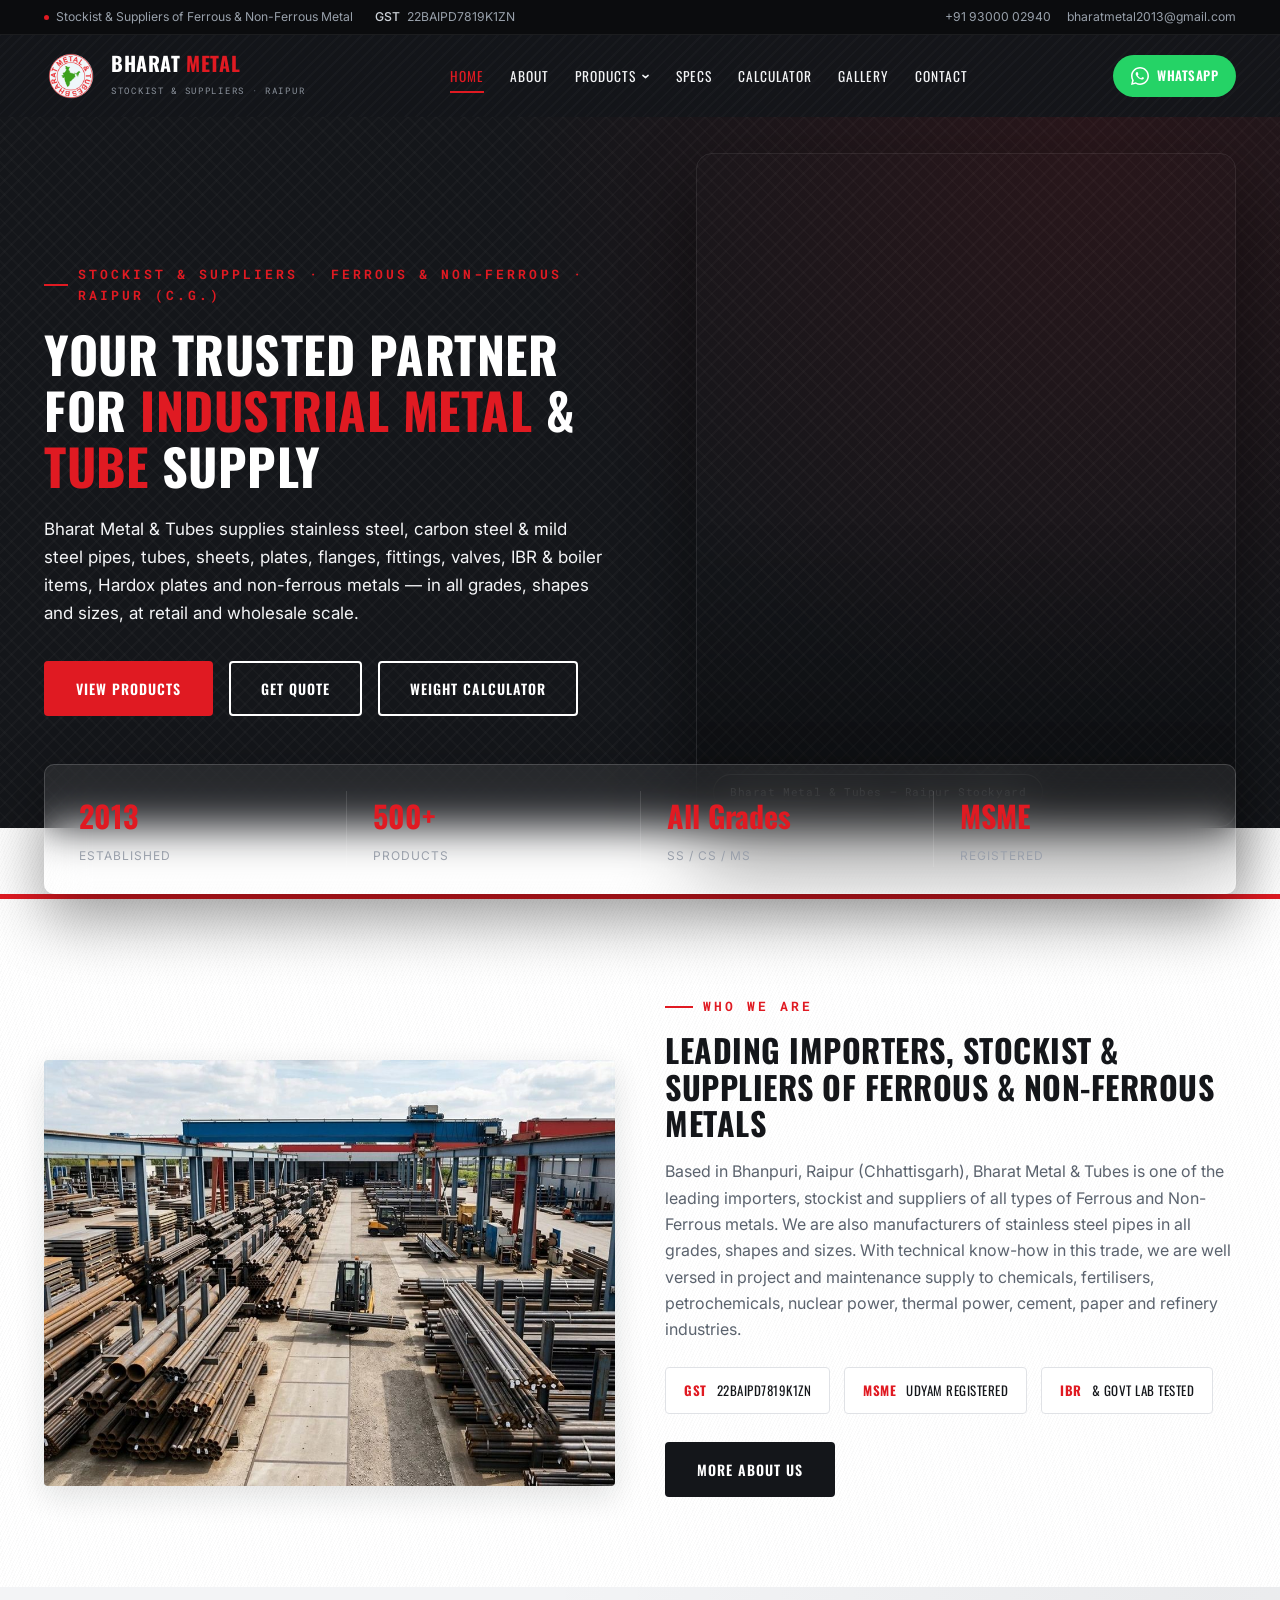
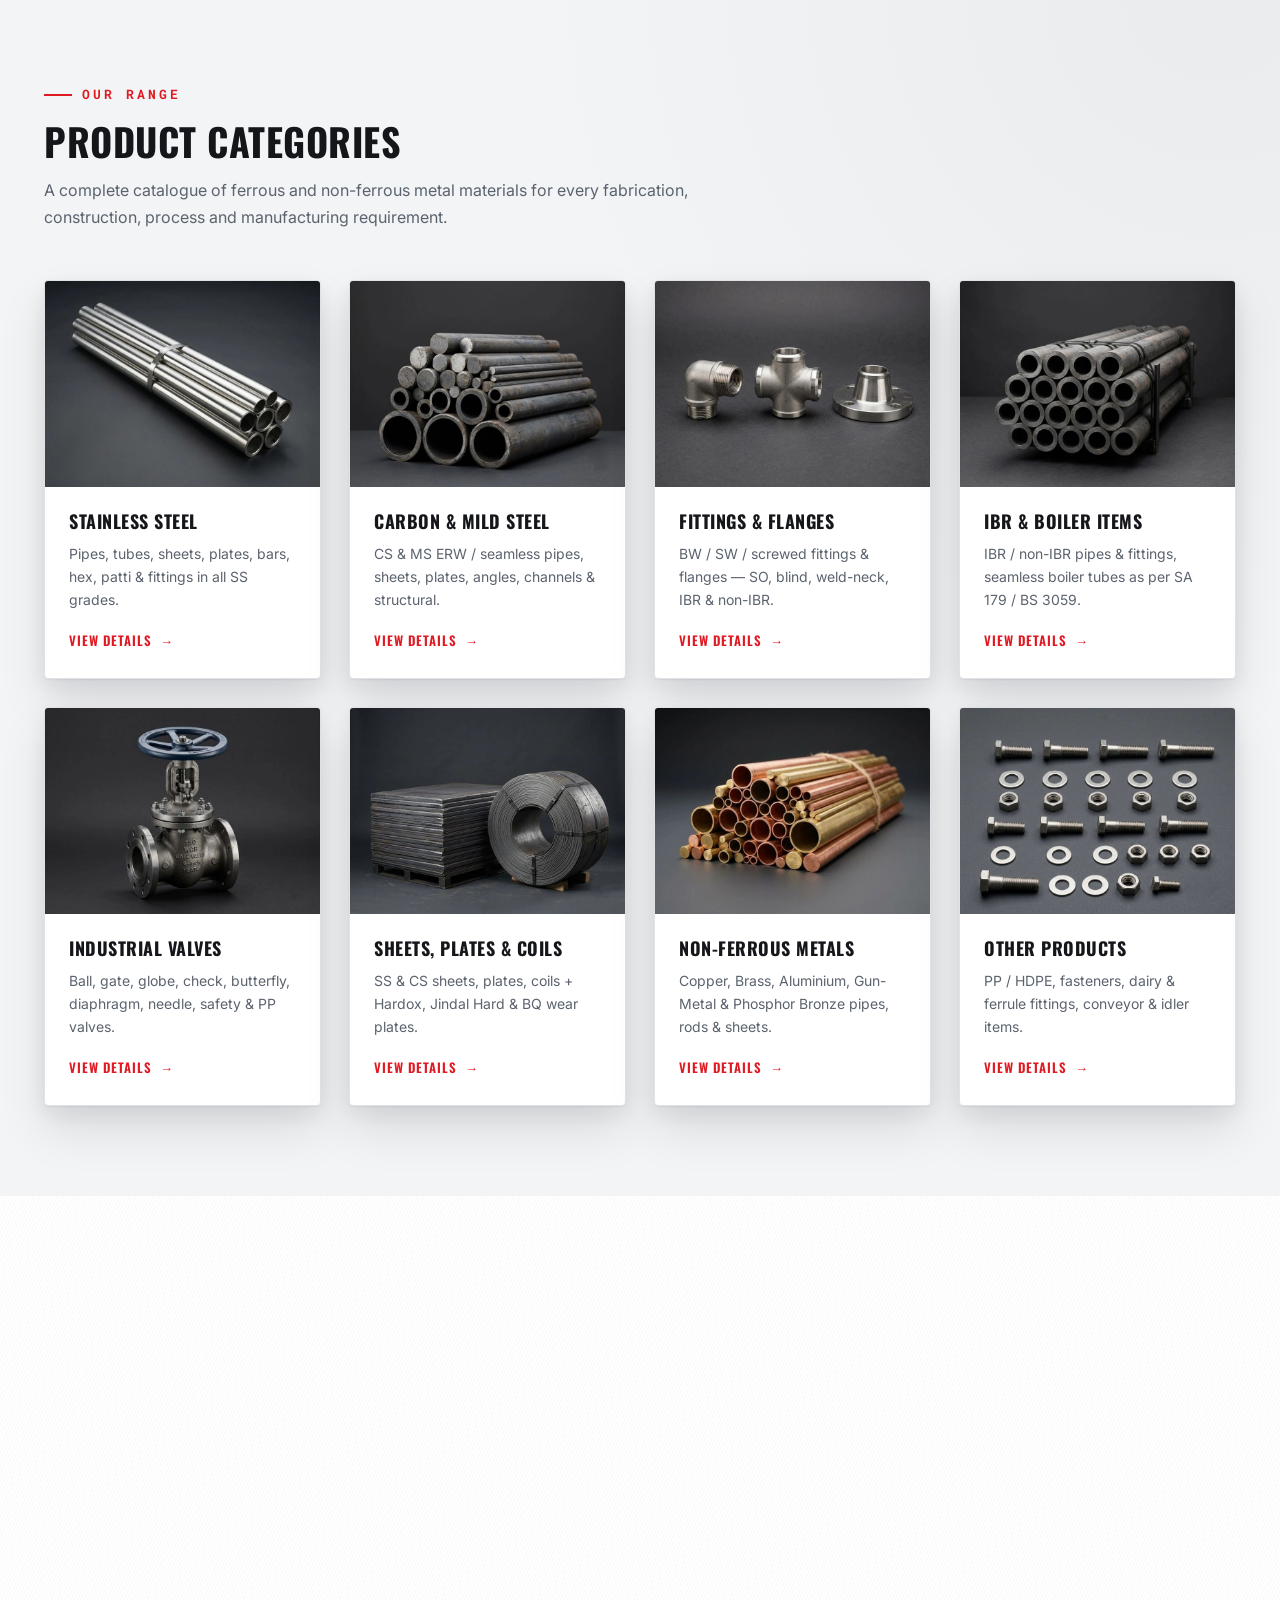
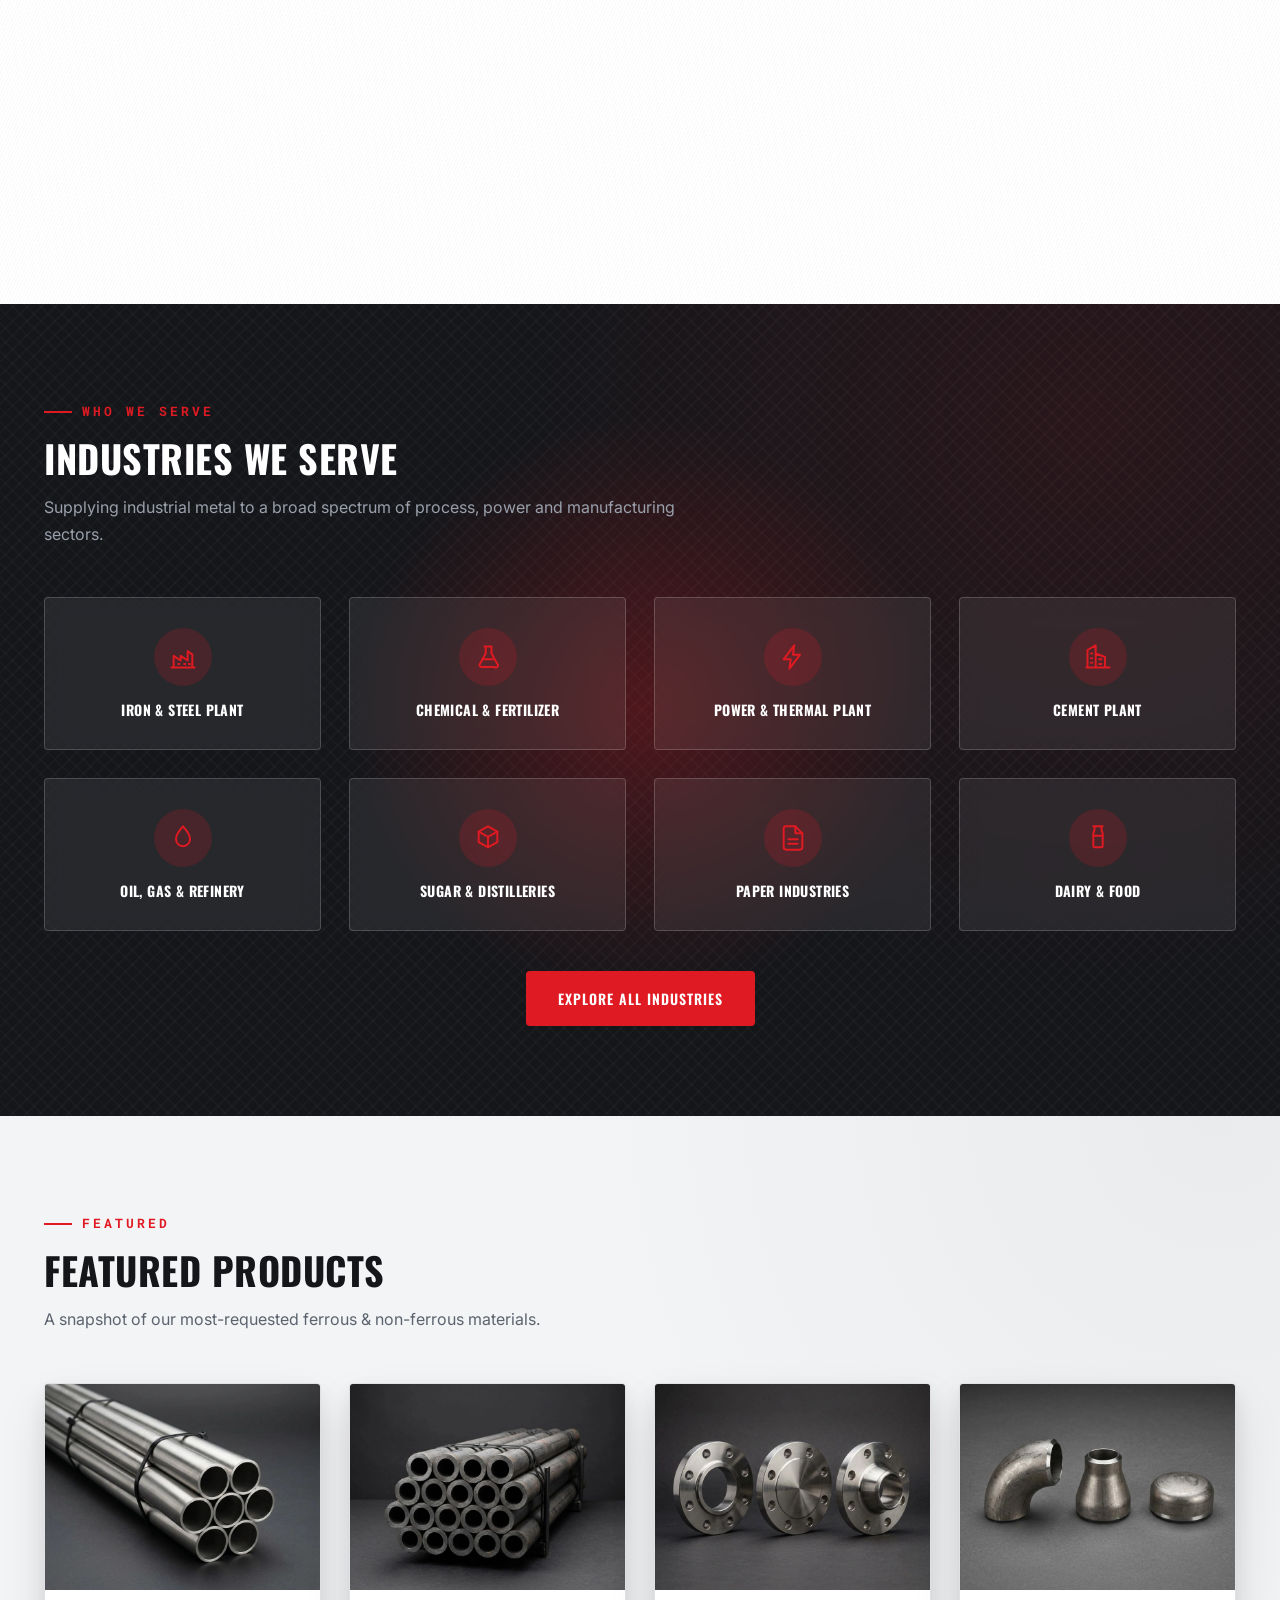
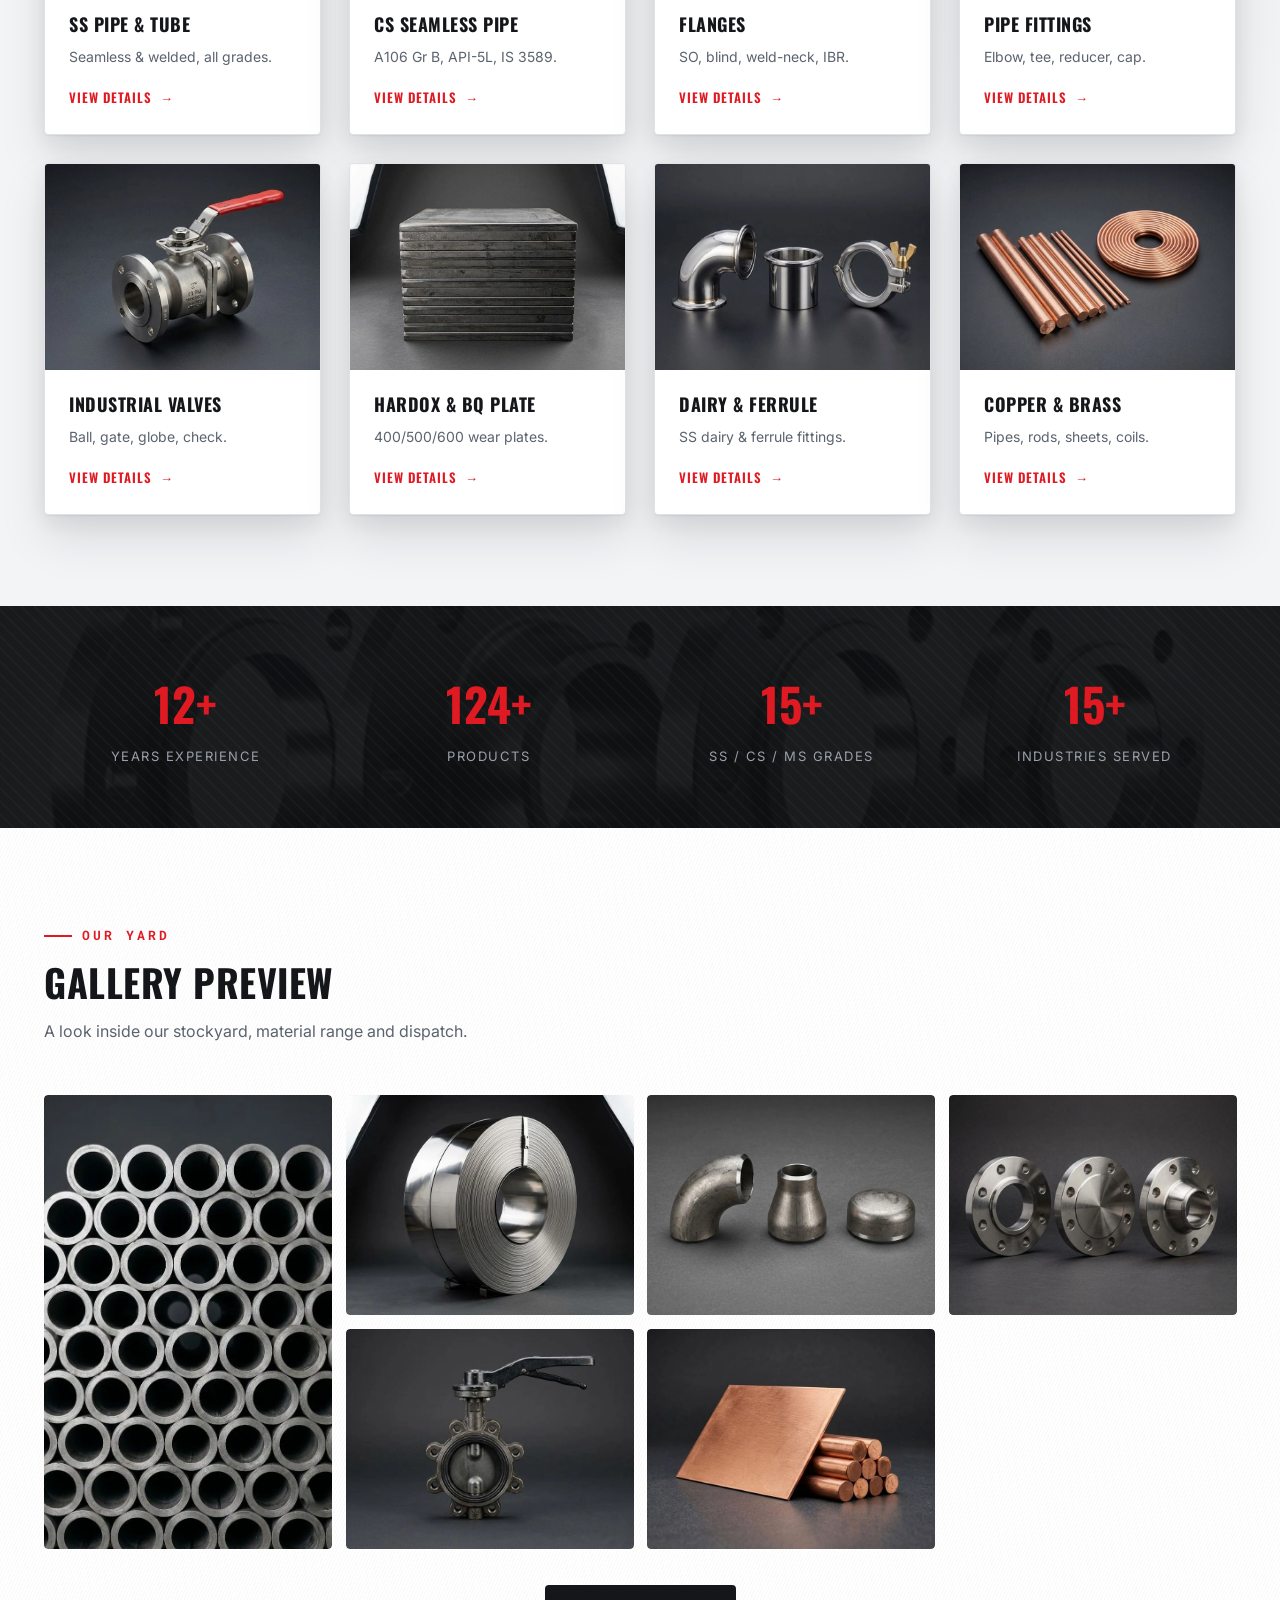
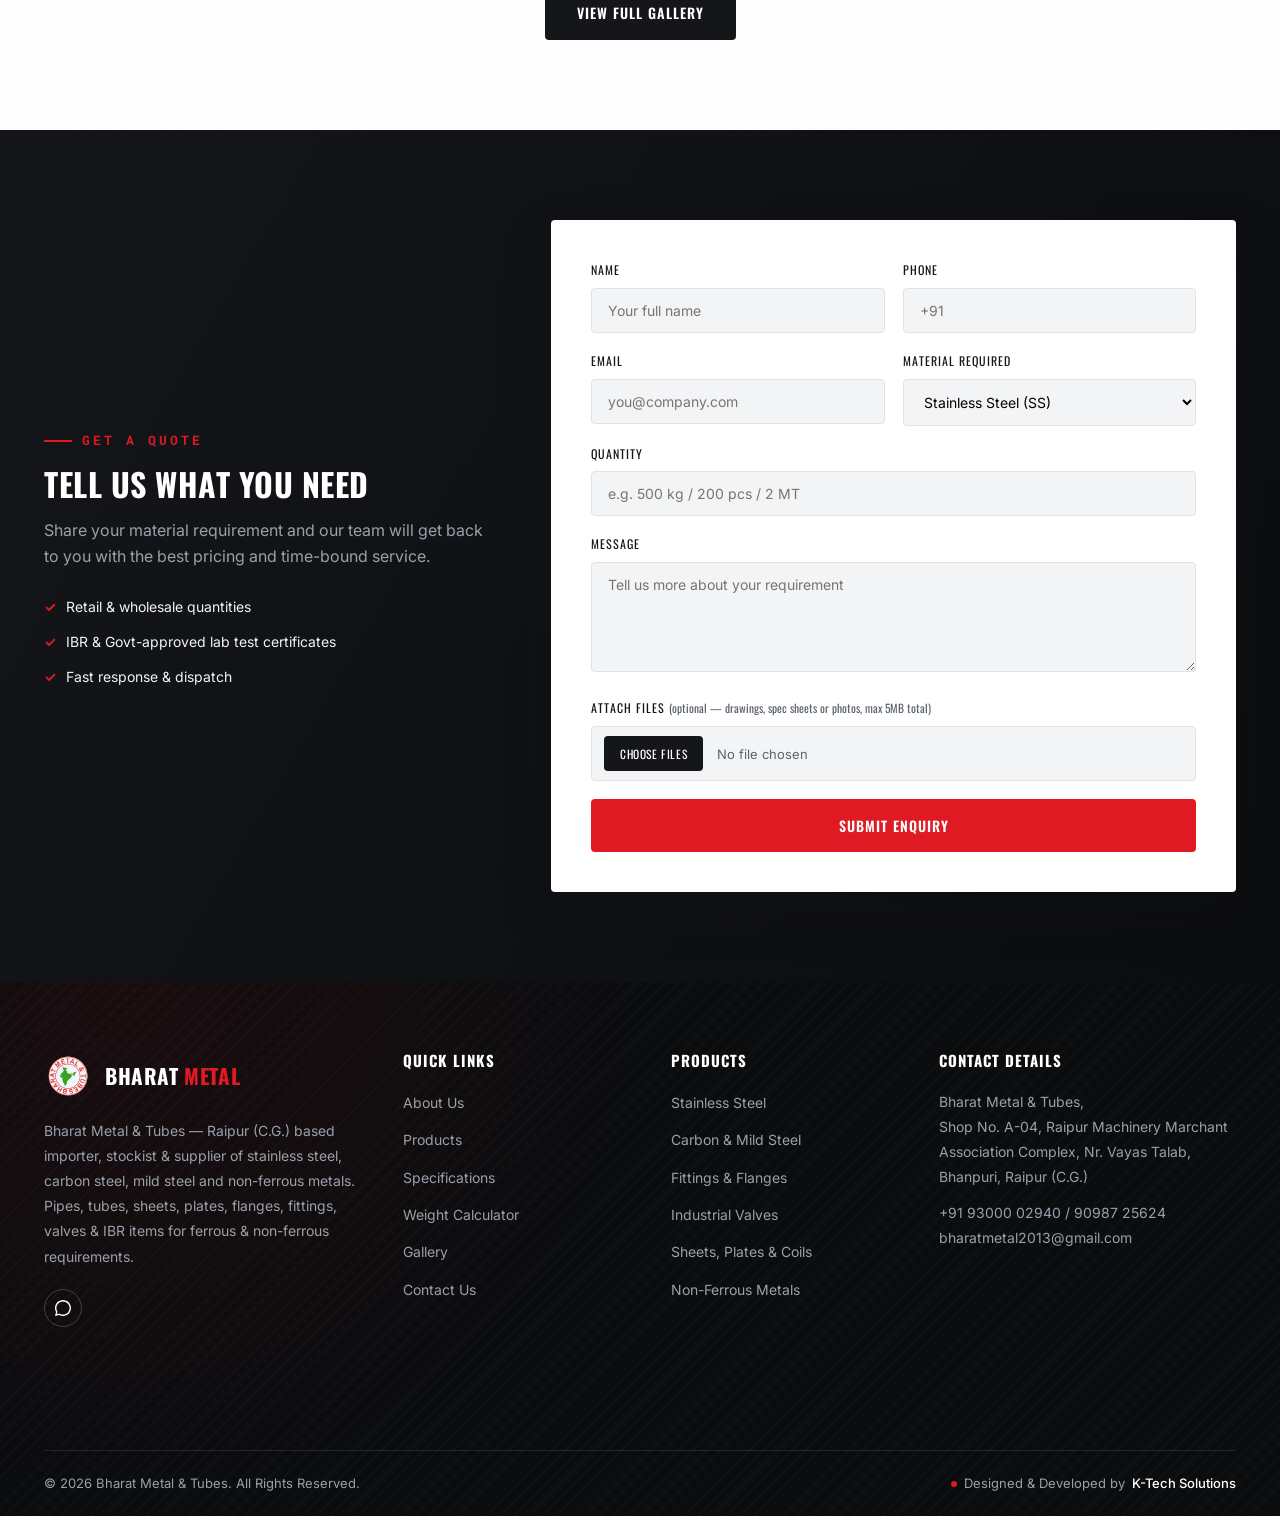
<file: index.html>
<!DOCTYPE html>
<html lang="en">
<head>
<meta charset="UTF-8">
<meta name="viewport" content="width=device-width, initial-scale=1.0">
<title>Bharat Metal &amp; Tubes | Ferrous &amp; Non-Ferrous Metal Supplier in Raipur</title>
<meta name="description" content="Bharat Metal &amp; Tubes, Raipur (C.G.) — stockist &amp; supplier of stainless steel, carbon steel, mild steel pipes, tubes, sheets, plates, flanges, fittings, valves, IBR pipes, Hardox plates, copper, brass &amp; aluminium. Ferrous &amp; non-ferrous industrial raw material.">
<meta name="keywords" content="steel supplier Raipur, SS pipe Chhattisgarh, IBR pipe fitting, carbon steel pipe, MS pipe, flanges fittings Raipur, industrial valves, Hardox plate, copper brass aluminium, Bharat Metal Tubes, ferrous non-ferrous metal">

<!-- ============ CANONICAL + SOCIAL SHARE PREVIEW ============ -->
<link rel="canonical" href="https://bharatmetalandtubes.com/">
<meta property="og:type" content="website">
<meta property="og:site_name" content="Bharat Metal &amp; Tubes">
<meta property="og:locale" content="en_IN">
<meta property="og:url" content="https://bharatmetalandtubes.com/">
<meta property="og:title" content="Bharat Metal &amp; Tubes | Ferrous &amp; Non-Ferrous Metal Supplier in Raipur">
<meta property="og:description" content="Bharat Metal &amp; Tubes, Raipur (C.G.) — stockist &amp; supplier of stainless steel, carbon steel, mild steel pipes, tubes, sheets, plates, flanges, fittings, valves, IBR pipes, Hardox plates, copper, brass &amp; aluminium. Ferrous &amp; non-ferrous industrial raw material.">
<meta property="og:image" content="https://bharatmetalandtubes.com/images/og-cover.jpg?v=2">
<meta property="og:image:width" content="1200">
<meta property="og:image:height" content="630">
<meta property="og:image:alt" content="Bharat Metal &amp; Tubes — ferrous and non-ferrous metal supplier, Bhanpuri, Raipur">
<meta name="twitter:card" content="summary_large_image">
<meta name="twitter:title" content="Bharat Metal &amp; Tubes | Ferrous &amp; Non-Ferrous Metal Supplier in Raipur">
<meta name="twitter:description" content="Bharat Metal &amp; Tubes, Raipur (C.G.) — stockist &amp; supplier of stainless steel, carbon steel, mild steel pipes, tubes, sheets, plates, flanges, fittings, valves, IBR pipes, Hardox plates, copper, brass &amp; aluminium. Ferrous &amp; non-ferrous industrial raw material.">
<meta name="twitter:image" content="https://bharatmetalandtubes.com/images/og-cover.jpg?v=2">

<!-- ============ STRUCTURED DATA (Google business info) ============ -->
<script type="application/ld+json">
{
  "@context": "https://schema.org",
  "@type": "LocalBusiness",
  "@id": "https://bharatmetalandtubes.com/#business",
  "name": "Bharat Metal & Tubes",
  "alternateName": "Bharat Metal and Tubes",
  "description": "Importers, stockist and suppliers of ferrous and non-ferrous metals in Raipur, Chhattisgarh — stainless steel, carbon steel and mild steel pipes, tubes, sheets, plates, coils, pipe fittings, flanges, IBR and boiler items, industrial valves, copper, brass and aluminium.",
  "url": "https://bharatmetalandtubes.com/",
  "logo": "https://bharatmetalandtubes.com/images/logo.png",
  "image": "https://bharatmetalandtubes.com/images/og-cover.jpg?v=2",
  "telephone": [
    "+91-93000-02940",
    "+91-90987-25624"
  ],
  "email": "bharatmetal2013@gmail.com",
  "foundingDate": "2013",
  "priceRange": "$",
  "currenciesAccepted": "INR",
  "address": {
    "@type": "PostalAddress",
    "streetAddress": "Shop No. A-04, Raipur Machinery Marchant Association Complex, Nr. Vayas Talab, Bhanpuri",
    "addressLocality": "Raipur",
    "addressRegion": "Chhattisgarh",
    "postalCode": "493221",
    "addressCountry": "IN"
  },
  "openingHoursSpecification": [
    {
      "@type": "OpeningHoursSpecification",
      "dayOfWeek": [
        "Monday",
        "Tuesday",
        "Wednesday",
        "Thursday",
        "Friday",
        "Saturday"
      ],
      "opens": "09:30",
      "closes": "19:30"
    }
  ],
  "areaServed": {
    "@type": "Country",
    "name": "India"
  },
  "knowsAbout": [
    "Stainless steel pipes and tubes",
    "Carbon steel and mild steel pipes",
    "Pipe fittings and flanges",
    "IBR and boiler items",
    "Industrial valves",
    "Sheets, plates and coils",
    "Hardox wear plates",
    "Copper, brass and aluminium"
  ]
}
</script>
<script type="application/ld+json">
{
  "@context": "https://schema.org",
  "@type": "WebSite",
  "@id": "https://bharatmetalandtubes.com/#website",
  "name": "Bharat Metal & Tubes",
  "url": "https://bharatmetalandtubes.com/",
  "publisher": {
    "@id": "https://bharatmetalandtubes.com/#business"
  },
  "inLanguage": "en-IN"
}
</script>
<link rel="preload" as="image" href="images/Hero%20Stockyard-panel.jpg" fetchpriority="high">
<link rel="preconnect" href="https://fonts.googleapis.com">
<link rel="preconnect" href="https://fonts.gstatic.com" crossorigin>
<link rel="preload" as="style" href="https://fonts.googleapis.com/css2?family=Archivo:wght@600;700&family=Oswald:wght@400;500;600;700&family=Inter:wght@400;500;600;700&family=Roboto+Mono:wght@400;500;700&display=swap">
<link rel="stylesheet" href="https://fonts.googleapis.com/css2?family=Archivo:wght@600;700&family=Oswald:wght@400;500;600;700&family=Inter:wght@400;500;600;700&family=Roboto+Mono:wght@400;500;700&display=swap" media="print" onload="this.media='all'">
<noscript><link rel="stylesheet" href="https://fonts.googleapis.com/css2?family=Archivo:wght@600;700&family=Oswald:wght@400;500;600;700&family=Inter:wght@400;500;600;700&family=Roboto+Mono:wght@400;500;700&display=swap"></noscript>
<link rel="icon" href="/favicon.ico" sizes="any">
<link rel="icon" type="image/png" sizes="192x192" href="images/favicon-192.png">
<link rel="apple-touch-icon" href="images/apple-touch-icon.png">
<link rel="stylesheet" href="css/style.css?v=32">
</head>
<body>

  <div class="preloader" id="preloader">
    <div class="pl-mark">Bharat Metal</div>
    <div class="pl-tag">Stockist &amp; Suppliers &middot; Ferrous &amp; Non-Ferrous Metal</div>
    <div class="pl-line"><span id="plBar"></span></div>
  </div>
  <script>
  (function(){
    var pl = document.getElementById('preloader'); if(!pl) return;
    var root = document.documentElement;
    root.classList.add('pl-lock');
    var bar = document.getElementById('plBar'), t0 = Date.now(), done = false;
    var reduce = window.matchMedia('(prefers-reduced-motion: reduce)').matches;
    setTimeout(function(){ if(bar) bar.style.width = '55%'; }, 60);
    function finish(){
      if(done) return; done = true;
      if(bar) bar.style.width = '100%';
      setTimeout(function(){
        pl.classList.add('pl-hide');
        root.classList.remove('pl-lock');
        setTimeout(function(){ if(pl.parentNode) pl.parentNode.removeChild(pl); }, reduce ? 0 : 500);
      }, Math.max(0, 350 - (Date.now() - t0)));
    }
    if (document.readyState === 'loading') {
      document.addEventListener('DOMContentLoaded', finish);
    } else { finish(); }
    setTimeout(finish, 1500);
  })();
  </script>

  <nav class="navbar">
    <div class="topbar">
      <div class="topbar-inner">
        <div class="topbar-left">
          <span><i class="tb-dot"></i> Stockist &amp; Suppliers of Ferrous &amp; Non-Ferrous Metal</span>
          <span class="tb-hide"><b>GST</b> 22BAIPD7819K1ZN</span>
        </div>
        <div class="topbar-right">
          <a href="tel:+919300002940">+91 93000 02940</a>
          <a href="mailto:bharatmetal2013@gmail.com">bharatmetal2013@gmail.com</a>
        </div>
      </div>
    </div>
    <div class="nav-inner">
      <a href="index.html" class="logo">
        <div class="logo-mark"><img width="160" height="160" src="images/logo-160.png" alt="Bharat Metal &amp; Tubes logo"></div>
        <div>
          <span class="logo-text">Bharat <span>Metal</span></span>
          <span class="logo-sub">Stockist &amp; Suppliers &middot; Raipur</span>
        </div>
      </a>
      <div class="nav-links">
        <div class="nav-drawer-head">
          <span class="ndh-t">Menu<small>Bharat Metal &amp; Tubes</small></span>
          <button class="drawer-close" type="button" aria-label="Close menu">&times;</button>
        </div>
        <a href="index.html" class="active">Home</a>
        <a href="about.html">About</a>
        <div class="nav-item-dropdown">
          <a href="products.html">Products <svg class="nav-caret" viewBox="0 0 12 12" fill="none" stroke="currentColor" stroke-width="2" stroke-linecap="round" stroke-linejoin="round"><path d="M2.5 4.5l3.5 3 3.5-3"/></svg></a>
          <div class="nav-dropdown">
            <a href="ss-products.html">Stainless Steel</a>
            <a href="cs-ms-products.html">Carbon &amp; Mild Steel</a>
            <a href="fittings-flanges.html">Fittings &amp; Flanges</a>
            <a href="fittings-flanges.html#ibr">IBR &amp; Boiler Items</a>
            <a href="valves.html">Industrial Valves</a>
            <a href="sheets-plates.html">Sheets, Plates &amp; Coils</a>
            <a href="non-ferrous.html">Non-Ferrous Metals</a>
            <a href="other-products.html">Other Products</a>
          </div>
        </div>
        <a href="specifications.html">Specs</a>
        <a href="weight-calculator.html">Calculator</a>
        <a href="gallery.html">Gallery</a>
        <a href="contact.html">Contact</a>
        <div class="drawer-foot">
          <p>Talk to us</p>
          <a class="dcall" href="tel:+919300002940">Call +91 93000 02940</a>
        </div>
      </div>
      <div class="nav-cta">
        <a href="https://wa.me/919300002940" class="whatsapp-btn" target="_blank" rel="noopener" aria-label="Chat with us on WhatsApp">
          <span class="wa-icon"><svg viewBox="0 0 32 32" fill="currentColor" xmlns="http://www.w3.org/2000/svg" aria-hidden="true" focusable="false"><path d="M16 0C7.16 0 0 7.16 0 16c0 2.82.74 5.46 2.03 7.76L0 32l8.46-2.2A15.9 15.9 0 0 0 16 32c8.84 0 16-7.16 16-16S24.84 0 16 0zm0 29.2c-2.46 0-4.78-.65-6.8-1.78l-.49-.28-5.04 1.3 1.34-4.9-.32-.5A13.18 13.18 0 0 1 2.8 16C2.8 8.71 8.71 2.8 16 2.8S29.2 8.71 29.2 16 23.29 29.2 16 29.2zm7.27-9.85c-.4-.2-2.36-1.16-2.72-1.3-.36-.13-.63-.2-.9.2-.27.4-1.03 1.3-1.27 1.56-.23.27-.46.3-.86.1-2.32-1.16-3.84-2.07-5.37-4.7-.4-.7.4-.65 1.15-2.16.13-.27.06-.5-.07-.7-.13-.2-.83-2-1.13-2.73-.3-.73-.6-.63-.83-.64-.21-.01-.46-.01-.7-.01-.24 0-.63.1-.96.46-.33.36-1.26 1.23-1.26 3 0 1.76 1.29 3.47 1.46 3.71.18.24 2.51 3.83 6.08 5.22 3.57 1.4 3.57.93 4.21.87.64-.06 2.36-.96 2.69-1.9.33-.93.33-1.73.23-1.9-.1-.16-.36-.26-.76-.46z"/></svg></span><span class="wa-text">WhatsApp</span>
        </a>
        <button class="menu-toggle" aria-label="Open menu" aria-expanded="false"><span></span><span></span><span></span></button>
      </div>
    </div>
  </nav>

  <main id="main-content">
  <div class="nav-overlay"></div>

  <header class="hero">
    <div class="container hero-grid">
      <div class="hero-content reveal in">
        <span class="eyebrow">Stockist &amp; Suppliers &middot; Ferrous &amp; Non-Ferrous &middot; Raipur (C.G.)</span>
        <h1>Your Trusted Partner for <span>Industrial Metal</span> &amp; <span>Tube</span> Supply</h1>
        <p>Bharat Metal &amp; Tubes supplies stainless steel, carbon steel &amp; mild steel pipes, tubes, sheets, plates, flanges, fittings, valves, IBR &amp; boiler items, Hardox plates and non-ferrous metals — in all grades, shapes and sizes, at retail and wholesale scale.</p>
        <div class="hero-btns">
          <a href="products.html" class="btn btn-orange">View Products</a>
          <a href="contact.html" class="btn btn-outline">Get Quote</a>
          <a href="weight-calculator.html" class="btn btn-outline">Weight Calculator</a>
        </div>
      </div>
      <div class="hero-visual reveal in">
        <div class="hero-slides">
          <div class="hero-slide" style="background-image:url('images/Hero Stockyard-panel.jpg')"></div>
          <div class="hero-slide" data-bg="images/Hero Warehousenew.jpg"></div>
          <div class="hero-slide" data-bg="images/Hero Steel Plantnew.jpg"></div>
          <div class="hero-slide" data-bg="images/Hero Pipes Closeupnew.jpg"></div>
        </div>
        <span class="hero-caption">Bharat Metal &amp; Tubes — Raipur Stockyard</span>
      </div>
    </div>
  </header>
  <div class="floating-stats reveal in">
    <div class="container">
      <div class="hero-stats">
        <div><b>2013</b><span>Established</span></div>
        <div><b>500+</b><span>Products</span></div>
        <div><b>All Grades</b><span>SS / CS / MS</span></div>
        <div><b>MSME</b><span>Registered</span></div>
      </div>
    </div>
  </div>
  <div class="red-divider"></div>

  <!-- ABOUT INTRO -->
  <section class="section">
    <div class="container">
      <div class="pd-grid" style="align-items:center;">
        <img width="1000" height="747" loading="lazy" decoding="async" class="reveal parallax-img" src="images/shope1new.jpg" alt="Bharat Metal & Tubes stock yard">
        <div class="reveal">
          <span class="eyebrow">Who We Are</span>
          <h2 style="margin-top:14px;font-size:32px;">Leading Importers, Stockist &amp; Suppliers of Ferrous &amp; Non-Ferrous Metals</h2>
          <p style="margin-top:16px;color:var(--steel);">Based in Bhanpuri, Raipur (Chhattisgarh), Bharat Metal &amp; Tubes is one of the leading importers, stockist and suppliers of all types of Ferrous and Non-Ferrous metals. We are also manufacturers of stainless steel pipes in all grades, shapes and sizes. With technical know-how in this trade, we are well versed in project and maintenance supply to chemicals, fertilisers, petrochemicals, nuclear power, thermal power, cement, paper and refinery industries.</p>
          <div class="badge-row">
            <span class="trust-badge"><b>GST</b> 22BAIPD7819K1ZN</span>
            <span class="trust-badge"><b>MSME</b> UDYAM Registered</span>
            <span class="trust-badge"><b>IBR</b> &amp; Govt Lab Tested</span>
          </div>
          <a href="about.html" class="btn btn-navy" style="margin-top:28px;">More About Us</a>
        </div>
      </div>
    </div>
  </section>

  <!-- PRODUCT CATEGORIES -->
  <section class="section section-fog">
    <div class="container">
      <div class="section-head reveal">
        <span class="eyebrow">Our Range</span>
        <h2>Product Categories</h2>
        <p>A complete catalogue of ferrous and non-ferrous metal materials for every fabrication, construction, process and manufacturing requirement.</p>
      </div>
      <div class="grid grid-4">
        <div class="card tilt-card reveal"><div class="card-img"><img width="800" height="598" loading="lazy" src="images/S S PRODUCTSnew.jpg" alt="Stainless Steel Products"></div><div class="card-body"><h3>Stainless Steel</h3><p>Pipes, tubes, sheets, plates, bars, hex, patti &amp; fittings in all SS grades.</p><a href="ss-products.html" class="card-link">View Details</a></div></div>
        <div class="card tilt-card reveal"><div class="card-img"><img width="800" height="598" loading="lazy" src="images/Carbon Steelnew.jpg" alt="Carbon & Mild Steel"></div><div class="card-body"><h3>Carbon &amp; Mild Steel</h3><p>CS &amp; MS ERW / seamless pipes, sheets, plates, angles, channels &amp; structural.</p><a href="cs-ms-products.html" class="card-link">View Details</a></div></div>
        <div class="card tilt-card reveal"><div class="card-img"><img width="800" height="598" loading="lazy" src="images/Industrial fittingnew.jpg" alt="Pipe Fittings & Flanges"></div><div class="card-body"><h3>Fittings &amp; Flanges</h3><p>BW / SW / screwed fittings &amp; flanges — SO, blind, weld-neck, IBR &amp; non-IBR.</p><a href="fittings-flanges.html" class="card-link">View Details</a></div></div>
        <div class="card tilt-card reveal"><div class="card-img"><img width="800" height="598" loading="lazy" src="images/Carbon Steel (C.S.) Pipesnew.jpg" alt="IBR Pipes & Boiler Tubes"></div><div class="card-body"><h3>IBR &amp; Boiler Items</h3><p>IBR / non-IBR pipes &amp; fittings, seamless boiler tubes as per SA 179 / BS 3059.</p><a href="fittings-flanges.html#ibr" class="card-link">View Details</a></div></div>
        <div class="card tilt-card reveal"><div class="card-img"><img width="800" height="598" loading="lazy" src="images/Industrial Valves2new.jpg" alt="Industrial Valves"></div><div class="card-body"><h3>Industrial Valves</h3><p>Ball, gate, globe, check, butterfly, diaphragm, needle, safety &amp; PP valves.</p><a href="valves.html" class="card-link">View Details</a></div></div>
        <div class="card tilt-card reveal"><div class="card-img"><img width="800" height="598" loading="lazy" src="images/SHEETS AND PLATSnew.jpg" alt="Sheets, Plates & Coils"></div><div class="card-body"><h3>Sheets, Plates &amp; Coils</h3><p>SS &amp; CS sheets, plates, coils + Hardox, Jindal Hard &amp; BQ wear plates.</p><a href="sheets-plates.html" class="card-link">View Details</a></div></div>
        <div class="card tilt-card reveal"><div class="card-img"><img width="800" height="598" loading="lazy" src="images/Non-Ferrous Metalsnew.jpg" alt="Non-Ferrous Metals"></div><div class="card-body"><h3>Non-Ferrous Metals</h3><p>Copper, Brass, Aluminium, Gun-Metal &amp; Phosphor Bronze pipes, rods &amp; sheets.</p><a href="non-ferrous.html" class="card-link">View Details</a></div></div>
        <div class="card tilt-card reveal"><div class="card-img"><img width="800" height="598" loading="lazy" src="images/FASTNERnew.jpg" alt="Other Products"></div><div class="card-body"><h3>Other Products</h3><p>PP / HDPE, fasteners, dairy &amp; ferrule fittings, conveyor &amp; idler items.</p><a href="other-products.html" class="card-link">View Details</a></div></div>
      </div>
    </div>
  </section>

  <!-- WHY CHOOSE US -->
  <section class="section">
    <div class="container">
      <div class="section-head reveal">
        <span class="eyebrow">Why Bharat Metal &amp; Tubes</span>
        <h2>Why Choose Us</h2>
        <p>Top-notch quality, affordable rates and lightning-fast service — to give our customers the best value possible.</p>
      </div>
      <div class="grid grid-4">
        <div class="feature tilt-card reveal"><div class="feature-icon"><svg viewBox="0 0 24 24" fill="none" stroke="currentColor" stroke-width="1.7" stroke-linecap="round" stroke-linejoin="round" aria-hidden="true"><path d="M12 2l9 5-9 5-9-5z"/><path d="M3 12l9 5 9-5"/><path d="M3 17l9 5 9-5"/></svg></div><div><h3>Wide Product Range</h3><p>Ferrous &amp; non-ferrous metals under one roof.</p></div></div>
        <div class="feature tilt-card reveal"><div class="feature-icon"><svg viewBox="0 0 24 24" fill="none" stroke="currentColor" stroke-width="1.7" stroke-linecap="round" stroke-linejoin="round" aria-hidden="true"><path d="M3 15L15 3l6 6L9 21z"/><path d="M6 12l2 2M9 9l2 2M12 6l2 2"/></svg></div><div><h3>All Grades &amp; Sizes</h3><p>SS 202 to 904L, Duplex, CS, MS &amp; alloys.</p></div></div>
        <div class="feature tilt-card reveal"><div class="feature-icon"><svg viewBox="0 0 24 24" fill="none" stroke="currentColor" stroke-width="1.7" stroke-linecap="round" stroke-linejoin="round" aria-hidden="true"><path d="M20.6 13.4L12 22 2 12V2h10z"/><circle cx="7" cy="7" r="1.3"/></svg></div><div><h3>Affordable Rates</h3><p>Transparent pricing for retail &amp; wholesale.</p></div></div>
        <div class="feature tilt-card reveal"><div class="feature-icon"><svg viewBox="0 0 24 24" fill="none" stroke="currentColor" stroke-width="1.7" stroke-linecap="round" stroke-linejoin="round" aria-hidden="true"><path d="M2 6h11v11H2z"/><path d="M13 9h4l4 4v4h-8z"/><circle cx="6" cy="18" r="1.7"/><circle cx="17" cy="18" r="1.7"/></svg></div><div><h3>Fast Service</h3><p>Quick dispatch &amp; time-bound supply.</p></div></div>
        <div class="feature tilt-card reveal"><div class="feature-icon"><svg viewBox="0 0 24 24" fill="none" stroke="currentColor" stroke-width="1.7" stroke-linecap="round" stroke-linejoin="round" aria-hidden="true"><path d="M12 2l8 4v6c0 5-3.4 8-8 10-4.6-2-8-5-8-10V6z"/><path d="M9 12l2 2 4-4"/></svg></div><div><h3>IBR &amp; Lab Tested</h3><p>Govt-approved lab &amp; third-party inspection.</p></div></div>
        <div class="feature tilt-card reveal"><div class="feature-icon"><svg viewBox="0 0 24 24" fill="none" stroke="currentColor" stroke-width="1.7" stroke-linecap="round" stroke-linejoin="round" aria-hidden="true"><path d="M2 21h20M4 21V11l6 4V11l6 4V7l4 3v11"/><path d="M8 18h1M13 18h1M17 18h1"/></svg></div><div><h3>Own Manufacturing</h3><p>SS pipes made in-house, all shapes &amp; sizes.</p></div></div>
        <div class="feature tilt-card reveal"><div class="feature-icon"><svg viewBox="0 0 24 24" fill="none" stroke="currentColor" stroke-width="1.7" stroke-linecap="round" stroke-linejoin="round" aria-hidden="true"><path d="M12 2l9 5-9 5-9-5z"/><path d="M3 7v10l9 5 9-5V7"/><path d="M12 12v10"/></svg></div><div><h3>Bulk &amp; Project Supply</h3><p>Repeat-order capacity for large projects.</p></div></div>
        <div class="feature tilt-card reveal"><div class="feature-icon"><svg viewBox="0 0 24 24" fill="none" stroke="currentColor" stroke-width="1.7" stroke-linecap="round" stroke-linejoin="round" aria-hidden="true"><circle cx="12" cy="9" r="6"/><path d="M8.2 13.5L7 22l5-2.5L17 22l-1.2-8.5"/></svg></div><div><h3>Trusted Since 2013</h3><p>Relationships built on reliability.</p></div></div>
      </div>
    </div>
  </section>

  <!-- INDUSTRIES -->
  <section class="section section-dark glow-section">
    <div class="container">
      <div class="section-head reveal">
        <span class="eyebrow">Who We Serve</span>
        <h2>Industries We Serve</h2>
        <p>Supplying industrial metal to a broad spectrum of process, power and manufacturing sectors.</p>
      </div>
      <div class="grid grid-4">
        <div class="industry-card reveal"><div class="ic"><svg viewBox="0 0 24 24" fill="none" stroke="currentColor" stroke-width="1.7" stroke-linecap="round" stroke-linejoin="round" aria-hidden="true"><path d="M2 21h20M4 21V11l6 4V11l6 4V7l4 3v11"/><path d="M8 18h1M13 18h1M17 18h1"/></svg></div><h3>Iron &amp; Steel Plant</h3></div>
        <div class="industry-card reveal"><div class="ic"><svg viewBox="0 0 24 24" fill="none" stroke="currentColor" stroke-width="1.7" stroke-linecap="round" stroke-linejoin="round" aria-hidden="true"><path d="M9 3h6M10 3v6l-5 9a1.6 1.6 0 0 0 1.4 2.5h11.2A1.6 1.6 0 0 0 20 18l-5-9V3"/><path d="M8 14h8"/></svg></div><h3>Chemical &amp; Fertilizer</h3></div>
        <div class="industry-card reveal"><div class="ic"><svg viewBox="0 0 24 24" fill="none" stroke="currentColor" stroke-width="1.7" stroke-linecap="round" stroke-linejoin="round" aria-hidden="true"><path d="M13 2L4 14h6l-1 8 9-12h-6z"/></svg></div><h3>Power &amp; Thermal Plant</h3></div>
        <div class="industry-card reveal"><div class="ic"><svg viewBox="0 0 24 24" fill="none" stroke="currentColor" stroke-width="1.7" stroke-linecap="round" stroke-linejoin="round" aria-hidden="true"><path d="M3 21V6l7-4v19M10 21V9l8 3v9M2 21h20M6 9h1M6 13h1M6 17h1M13 14h2M13 18h2"/></svg></div><h3>Cement Plant</h3></div>
        <div class="industry-card reveal"><div class="ic"><svg viewBox="0 0 24 24" fill="none" stroke="currentColor" stroke-width="1.7" stroke-linecap="round" stroke-linejoin="round" aria-hidden="true"><path d="M12 2s6 6.5 6 11a6 6 0 0 1-12 0c0-4.5 6-11 6-11z"/></svg></div><h3>Oil, Gas &amp; Refinery</h3></div>
        <div class="industry-card reveal"><div class="ic"><svg viewBox="0 0 24 24" fill="none" stroke="currentColor" stroke-width="1.7" stroke-linecap="round" stroke-linejoin="round" aria-hidden="true"><path d="M12 2l8 4.5v9L12 20l-8-4.5v-9z"/><path d="M4 6.5l8 4.5 8-4.5M12 11v9"/></svg></div><h3>Sugar &amp; Distilleries</h3></div>
        <div class="industry-card reveal"><div class="ic"><svg viewBox="0 0 24 24" fill="none" stroke="currentColor" stroke-width="1.7" stroke-linecap="round" stroke-linejoin="round" aria-hidden="true"><path d="M14 2H6a2 2 0 0 0-2 2v16a2 2 0 0 0 2 2h12a2 2 0 0 0 2-2V8z"/><path d="M14 2v6h6"/><path d="M8 13h8M8 17h8"/></svg></div><h3>Paper Industries</h3></div>
        <div class="industry-card reveal"><div class="ic"><svg viewBox="0 0 24 24" fill="none" stroke="currentColor" stroke-width="1.7" stroke-linecap="round" stroke-linejoin="round" aria-hidden="true"><path d="M8 2h8M9 2v3l-1 3v11a1 1 0 0 0 1 1h6a1 1 0 0 0 1-1V8l-1-3V2"/><path d="M8 10h8"/></svg></div><h3>Dairy &amp; Food</h3></div>
      </div>
      <div style="text-align:center;margin-top:40px;"><a href="about.html#industries" class="btn btn-orange">Explore All Industries</a></div>
    </div>
  </section>

  <!-- FEATURED PRODUCTS -->
  <section class="section section-fog">
    <div class="container">
      <div class="section-head reveal">
        <span class="eyebrow">Featured</span>
        <h2>Featured Products</h2>
        <p>A snapshot of our most-requested ferrous &amp; non-ferrous materials.</p>
      </div>
      <div class="grid grid-4">
        <div class="card tilt-card reveal"><div class="card-img"><img width="800" height="598" loading="lazy" src="images/SS PIPEnew.jpg" alt="SS Pipe"></div><div class="card-body"><h3>SS Pipe &amp; Tube</h3><p>Seamless &amp; welded, all grades.</p><a href="ss-products.html#ss-pipe" class="card-link">View Details</a></div></div>
        <div class="card tilt-card reveal"><div class="card-img"><img width="800" height="598" loading="lazy" src="images/Carbon Steel (C.S.) Pipesnew.jpg" alt="Carbon Steel Pipe"></div><div class="card-body"><h3>CS Seamless Pipe</h3><p>A106 Gr B, API-5L, IS 3589.</p><a href="cs-ms-products.html#cs-pipe" class="card-link">View Details</a></div></div>
        <div class="card tilt-card reveal"><div class="card-img"><img width="800" height="598" loading="lazy" src="images/Flanges mainnew.jpg" alt="Flanges"></div><div class="card-body"><h3>Flanges</h3><p>SO, blind, weld-neck, IBR.</p><a href="fittings-flanges.html#flanges" class="card-link">View Details</a></div></div>
        <div class="card tilt-card reveal"><div class="card-img"><img width="800" height="598" loading="lazy" src="images/Butt Weld Fittingsnew.jpg" alt="Butt Weld Fittings"></div><div class="card-body"><h3>Pipe Fittings</h3><p>Elbow, tee, reducer, cap.</p><a href="fittings-flanges.html#fittings" class="card-link">View Details</a></div></div>
        <div class="card tilt-card reveal"><div class="card-img"><img width="800" height="598" loading="lazy" src="images/Industrial Valvesnew.jpg" alt="Industrial Valves"></div><div class="card-body"><h3>Industrial Valves</h3><p>Ball, gate, globe, check.</p><a href="valves.html" class="card-link">View Details</a></div></div>
        <div class="card tilt-card reveal"><div class="card-img"><img width="800" height="598" loading="lazy" src="images/Platesnew.jpg" alt="Hardox Plate"></div><div class="card-body"><h3>Hardox &amp; BQ Plate</h3><p>400/500/600 wear plates.</p><a href="sheets-plates.html#hardox" class="card-link">View Details</a></div></div>
        <div class="card tilt-card reveal"><div class="card-img"><img width="800" height="598" loading="lazy" src="images/Dairy Fittingsnew.jpg" alt="Dairy Fittings"></div><div class="card-body"><h3>Dairy &amp; Ferrule</h3><p>SS dairy &amp; ferrule fittings.</p><a href="other-products.html#dairy" class="card-link">View Details</a></div></div>
        <div class="card tilt-card reveal"><div class="card-img"><img width="800" height="598" loading="lazy" src="images/Copper Materialsnew1.jpg" alt="Copper & Brass"></div><div class="card-body"><h3>Copper &amp; Brass</h3><p>Pipes, rods, sheets, coils.</p><a href="non-ferrous.html" class="card-link">View Details</a></div></div>
      </div>
    </div>
  </section>

  <!-- STATS BAND -->
  <section class="stats-band">
    <div class="container">
      <div class="stats-grid">
        <div class="stat reveal"><b data-count="12" data-suffix="+">0</b><span>Years Experience</span></div>
        <div class="stat reveal"><b data-count="500" data-suffix="+">0</b><span>Products</span></div>
        <div class="stat reveal"><b data-count="40" data-suffix="+">0</b><span>SS / CS / MS Grades</span></div>
        <div class="stat reveal"><b data-count="17" data-suffix="+">0</b><span>Industries Served</span></div>
      </div>
    </div>
  </section>

  <!-- GALLERY PREVIEW -->
  <section class="section">
    <div class="container">
      <div class="section-head reveal">
        <span class="eyebrow">Our Yard</span>
        <h2>Gallery Preview</h2>
        <p>A look inside our stockyard, material range and dispatch.</p>
      </div>
      <div class="gallery-grid">
        <a href="gallery.html" class="tall reveal gp-tile"><img width="765" height="1024" loading="lazy" src="images/Seamless Pipenew.jpg" alt="Pipe stock"><span class="gp-overlay">View in Gallery</span></a>
        <a href="gallery.html" class="reveal gp-tile"><img width="800" height="598" loading="lazy" src="images/SS Coilsnew.jpg" alt="SS coils"><span class="gp-overlay">View in Gallery</span></a>
        <a href="gallery.html" class="reveal gp-tile"><img width="800" height="598" loading="lazy" src="images/Butt Weld Fittingsnew.jpg" alt="Fittings"><span class="gp-overlay">View in Gallery</span></a>
        <a href="gallery.html" class="reveal gp-tile"><img width="800" height="598" loading="lazy" src="images/Flanges mainnew.jpg" alt="Flanges"><span class="gp-overlay">View in Gallery</span></a>
        <a href="gallery.html" class="reveal gp-tile"><img width="800" height="598" loading="lazy" src="images/Industrial Valves1new.jpg" alt="Valves"><span class="gp-overlay">View in Gallery</span></a>
        <a href="gallery.html" class="reveal gp-tile"><img width="800" height="598" loading="lazy" src="images/Copper Materials1new.jpg" alt="Copper"><span class="gp-overlay">View in Gallery</span></a>
      </div>
      <div style="text-align:center;margin-top:36px;"><a href="gallery.html" class="btn btn-navy">View Full Gallery</a></div>
    </div>
  </section>

  <!-- ENQUIRY -->
  <section class="section inquiry-section">
    <div class="container">
      <div class="inquiry-grid">
        <div class="reveal">
          <span class="eyebrow">Get a Quote</span>
          <h2 style="margin-top:14px;font-size:32px;">Tell Us What You Need</h2>
          <p>Share your material requirement and our team will get back to you with the best pricing and time-bound service.</p>
          <ul class="inquiry-points">
            <li>Retail &amp; wholesale quantities</li>
            <li>IBR &amp; Govt-approved lab test certificates</li>
            <li>Fast response &amp; dispatch</li>
          </ul>
        </div>
        <form class="form-card reveal" data-inquiry>
          <input type="hidden" name="_subject">
          <input type="hidden" name="_template" value="table">
          <input type="hidden" name="_captcha" value="false">
          <div class="form-grid">
            <div><label for="f-name">Name</label><input id="f-name" type="text" name="Name" placeholder="Your full name" required></div>
            <div><label for="f-phone">Phone</label><input id="f-phone" type="tel" name="Phone" placeholder="+91" required></div>
            <div><label for="f-email">Email</label><input id="f-email" type="email" name="Email" placeholder="you@company.com"></div>
            <div><label for="f-material">Material Required</label><select id="f-material" name="Material"><option>Stainless Steel (SS)</option><option>Carbon / Mild Steel</option><option>Pipe Fittings &amp; Flanges</option><option>IBR &amp; Boiler Items</option><option>Industrial Valves</option><option>Sheets, Plates &amp; Coils</option><option>Non-Ferrous (Cu / Brass / Alu)</option><option>Other Products</option></select></div>
            <div class="full"><label for="f-quantity">Quantity</label><input id="f-quantity" type="text" name="Quantity" placeholder="e.g. 500 kg / 200 pcs / 2 MT"></div>
            <div class="full"><label for="f-message">Message</label><textarea id="f-message" name="Message" placeholder="Tell us more about your requirement"></textarea></div>
            <div class="full"><label for="f-attachment">Attach Files <span class="lbl-hint">(optional &mdash; drawings, spec sheets or photos, max 5MB total)</span></label><input id="f-attachment" type="file" name="Attachment" class="file-input" accept=".pdf,.jpg,.jpeg,.png,.webp,.doc,.docx,.xls,.xlsx" multiple></div>
            <div class="full"><button type="submit" class="btn btn-orange btn-block">Submit Enquiry</button></div>
          </div>
        </form>
      </div>
    </div>
  </section>

  </main>

  <footer class="footer">
    <div class="container">
      <div class="footer-grid">
        <div>
          <a href="index.html" class="logo" style="margin-bottom:18px;display:inline-flex;">
            <div class="logo-mark"><img width="160" height="160" src="images/logo-160.png" alt="Bharat Metal &amp; Tubes logo"></div>
            <span class="logo-text">Bharat <span>Metal</span></span>
          </a>
          <p>Bharat Metal &amp; Tubes — Raipur (C.G.) based importer, stockist &amp; supplier of stainless steel, carbon steel, mild steel and non-ferrous metals. Pipes, tubes, sheets, plates, flanges, fittings, valves &amp; IBR items for ferrous &amp; non-ferrous requirements.</p>
          <div class="footer-social">
            <a href="https://wa.me/919300002940" aria-label="WhatsApp"><svg viewBox="0 0 32 32" fill="currentColor" width="16" height="16"><path d="M16 0C7.16 0 0 7.16 0 16c0 2.82.74 5.46 2.03 7.76L0 32l8.46-2.2A15.9 15.9 0 0 0 16 32c8.84 0 16-7.16 16-16S24.84 0 16 0zm0 29.2c-2.46 0-4.78-.65-6.8-1.78l-.49-.28-5.04 1.3 1.34-4.9-.32-.5A13.18 13.18 0 0 1 2.8 16C2.8 8.71 8.71 2.8 16 2.8S29.2 8.71 29.2 16 23.29 29.2 16 29.2z"/></svg></a>
          </div>
        </div>
        <div>
          <h3>Quick Links</h3>
          <ul>
            <li><a href="about.html">About Us</a></li>
            <li><a href="products.html">Products</a></li>
            <li><a href="specifications.html">Specifications</a></li>
            <li><a href="weight-calculator.html">Weight Calculator</a></li>
            <li><a href="gallery.html">Gallery</a></li>
            <li><a href="contact.html">Contact Us</a></li>
          </ul>
        </div>
        <div>
          <h3>Products</h3>
          <ul>
            <li><a href="ss-products.html">Stainless Steel</a></li>
            <li><a href="cs-ms-products.html">Carbon &amp; Mild Steel</a></li>
            <li><a href="fittings-flanges.html">Fittings &amp; Flanges</a></li>
            <li><a href="valves.html">Industrial Valves</a></li>
            <li><a href="sheets-plates.html">Sheets, Plates &amp; Coils</a></li>
            <li><a href="non-ferrous.html">Non-Ferrous Metals</a></li>
          </ul>
        </div>
        <div>
          <h3>Contact Details</h3>
          <p>Bharat Metal &amp; Tubes,<br>Shop No. A-04, Raipur Machinery Marchant Association Complex, Nr. Vayas Talab, Bhanpuri, Raipur (C.G.)</p>
          <p style="margin-top:10px;">+91 93000 02940 / 90987 25624<br>bharatmetal2013@gmail.com</p>
          <iframe class="map-frame" src="https://www.google.com/maps?q=Bhanpuri%2C+Raipur%2C+Chhattisgarh%2C+India&amp;output=embed" height="150" loading="lazy" referrerpolicy="no-referrer-when-downgrade" allowfullscreen title="Bharat Metal &amp; Tubes location, Bhanpuri, Raipur"></iframe>
        </div>
      </div>
      <div class="footer-bottom">
        <span>&copy; 2026 Bharat Metal &amp; Tubes. All Rights Reserved.</span>
        <span class="credit"><i class="kt-spark"></i>Designed &amp; Developed by <a href="https://karandesai8044-lang.github.io/" target="_blank" rel="noopener" title="Karan Desai — Full-Stack Web Developer, K Tech Solutions">K-Tech Solutions</a></span>
      </div>
    </div>
  </footer>
  <div class="send-modal" id="sendModal" role="dialog" aria-modal="true" aria-labelledby="sendTitle">
    <div class="send-box">
      <div class="send-head">
        <button class="send-close" type="button" aria-label="Close">&times;</button>
        <h3 id="sendTitle">Almost done</h3>
        <p>Your enquiry is ready and already written out. Just pick how you'd like to send it.</p>
      </div>
      <div class="send-opts">
        <button class="send-opt" type="button" data-send="whatsapp">
          <span class="so-ic so-wa"><svg viewBox="0 0 32 32" fill="currentColor"><path d="M16 0C7.16 0 0 7.16 0 16c0 2.82.74 5.46 2.03 7.76L0 32l8.46-2.2A15.9 15.9 0 0 0 16 32c8.84 0 16-7.16 16-16S24.84 0 16 0zm0 29.2c-2.46 0-4.78-.65-6.8-1.78l-.49-.28-5.04 1.3 1.34-4.9-.32-.5A13.18 13.18 0 0 1 2.8 16C2.8 8.71 8.71 2.8 16 2.8S29.2 8.71 29.2 16 23.29 29.2 16 29.2z"/></svg></span>
          <span class="so-tx"><b>Send on WhatsApp</b><small>Fastest reply &middot; opens ready to send</small></span>
        </button>
        <button class="send-opt" type="button" data-send="gmail">
          <span class="so-ic so-mail"><svg viewBox="0 0 24 24" fill="none" stroke="currentColor" stroke-width="2" stroke-linecap="round" stroke-linejoin="round"><path d="M4 4h16c1.1 0 2 .9 2 2v12c0 1.1-.9 2-2 2H4c-1.1 0-2-.9-2-2V6c0-1.1.9-2 2-2z"/><polyline points="22,6 12,13 2,6"/></svg></span>
          <span class="so-tx"><b>Send via Gmail</b><small>Opens in your browser &middot; no mail app needed</small></span>
        </button>
        <button class="send-opt" type="button" data-send="email">
          <span class="so-ic so-app"><svg viewBox="0 0 24 24" fill="none" stroke="currentColor" stroke-width="2" stroke-linecap="round" stroke-linejoin="round"><rect x="2" y="4" width="20" height="16" rx="2"/><path d="M2 8l10 6 10-6"/></svg></span>
          <span class="so-tx"><b>Open in my email app</b><small>Outlook, Mail or your default app</small></span>
        </button>
        <button class="send-opt" type="button" data-send="copy">
          <span class="so-ic so-copy"><svg viewBox="0 0 24 24" fill="none" stroke="currentColor" stroke-width="2" stroke-linecap="round" stroke-linejoin="round"><rect x="9" y="9" width="13" height="13" rx="2"/><path d="M5 15H4a2 2 0 0 1-2-2V4a2 2 0 0 1 2-2h9a2 2 0 0 1 2 2v1"/></svg></span>
          <span class="so-tx"><b>Copy the details</b><small>Paste it wherever you like</small></span>
        </button>
      </div>
      <p class="send-note">Nothing is sent automatically &mdash; you always press send yourself.<br>We usually reply within a few working hours.</p>
    </div>
  </div>
  <script src="js/script.js?v=11"></script>

  <script>
  /* Hero slides 2-4 are not visible until 1.5s in. Fetch them just after
     first paint so they never compete with the LCP image. */
  (function () {
    function loadRest() {
      var slides = document.querySelectorAll('.hero-slide[data-bg]');
      for (var i = 0; i < slides.length; i++) {
        (function (el) {
          var url = el.getAttribute('data-bg');
          var pre = new Image();
          pre.onload = function () { el.style.backgroundImage = "url('" + url + "')"; };
          pre.src = url;
        })(slides[i]);
      }
    }
    if (document.readyState === 'loading') {
      document.addEventListener('DOMContentLoaded', function () { setTimeout(loadRest, 200); });
    } else { setTimeout(loadRest, 200); }
  })();
  </script>
</body>
</html>
</file>
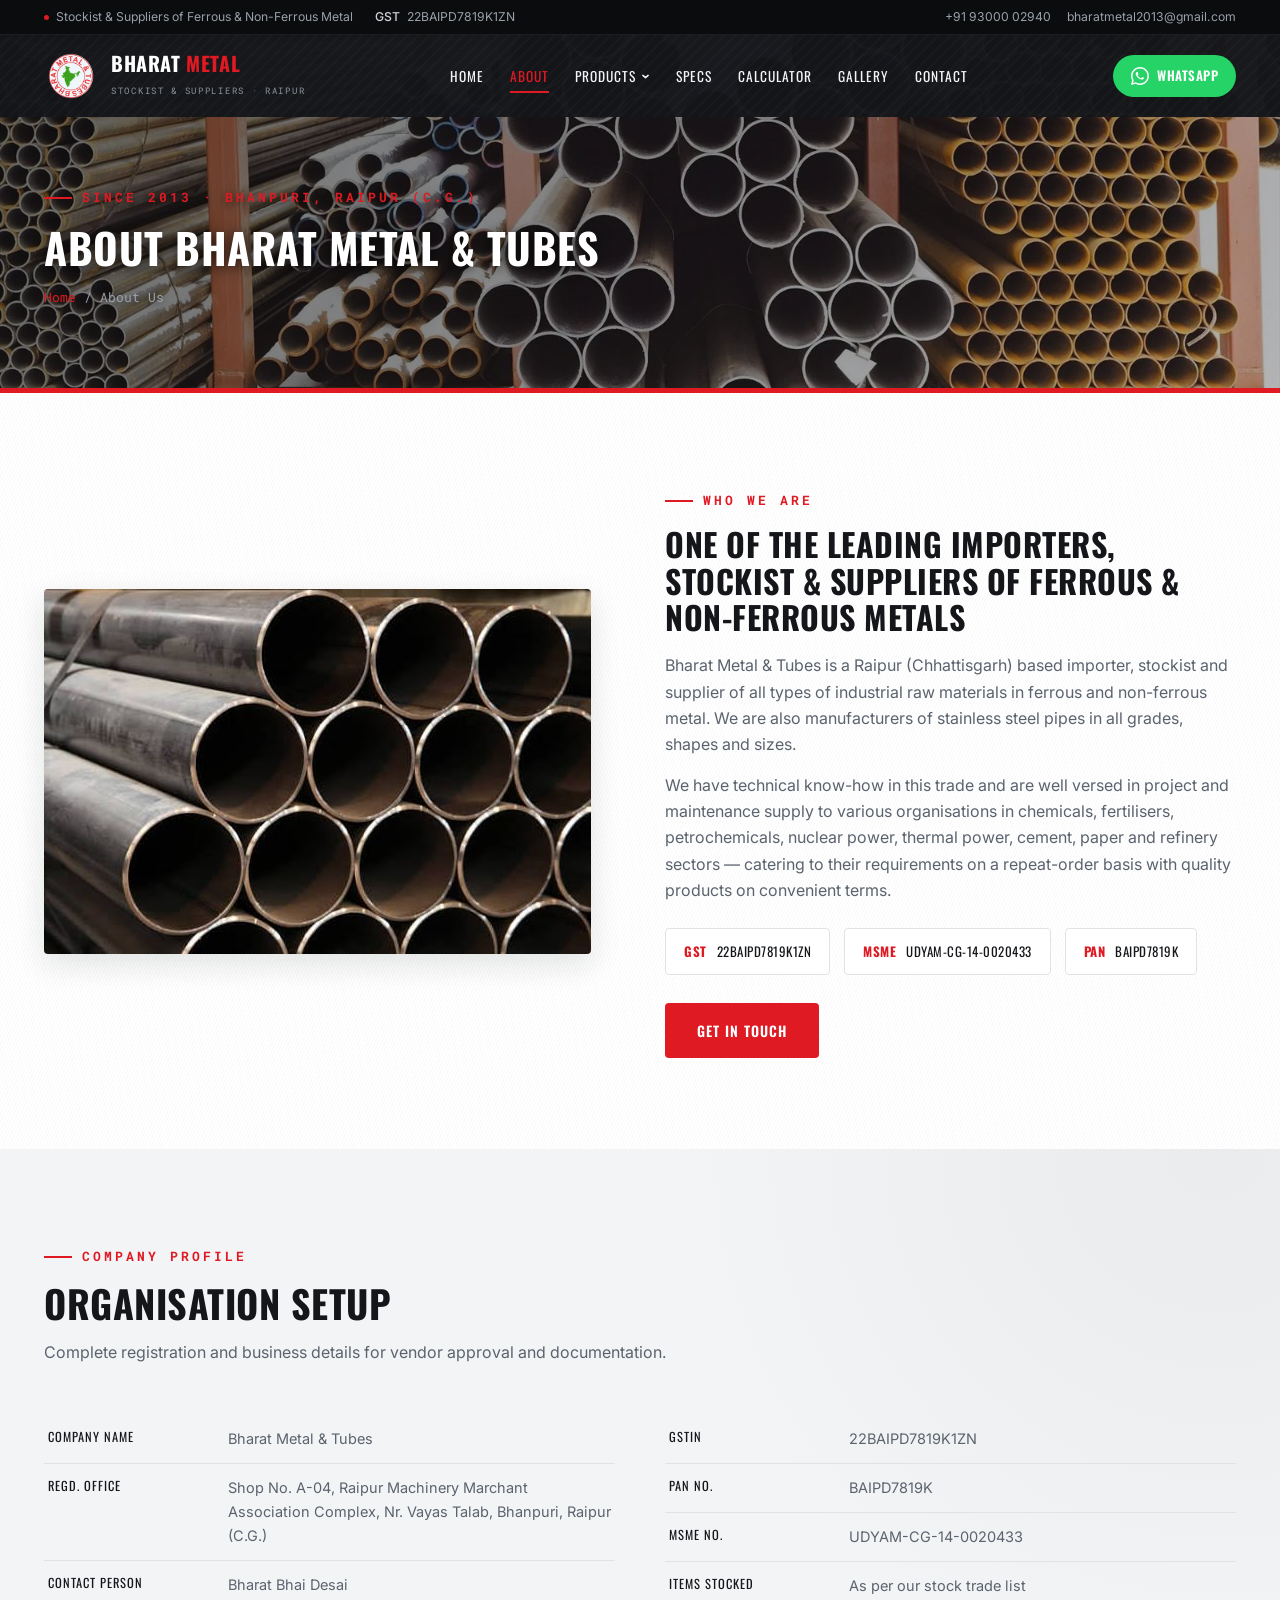
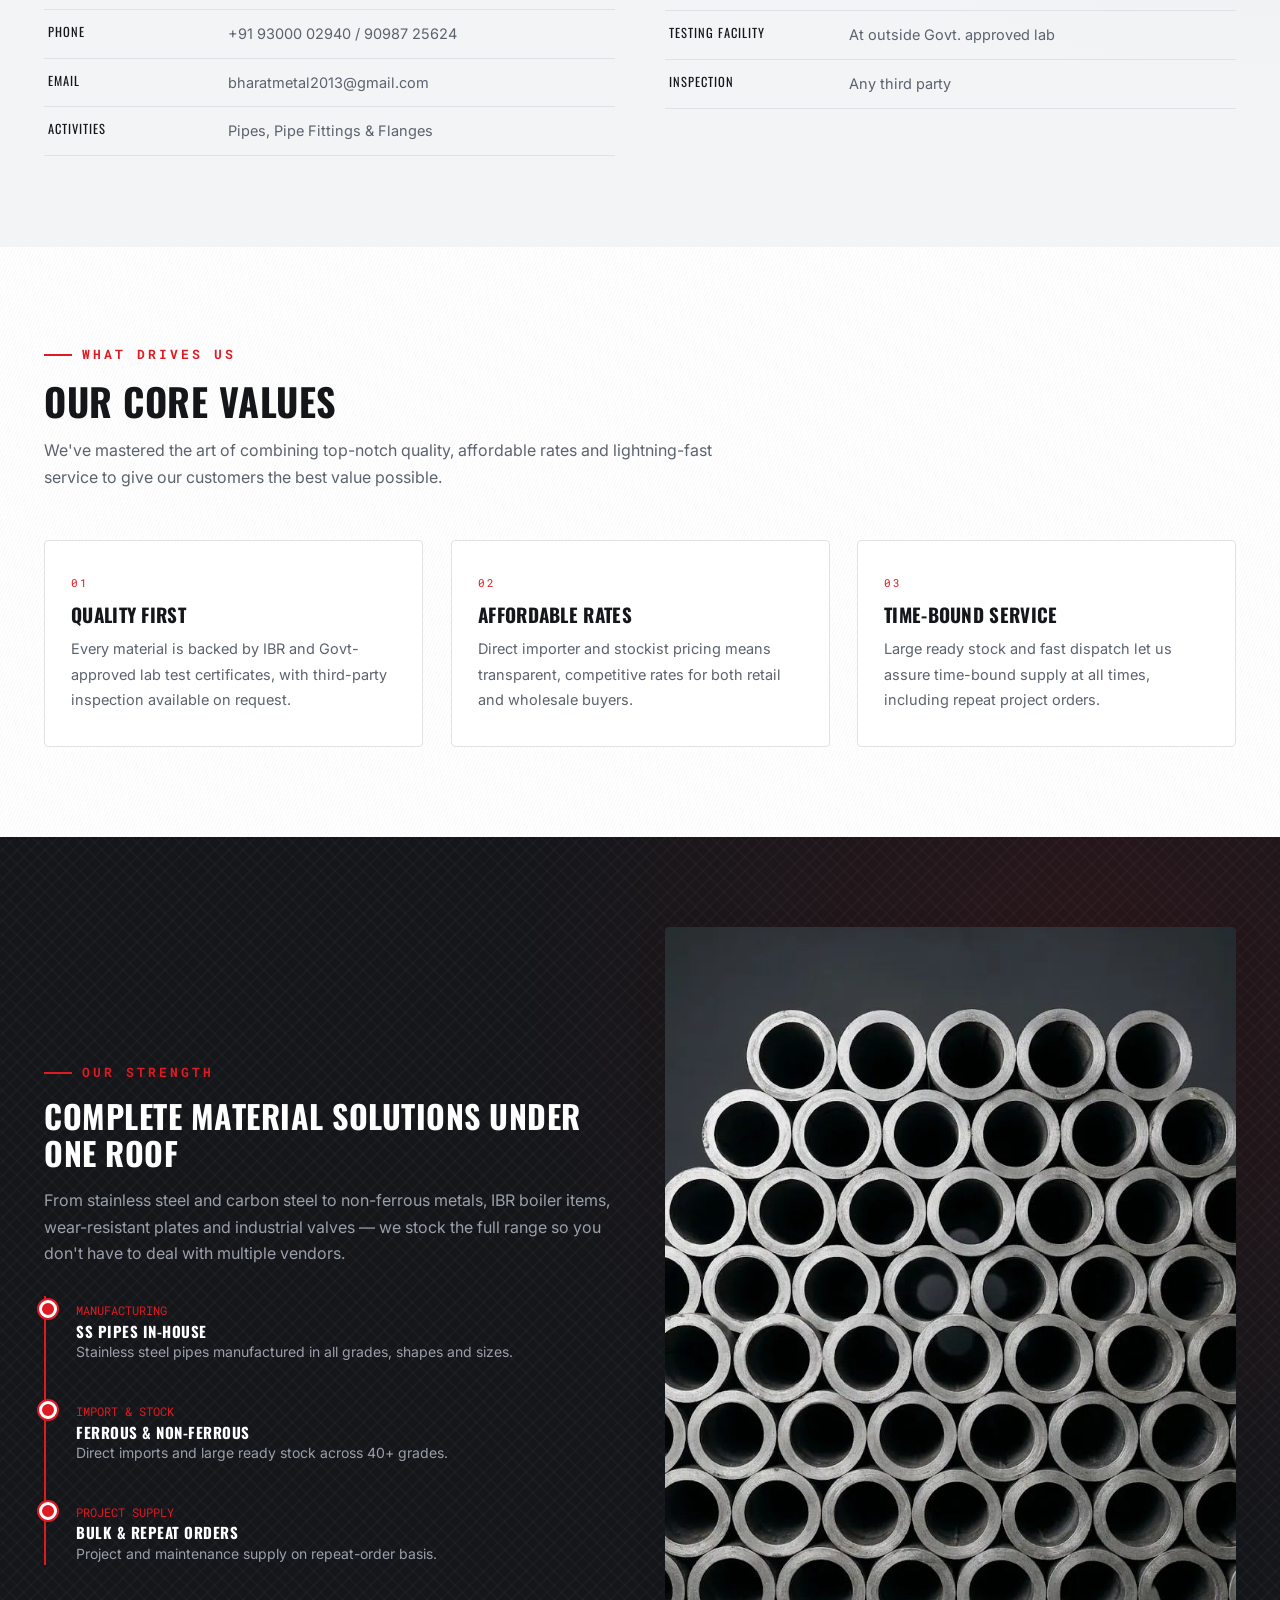
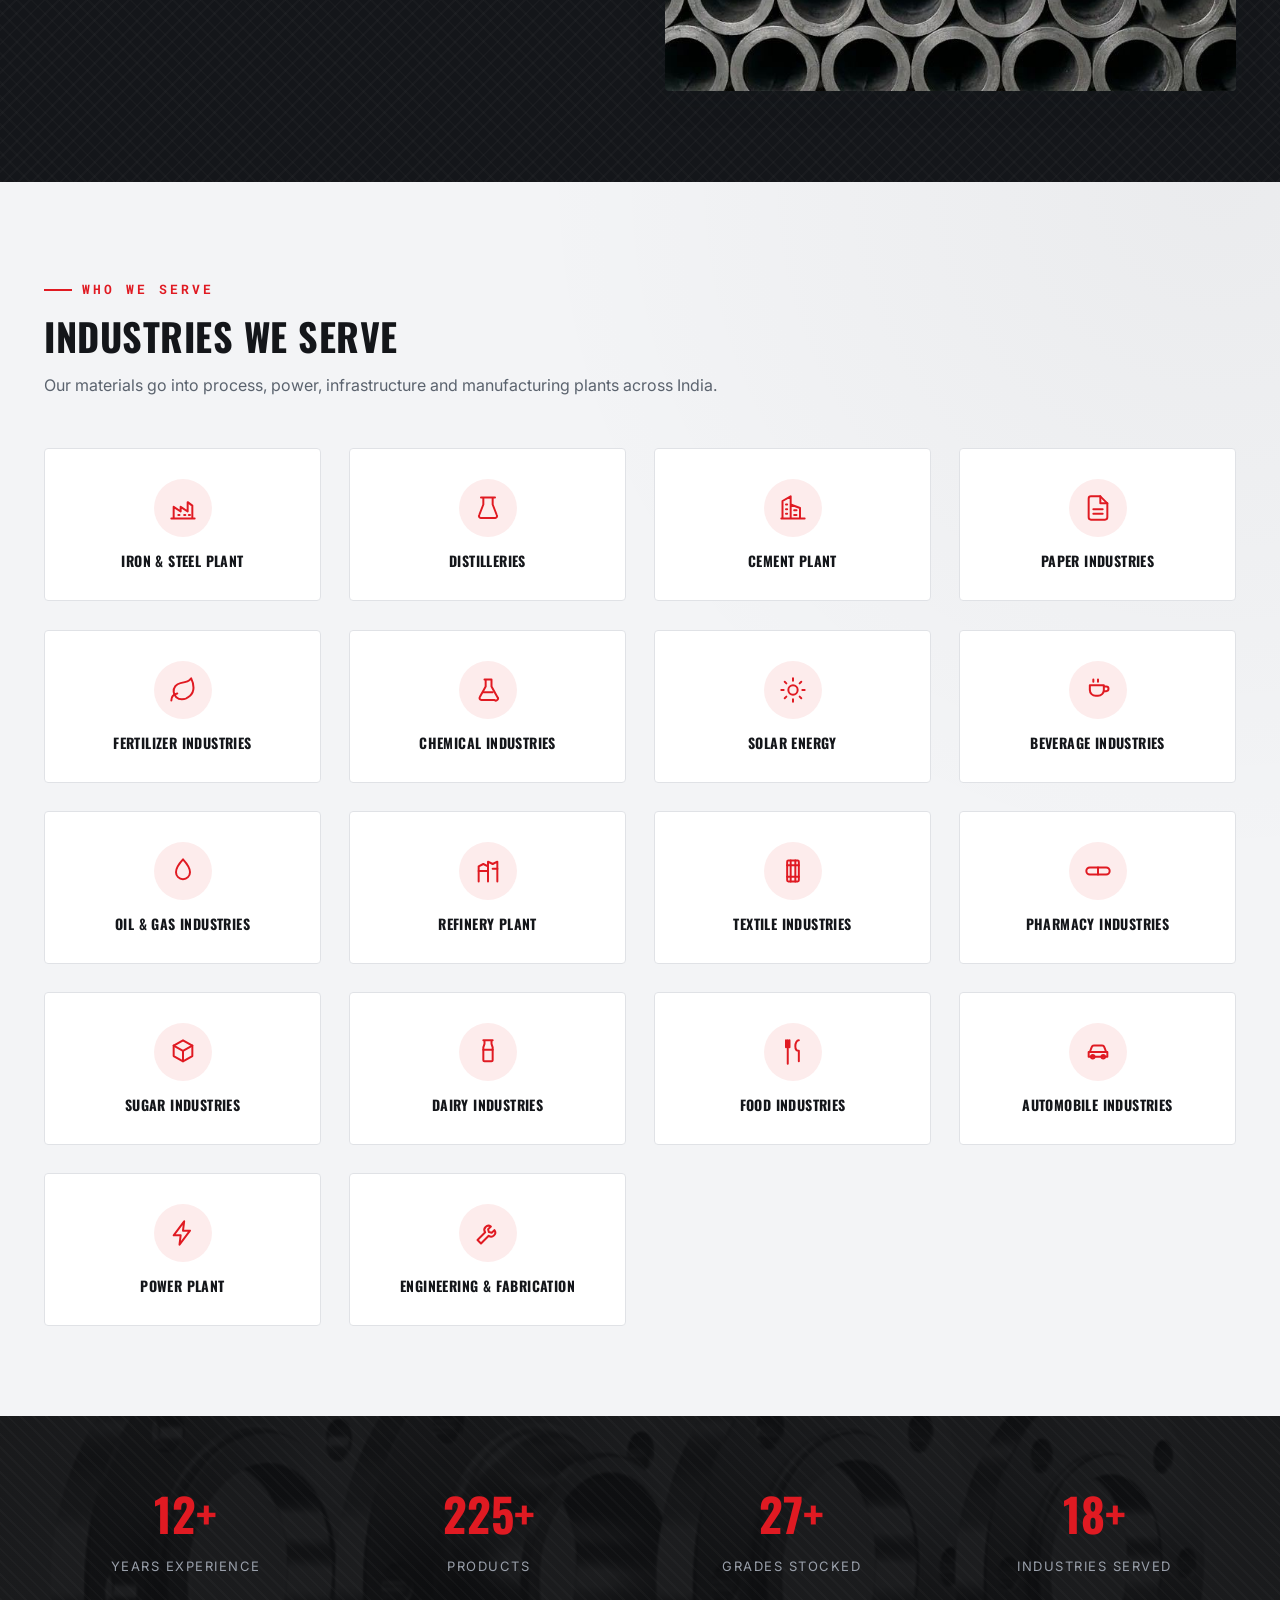
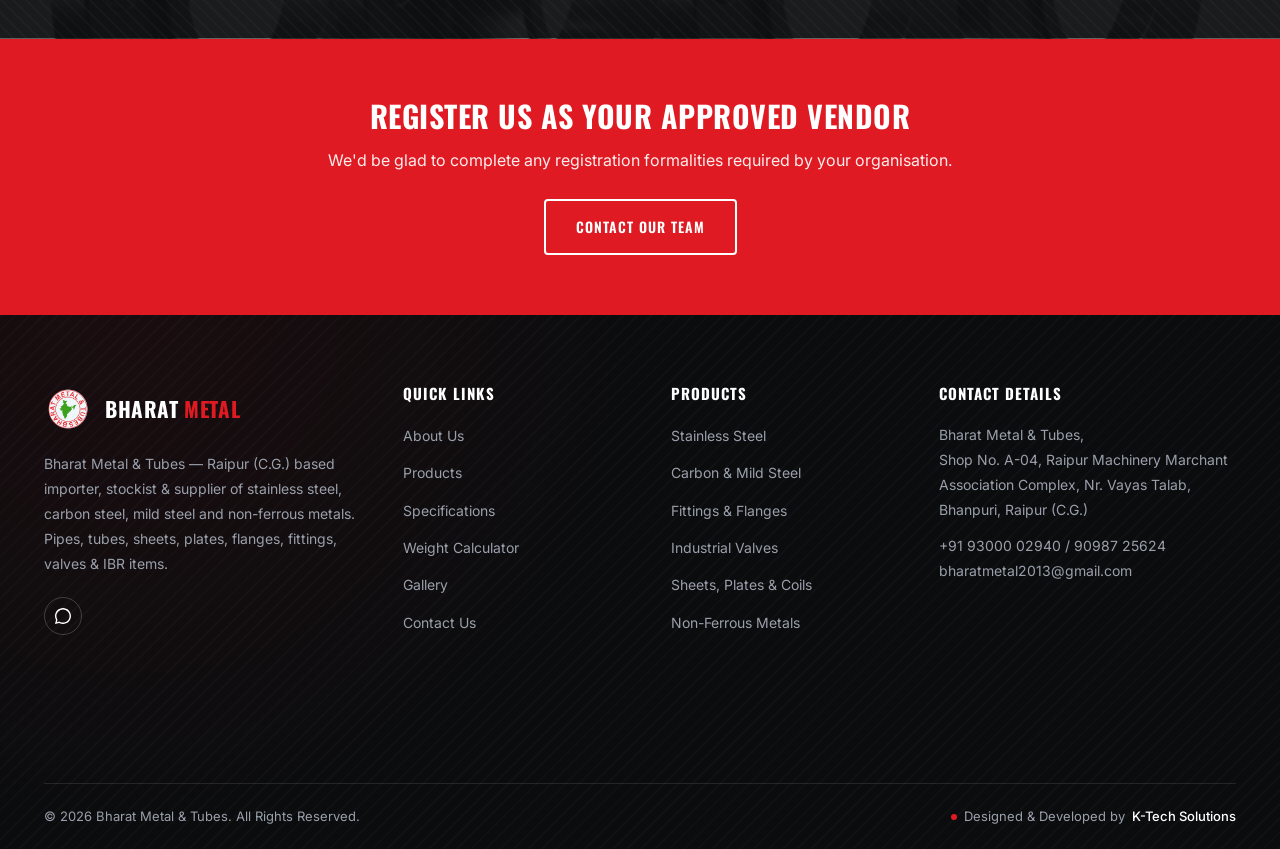
<file: about.html>
<!DOCTYPE html>
<html lang="en">
<head>
<meta charset="UTF-8">
<meta name="viewport" content="width=device-width, initial-scale=1.0">
<title>About Us | Bharat Metal &amp; Tubes — Raipur (C.G.)</title>
<meta name="description" content="About Bharat Metal &amp; Tubes, Raipur (C.G.) — leading importers, stockist and suppliers of ferrous &amp; non-ferrous metals. Company profile, organisation setup, GST, MSME details and industries we serve.">

<!-- ============ CANONICAL + SOCIAL SHARE PREVIEW ============ -->
<link rel="canonical" href="https://bharatmetalandtubes.com/about.html">
<meta property="og:type" content="website">
<meta property="og:site_name" content="Bharat Metal &amp; Tubes">
<meta property="og:locale" content="en_IN">
<meta property="og:url" content="https://bharatmetalandtubes.com/about.html">
<meta property="og:title" content="About Us | Bharat Metal &amp; Tubes — Raipur (C.G.)">
<meta property="og:description" content="About Bharat Metal &amp; Tubes, Raipur (C.G.) — leading importers, stockist and suppliers of ferrous &amp; non-ferrous metals. Company profile, organisation setup, GST, MSME details and industries we serve.">
<meta property="og:image" content="https://bharatmetalandtubes.com/images/og-cover.jpg?v=2">
<meta property="og:image:width" content="1200">
<meta property="og:image:height" content="630">
<meta property="og:image:alt" content="Bharat Metal &amp; Tubes — ferrous and non-ferrous metal supplier, Bhanpuri, Raipur">
<meta name="twitter:card" content="summary_large_image">
<meta name="twitter:title" content="About Us | Bharat Metal &amp; Tubes — Raipur (C.G.)">
<meta name="twitter:description" content="About Bharat Metal &amp; Tubes, Raipur (C.G.) — leading importers, stockist and suppliers of ferrous &amp; non-ferrous metals. Company profile, organisation setup, GST, MSME details and industries we serve.">
<meta name="twitter:image" content="https://bharatmetalandtubes.com/images/og-cover.jpg?v=2">
<link rel="preload" as="image" href="images/Hero%20Stockyardnew.jpg" fetchpriority="high">
<link rel="preconnect" href="https://fonts.googleapis.com">
<link rel="preconnect" href="https://fonts.gstatic.com" crossorigin>
<link rel="preload" as="style" href="https://fonts.googleapis.com/css2?family=Archivo:wght@600;700&family=Oswald:wght@400;500;600;700&family=Inter:wght@400;500;600;700&family=Roboto+Mono:wght@400;500;700&display=swap">
<link rel="stylesheet" href="https://fonts.googleapis.com/css2?family=Archivo:wght@600;700&family=Oswald:wght@400;500;600;700&family=Inter:wght@400;500;600;700&family=Roboto+Mono:wght@400;500;700&display=swap" media="print" onload="this.media='all'">
<noscript><link rel="stylesheet" href="https://fonts.googleapis.com/css2?family=Archivo:wght@600;700&family=Oswald:wght@400;500;600;700&family=Inter:wght@400;500;600;700&family=Roboto+Mono:wght@400;500;700&display=swap"></noscript>
<link rel="icon" href="/favicon.ico" sizes="any">
<link rel="icon" type="image/png" sizes="192x192" href="images/favicon-192.png">
<link rel="apple-touch-icon" href="images/apple-touch-icon.png">
<link rel="stylesheet" href="css/style.css?v=32">
</head>
<body>
  <div class="preloader" id="preloader">
    <div class="pl-mark">Bharat Metal</div>
    <div class="pl-tag">Stockist &amp; Suppliers &middot; Ferrous &amp; Non-Ferrous Metal</div>
    <div class="pl-line"><span id="plBar"></span></div>
  </div>
  <script>
  (function(){
    var pl = document.getElementById('preloader'); if(!pl) return;
    var root = document.documentElement;
    root.classList.add('pl-lock');
    var bar = document.getElementById('plBar'), t0 = Date.now(), done = false;
    var reduce = window.matchMedia('(prefers-reduced-motion: reduce)').matches;
    setTimeout(function(){ if(bar) bar.style.width = '55%'; }, 60);
    function finish(){
      if(done) return; done = true;
      if(bar) bar.style.width = '100%';
      setTimeout(function(){
        pl.classList.add('pl-hide');
        root.classList.remove('pl-lock');
        setTimeout(function(){ if(pl.parentNode) pl.parentNode.removeChild(pl); }, reduce ? 0 : 500);
      }, Math.max(0, 350 - (Date.now() - t0)));
    }
    if (document.readyState === 'loading') {
      document.addEventListener('DOMContentLoaded', finish);
    } else { finish(); }
    setTimeout(finish, 1500);
  })();
  </script>

  <nav class="navbar">
    <div class="topbar">
      <div class="topbar-inner">
        <div class="topbar-left">
          <span><i class="tb-dot"></i> Stockist &amp; Suppliers of Ferrous &amp; Non-Ferrous Metal</span>
          <span class="tb-hide"><b>GST</b> 22BAIPD7819K1ZN</span>
        </div>
        <div class="topbar-right">
          <a href="tel:+919300002940">+91 93000 02940</a>
          <a href="mailto:bharatmetal2013@gmail.com">bharatmetal2013@gmail.com</a>
        </div>
      </div>
    </div>
    <div class="nav-inner">
      <a href="index.html" class="logo">
        <div class="logo-mark"><img width="160" height="160" src="images/logo-160.png" alt="Bharat Metal &amp; Tubes logo"></div>
        <div>
          <span class="logo-text">Bharat <span>Metal</span></span>
          <span class="logo-sub">Stockist &amp; Suppliers &middot; Raipur</span>
        </div>
      </a>
      <div class="nav-links">
        <div class="nav-drawer-head">
          <span class="ndh-t">Menu<small>Bharat Metal &amp; Tubes</small></span>
          <button class="drawer-close" type="button" aria-label="Close menu">&times;</button>
        </div>
        <a href="index.html">Home</a>
        <a href="about.html" class="active">About</a>
        <div class="nav-item-dropdown">
          <a href="products.html">Products <svg class="nav-caret" viewBox="0 0 12 12" fill="none" stroke="currentColor" stroke-width="2" stroke-linecap="round" stroke-linejoin="round"><path d="M2.5 4.5l3.5 3 3.5-3"/></svg></a>
          <div class="nav-dropdown">
            <a href="ss-products.html">Stainless Steel</a>
            <a href="cs-ms-products.html">Carbon &amp; Mild Steel</a>
            <a href="fittings-flanges.html">Fittings &amp; Flanges</a>
            <a href="fittings-flanges.html#ibr">IBR &amp; Boiler Items</a>
            <a href="valves.html">Industrial Valves</a>
            <a href="sheets-plates.html">Sheets, Plates &amp; Coils</a>
            <a href="non-ferrous.html">Non-Ferrous Metals</a>
            <a href="other-products.html">Other Products</a>
          </div>
        </div>
        <a href="specifications.html">Specs</a>
        <a href="weight-calculator.html">Calculator</a>
        <a href="gallery.html">Gallery</a>
        <a href="contact.html">Contact</a>
        <div class="drawer-foot">
          <p>Talk to us</p>
          <a class="dcall" href="tel:+919300002940">Call +91 93000 02940</a>
        </div>
      </div>
      <div class="nav-cta">
        <a href="https://wa.me/919300002940" class="whatsapp-btn" target="_blank" rel="noopener" aria-label="Chat with us on WhatsApp">
          <span class="wa-icon"><svg viewBox="0 0 32 32" fill="currentColor" xmlns="http://www.w3.org/2000/svg" aria-hidden="true" focusable="false"><path d="M16 0C7.16 0 0 7.16 0 16c0 2.82.74 5.46 2.03 7.76L0 32l8.46-2.2A15.9 15.9 0 0 0 16 32c8.84 0 16-7.16 16-16S24.84 0 16 0zm0 29.2c-2.46 0-4.78-.65-6.8-1.78l-.49-.28-5.04 1.3 1.34-4.9-.32-.5A13.18 13.18 0 0 1 2.8 16C2.8 8.71 8.71 2.8 16 2.8S29.2 8.71 29.2 16 23.29 29.2 16 29.2zm7.27-9.85c-.4-.2-2.36-1.16-2.72-1.3-.36-.13-.63-.2-.9.2-.27.4-1.03 1.3-1.27 1.56-.23.27-.46.3-.86.1-2.32-1.16-3.84-2.07-5.37-4.7-.4-.7.4-.65 1.15-2.16.13-.27.06-.5-.07-.7-.13-.2-.83-2-1.13-2.73-.3-.73-.6-.63-.83-.64-.21-.01-.46-.01-.7-.01-.24 0-.63.1-.96.46-.33.36-1.26 1.23-1.26 3 0 1.76 1.29 3.47 1.46 3.71.18.24 2.51 3.83 6.08 5.22 3.57 1.4 3.57.93 4.21.87.64-.06 2.36-.96 2.69-1.9.33-.93.33-1.73.23-1.9-.1-.16-.36-.26-.76-.46z"/></svg></span><span class="wa-text">WhatsApp</span>
        </a>
        <button class="menu-toggle" aria-label="Open menu" aria-expanded="false"><span></span><span></span><span></span></button>
      </div>
    </div>
  </nav>

  <main id="main-content">
  <div class="nav-overlay"></div>

  <header class="page-header">
    <div class="container reveal in">
      <span class="eyebrow">Since 2013 &middot; Bhanpuri, Raipur (C.G.)</span>
      <h1>About Bharat Metal &amp; Tubes</h1>
      <div class="breadcrumb"><a href="index.html">Home</a> / About Us</div>
    </div>
  </header>
  <div class="red-divider"></div>

  <section class="section">
    <div class="container">
      <div class="pd-grid" style="align-items:center;">
        <img width="547" height="365" class="reveal" src="images/shope2.jpg" alt="Bharat Metal & Tubes stockyard, Raipur">
        <div class="reveal">
          <span class="eyebrow">Who We Are</span>
          <h2 style="margin-top:14px;font-size:32px;">One of the Leading Importers, Stockist &amp; Suppliers of Ferrous &amp; Non-Ferrous Metals</h2>
          <p style="margin-top:16px;color:var(--steel);">Bharat Metal &amp; Tubes is a Raipur (Chhattisgarh) based importer, stockist and supplier of all types of industrial raw materials in ferrous and non-ferrous metal. We are also manufacturers of stainless steel pipes in all grades, shapes and sizes.</p>
          <p style="margin-top:14px;color:var(--steel);">We have technical know-how in this trade and are well versed in project and maintenance supply to various organisations in chemicals, fertilisers, petrochemicals, nuclear power, thermal power, cement, paper and refinery sectors — catering to their requirements on a repeat-order basis with quality products on convenient terms.</p>
          <div class="badge-row">
            <span class="trust-badge"><b>GST</b> 22BAIPD7819K1ZN</span>
            <span class="trust-badge"><b>MSME</b> UDYAM-CG-14-0020433</span>
            <span class="trust-badge"><b>PAN</b> BAIPD7819K</span>
          </div>
          <a href="contact.html" class="btn btn-orange" style="margin-top:28px;">Get In Touch</a>
        </div>
      </div>
    </div>
  </section>

  <!-- ORGANISATION SETUP -->
  <section class="section section-fog">
    <div class="container">
      <div class="section-head reveal">
        <span class="eyebrow">Company Profile</span>
        <h2>Organisation Setup</h2>
        <p>Complete registration and business details for vendor approval and documentation.</p>
      </div>
      <div class="pd-grid" style="align-items:start;">
        <div class="reveal">
          <table class="info-table">
            <tr><td>Company Name</td><td>Bharat Metal &amp; Tubes</td></tr>
            <tr><td>Regd. Office</td><td>Shop No. A-04, Raipur Machinery Marchant Association Complex, Nr. Vayas Talab, Bhanpuri, Raipur (C.G.)</td></tr>
            <tr><td>Contact Person</td><td>Bharat Bhai Desai</td></tr>
            <tr><td>Phone</td><td>+91 93000 02940 / 90987 25624</td></tr>
            <tr><td>Email</td><td>bharatmetal2013@gmail.com</td></tr>
            <tr><td>Activities</td><td>Pipes, Pipe Fittings &amp; Flanges</td></tr>
          </table>
        </div>
        <div class="reveal">
          <table class="info-table">
            <tr><td>GSTIN</td><td>22BAIPD7819K1ZN</td></tr>
            <tr><td>PAN No.</td><td>BAIPD7819K</td></tr>
            <tr><td>MSME No.</td><td>UDYAM-CG-14-0020433</td></tr>
            <tr><td>Items Stocked</td><td>As per our stock trade list</td></tr>
            <tr><td>Testing Facility</td><td>At outside Govt. approved lab</td></tr>
            <tr><td>Inspection</td><td>Any third party</td></tr>
          </table>
        </div>
      </div>
    </div>
  </section>

  <!-- VALUES -->
  <section class="section">
    <div class="container">
      <div class="section-head reveal">
        <span class="eyebrow">What Drives Us</span>
        <h2>Our Core Values</h2>
        <p>We've mastered the art of combining top-notch quality, affordable rates and lightning-fast service to give our customers the best value possible.</p>
      </div>
      <div class="grid grid-3">
        <div class="value-card reveal"><div class="vnum">01</div><h3 style="margin:12px 0 10px;">Quality First</h3><p style="color:var(--steel);font-size:14.5px;">Every material is backed by IBR and Govt-approved lab test certificates, with third-party inspection available on request.</p></div>
        <div class="value-card reveal"><div class="vnum">02</div><h3 style="margin:12px 0 10px;">Affordable Rates</h3><p style="color:var(--steel);font-size:14.5px;">Direct importer and stockist pricing means transparent, competitive rates for both retail and wholesale buyers.</p></div>
        <div class="value-card reveal"><div class="vnum">03</div><h3 style="margin:12px 0 10px;">Time-Bound Service</h3><p style="color:var(--steel);font-size:14.5px;">Large ready stock and fast dispatch let us assure time-bound supply at all times, including repeat project orders.</p></div>
      </div>
    </div>
  </section>

  <!-- CAPABILITIES -->
  <section class="section section-dark">
    <div class="container">
      <div class="pd-grid" style="align-items:center;">
        <div class="reveal">
          <span class="eyebrow">Our Strength</span>
          <h2 style="margin-top:14px;font-size:32px;color:var(--white);">Complete Material Solutions Under One Roof</h2>
          <p style="margin-top:16px;color:var(--steel-light);">From stainless steel and carbon steel to non-ferrous metals, IBR boiler items, wear-resistant plates and industrial valves — we stock the full range so you don't have to deal with multiple vendors.</p>
          <div class="timeline" style="margin-top:30px;">
            <div class="t-item"><span>MANUFACTURING</span><h3 style="color:var(--white);">SS Pipes In-House</h3><p style="color:var(--steel-light);font-size:14px;">Stainless steel pipes manufactured in all grades, shapes and sizes.</p></div>
            <div class="t-item"><span>IMPORT &amp; STOCK</span><h3 style="color:var(--white);">Ferrous &amp; Non-Ferrous</h3><p style="color:var(--steel-light);font-size:14px;">Direct imports and large ready stock across 40+ grades.</p></div>
            <div class="t-item"><span>PROJECT SUPPLY</span><h3 style="color:var(--white);">Bulk &amp; Repeat Orders</h3><p style="color:var(--steel-light);font-size:14px;">Project and maintenance supply on repeat-order basis.</p></div>
          </div>
        </div>
        <img width="765" height="1024" class="reveal" src="images/Seamless Pipenew.jpg" alt="Seamless pipe stock">
      </div>
    </div>
  </section>

  <!-- INDUSTRIES -->
  <section class="section section-fog" id="industries">
    <div class="container">
      <div class="section-head reveal">
        <span class="eyebrow">Who We Serve</span>
        <h2>Industries We Serve</h2>
        <p>Our materials go into process, power, infrastructure and manufacturing plants across India.</p>
      </div>
      <div class="grid grid-4">
        <div class="industry-card reveal"><div class="ic"><svg viewBox="0 0 24 24" fill="none" stroke="currentColor" stroke-width="1.7" stroke-linecap="round" stroke-linejoin="round" aria-hidden="true"><path d="M2 21h20M4 21V11l6 4V11l6 4V7l4 3v11"/><path d="M8 18h1M13 18h1M17 18h1"/></svg></div><h3>Iron &amp; Steel Plant</h3></div>
        <div class="industry-card reveal"><div class="ic"><svg viewBox="0 0 24 24" fill="none" stroke="currentColor" stroke-width="1.7" stroke-linecap="round" stroke-linejoin="round" aria-hidden="true"><path d="M6 3h12M8 3v6l-3.5 9A1.6 1.6 0 0 0 6 20.5h12a1.6 1.6 0 0 0 1.5-2.5L16 9V3"/></svg></div><h3>Distilleries</h3></div>
        <div class="industry-card reveal"><div class="ic"><svg viewBox="0 0 24 24" fill="none" stroke="currentColor" stroke-width="1.7" stroke-linecap="round" stroke-linejoin="round" aria-hidden="true"><path d="M3 21V6l7-4v19M10 21V9l8 3v9M2 21h20M6 9h1M6 13h1M6 17h1M13 14h2M13 18h2"/></svg></div><h3>Cement Plant</h3></div>
        <div class="industry-card reveal"><div class="ic"><svg viewBox="0 0 24 24" fill="none" stroke="currentColor" stroke-width="1.7" stroke-linecap="round" stroke-linejoin="round" aria-hidden="true"><path d="M14 2H6a2 2 0 0 0-2 2v16a2 2 0 0 0 2 2h12a2 2 0 0 0 2-2V8z"/><path d="M14 2v6h6"/><path d="M8 13h8M8 17h8"/></svg></div><h3>Paper Industries</h3></div>
        <div class="industry-card reveal"><div class="ic"><svg viewBox="0 0 24 24" fill="none" stroke="currentColor" stroke-width="1.7" stroke-linecap="round" stroke-linejoin="round" aria-hidden="true"><path d="M11 20A7 7 0 0 1 9.8 6.1C15.5 5 17 4.5 19 2c1 2 2 4.2 2 8 0 5.5-4.8 10-10 10z"/><path d="M2 21c0-3 1.9-5.4 5.1-6"/></svg></div><h3>Fertilizer Industries</h3></div>
        <div class="industry-card reveal"><div class="ic"><svg viewBox="0 0 24 24" fill="none" stroke="currentColor" stroke-width="1.7" stroke-linecap="round" stroke-linejoin="round" aria-hidden="true"><path d="M9 3h6M10 3v6l-5 9a1.6 1.6 0 0 0 1.4 2.5h11.2A1.6 1.6 0 0 0 20 18l-5-9V3"/><path d="M8 14h8"/></svg></div><h3>Chemical Industries</h3></div>
        <div class="industry-card reveal"><div class="ic"><svg viewBox="0 0 24 24" fill="none" stroke="currentColor" stroke-width="1.7" stroke-linecap="round" stroke-linejoin="round" aria-hidden="true"><circle cx="12" cy="12" r="4"/><path d="M12 2v2M12 20v2M4.9 4.9l1.4 1.4M17.7 17.7l1.4 1.4M2 12h2M20 12h2M4.9 19.1l1.4-1.4M17.7 6.3l1.4-1.4"/></svg></div><h3>Solar Energy</h3></div>
        <div class="industry-card reveal"><div class="ic"><svg viewBox="0 0 24 24" fill="none" stroke="currentColor" stroke-width="1.7" stroke-linecap="round" stroke-linejoin="round" aria-hidden="true"><path d="M5 8h12v4a5 5 0 0 1-5 5H10a5 5 0 0 1-5-5z"/><path d="M17 9h2a2 2 0 0 1 0 4h-2"/><path d="M8 3v2M12 3v2"/></svg></div><h3>Beverage Industries</h3></div>
        <div class="industry-card reveal"><div class="ic"><svg viewBox="0 0 24 24" fill="none" stroke="currentColor" stroke-width="1.7" stroke-linecap="round" stroke-linejoin="round" aria-hidden="true"><path d="M12 2s6 6.5 6 11a6 6 0 0 1-12 0c0-4.5 6-11 6-11z"/></svg></div><h3>Oil &amp; Gas Industries</h3></div>
        <div class="industry-card reveal"><div class="ic"><svg viewBox="0 0 24 24" fill="none" stroke="currentColor" stroke-width="1.7" stroke-linecap="round" stroke-linejoin="round" aria-hidden="true"><path d="M4 21V8l4-2 4 2M12 21V4l4 2 4-2v17"/><path d="M4 12h8M16 10h4"/></svg></div><h3>Refinery Plant</h3></div>
        <div class="industry-card reveal"><div class="ic"><svg viewBox="0 0 24 24" fill="none" stroke="currentColor" stroke-width="1.7" stroke-linecap="round" stroke-linejoin="round" aria-hidden="true"><rect x="7" y="3" width="10" height="18" rx="1"/><path d="M7 7h10M7 17h10M10 3v18M14 3v18"/></svg></div><h3>Textile Industries</h3></div>
        <div class="industry-card reveal"><div class="ic"><svg viewBox="0 0 24 24" fill="none" stroke="currentColor" stroke-width="1.7" stroke-linecap="round" stroke-linejoin="round" aria-hidden="true"><rect x="2" y="9" width="20" height="6" rx="3"/><path d="M12 9v6"/></svg></div><h3>Pharmacy Industries</h3></div>
        <div class="industry-card reveal"><div class="ic"><svg viewBox="0 0 24 24" fill="none" stroke="currentColor" stroke-width="1.7" stroke-linecap="round" stroke-linejoin="round" aria-hidden="true"><path d="M12 2l8 4.5v9L12 20l-8-4.5v-9z"/><path d="M4 6.5l8 4.5 8-4.5M12 11v9"/></svg></div><h3>Sugar Industries</h3></div>
        <div class="industry-card reveal"><div class="ic"><svg viewBox="0 0 24 24" fill="none" stroke="currentColor" stroke-width="1.7" stroke-linecap="round" stroke-linejoin="round" aria-hidden="true"><path d="M8 2h8M9 2v3l-1 3v11a1 1 0 0 0 1 1h6a1 1 0 0 0 1-1V8l-1-3V2"/><path d="M8 10h8"/></svg></div><h3>Dairy Industries</h3></div>
        <div class="industry-card reveal"><div class="ic"><svg viewBox="0 0 24 24" fill="none" stroke="currentColor" stroke-width="1.7" stroke-linecap="round" stroke-linejoin="round" aria-hidden="true"><path d="M6 2v6M9 2v6M7.5 2v9M7.5 11v11"/><path d="M17 2c-1.7 0-3 2.2-3 5s1.3 4 3 4v9"/></svg></div><h3>Food Industries</h3></div>
        <div class="industry-card reveal"><div class="ic"><svg viewBox="0 0 24 24" fill="none" stroke="currentColor" stroke-width="1.7" stroke-linecap="round" stroke-linejoin="round" aria-hidden="true"><path d="M5 12l1.6-4.2A2 2 0 0 1 8.5 6.5h7a2 2 0 0 1 1.9 1.3L19 12"/><path d="M4 12h16v4H4z"/><circle cx="7.5" cy="16" r="1.5"/><circle cx="16.5" cy="16" r="1.5"/></svg></div><h3>Automobile Industries</h3></div>
        <div class="industry-card reveal"><div class="ic"><svg viewBox="0 0 24 24" fill="none" stroke="currentColor" stroke-width="1.7" stroke-linecap="round" stroke-linejoin="round" aria-hidden="true"><path d="M13 2L4 14h6l-1 8 9-12h-6z"/></svg></div><h3>Power Plant</h3></div>
        <div class="industry-card reveal"><div class="ic"><svg viewBox="0 0 24 24" fill="none" stroke="currentColor" stroke-width="1.7" stroke-linecap="round" stroke-linejoin="round" aria-hidden="true"><path d="M14.5 6.5a3.5 3.5 0 0 0-4.9 4.9L3 18l3 3 6.6-6.6a3.5 3.5 0 0 0 4.9-4.9l-2.3 2.3-2.5-.6-.6-2.5z"/></svg></div><h3>Engineering &amp; Fabrication</h3></div>
      </div>
    </div>
  </section>

  <!-- STATS -->
  <section class="stats-band">
    <div class="container">
      <div class="stats-grid">
        <div class="stat reveal"><b data-count="12" data-suffix="+">0</b><span>Years Experience</span></div>
        <div class="stat reveal"><b data-count="500" data-suffix="+">0</b><span>Products</span></div>
        <div class="stat reveal"><b data-count="40" data-suffix="+">0</b><span>Grades Stocked</span></div>
        <div class="stat reveal"><b data-count="18" data-suffix="+">0</b><span>Industries Served</span></div>
      </div>
    </div>
  </section>

  <section class="cta-banner">
    <div class="container">
      <h2>Register Us As Your Approved Vendor</h2>
      <p>We'd be glad to complete any registration formalities required by your organisation.</p>
      <a href="contact.html" class="btn btn-outline">Contact Our Team</a>
    </div>
  </section>

  </main>

  <footer class="footer">
    <div class="container">
      <div class="footer-grid">
        <div>
          <a href="index.html" class="logo" style="margin-bottom:18px;display:inline-flex;">
            <div class="logo-mark"><img width="160" height="160" src="images/logo-160.png" alt="Bharat Metal &amp; Tubes logo"></div>
            <span class="logo-text">Bharat <span>Metal</span></span>
          </a>
          <p>Bharat Metal &amp; Tubes — Raipur (C.G.) based importer, stockist &amp; supplier of stainless steel, carbon steel, mild steel and non-ferrous metals. Pipes, tubes, sheets, plates, flanges, fittings, valves &amp; IBR items.</p>
          <div class="footer-social">
            <a href="https://wa.me/919300002940" aria-label="WhatsApp"><svg viewBox="0 0 32 32" fill="currentColor" width="16" height="16"><path d="M16 0C7.16 0 0 7.16 0 16c0 2.82.74 5.46 2.03 7.76L0 32l8.46-2.2A15.9 15.9 0 0 0 16 32c8.84 0 16-7.16 16-16S24.84 0 16 0zm0 29.2c-2.46 0-4.78-.65-6.8-1.78l-.49-.28-5.04 1.3 1.34-4.9-.32-.5A13.18 13.18 0 0 1 2.8 16C2.8 8.71 8.71 2.8 16 2.8S29.2 8.71 29.2 16 23.29 29.2 16 29.2z"/></svg></a>
          </div>
        </div>
        <div>
          <h3>Quick Links</h3>
          <ul>
            <li><a href="about.html">About Us</a></li>
            <li><a href="products.html">Products</a></li>
            <li><a href="specifications.html">Specifications</a></li>
            <li><a href="weight-calculator.html">Weight Calculator</a></li>
            <li><a href="gallery.html">Gallery</a></li>
            <li><a href="contact.html">Contact Us</a></li>
          </ul>
        </div>
        <div>
          <h3>Products</h3>
          <ul>
            <li><a href="ss-products.html">Stainless Steel</a></li>
            <li><a href="cs-ms-products.html">Carbon &amp; Mild Steel</a></li>
            <li><a href="fittings-flanges.html">Fittings &amp; Flanges</a></li>
            <li><a href="valves.html">Industrial Valves</a></li>
            <li><a href="sheets-plates.html">Sheets, Plates &amp; Coils</a></li>
            <li><a href="non-ferrous.html">Non-Ferrous Metals</a></li>
          </ul>
        </div>
        <div>
          <h3>Contact Details</h3>
          <p>Bharat Metal &amp; Tubes,<br>Shop No. A-04, Raipur Machinery Marchant Association Complex, Nr. Vayas Talab, Bhanpuri, Raipur (C.G.)</p>
          <p style="margin-top:10px;">+91 93000 02940 / 90987 25624<br>bharatmetal2013@gmail.com</p>
          <iframe class="map-frame" src="https://www.google.com/maps?q=Bhanpuri%2C+Raipur%2C+Chhattisgarh%2C+India&amp;output=embed" height="150" loading="lazy" referrerpolicy="no-referrer-when-downgrade" allowfullscreen title="Bharat Metal &amp; Tubes location, Bhanpuri, Raipur"></iframe>
        </div>
      </div>
      <div class="footer-bottom">
        <span>&copy; 2026 Bharat Metal &amp; Tubes. All Rights Reserved.</span>
        <span class="credit"><i class="kt-spark"></i>Designed &amp; Developed by <a href="https://karandesai8044-lang.github.io/" target="_blank" rel="noopener" title="Karan Desai — Full-Stack Web Developer, K Tech Solutions">K-Tech Solutions</a></span>
      </div>
    </div>
  </footer>
  <div class="send-modal" id="sendModal" role="dialog" aria-modal="true" aria-labelledby="sendTitle">
    <div class="send-box">
      <div class="send-head">
        <button class="send-close" type="button" aria-label="Close">&times;</button>
        <h3 id="sendTitle">Almost done</h3>
        <p>Your enquiry is ready and already written out. Just pick how you'd like to send it.</p>
      </div>
      <div class="send-opts">
        <button class="send-opt" type="button" data-send="whatsapp">
          <span class="so-ic so-wa"><svg viewBox="0 0 32 32" fill="currentColor"><path d="M16 0C7.16 0 0 7.16 0 16c0 2.82.74 5.46 2.03 7.76L0 32l8.46-2.2A15.9 15.9 0 0 0 16 32c8.84 0 16-7.16 16-16S24.84 0 16 0zm0 29.2c-2.46 0-4.78-.65-6.8-1.78l-.49-.28-5.04 1.3 1.34-4.9-.32-.5A13.18 13.18 0 0 1 2.8 16C2.8 8.71 8.71 2.8 16 2.8S29.2 8.71 29.2 16 23.29 29.2 16 29.2z"/></svg></span>
          <span class="so-tx"><b>Send on WhatsApp</b><small>Fastest reply &middot; opens ready to send</small></span>
        </button>
        <button class="send-opt" type="button" data-send="gmail">
          <span class="so-ic so-mail"><svg viewBox="0 0 24 24" fill="none" stroke="currentColor" stroke-width="2" stroke-linecap="round" stroke-linejoin="round"><path d="M4 4h16c1.1 0 2 .9 2 2v12c0 1.1-.9 2-2 2H4c-1.1 0-2-.9-2-2V6c0-1.1.9-2 2-2z"/><polyline points="22,6 12,13 2,6"/></svg></span>
          <span class="so-tx"><b>Send via Gmail</b><small>Opens in your browser &middot; no mail app needed</small></span>
        </button>
        <button class="send-opt" type="button" data-send="email">
          <span class="so-ic so-app"><svg viewBox="0 0 24 24" fill="none" stroke="currentColor" stroke-width="2" stroke-linecap="round" stroke-linejoin="round"><rect x="2" y="4" width="20" height="16" rx="2"/><path d="M2 8l10 6 10-6"/></svg></span>
          <span class="so-tx"><b>Open in my email app</b><small>Outlook, Mail or your default app</small></span>
        </button>
        <button class="send-opt" type="button" data-send="copy">
          <span class="so-ic so-copy"><svg viewBox="0 0 24 24" fill="none" stroke="currentColor" stroke-width="2" stroke-linecap="round" stroke-linejoin="round"><rect x="9" y="9" width="13" height="13" rx="2"/><path d="M5 15H4a2 2 0 0 1-2-2V4a2 2 0 0 1 2-2h9a2 2 0 0 1 2 2v1"/></svg></span>
          <span class="so-tx"><b>Copy the details</b><small>Paste it wherever you like</small></span>
        </button>
      </div>
      <p class="send-note">Nothing is sent automatically &mdash; you always press send yourself.<br>We usually reply within a few working hours.</p>
    </div>
  </div>
  <script src="js/script.js?v=11"></script>
</body>
</html>
</file>
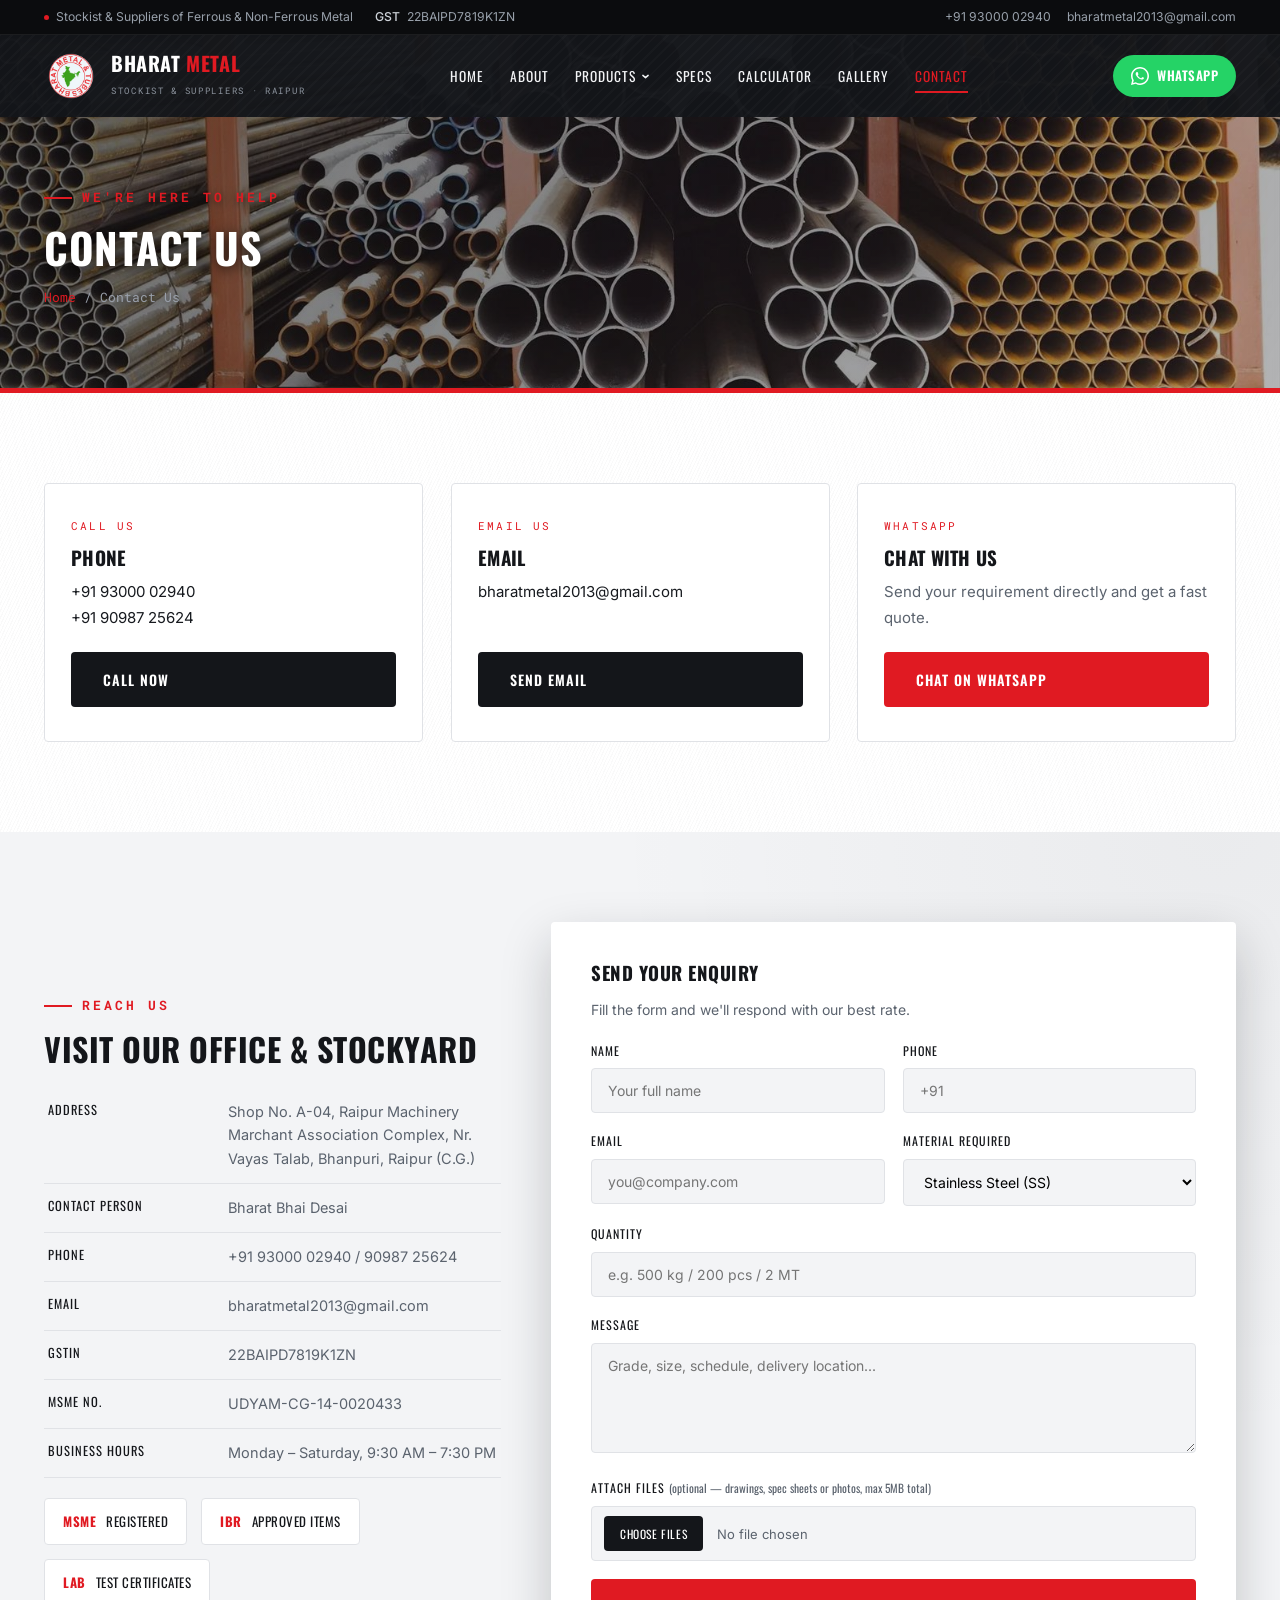
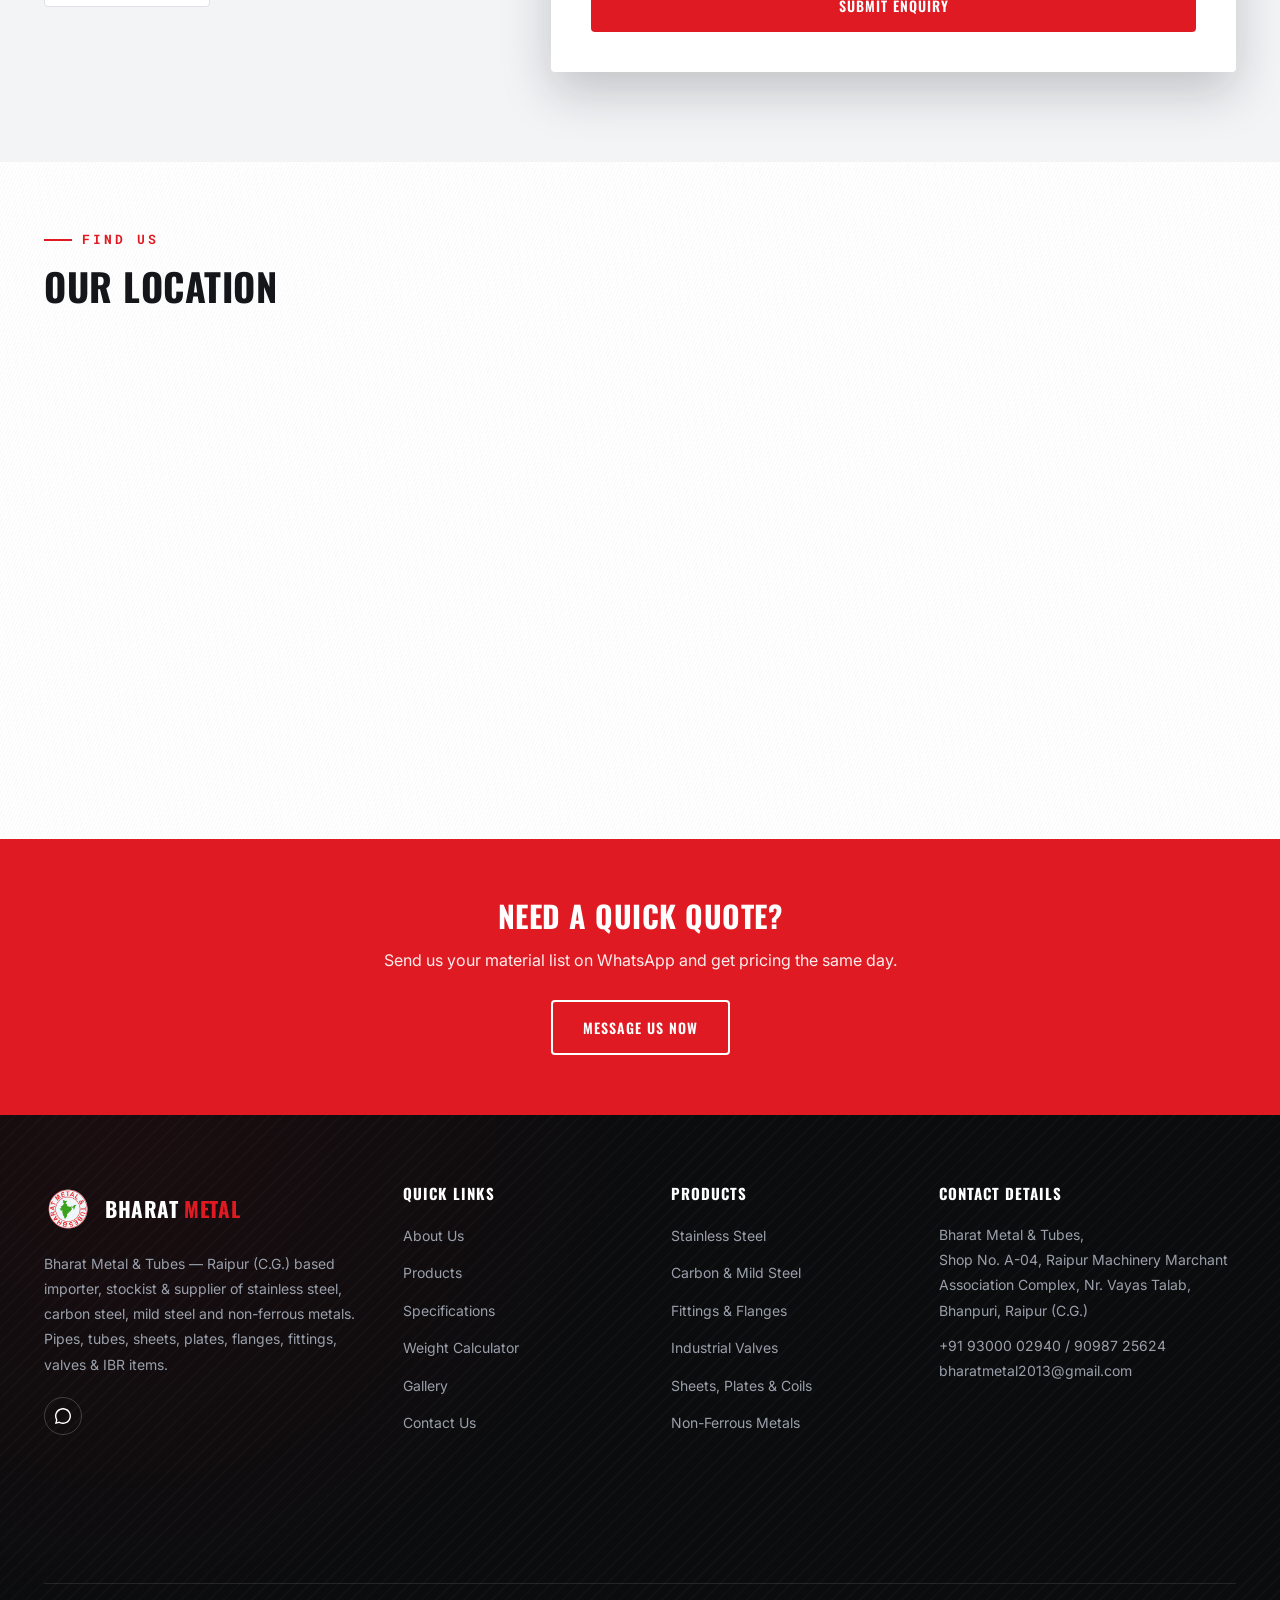
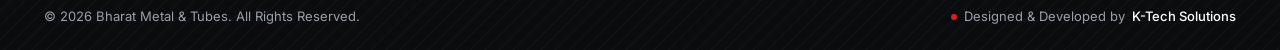
<file: contact.html>
<!DOCTYPE html>
<html lang="en">
<head>
<meta charset="UTF-8">
<meta name="viewport" content="width=device-width, initial-scale=1.0">
<title>Contact Us | Bharat Metal &amp; Tubes — Raipur (C.G.)</title>
<meta name="description" content="Contact Bharat Metal &amp; Tubes, Bhanpuri, Raipur (C.G.). Call +91 93000 02940 / 90987 25624 or email bharatmetal2013@gmail.com for stainless steel, carbon steel, pipes, fittings, flanges and valves enquiries.">

<!-- ============ CANONICAL + SOCIAL SHARE PREVIEW ============ -->
<link rel="canonical" href="https://bharatmetalandtubes.com/contact.html">
<meta property="og:type" content="website">
<meta property="og:site_name" content="Bharat Metal &amp; Tubes">
<meta property="og:locale" content="en_IN">
<meta property="og:url" content="https://bharatmetalandtubes.com/contact.html">
<meta property="og:title" content="Contact Us | Bharat Metal &amp; Tubes — Raipur (C.G.)">
<meta property="og:description" content="Contact Bharat Metal &amp; Tubes, Bhanpuri, Raipur (C.G.). Call +91 93000 02940 / 90987 25624 or email bharatmetal2013@gmail.com for stainless steel, carbon steel, pipes, fittings, flanges and valves enquiries.">
<meta property="og:image" content="https://bharatmetalandtubes.com/images/og-cover.jpg?v=2">
<meta property="og:image:width" content="1200">
<meta property="og:image:height" content="630">
<meta property="og:image:alt" content="Bharat Metal &amp; Tubes — ferrous and non-ferrous metal supplier, Bhanpuri, Raipur">
<meta name="twitter:card" content="summary_large_image">
<meta name="twitter:title" content="Contact Us | Bharat Metal &amp; Tubes — Raipur (C.G.)">
<meta name="twitter:description" content="Contact Bharat Metal &amp; Tubes, Bhanpuri, Raipur (C.G.). Call +91 93000 02940 / 90987 25624 or email bharatmetal2013@gmail.com for stainless steel, carbon steel, pipes, fittings, flanges and valves enquiries.">
<meta name="twitter:image" content="https://bharatmetalandtubes.com/images/og-cover.jpg?v=2">

<!-- ============ STRUCTURED DATA (Google business info) ============ -->
<script type="application/ld+json">
{
  "@context": "https://schema.org",
  "@type": "LocalBusiness",
  "@id": "https://bharatmetalandtubes.com/#business",
  "name": "Bharat Metal & Tubes",
  "alternateName": "Bharat Metal and Tubes",
  "description": "Importers, stockist and suppliers of ferrous and non-ferrous metals in Raipur, Chhattisgarh — stainless steel, carbon steel and mild steel pipes, tubes, sheets, plates, coils, pipe fittings, flanges, IBR and boiler items, industrial valves, copper, brass and aluminium.",
  "url": "https://bharatmetalandtubes.com/",
  "logo": "https://bharatmetalandtubes.com/images/logo.png",
  "image": "https://bharatmetalandtubes.com/images/og-cover.jpg?v=2",
  "telephone": [
    "+91-93000-02940",
    "+91-90987-25624"
  ],
  "email": "bharatmetal2013@gmail.com",
  "foundingDate": "2013",
  "priceRange": "$",
  "currenciesAccepted": "INR",
  "address": {
    "@type": "PostalAddress",
    "streetAddress": "Shop No. A-04, Raipur Machinery Marchant Association Complex, Nr. Vayas Talab, Bhanpuri",
    "addressLocality": "Raipur",
    "addressRegion": "Chhattisgarh",
    "postalCode": "493221",
    "addressCountry": "IN"
  },
  "openingHoursSpecification": [
    {
      "@type": "OpeningHoursSpecification",
      "dayOfWeek": [
        "Monday",
        "Tuesday",
        "Wednesday",
        "Thursday",
        "Friday",
        "Saturday"
      ],
      "opens": "09:30",
      "closes": "19:30"
    }
  ],
  "areaServed": {
    "@type": "Country",
    "name": "India"
  },
  "knowsAbout": [
    "Stainless steel pipes and tubes",
    "Carbon steel and mild steel pipes",
    "Pipe fittings and flanges",
    "IBR and boiler items",
    "Industrial valves",
    "Sheets, plates and coils",
    "Hardox wear plates",
    "Copper, brass and aluminium"
  ]
}
</script>
<link rel="preload" as="image" href="images/Hero%20Stockyardnew.jpg" fetchpriority="high">
<link rel="preconnect" href="https://fonts.googleapis.com">
<link rel="preconnect" href="https://fonts.gstatic.com" crossorigin>
<link rel="preload" as="style" href="https://fonts.googleapis.com/css2?family=Archivo:wght@600;700&family=Oswald:wght@400;500;600;700&family=Inter:wght@400;500;600;700&family=Roboto+Mono:wght@400;500;700&display=swap">
<link rel="stylesheet" href="https://fonts.googleapis.com/css2?family=Archivo:wght@600;700&family=Oswald:wght@400;500;600;700&family=Inter:wght@400;500;600;700&family=Roboto+Mono:wght@400;500;700&display=swap" media="print" onload="this.media='all'">
<noscript><link rel="stylesheet" href="https://fonts.googleapis.com/css2?family=Archivo:wght@600;700&family=Oswald:wght@400;500;600;700&family=Inter:wght@400;500;600;700&family=Roboto+Mono:wght@400;500;700&display=swap"></noscript>
<link rel="icon" href="/favicon.ico" sizes="any">
<link rel="icon" type="image/png" sizes="192x192" href="images/favicon-192.png">
<link rel="apple-touch-icon" href="images/apple-touch-icon.png">
<link rel="stylesheet" href="css/style.css?v=32">
</head>
<body>
  <div class="preloader" id="preloader">
    <div class="pl-mark">Bharat Metal</div>
    <div class="pl-tag">Stockist &amp; Suppliers &middot; Ferrous &amp; Non-Ferrous Metal</div>
    <div class="pl-line"><span id="plBar"></span></div>
  </div>
  <script>
  (function(){
    var pl = document.getElementById('preloader'); if(!pl) return;
    var root = document.documentElement;
    root.classList.add('pl-lock');
    var bar = document.getElementById('plBar'), t0 = Date.now(), done = false;
    var reduce = window.matchMedia('(prefers-reduced-motion: reduce)').matches;
    setTimeout(function(){ if(bar) bar.style.width = '55%'; }, 60);
    function finish(){
      if(done) return; done = true;
      if(bar) bar.style.width = '100%';
      setTimeout(function(){
        pl.classList.add('pl-hide');
        root.classList.remove('pl-lock');
        setTimeout(function(){ if(pl.parentNode) pl.parentNode.removeChild(pl); }, reduce ? 0 : 500);
      }, Math.max(0, 350 - (Date.now() - t0)));
    }
    if (document.readyState === 'loading') {
      document.addEventListener('DOMContentLoaded', finish);
    } else { finish(); }
    setTimeout(finish, 1500);
  })();
  </script>

  <nav class="navbar">
    <div class="topbar">
      <div class="topbar-inner">
        <div class="topbar-left">
          <span><i class="tb-dot"></i> Stockist &amp; Suppliers of Ferrous &amp; Non-Ferrous Metal</span>
          <span class="tb-hide"><b>GST</b> 22BAIPD7819K1ZN</span>
        </div>
        <div class="topbar-right">
          <a href="tel:+919300002940">+91 93000 02940</a>
          <a href="mailto:bharatmetal2013@gmail.com">bharatmetal2013@gmail.com</a>
        </div>
      </div>
    </div>
    <div class="nav-inner">
      <a href="index.html" class="logo">
        <div class="logo-mark"><img width="160" height="160" src="images/logo-160.png" alt="Bharat Metal &amp; Tubes logo"></div>
        <div>
          <span class="logo-text">Bharat <span>Metal</span></span>
          <span class="logo-sub">Stockist &amp; Suppliers &middot; Raipur</span>
        </div>
      </a>
      <div class="nav-links">
        <div class="nav-drawer-head">
          <span class="ndh-t">Menu<small>Bharat Metal &amp; Tubes</small></span>
          <button class="drawer-close" type="button" aria-label="Close menu">&times;</button>
        </div>
        <a href="index.html">Home</a>
        <a href="about.html">About</a>
        <div class="nav-item-dropdown">
          <a href="products.html">Products <svg class="nav-caret" viewBox="0 0 12 12" fill="none" stroke="currentColor" stroke-width="2" stroke-linecap="round" stroke-linejoin="round"><path d="M2.5 4.5l3.5 3 3.5-3"/></svg></a>
          <div class="nav-dropdown">
            <a href="ss-products.html">Stainless Steel</a>
            <a href="cs-ms-products.html">Carbon &amp; Mild Steel</a>
            <a href="fittings-flanges.html">Fittings &amp; Flanges</a>
            <a href="fittings-flanges.html#ibr">IBR &amp; Boiler Items</a>
            <a href="valves.html">Industrial Valves</a>
            <a href="sheets-plates.html">Sheets, Plates &amp; Coils</a>
            <a href="non-ferrous.html">Non-Ferrous Metals</a>
            <a href="other-products.html">Other Products</a>
          </div>
        </div>
        <a href="specifications.html">Specs</a>
        <a href="weight-calculator.html">Calculator</a>
        <a href="gallery.html">Gallery</a>
        <a href="contact.html" class="active">Contact</a>
        <div class="drawer-foot">
          <p>Talk to us</p>
          <a class="dcall" href="tel:+919300002940">Call +91 93000 02940</a>
        </div>
      </div>
      <div class="nav-cta">
        <a href="https://wa.me/919300002940" class="whatsapp-btn" target="_blank" rel="noopener" aria-label="Chat with us on WhatsApp">
          <span class="wa-icon"><svg viewBox="0 0 32 32" fill="currentColor" xmlns="http://www.w3.org/2000/svg" aria-hidden="true" focusable="false"><path d="M16 0C7.16 0 0 7.16 0 16c0 2.82.74 5.46 2.03 7.76L0 32l8.46-2.2A15.9 15.9 0 0 0 16 32c8.84 0 16-7.16 16-16S24.84 0 16 0zm0 29.2c-2.46 0-4.78-.65-6.8-1.78l-.49-.28-5.04 1.3 1.34-4.9-.32-.5A13.18 13.18 0 0 1 2.8 16C2.8 8.71 8.71 2.8 16 2.8S29.2 8.71 29.2 16 23.29 29.2 16 29.2zm7.27-9.85c-.4-.2-2.36-1.16-2.72-1.3-.36-.13-.63-.2-.9.2-.27.4-1.03 1.3-1.27 1.56-.23.27-.46.3-.86.1-2.32-1.16-3.84-2.07-5.37-4.7-.4-.7.4-.65 1.15-2.16.13-.27.06-.5-.07-.7-.13-.2-.83-2-1.13-2.73-.3-.73-.6-.63-.83-.64-.21-.01-.46-.01-.7-.01-.24 0-.63.1-.96.46-.33.36-1.26 1.23-1.26 3 0 1.76 1.29 3.47 1.46 3.71.18.24 2.51 3.83 6.08 5.22 3.57 1.4 3.57.93 4.21.87.64-.06 2.36-.96 2.69-1.9.33-.93.33-1.73.23-1.9-.1-.16-.36-.26-.76-.46z"/></svg></span><span class="wa-text">WhatsApp</span>
        </a>
        <button class="menu-toggle" aria-label="Open menu" aria-expanded="false"><span></span><span></span><span></span></button>
      </div>
    </div>
  </nav>

  <main id="main-content">
  <div class="nav-overlay"></div>

  <header class="page-header">
    <div class="container reveal in">
      <span class="eyebrow">We're Here To Help</span>
      <h1>Contact Us</h1>
      <div class="breadcrumb"><a href="index.html">Home</a> / Contact Us</div>
    </div>
  </header>
  <div class="red-divider"></div>

  <!-- CONTACT CARDS -->
  <section class="section">
    <div class="container">
      <div class="grid grid-3">
        <div class="value-card contact-card reveal">
          <div class="vnum">CALL US</div>
          <h3 style="margin:12px 0 10px;">Phone</h3>
          <p style="color:var(--steel);font-size:15px;"><a href="tel:+919300002940">+91 93000 02940</a><br><a href="tel:+919098725624">+91 90987 25624</a></p>
          <a href="tel:+919300002940" class="btn btn-navy" style="margin-top:20px;">Call Now</a>
        </div>
        <div class="value-card contact-card reveal">
          <div class="vnum">EMAIL US</div>
          <h3 style="margin:12px 0 10px;">Email</h3>
          <p style="color:var(--steel);font-size:15px;"><a href="mailto:bharatmetal2013@gmail.com">bharatmetal2013@gmail.com</a></p>
          <a href="mailto:bharatmetal2013@gmail.com" data-quick="email" class="btn btn-navy" style="margin-top:20px;">Send Email</a>
        </div>
        <div class="value-card contact-card reveal">
          <div class="vnum">WHATSAPP</div>
          <h3 style="margin:12px 0 10px;">Chat With Us</h3>
          <p style="color:var(--steel);font-size:15px;">Send your requirement directly and get a fast quote.</p>
          <a href="https://wa.me/919300002940" data-quick="whatsapp" target="_blank" rel="noopener" class="btn btn-orange" style="margin-top:20px;">Chat on WhatsApp</a>
        </div>
      </div>
    </div>
  </section>

  <!-- ENQUIRY + DETAILS -->
  <section class="section section-fog">
    <div class="container">
      <div class="inquiry-grid">
        <div class="reveal">
          <span class="eyebrow">Reach Us</span>
          <h2 style="margin-top:14px;font-size:32px;">Visit Our Office &amp; Stockyard</h2>
          <table class="info-table" style="margin-top:20px;">
            <tr><td>Address</td><td>Shop No. A-04, Raipur Machinery Marchant Association Complex, Nr. Vayas Talab, Bhanpuri, Raipur (C.G.)</td></tr>
            <tr><td>Contact Person</td><td>Bharat Bhai Desai</td></tr>
            <tr><td>Phone</td><td>+91 93000 02940 / 90987 25624</td></tr>
            <tr><td>Email</td><td>bharatmetal2013@gmail.com</td></tr>
            <tr><td>GSTIN</td><td>22BAIPD7819K1ZN</td></tr>
            <tr><td>MSME No.</td><td>UDYAM-CG-14-0020433</td></tr>
            <tr><td>Business Hours</td><td>Monday – Saturday, 9:30 AM – 7:30 PM</td></tr>
          </table>
          <div class="badge-row" style="margin-top:20px;">
            <span class="trust-badge"><b>MSME</b> Registered</span>
            <span class="trust-badge"><b>IBR</b> Approved Items</span>
            <span class="trust-badge"><b>LAB</b> Test Certificates</span>
          </div>
        </div>
        <form class="form-card reveal" data-inquiry>
          <h3 style="margin-bottom:8px;">Send Your Enquiry</h3>
          <p style="color:var(--steel);font-size:14px;margin-bottom:20px;">Fill the form and we'll respond with our best rate.</p>
          <input type="hidden" name="_subject">
          <input type="hidden" name="_template" value="table">
          <input type="hidden" name="_captcha" value="false">
          <div class="form-grid">
            <div><label for="f-name">Name</label><input id="f-name" type="text" name="Name" placeholder="Your full name" required></div>
            <div><label for="f-phone">Phone</label><input id="f-phone" type="tel" name="Phone" placeholder="+91" required></div>
            <div><label for="f-email">Email</label><input id="f-email" type="email" name="Email" placeholder="you@company.com"></div>
            <div><label for="f-material">Material Required</label><select id="f-material" name="Material"><option>Stainless Steel (SS)</option><option>Carbon / Mild Steel</option><option>Pipe Fittings &amp; Flanges</option><option>IBR &amp; Boiler Items</option><option>Industrial Valves</option><option>Sheets, Plates &amp; Coils</option><option>Non-Ferrous (Cu / Brass / Alu)</option><option>Other Products</option></select></div>
            <div class="full"><label for="f-quantity">Quantity</label><input id="f-quantity" type="text" name="Quantity" placeholder="e.g. 500 kg / 200 pcs / 2 MT"></div>
            <div class="full"><label for="f-message">Message</label><textarea id="f-message" name="Message" placeholder="Grade, size, schedule, delivery location..."></textarea></div>
            <div class="full"><label for="f-attachment">Attach Files <span class="lbl-hint">(optional &mdash; drawings, spec sheets or photos, max 5MB total)</span></label><input id="f-attachment" type="file" name="Attachment" class="file-input" accept=".pdf,.jpg,.jpeg,.png,.webp,.doc,.docx,.xls,.xlsx" multiple></div>
            <div class="full"><button type="submit" class="btn btn-orange btn-block">Submit Enquiry</button></div>
          </div>
        </form>
      </div>
    </div>
  </section>

  <!-- MAP -->
  <section class="section-tight">
    <div class="container">
      <div class="section-head reveal">
        <span class="eyebrow">Find Us</span>
        <h2>Our Location</h2>
      </div>
      <iframe class="map-frame" src="https://www.google.com/maps?q=Bhanpuri%2C+Raipur%2C+Chhattisgarh%2C+India&amp;output=embed" height="420" loading="lazy" referrerpolicy="no-referrer-when-downgrade" allowfullscreen title="Bharat Metal &amp; Tubes location, Bhanpuri, Raipur"></iframe>
    </div>
  </section>

  <section class="cta-banner">
    <div class="container">
      <h2>Need a Quick Quote?</h2>
      <p>Send us your material list on WhatsApp and get pricing the same day.</p>
      <a href="https://wa.me/919300002940" data-quick="whatsapp" target="_blank" rel="noopener" class="btn btn-outline">Message Us Now</a>
    </div>
  </section>

  </main>

  <footer class="footer">
    <div class="container">
      <div class="footer-grid">
        <div>
          <a href="index.html" class="logo" style="margin-bottom:18px;display:inline-flex;">
            <div class="logo-mark"><img width="160" height="160" src="images/logo-160.png" alt="Bharat Metal &amp; Tubes logo"></div>
            <span class="logo-text">Bharat <span>Metal</span></span>
          </a>
          <p>Bharat Metal &amp; Tubes — Raipur (C.G.) based importer, stockist &amp; supplier of stainless steel, carbon steel, mild steel and non-ferrous metals. Pipes, tubes, sheets, plates, flanges, fittings, valves &amp; IBR items.</p>
          <div class="footer-social">
            <a href="https://wa.me/919300002940" aria-label="WhatsApp"><svg viewBox="0 0 32 32" fill="currentColor" width="16" height="16"><path d="M16 0C7.16 0 0 7.16 0 16c0 2.82.74 5.46 2.03 7.76L0 32l8.46-2.2A15.9 15.9 0 0 0 16 32c8.84 0 16-7.16 16-16S24.84 0 16 0zm0 29.2c-2.46 0-4.78-.65-6.8-1.78l-.49-.28-5.04 1.3 1.34-4.9-.32-.5A13.18 13.18 0 0 1 2.8 16C2.8 8.71 8.71 2.8 16 2.8S29.2 8.71 29.2 16 23.29 29.2 16 29.2z"/></svg></a>
          </div>
        </div>
        <div>
          <h3>Quick Links</h3>
          <ul>
            <li><a href="about.html">About Us</a></li>
            <li><a href="products.html">Products</a></li>
            <li><a href="specifications.html">Specifications</a></li>
            <li><a href="weight-calculator.html">Weight Calculator</a></li>
            <li><a href="gallery.html">Gallery</a></li>
            <li><a href="contact.html">Contact Us</a></li>
          </ul>
        </div>
        <div>
          <h3>Products</h3>
          <ul>
            <li><a href="ss-products.html">Stainless Steel</a></li>
            <li><a href="cs-ms-products.html">Carbon &amp; Mild Steel</a></li>
            <li><a href="fittings-flanges.html">Fittings &amp; Flanges</a></li>
            <li><a href="valves.html">Industrial Valves</a></li>
            <li><a href="sheets-plates.html">Sheets, Plates &amp; Coils</a></li>
            <li><a href="non-ferrous.html">Non-Ferrous Metals</a></li>
          </ul>
        </div>
        <div>
          <h3>Contact Details</h3>
          <p>Bharat Metal &amp; Tubes,<br>Shop No. A-04, Raipur Machinery Marchant Association Complex, Nr. Vayas Talab, Bhanpuri, Raipur (C.G.)</p>
          <p style="margin-top:10px;">+91 93000 02940 / 90987 25624<br>bharatmetal2013@gmail.com</p>
          <iframe class="map-frame" src="https://www.google.com/maps?q=Bhanpuri%2C+Raipur%2C+Chhattisgarh%2C+India&amp;output=embed" height="150" loading="lazy" referrerpolicy="no-referrer-when-downgrade" allowfullscreen title="Bharat Metal &amp; Tubes location, Bhanpuri, Raipur"></iframe>
        </div>
      </div>
      <div class="footer-bottom">
        <span>&copy; 2026 Bharat Metal &amp; Tubes. All Rights Reserved.</span>
        <span class="credit"><i class="kt-spark"></i>Designed &amp; Developed by <a href="https://karandesai8044-lang.github.io/" target="_blank" rel="noopener" title="Karan Desai — Full-Stack Web Developer, K Tech Solutions">K-Tech Solutions</a></span>
      </div>
    </div>
  </footer>
  <div class="send-modal" id="sendModal" role="dialog" aria-modal="true" aria-labelledby="sendTitle">
    <div class="send-box">
      <div class="send-head">
        <button class="send-close" type="button" aria-label="Close">&times;</button>
        <h3 id="sendTitle">Almost done</h3>
        <p>Your enquiry is ready and already written out. Just pick how you'd like to send it.</p>
      </div>
      <div class="send-opts">
        <button class="send-opt" type="button" data-send="whatsapp">
          <span class="so-ic so-wa"><svg viewBox="0 0 32 32" fill="currentColor"><path d="M16 0C7.16 0 0 7.16 0 16c0 2.82.74 5.46 2.03 7.76L0 32l8.46-2.2A15.9 15.9 0 0 0 16 32c8.84 0 16-7.16 16-16S24.84 0 16 0zm0 29.2c-2.46 0-4.78-.65-6.8-1.78l-.49-.28-5.04 1.3 1.34-4.9-.32-.5A13.18 13.18 0 0 1 2.8 16C2.8 8.71 8.71 2.8 16 2.8S29.2 8.71 29.2 16 23.29 29.2 16 29.2z"/></svg></span>
          <span class="so-tx"><b>Send on WhatsApp</b><small>Fastest reply &middot; opens ready to send</small></span>
        </button>
        <button class="send-opt" type="button" data-send="gmail">
          <span class="so-ic so-mail"><svg viewBox="0 0 24 24" fill="none" stroke="currentColor" stroke-width="2" stroke-linecap="round" stroke-linejoin="round"><path d="M4 4h16c1.1 0 2 .9 2 2v12c0 1.1-.9 2-2 2H4c-1.1 0-2-.9-2-2V6c0-1.1.9-2 2-2z"/><polyline points="22,6 12,13 2,6"/></svg></span>
          <span class="so-tx"><b>Send via Gmail</b><small>Opens in your browser &middot; no mail app needed</small></span>
        </button>
        <button class="send-opt" type="button" data-send="email">
          <span class="so-ic so-app"><svg viewBox="0 0 24 24" fill="none" stroke="currentColor" stroke-width="2" stroke-linecap="round" stroke-linejoin="round"><rect x="2" y="4" width="20" height="16" rx="2"/><path d="M2 8l10 6 10-6"/></svg></span>
          <span class="so-tx"><b>Open in my email app</b><small>Outlook, Mail or your default app</small></span>
        </button>
        <button class="send-opt" type="button" data-send="copy">
          <span class="so-ic so-copy"><svg viewBox="0 0 24 24" fill="none" stroke="currentColor" stroke-width="2" stroke-linecap="round" stroke-linejoin="round"><rect x="9" y="9" width="13" height="13" rx="2"/><path d="M5 15H4a2 2 0 0 1-2-2V4a2 2 0 0 1 2-2h9a2 2 0 0 1 2 2v1"/></svg></span>
          <span class="so-tx"><b>Copy the details</b><small>Paste it wherever you like</small></span>
        </button>
      </div>
      <p class="send-note">Nothing is sent automatically &mdash; you always press send yourself.<br>We usually reply within a few working hours.</p>
    </div>
  </div>
  <script src="js/script.js?v=11"></script>
</body>
</html>
</file>
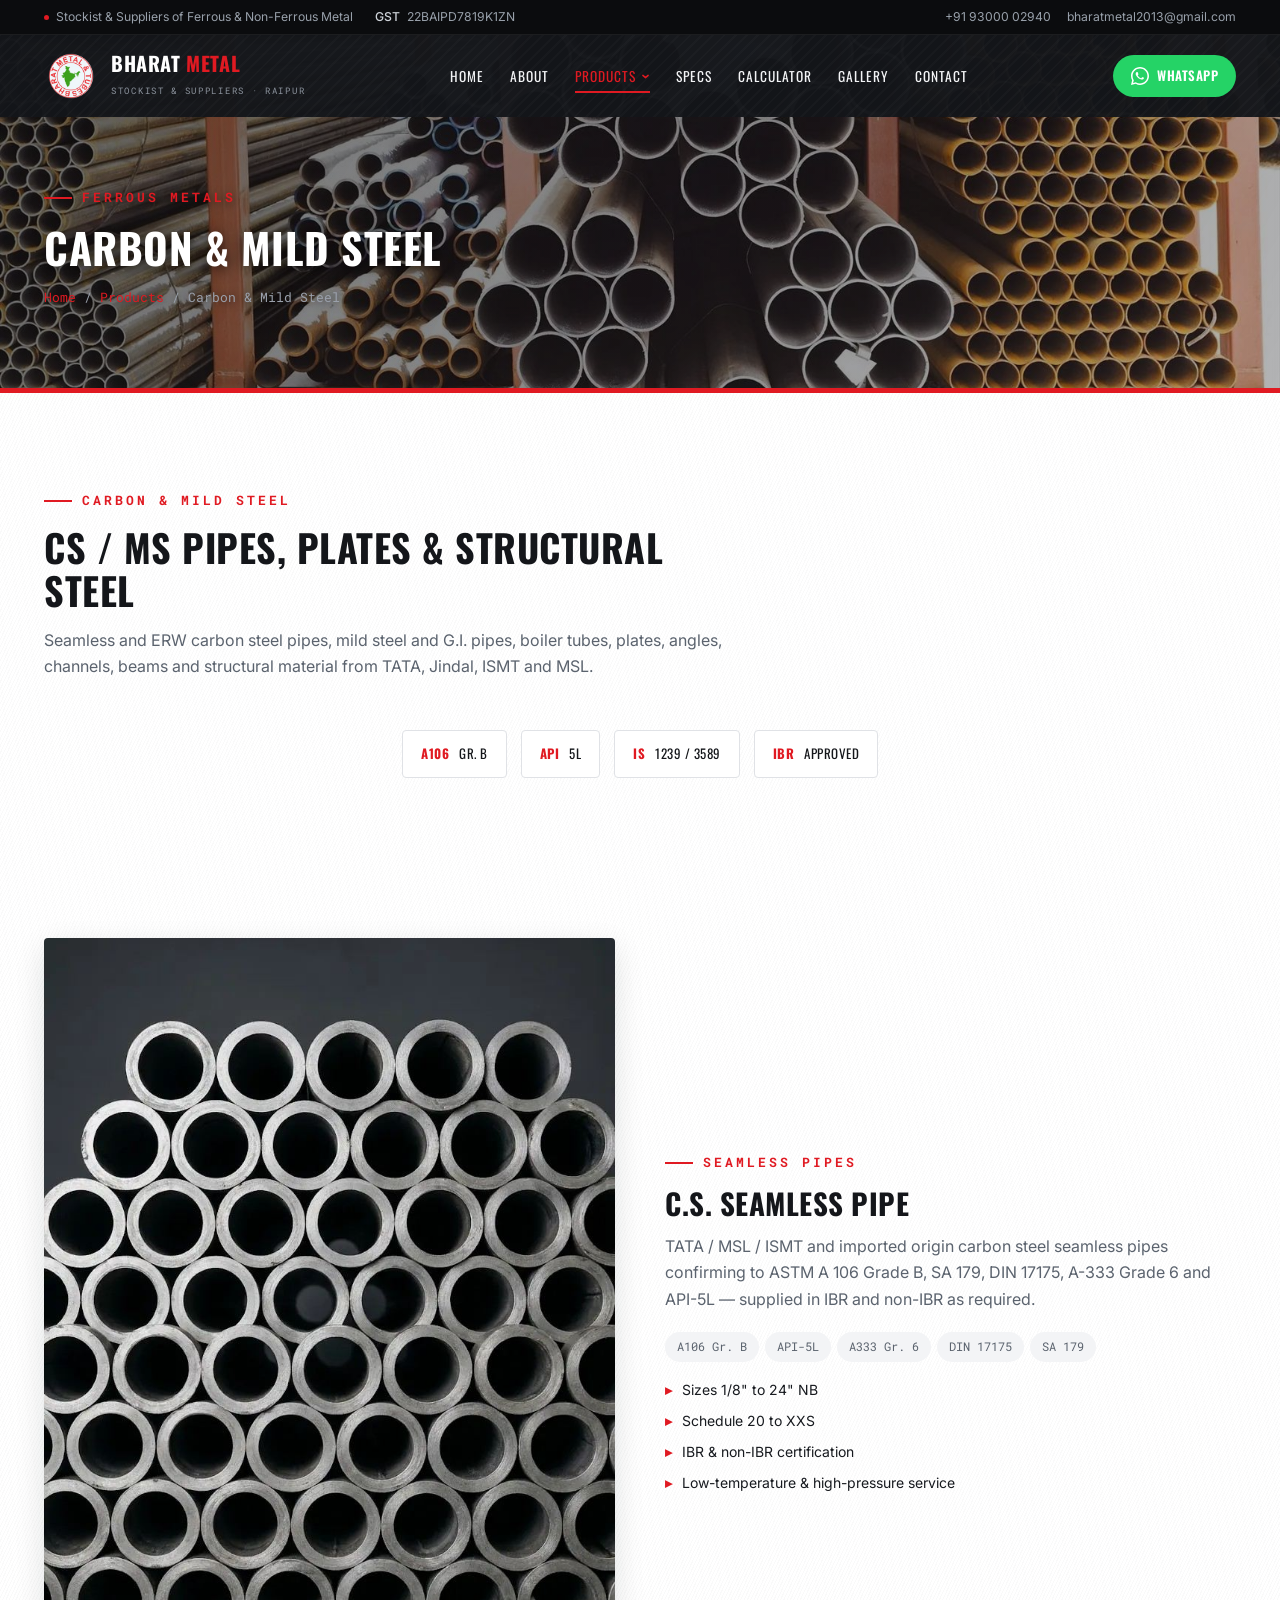
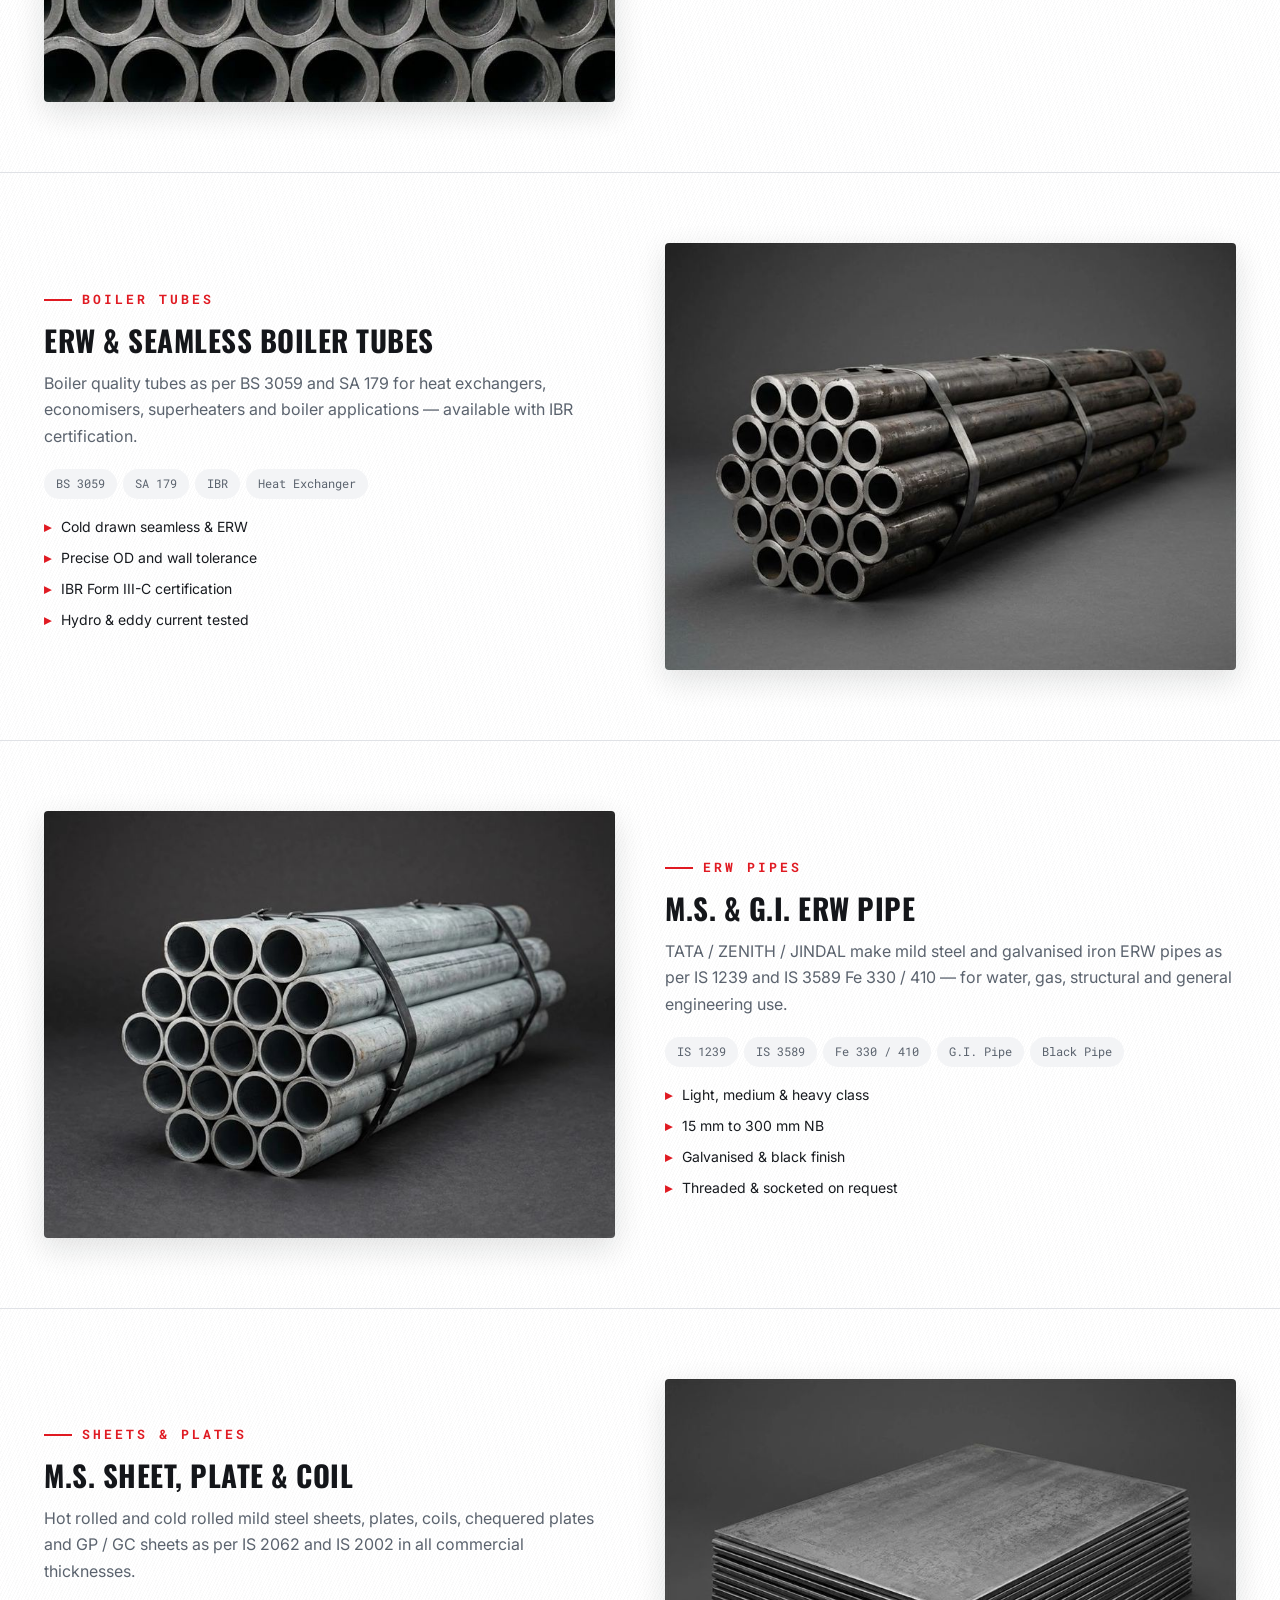
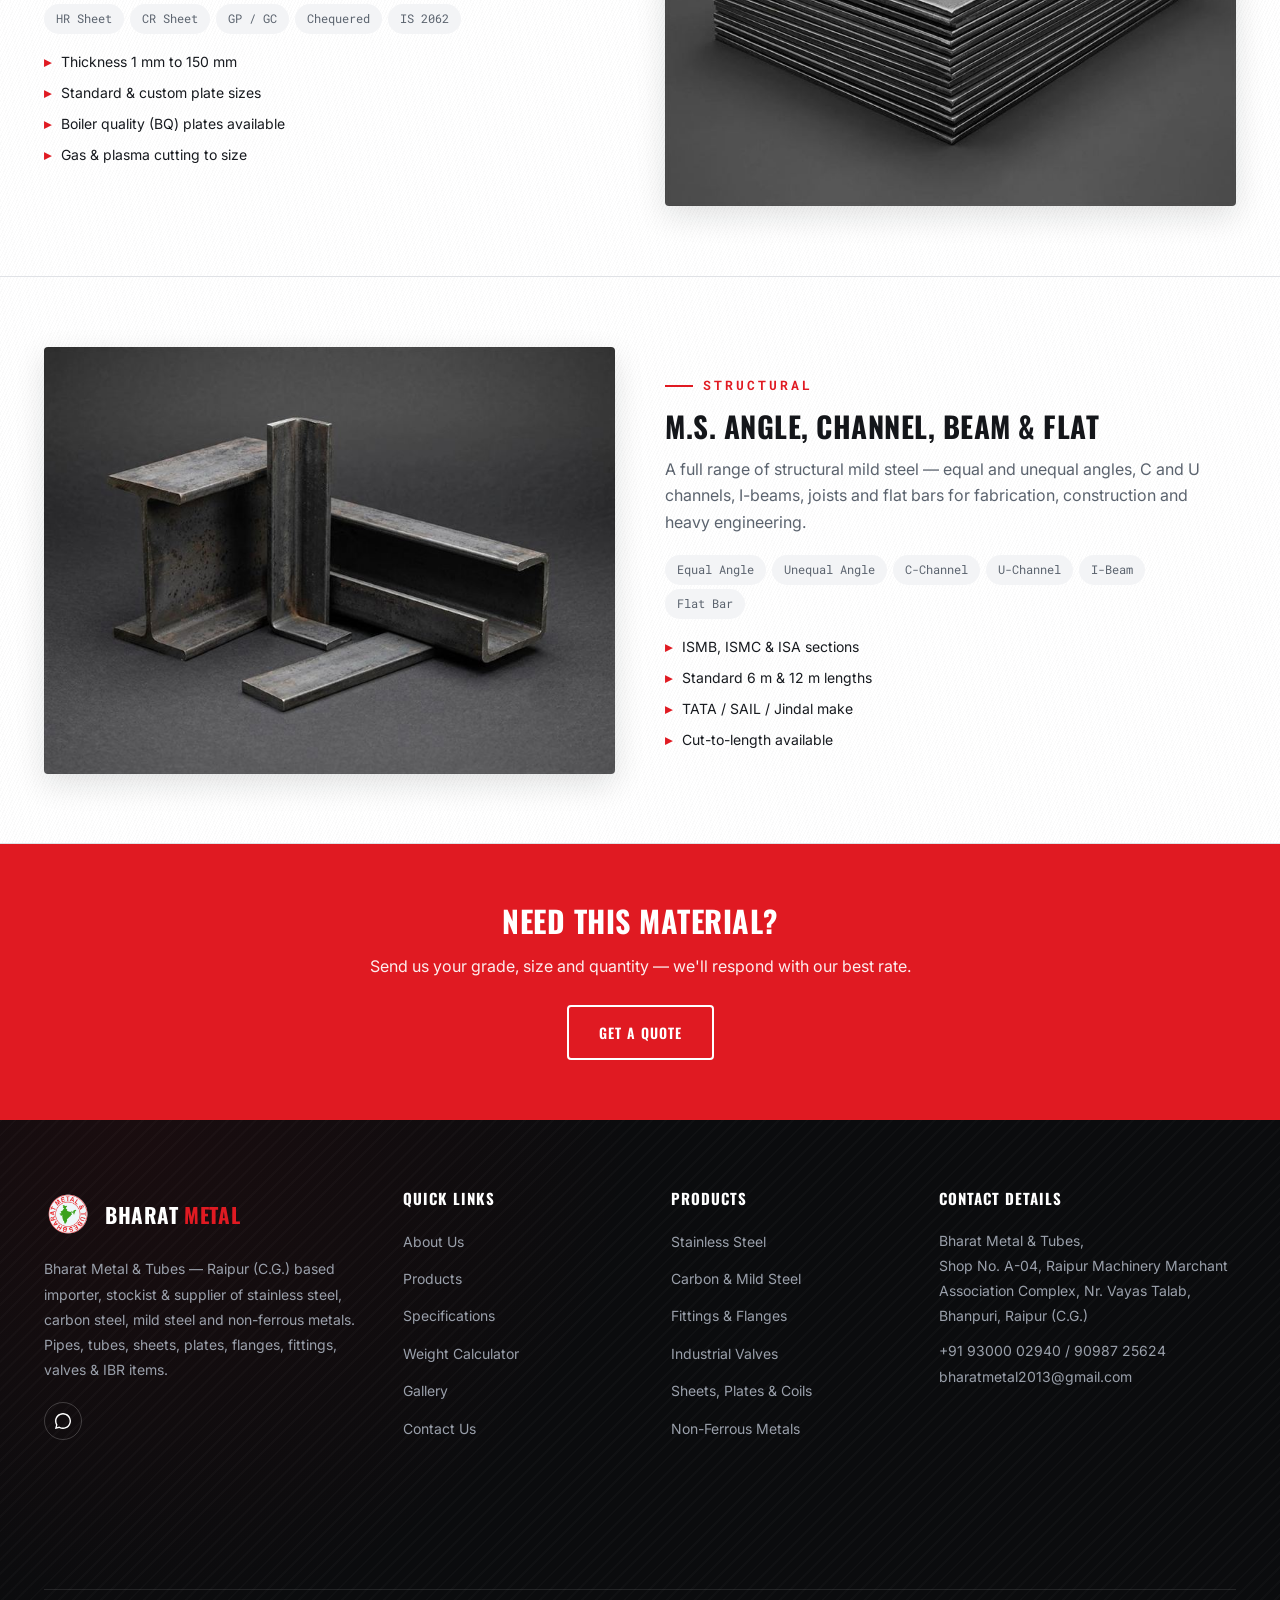
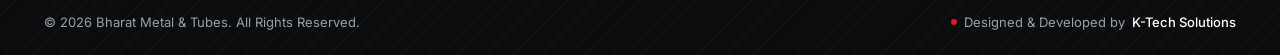
<file: cs-ms-products.html>
<!DOCTYPE html>
<html lang="en">
<head>
<meta charset="UTF-8">
<meta name="viewport" content="width=device-width, initial-scale=1.0">
<title>Carbon &amp; Mild Steel | CS Seamless Pipe, MS Pipe, Plates &amp; Structural — Bharat Metal &amp; Tubes</title>
<meta name="description" content="Carbon steel seamless pipes (A106 Gr B, API-5L), boiler tubes (BS 3059, SA 179), MS &amp; GI ERW pipes (IS 1239 / 3589), MS sheets, plates, angles, channels, beams and structural steel. Raipur, C.G.">
<meta name="keywords" content="carbon steel pipe Raipur, MS pipe, GI pipe, A106 seamless pipe, boiler tube, MS angle channel beam">

<!-- ============ CANONICAL + SOCIAL SHARE PREVIEW ============ -->
<link rel="canonical" href="https://bharatmetalandtubes.com/cs-ms-products.html">
<meta property="og:type" content="website">
<meta property="og:site_name" content="Bharat Metal &amp; Tubes">
<meta property="og:locale" content="en_IN">
<meta property="og:url" content="https://bharatmetalandtubes.com/cs-ms-products.html">
<meta property="og:title" content="Carbon &amp; Mild Steel | CS Seamless Pipe, MS Pipe, Plates &amp; Structural — Bharat Metal &amp; Tubes">
<meta property="og:description" content="Carbon steel seamless pipes (A106 Gr B, API-5L), boiler tubes (BS 3059, SA 179), MS &amp; GI ERW pipes (IS 1239 / 3589), MS sheets, plates, angles, channels, beams and structural steel. Raipur, C.G.">
<meta property="og:image" content="https://bharatmetalandtubes.com/images/og-cover.jpg?v=2">
<meta property="og:image:width" content="1200">
<meta property="og:image:height" content="630">
<meta property="og:image:alt" content="Bharat Metal &amp; Tubes — ferrous and non-ferrous metal supplier, Bhanpuri, Raipur">
<meta name="twitter:card" content="summary_large_image">
<meta name="twitter:title" content="Carbon &amp; Mild Steel | CS Seamless Pipe, MS Pipe, Plates &amp; Structural — Bharat Metal &amp; Tubes">
<meta name="twitter:description" content="Carbon steel seamless pipes (A106 Gr B, API-5L), boiler tubes (BS 3059, SA 179), MS &amp; GI ERW pipes (IS 1239 / 3589), MS sheets, plates, angles, channels, beams and structural steel. Raipur, C.G.">
<meta name="twitter:image" content="https://bharatmetalandtubes.com/images/og-cover.jpg?v=2">
<link rel="preload" as="image" href="images/Hero%20Stockyardnew.jpg" fetchpriority="high">
<link rel="preconnect" href="https://fonts.googleapis.com">
<link rel="preconnect" href="https://fonts.gstatic.com" crossorigin>
<link rel="preload" as="style" href="https://fonts.googleapis.com/css2?family=Archivo:wght@600;700&family=Oswald:wght@400;500;600;700&family=Inter:wght@400;500;600;700&family=Roboto+Mono:wght@400;500;700&display=swap">
<link rel="stylesheet" href="https://fonts.googleapis.com/css2?family=Archivo:wght@600;700&family=Oswald:wght@400;500;600;700&family=Inter:wght@400;500;600;700&family=Roboto+Mono:wght@400;500;700&display=swap" media="print" onload="this.media='all'">
<noscript><link rel="stylesheet" href="https://fonts.googleapis.com/css2?family=Archivo:wght@600;700&family=Oswald:wght@400;500;600;700&family=Inter:wght@400;500;600;700&family=Roboto+Mono:wght@400;500;700&display=swap"></noscript>
<link rel="icon" href="/favicon.ico" sizes="any">
<link rel="icon" type="image/png" sizes="192x192" href="images/favicon-192.png">
<link rel="apple-touch-icon" href="images/apple-touch-icon.png">
<link rel="stylesheet" href="css/style.css?v=32">
</head>
<body>
  <div class="preloader" id="preloader">
    <div class="pl-mark">Bharat Metal</div>
    <div class="pl-tag">Stockist &amp; Suppliers &middot; Ferrous &amp; Non-Ferrous Metal</div>
    <div class="pl-line"><span id="plBar"></span></div>
  </div>
  <script>
  (function(){
    var pl = document.getElementById('preloader'); if(!pl) return;
    var root = document.documentElement;
    root.classList.add('pl-lock');
    var bar = document.getElementById('plBar'), t0 = Date.now(), done = false;
    var reduce = window.matchMedia('(prefers-reduced-motion: reduce)').matches;
    setTimeout(function(){ if(bar) bar.style.width = '55%'; }, 60);
    function finish(){
      if(done) return; done = true;
      if(bar) bar.style.width = '100%';
      setTimeout(function(){
        pl.classList.add('pl-hide');
        root.classList.remove('pl-lock');
        setTimeout(function(){ if(pl.parentNode) pl.parentNode.removeChild(pl); }, reduce ? 0 : 500);
      }, Math.max(0, 350 - (Date.now() - t0)));
    }
    if (document.readyState === 'loading') {
      document.addEventListener('DOMContentLoaded', finish);
    } else { finish(); }
    setTimeout(finish, 1500);
  })();
  </script>

  <nav class="navbar">
    <div class="topbar">
      <div class="topbar-inner">
        <div class="topbar-left">
          <span><i class="tb-dot"></i> Stockist &amp; Suppliers of Ferrous &amp; Non-Ferrous Metal</span>
          <span class="tb-hide"><b>GST</b> 22BAIPD7819K1ZN</span>
        </div>
        <div class="topbar-right">
          <a href="tel:+919300002940">+91 93000 02940</a>
          <a href="mailto:bharatmetal2013@gmail.com">bharatmetal2013@gmail.com</a>
        </div>
      </div>
    </div>
    <div class="nav-inner">
      <a href="index.html" class="logo">
        <div class="logo-mark"><img width="160" height="160" src="images/logo-160.png" alt="Bharat Metal &amp; Tubes logo"></div>
        <div>
          <span class="logo-text">Bharat <span>Metal</span></span>
          <span class="logo-sub">Stockist &amp; Suppliers &middot; Raipur</span>
        </div>
      </a>
      <div class="nav-links">
        <div class="nav-drawer-head">
          <span class="ndh-t">Menu<small>Bharat Metal &amp; Tubes</small></span>
          <button class="drawer-close" type="button" aria-label="Close menu">&times;</button>
        </div>
        <a href="index.html">Home</a>
        <a href="about.html">About</a>
        <div class="nav-item-dropdown">
          <a href="products.html" class="active">Products <svg class="nav-caret" viewBox="0 0 12 12" fill="none" stroke="currentColor" stroke-width="2" stroke-linecap="round" stroke-linejoin="round"><path d="M2.5 4.5l3.5 3 3.5-3"/></svg></a>
          <div class="nav-dropdown">
            <a href="ss-products.html">Stainless Steel</a>
            <a href="cs-ms-products.html">Carbon &amp; Mild Steel</a>
            <a href="fittings-flanges.html">Fittings &amp; Flanges</a>
            <a href="fittings-flanges.html#ibr">IBR &amp; Boiler Items</a>
            <a href="valves.html">Industrial Valves</a>
            <a href="sheets-plates.html">Sheets, Plates &amp; Coils</a>
            <a href="non-ferrous.html">Non-Ferrous Metals</a>
            <a href="other-products.html">Other Products</a>
          </div>
        </div>
        <a href="specifications.html">Specs</a>
        <a href="weight-calculator.html">Calculator</a>
        <a href="gallery.html">Gallery</a>
        <a href="contact.html">Contact</a>
        <div class="drawer-foot">
          <p>Talk to us</p>
          <a class="dcall" href="tel:+919300002940">Call +91 93000 02940</a>
        </div>
      </div>
      <div class="nav-cta">
        <a href="https://wa.me/919300002940" class="whatsapp-btn" target="_blank" rel="noopener" aria-label="Chat with us on WhatsApp">
          <span class="wa-icon"><svg viewBox="0 0 32 32" fill="currentColor" xmlns="http://www.w3.org/2000/svg" aria-hidden="true" focusable="false"><path d="M16 0C7.16 0 0 7.16 0 16c0 2.82.74 5.46 2.03 7.76L0 32l8.46-2.2A15.9 15.9 0 0 0 16 32c8.84 0 16-7.16 16-16S24.84 0 16 0zm0 29.2c-2.46 0-4.78-.65-6.8-1.78l-.49-.28-5.04 1.3 1.34-4.9-.32-.5A13.18 13.18 0 0 1 2.8 16C2.8 8.71 8.71 2.8 16 2.8S29.2 8.71 29.2 16 23.29 29.2 16 29.2zm7.27-9.85c-.4-.2-2.36-1.16-2.72-1.3-.36-.13-.63-.2-.9.2-.27.4-1.03 1.3-1.27 1.56-.23.27-.46.3-.86.1-2.32-1.16-3.84-2.07-5.37-4.7-.4-.7.4-.65 1.15-2.16.13-.27.06-.5-.07-.7-.13-.2-.83-2-1.13-2.73-.3-.73-.6-.63-.83-.64-.21-.01-.46-.01-.7-.01-.24 0-.63.1-.96.46-.33.36-1.26 1.23-1.26 3 0 1.76 1.29 3.47 1.46 3.71.18.24 2.51 3.83 6.08 5.22 3.57 1.4 3.57.93 4.21.87.64-.06 2.36-.96 2.69-1.9.33-.93.33-1.73.23-1.9-.1-.16-.36-.26-.76-.46z"/></svg></span><span class="wa-text">WhatsApp</span>
        </a>
        <button class="menu-toggle" aria-label="Open menu" aria-expanded="false"><span></span><span></span><span></span></button>
      </div>
    </div>
  </nav>

  <main id="main-content">
  <div class="nav-overlay"></div>

  <header class="page-header">
    <div class="container reveal in">
      <span class="eyebrow">Ferrous Metals</span>
      <h1>Carbon &amp; Mild Steel</h1>
      <div class="breadcrumb"><a href="index.html">Home</a> / <a href="products.html">Products</a> / Carbon &amp; Mild Steel</div>
    </div>
  </header>
  <div class="red-divider"></div>
  <section class="section">
    <div class="container">
      <div class="section-head reveal">
        <span class="eyebrow">Carbon &amp; Mild Steel</span>
        <h2>CS / MS Pipes, Plates &amp; Structural Steel</h2>
        <p>Seamless and ERW carbon steel pipes, mild steel and G.I. pipes, boiler tubes, plates, angles, channels, beams and structural material from TATA, Jindal, ISMT and MSL.</p>
      </div><div class="badge-row center" style="justify-content:center;margin-top:8px;"><span class="trust-badge"><b>A106</b> Gr. B</span><span class="trust-badge"><b>API</b> 5L</span><span class="trust-badge"><b>IS</b> 1239 / 3589</span><span class="trust-badge"><b>IBR</b> Approved</span></div>
    </div>
  </section>

  <section class="product-detail" id="cs-pipe">
    <div class="container">
      <div class="pd-grid" style="align-items:center;">
        <img width="765" height="1024" class="reveal" loading="lazy" src="images/Seamless Pipenew.jpg" alt="Carbon Steel Seamless Pipe"><div class="reveal">
          <span class="eyebrow">Seamless Pipes</span>
          <h2 style="margin-top:12px;font-size:29px;">C.S. Seamless Pipe</h2>
          <p style="margin-top:14px;color:var(--steel);">TATA / MSL / ISMT and imported origin carbon steel seamless pipes confirming to ASTM A 106 Grade B, SA 179, DIN 17175, A-333 Grade 6 and API-5L — supplied in IBR and non-IBR as required.</p>
          <div style="margin-top:16px;"><span class="tag-pill">A106 Gr. B</span><span class="tag-pill">API-5L</span><span class="tag-pill">A333 Gr. 6</span><span class="tag-pill">DIN 17175</span><span class="tag-pill">SA 179</span></div>
          <ul class="app-list"><li>Sizes 1/8&quot; to 24&quot; NB</li><li>Schedule 20 to XXS</li><li>IBR &amp; non-IBR certification</li><li>Low-temperature &amp; high-pressure service</li></ul>
        </div>
      </div>
    </div>
  </section>

  <section class="product-detail" id="cs-boiler">
    <div class="container">
      <div class="pd-grid" style="align-items:center;">
        <div class="reveal">
          <span class="eyebrow">Boiler Tubes</span>
          <h2 style="margin-top:12px;font-size:29px;">ERW &amp; Seamless Boiler Tubes</h2>
          <p style="margin-top:14px;color:var(--steel);">Boiler quality tubes as per BS 3059 and SA 179 for heat exchangers, economisers, superheaters and boiler applications — available with IBR certification.</p>
          <div style="margin-top:16px;"><span class="tag-pill">BS 3059</span><span class="tag-pill">SA 179</span><span class="tag-pill">IBR</span><span class="tag-pill">Heat Exchanger</span></div>
          <ul class="app-list"><li>Cold drawn seamless &amp; ERW</li><li>Precise OD and wall tolerance</li><li>IBR Form III-C certification</li><li>Hydro &amp; eddy current tested</li></ul>
        </div><img width="800" height="598" class="reveal" loading="lazy" src="images/Carbon Steel (C.S.) Steel pipenew.jpg" alt="Boiler Tubes">
      </div>
    </div>
  </section>

  <section class="product-detail" id="ms-pipe">
    <div class="container">
      <div class="pd-grid" style="align-items:center;">
        <img width="800" height="598" class="reveal" loading="lazy" src="images/ms pipenew.jpg" alt="MS ERW Pipe"><div class="reveal">
          <span class="eyebrow">ERW Pipes</span>
          <h2 style="margin-top:12px;font-size:29px;">M.S. &amp; G.I. ERW Pipe</h2>
          <p style="margin-top:14px;color:var(--steel);">TATA / ZENITH / JINDAL make mild steel and galvanised iron ERW pipes as per IS 1239 and IS 3589 Fe 330 / 410 — for water, gas, structural and general engineering use.</p>
          <div style="margin-top:16px;"><span class="tag-pill">IS 1239</span><span class="tag-pill">IS 3589</span><span class="tag-pill">Fe 330 / 410</span><span class="tag-pill">G.I. Pipe</span><span class="tag-pill">Black Pipe</span></div>
          <ul class="app-list"><li>Light, medium &amp; heavy class</li><li>15 mm to 300 mm NB</li><li>Galvanised &amp; black finish</li><li>Threaded &amp; socketed on request</li></ul>
        </div>
      </div>
    </div>
  </section>

  <section class="product-detail" id="ms-plate">
    <div class="container">
      <div class="pd-grid" style="align-items:center;">
        <div class="reveal">
          <span class="eyebrow">Sheets &amp; Plates</span>
          <h2 style="margin-top:12px;font-size:29px;">M.S. Sheet, Plate &amp; Coil</h2>
          <p style="margin-top:14px;color:var(--steel);">Hot rolled and cold rolled mild steel sheets, plates, coils, chequered plates and GP / GC sheets as per IS 2062 and IS 2002 in all commercial thicknesses.</p>
          <div style="margin-top:16px;"><span class="tag-pill">HR Sheet</span><span class="tag-pill">CR Sheet</span><span class="tag-pill">GP / GC</span><span class="tag-pill">Chequered</span><span class="tag-pill">IS 2062</span></div>
          <ul class="app-list"><li>Thickness 1 mm to 150 mm</li><li>Standard &amp; custom plate sizes</li><li>Boiler quality (BQ) plates available</li><li>Gas &amp; plasma cutting to size</li></ul>
        </div><img width="800" height="598" class="reveal" loading="lazy" src="images/MS Platenew.jpg" alt="MS Plate">
      </div>
    </div>
  </section>

  <section class="product-detail" id="ms-structural">
    <div class="container">
      <div class="pd-grid" style="align-items:center;">
        <img width="800" height="598" class="reveal" loading="lazy" src="images/Structural Materianew.jpg" alt="MS Structural Material"><div class="reveal">
          <span class="eyebrow">Structural</span>
          <h2 style="margin-top:12px;font-size:29px;">M.S. Angle, Channel, Beam &amp; Flat</h2>
          <p style="margin-top:14px;color:var(--steel);">A full range of structural mild steel — equal and unequal angles, C and U channels, I-beams, joists and flat bars for fabrication, construction and heavy engineering.</p>
          <div style="margin-top:16px;"><span class="tag-pill">Equal Angle</span><span class="tag-pill">Unequal Angle</span><span class="tag-pill">C-Channel</span><span class="tag-pill">U-Channel</span><span class="tag-pill">I-Beam</span><span class="tag-pill">Flat Bar</span></div>
          <ul class="app-list"><li>ISMB, ISMC &amp; ISA sections</li><li>Standard 6 m &amp; 12 m lengths</li><li>TATA / SAIL / Jindal make</li><li>Cut-to-length available</li></ul>
        </div>
      </div>
    </div>
  </section>

  <section class="cta-banner">
    <div class="container">
      <h2>Need This Material?</h2>
      <p>Send us your grade, size and quantity — we'll respond with our best rate.</p>
      <a href="contact.html" class="btn btn-outline">Get a Quote</a>
    </div>
  </section>

  </main>

  <footer class="footer">
    <div class="container">
      <div class="footer-grid">
        <div>
          <a href="index.html" class="logo" style="margin-bottom:18px;display:inline-flex;">
            <div class="logo-mark"><img width="160" height="160" src="images/logo-160.png" alt="Bharat Metal &amp; Tubes logo"></div>
            <span class="logo-text">Bharat <span>Metal</span></span>
          </a>
          <p>Bharat Metal &amp; Tubes — Raipur (C.G.) based importer, stockist &amp; supplier of stainless steel, carbon steel, mild steel and non-ferrous metals. Pipes, tubes, sheets, plates, flanges, fittings, valves &amp; IBR items.</p>
          <div class="footer-social">
            <a href="https://wa.me/919300002940" aria-label="WhatsApp"><svg viewBox="0 0 32 32" fill="currentColor" width="16" height="16"><path d="M16 0C7.16 0 0 7.16 0 16c0 2.82.74 5.46 2.03 7.76L0 32l8.46-2.2A15.9 15.9 0 0 0 16 32c8.84 0 16-7.16 16-16S24.84 0 16 0zm0 29.2c-2.46 0-4.78-.65-6.8-1.78l-.49-.28-5.04 1.3 1.34-4.9-.32-.5A13.18 13.18 0 0 1 2.8 16C2.8 8.71 8.71 2.8 16 2.8S29.2 8.71 29.2 16 23.29 29.2 16 29.2z"/></svg></a>
          </div>
        </div>
        <div>
          <h3>Quick Links</h3>
          <ul>
            <li><a href="about.html">About Us</a></li>
            <li><a href="products.html">Products</a></li>
            <li><a href="specifications.html">Specifications</a></li>
            <li><a href="weight-calculator.html">Weight Calculator</a></li>
            <li><a href="gallery.html">Gallery</a></li>
            <li><a href="contact.html">Contact Us</a></li>
          </ul>
        </div>
        <div>
          <h3>Products</h3>
          <ul>
            <li><a href="ss-products.html">Stainless Steel</a></li>
            <li><a href="cs-ms-products.html">Carbon &amp; Mild Steel</a></li>
            <li><a href="fittings-flanges.html">Fittings &amp; Flanges</a></li>
            <li><a href="valves.html">Industrial Valves</a></li>
            <li><a href="sheets-plates.html">Sheets, Plates &amp; Coils</a></li>
            <li><a href="non-ferrous.html">Non-Ferrous Metals</a></li>
          </ul>
        </div>
        <div>
          <h3>Contact Details</h3>
          <p>Bharat Metal &amp; Tubes,<br>Shop No. A-04, Raipur Machinery Marchant Association Complex, Nr. Vayas Talab, Bhanpuri, Raipur (C.G.)</p>
          <p style="margin-top:10px;">+91 93000 02940 / 90987 25624<br>bharatmetal2013@gmail.com</p>
          <iframe class="map-frame" src="https://www.google.com/maps?q=Bhanpuri%2C+Raipur%2C+Chhattisgarh%2C+India&amp;output=embed" height="150" loading="lazy" referrerpolicy="no-referrer-when-downgrade" allowfullscreen title="Bharat Metal &amp; Tubes location, Bhanpuri, Raipur"></iframe>
        </div>
      </div>
      <div class="footer-bottom">
        <span>&copy; 2026 Bharat Metal &amp; Tubes. All Rights Reserved.</span>
        <span class="credit"><i class="kt-spark"></i>Designed &amp; Developed by <a href="https://karandesai8044-lang.github.io/" target="_blank" rel="noopener" title="Karan Desai — Full-Stack Web Developer, K Tech Solutions">K-Tech Solutions</a></span>
      </div>
    </div>
  </footer>
  <div class="send-modal" id="sendModal" role="dialog" aria-modal="true" aria-labelledby="sendTitle">
    <div class="send-box">
      <div class="send-head">
        <button class="send-close" type="button" aria-label="Close">&times;</button>
        <h3 id="sendTitle">Almost done</h3>
        <p>Your enquiry is ready and already written out. Just pick how you'd like to send it.</p>
      </div>
      <div class="send-opts">
        <button class="send-opt" type="button" data-send="whatsapp">
          <span class="so-ic so-wa"><svg viewBox="0 0 32 32" fill="currentColor"><path d="M16 0C7.16 0 0 7.16 0 16c0 2.82.74 5.46 2.03 7.76L0 32l8.46-2.2A15.9 15.9 0 0 0 16 32c8.84 0 16-7.16 16-16S24.84 0 16 0zm0 29.2c-2.46 0-4.78-.65-6.8-1.78l-.49-.28-5.04 1.3 1.34-4.9-.32-.5A13.18 13.18 0 0 1 2.8 16C2.8 8.71 8.71 2.8 16 2.8S29.2 8.71 29.2 16 23.29 29.2 16 29.2z"/></svg></span>
          <span class="so-tx"><b>Send on WhatsApp</b><small>Fastest reply &middot; opens ready to send</small></span>
        </button>
        <button class="send-opt" type="button" data-send="gmail">
          <span class="so-ic so-mail"><svg viewBox="0 0 24 24" fill="none" stroke="currentColor" stroke-width="2" stroke-linecap="round" stroke-linejoin="round"><path d="M4 4h16c1.1 0 2 .9 2 2v12c0 1.1-.9 2-2 2H4c-1.1 0-2-.9-2-2V6c0-1.1.9-2 2-2z"/><polyline points="22,6 12,13 2,6"/></svg></span>
          <span class="so-tx"><b>Send via Gmail</b><small>Opens in your browser &middot; no mail app needed</small></span>
        </button>
        <button class="send-opt" type="button" data-send="email">
          <span class="so-ic so-app"><svg viewBox="0 0 24 24" fill="none" stroke="currentColor" stroke-width="2" stroke-linecap="round" stroke-linejoin="round"><rect x="2" y="4" width="20" height="16" rx="2"/><path d="M2 8l10 6 10-6"/></svg></span>
          <span class="so-tx"><b>Open in my email app</b><small>Outlook, Mail or your default app</small></span>
        </button>
        <button class="send-opt" type="button" data-send="copy">
          <span class="so-ic so-copy"><svg viewBox="0 0 24 24" fill="none" stroke="currentColor" stroke-width="2" stroke-linecap="round" stroke-linejoin="round"><rect x="9" y="9" width="13" height="13" rx="2"/><path d="M5 15H4a2 2 0 0 1-2-2V4a2 2 0 0 1 2-2h9a2 2 0 0 1 2 2v1"/></svg></span>
          <span class="so-tx"><b>Copy the details</b><small>Paste it wherever you like</small></span>
        </button>
      </div>
      <p class="send-note">Nothing is sent automatically &mdash; you always press send yourself.<br>We usually reply within a few working hours.</p>
    </div>
  </div>
  <script src="js/script.js?v=11"></script>
</body>
</html>
</file>
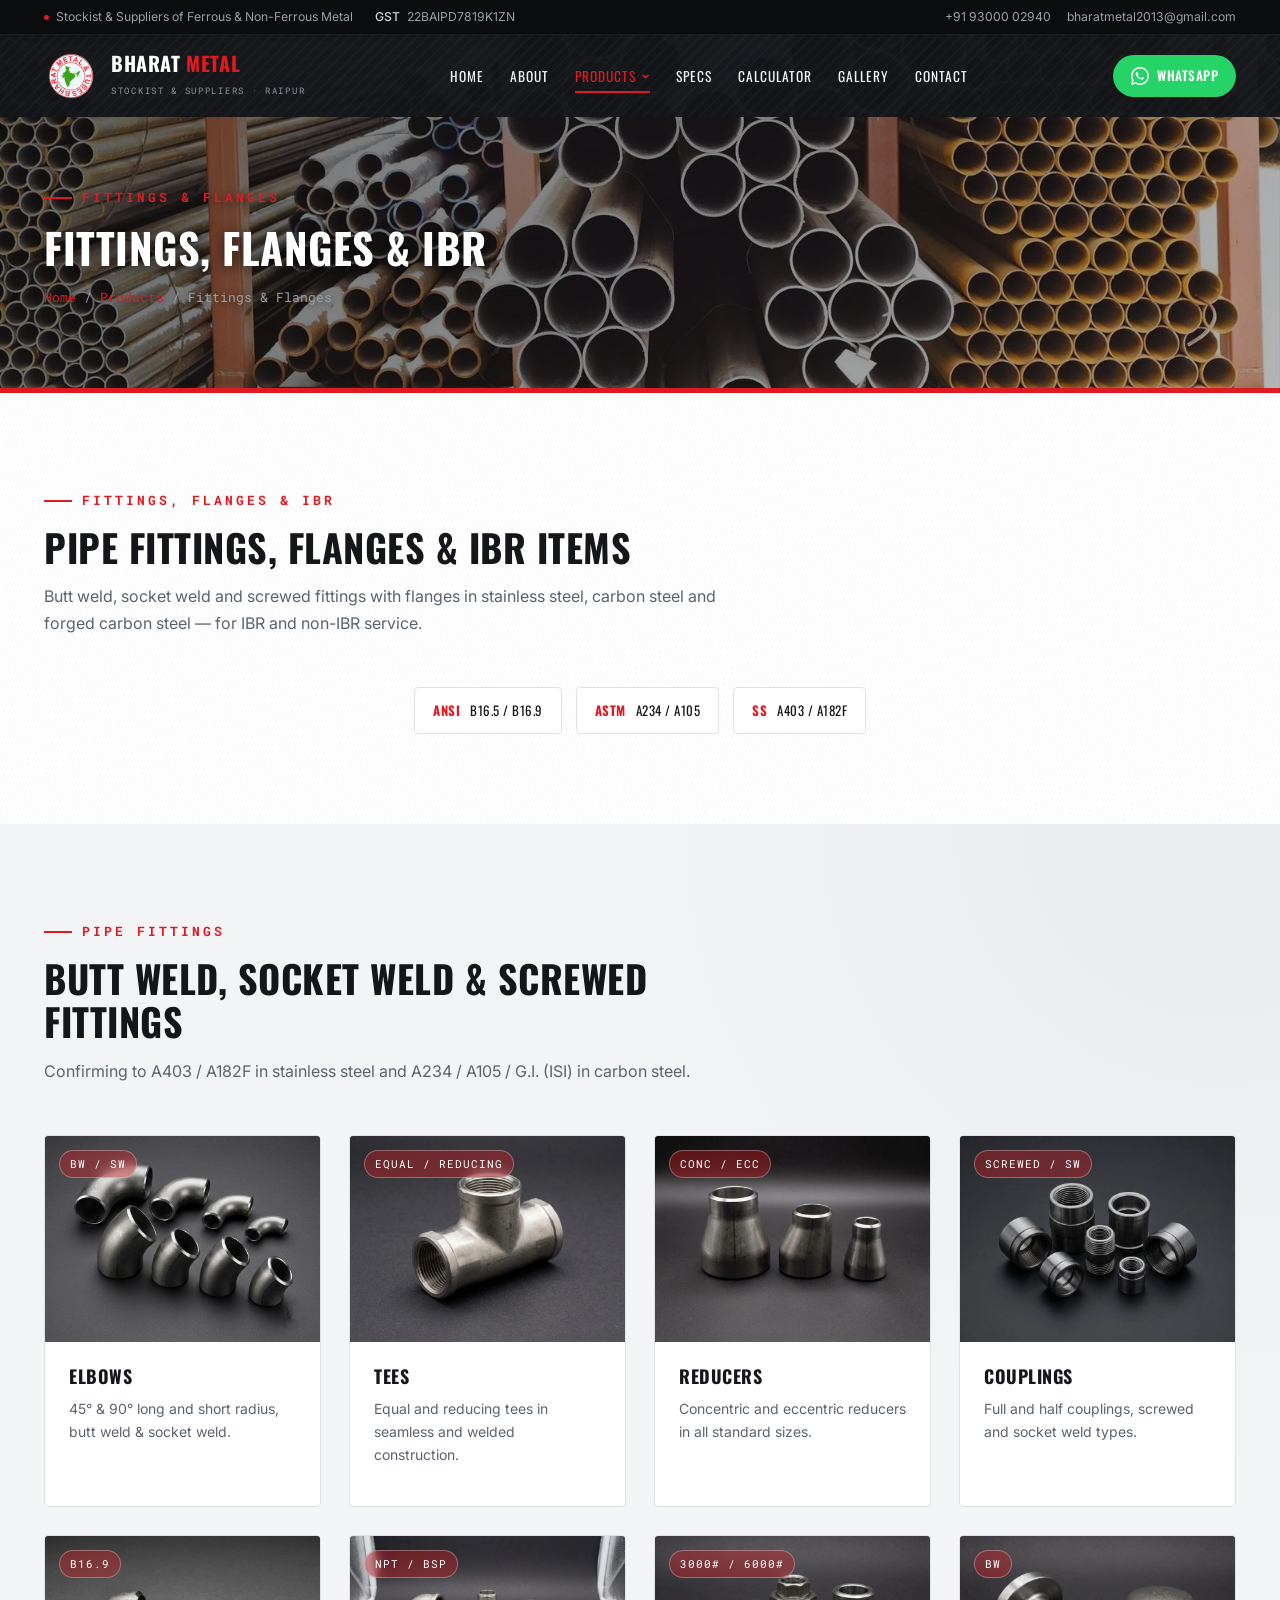
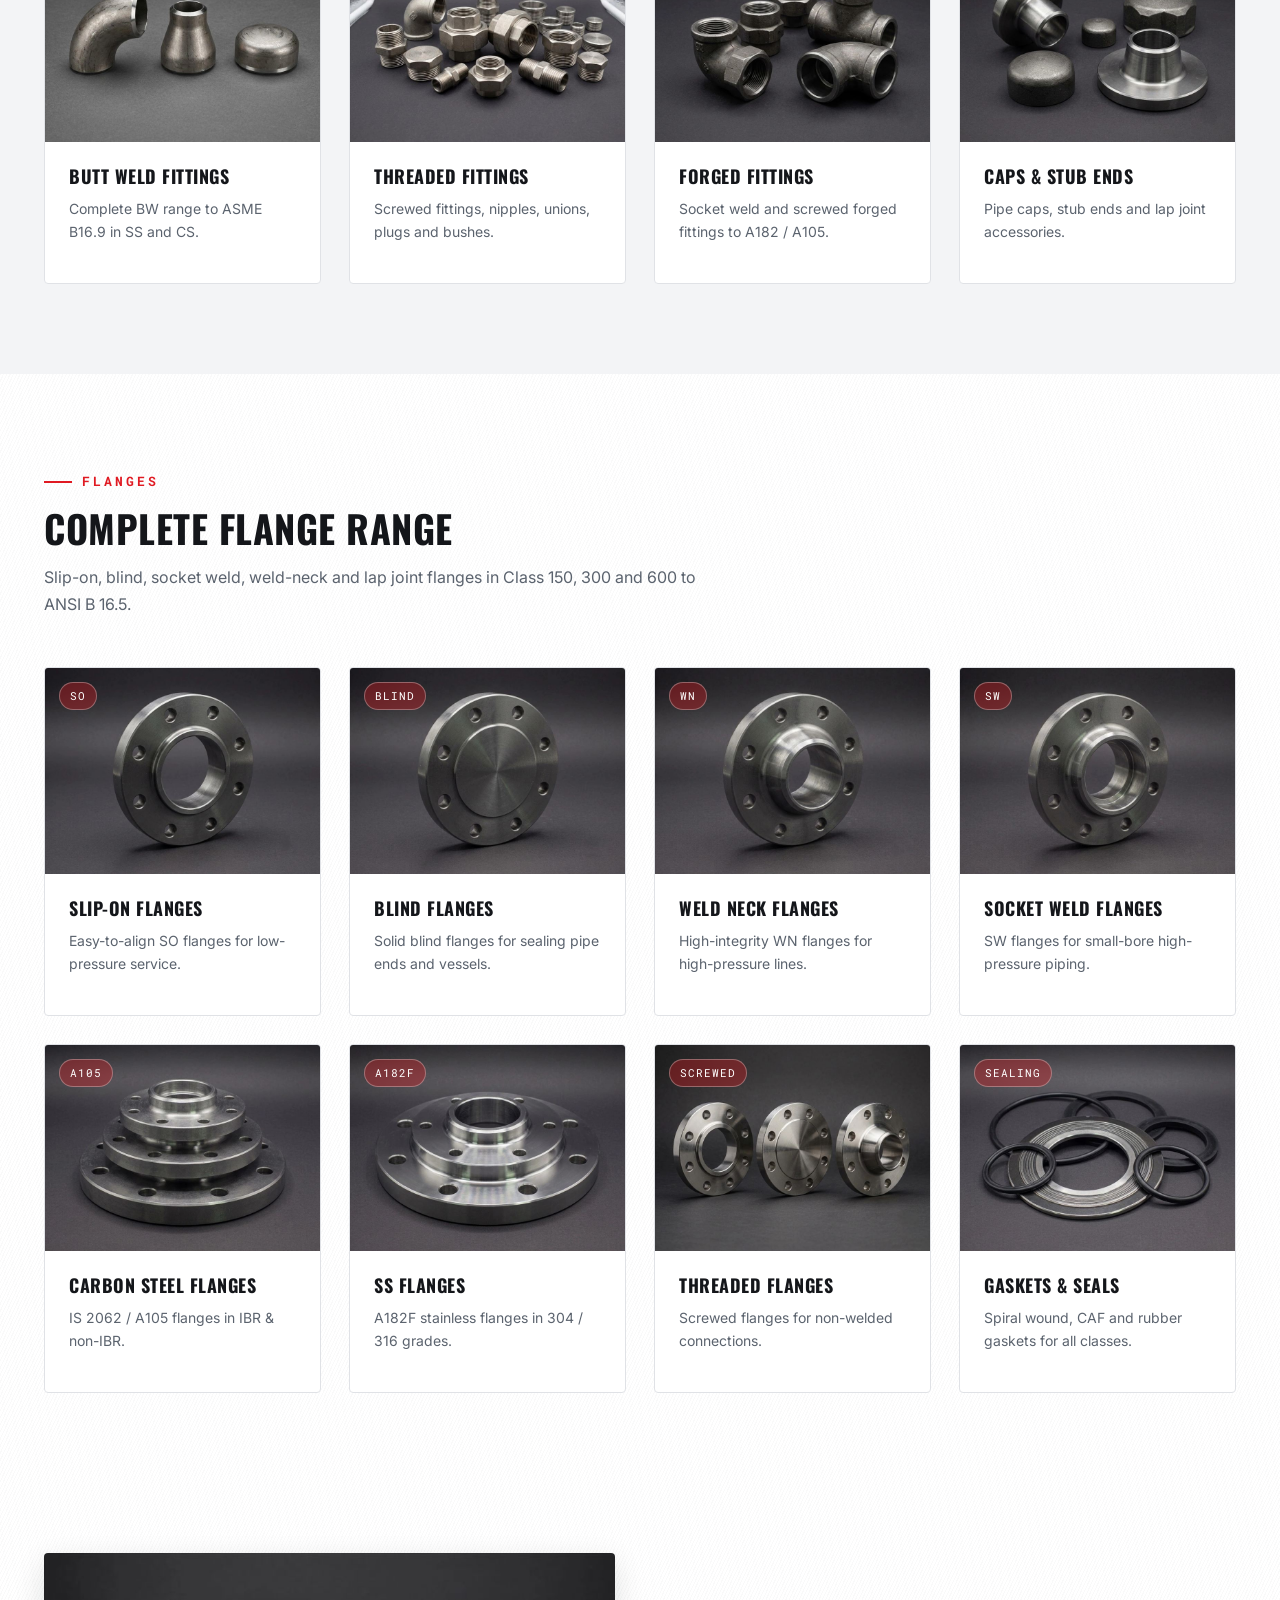
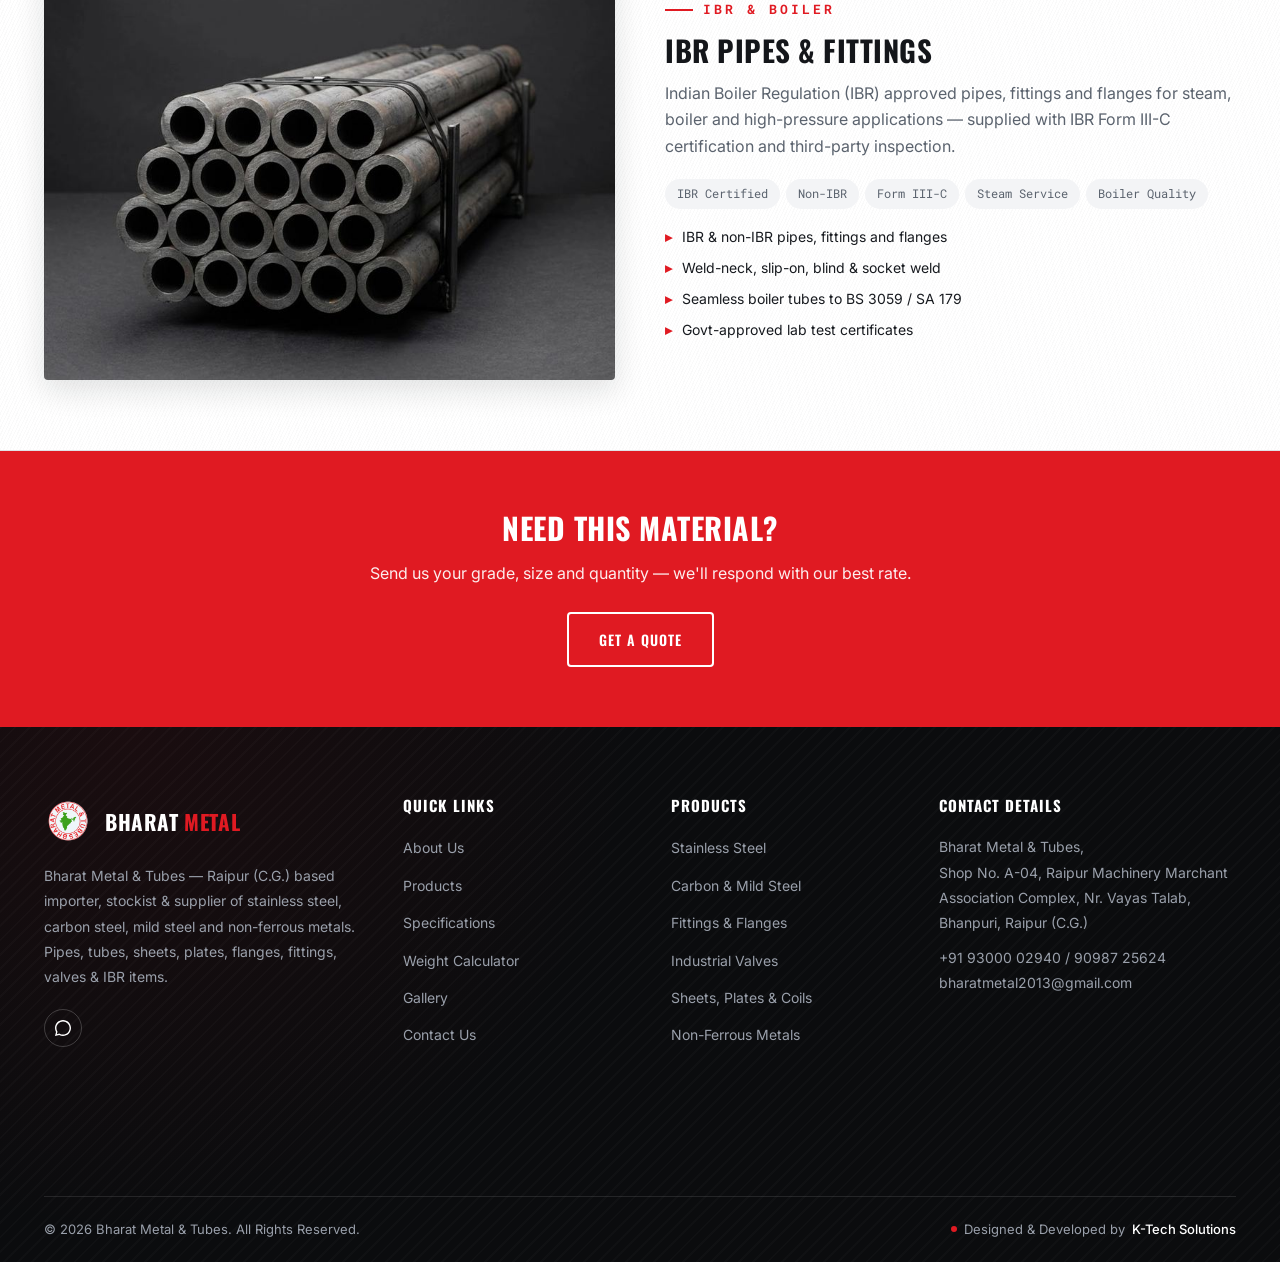
<file: fittings-flanges.html>
<!DOCTYPE html>
<html lang="en">
<head>
<meta charset="UTF-8">
<meta name="viewport" content="width=device-width, initial-scale=1.0">
<title>Pipe Fittings, Flanges &amp; IBR Items | Bharat Metal &amp; Tubes — Raipur</title>
<meta name="description" content="Butt weld, socket weld and screwed pipe fittings, slip-on, blind, weld-neck and socket weld flanges to ANSI B16.5, plus IBR approved pipes and fittings. SS A403/A182F and CS A234/A105.">
<meta name="keywords" content="pipe fittings Raipur, flanges supplier, IBR pipe fitting, weld neck flange, butt weld elbow tee">

<!-- ============ CANONICAL + SOCIAL SHARE PREVIEW ============ -->
<link rel="canonical" href="https://bharatmetalandtubes.com/fittings-flanges.html">
<meta property="og:type" content="website">
<meta property="og:site_name" content="Bharat Metal &amp; Tubes">
<meta property="og:locale" content="en_IN">
<meta property="og:url" content="https://bharatmetalandtubes.com/fittings-flanges.html">
<meta property="og:title" content="Pipe Fittings, Flanges &amp; IBR Items | Bharat Metal &amp; Tubes — Raipur">
<meta property="og:description" content="Butt weld, socket weld and screwed pipe fittings, slip-on, blind, weld-neck and socket weld flanges to ANSI B16.5, plus IBR approved pipes and fittings. SS A403/A182F and CS A234/A105.">
<meta property="og:image" content="https://bharatmetalandtubes.com/images/og-cover.jpg?v=2">
<meta property="og:image:width" content="1200">
<meta property="og:image:height" content="630">
<meta property="og:image:alt" content="Bharat Metal &amp; Tubes — ferrous and non-ferrous metal supplier, Bhanpuri, Raipur">
<meta name="twitter:card" content="summary_large_image">
<meta name="twitter:title" content="Pipe Fittings, Flanges &amp; IBR Items | Bharat Metal &amp; Tubes — Raipur">
<meta name="twitter:description" content="Butt weld, socket weld and screwed pipe fittings, slip-on, blind, weld-neck and socket weld flanges to ANSI B16.5, plus IBR approved pipes and fittings. SS A403/A182F and CS A234/A105.">
<meta name="twitter:image" content="https://bharatmetalandtubes.com/images/og-cover.jpg?v=2">
<link rel="preload" as="image" href="images/Hero%20Stockyardnew.jpg" fetchpriority="high">
<link rel="preconnect" href="https://fonts.googleapis.com">
<link rel="preconnect" href="https://fonts.gstatic.com" crossorigin>
<link rel="preload" as="style" href="https://fonts.googleapis.com/css2?family=Archivo:wght@600;700&family=Oswald:wght@400;500;600;700&family=Inter:wght@400;500;600;700&family=Roboto+Mono:wght@400;500;700&display=swap">
<link rel="stylesheet" href="https://fonts.googleapis.com/css2?family=Archivo:wght@600;700&family=Oswald:wght@400;500;600;700&family=Inter:wght@400;500;600;700&family=Roboto+Mono:wght@400;500;700&display=swap" media="print" onload="this.media='all'">
<noscript><link rel="stylesheet" href="https://fonts.googleapis.com/css2?family=Archivo:wght@600;700&family=Oswald:wght@400;500;600;700&family=Inter:wght@400;500;600;700&family=Roboto+Mono:wght@400;500;700&display=swap"></noscript>
<link rel="icon" href="/favicon.ico" sizes="any">
<link rel="icon" type="image/png" sizes="192x192" href="images/favicon-192.png">
<link rel="apple-touch-icon" href="images/apple-touch-icon.png">
<link rel="stylesheet" href="css/style.css?v=32">
</head>
<body>
  <div class="preloader" id="preloader">
    <div class="pl-mark">Bharat Metal</div>
    <div class="pl-tag">Stockist &amp; Suppliers &middot; Ferrous &amp; Non-Ferrous Metal</div>
    <div class="pl-line"><span id="plBar"></span></div>
  </div>
  <script>
  (function(){
    var pl = document.getElementById('preloader'); if(!pl) return;
    var root = document.documentElement;
    root.classList.add('pl-lock');
    var bar = document.getElementById('plBar'), t0 = Date.now(), done = false;
    var reduce = window.matchMedia('(prefers-reduced-motion: reduce)').matches;
    setTimeout(function(){ if(bar) bar.style.width = '55%'; }, 60);
    function finish(){
      if(done) return; done = true;
      if(bar) bar.style.width = '100%';
      setTimeout(function(){
        pl.classList.add('pl-hide');
        root.classList.remove('pl-lock');
        setTimeout(function(){ if(pl.parentNode) pl.parentNode.removeChild(pl); }, reduce ? 0 : 500);
      }, Math.max(0, 350 - (Date.now() - t0)));
    }
    if (document.readyState === 'loading') {
      document.addEventListener('DOMContentLoaded', finish);
    } else { finish(); }
    setTimeout(finish, 1500);
  })();
  </script>

  <nav class="navbar">
    <div class="topbar">
      <div class="topbar-inner">
        <div class="topbar-left">
          <span><i class="tb-dot"></i> Stockist &amp; Suppliers of Ferrous &amp; Non-Ferrous Metal</span>
          <span class="tb-hide"><b>GST</b> 22BAIPD7819K1ZN</span>
        </div>
        <div class="topbar-right">
          <a href="tel:+919300002940">+91 93000 02940</a>
          <a href="mailto:bharatmetal2013@gmail.com">bharatmetal2013@gmail.com</a>
        </div>
      </div>
    </div>
    <div class="nav-inner">
      <a href="index.html" class="logo">
        <div class="logo-mark"><img width="160" height="160" src="images/logo-160.png" alt="Bharat Metal &amp; Tubes logo"></div>
        <div>
          <span class="logo-text">Bharat <span>Metal</span></span>
          <span class="logo-sub">Stockist &amp; Suppliers &middot; Raipur</span>
        </div>
      </a>
      <div class="nav-links">
        <div class="nav-drawer-head">
          <span class="ndh-t">Menu<small>Bharat Metal &amp; Tubes</small></span>
          <button class="drawer-close" type="button" aria-label="Close menu">&times;</button>
        </div>
        <a href="index.html">Home</a>
        <a href="about.html">About</a>
        <div class="nav-item-dropdown">
          <a href="products.html" class="active">Products <svg class="nav-caret" viewBox="0 0 12 12" fill="none" stroke="currentColor" stroke-width="2" stroke-linecap="round" stroke-linejoin="round"><path d="M2.5 4.5l3.5 3 3.5-3"/></svg></a>
          <div class="nav-dropdown">
            <a href="ss-products.html">Stainless Steel</a>
            <a href="cs-ms-products.html">Carbon &amp; Mild Steel</a>
            <a href="fittings-flanges.html">Fittings &amp; Flanges</a>
            <a href="fittings-flanges.html#ibr">IBR &amp; Boiler Items</a>
            <a href="valves.html">Industrial Valves</a>
            <a href="sheets-plates.html">Sheets, Plates &amp; Coils</a>
            <a href="non-ferrous.html">Non-Ferrous Metals</a>
            <a href="other-products.html">Other Products</a>
          </div>
        </div>
        <a href="specifications.html">Specs</a>
        <a href="weight-calculator.html">Calculator</a>
        <a href="gallery.html">Gallery</a>
        <a href="contact.html">Contact</a>
        <div class="drawer-foot">
          <p>Talk to us</p>
          <a class="dcall" href="tel:+919300002940">Call +91 93000 02940</a>
        </div>
      </div>
      <div class="nav-cta">
        <a href="https://wa.me/919300002940" class="whatsapp-btn" target="_blank" rel="noopener" aria-label="Chat with us on WhatsApp">
          <span class="wa-icon"><svg viewBox="0 0 32 32" fill="currentColor" xmlns="http://www.w3.org/2000/svg" aria-hidden="true" focusable="false"><path d="M16 0C7.16 0 0 7.16 0 16c0 2.82.74 5.46 2.03 7.76L0 32l8.46-2.2A15.9 15.9 0 0 0 16 32c8.84 0 16-7.16 16-16S24.84 0 16 0zm0 29.2c-2.46 0-4.78-.65-6.8-1.78l-.49-.28-5.04 1.3 1.34-4.9-.32-.5A13.18 13.18 0 0 1 2.8 16C2.8 8.71 8.71 2.8 16 2.8S29.2 8.71 29.2 16 23.29 29.2 16 29.2zm7.27-9.85c-.4-.2-2.36-1.16-2.72-1.3-.36-.13-.63-.2-.9.2-.27.4-1.03 1.3-1.27 1.56-.23.27-.46.3-.86.1-2.32-1.16-3.84-2.07-5.37-4.7-.4-.7.4-.65 1.15-2.16.13-.27.06-.5-.07-.7-.13-.2-.83-2-1.13-2.73-.3-.73-.6-.63-.83-.64-.21-.01-.46-.01-.7-.01-.24 0-.63.1-.96.46-.33.36-1.26 1.23-1.26 3 0 1.76 1.29 3.47 1.46 3.71.18.24 2.51 3.83 6.08 5.22 3.57 1.4 3.57.93 4.21.87.64-.06 2.36-.96 2.69-1.9.33-.93.33-1.73.23-1.9-.1-.16-.36-.26-.76-.46z"/></svg></span><span class="wa-text">WhatsApp</span>
        </a>
        <button class="menu-toggle" aria-label="Open menu" aria-expanded="false"><span></span><span></span><span></span></button>
      </div>
    </div>
  </nav>

  <main id="main-content">
  <div class="nav-overlay"></div>

  <header class="page-header">
    <div class="container reveal in">
      <span class="eyebrow">Fittings &amp; Flanges</span>
      <h1>Fittings, Flanges &amp; IBR</h1>
      <div class="breadcrumb"><a href="index.html">Home</a> / <a href="products.html">Products</a> / Fittings &amp; Flanges</div>
    </div>
  </header>
  <div class="red-divider"></div>
  <section class="section">
    <div class="container">
      <div class="section-head reveal">
        <span class="eyebrow">Fittings, Flanges &amp; IBR</span>
        <h2>Pipe Fittings, Flanges &amp; IBR Items</h2>
        <p>Butt weld, socket weld and screwed fittings with flanges in stainless steel, carbon steel and forged carbon steel — for IBR and non-IBR service.</p>
      </div><div class="badge-row center" style="justify-content:center;margin-top:8px;"><span class="trust-badge"><b>ANSI</b> B16.5 / B16.9</span><span class="trust-badge"><b>ASTM</b> A234 / A105</span><span class="trust-badge"><b>SS</b> A403 / A182F</span></div>
    </div>
  </section>
  <section class="section section-fog">
    <div class="container">
      <div id="fittings"></div><div class="section-head reveal">
        <span class="eyebrow">Pipe Fittings</span>
        <h2>Butt Weld, Socket Weld &amp; Screwed Fittings</h2>
        <p>Confirming to A403 / A182F in stainless steel and A234 / A105 / G.I. (ISI) in carbon steel.</p>
      </div><div class="grid grid-4"><div class="card reveal"><div class="card-img"><span class="card-tag">BW / SW</span><img width="800" height="598" loading="lazy" src="images/Elbowsnew.jpg" alt="Elbows"></div><div class="card-body"><h3>Elbows</h3><p>45&deg; &amp; 90&deg; long and short radius, butt weld &amp; socket weld.</p></div></div><div class="card reveal"><div class="card-img"><span class="card-tag">Equal / Reducing</span><img width="800" height="598" loading="lazy" src="images/Teesnew.jpg" alt="Tees"></div><div class="card-body"><h3>Tees</h3><p>Equal and reducing tees in seamless and welded construction.</p></div></div><div class="card reveal"><div class="card-img"><span class="card-tag">Conc / Ecc</span><img width="800" height="598" loading="lazy" src="images/Reducersnew.jpg" alt="Reducers"></div><div class="card-body"><h3>Reducers</h3><p>Concentric and eccentric reducers in all standard sizes.</p></div></div><div class="card reveal"><div class="card-img"><span class="card-tag">Screwed / SW</span><img width="800" height="598" loading="lazy" src="images/Couplingsnew.jpg" alt="Couplings"></div><div class="card-body"><h3>Couplings</h3><p>Full and half couplings, screwed and socket weld types.</p></div></div><div class="card reveal"><div class="card-img"><span class="card-tag">B16.9</span><img width="800" height="598" loading="lazy" src="images/Butt Weld Fittingsnew.jpg" alt="Butt Weld Fittings"></div><div class="card-body"><h3>Butt Weld Fittings</h3><p>Complete BW range to ASME B16.9 in SS and CS.</p></div></div><div class="card reveal"><div class="card-img"><span class="card-tag">NPT / BSP</span><img width="800" height="598" loading="lazy" src="images/Threaded Fittingsnew.jpg" alt="Threaded Fittings"></div><div class="card-body"><h3>Threaded Fittings</h3><p>Screwed fittings, nipples, unions, plugs and bushes.</p></div></div><div class="card reveal"><div class="card-img"><span class="card-tag">3000# / 6000#</span><img width="800" height="598" loading="lazy" src="images/Forged Fittingsnew.jpg" alt="Forged Fittings"></div><div class="card-body"><h3>Forged Fittings</h3><p>Socket weld and screwed forged fittings to A182 / A105.</p></div></div><div class="card reveal"><div class="card-img"><span class="card-tag">BW</span><img width="800" height="598" loading="lazy" src="images/Caps and Stub Endsnew.jpg" alt="Caps &amp; Stub Ends"></div><div class="card-body"><h3>Caps &amp; Stub Ends</h3><p>Pipe caps, stub ends and lap joint accessories.</p></div></div></div>
    </div>
  </section>
  <section class="section">
    <div class="container">
      <div id="flanges"></div><div class="section-head reveal">
        <span class="eyebrow">Flanges</span>
        <h2>Complete Flange Range</h2>
        <p>Slip-on, blind, socket weld, weld-neck and lap joint flanges in Class 150, 300 and 600 to ANSI B 16.5.</p>
      </div><div class="grid grid-4"><div class="card reveal"><div class="card-img"><span class="card-tag">SO</span><img width="800" height="598" loading="lazy" src="images/Slip-On Flangesnew.jpg" alt="Slip-On Flanges"></div><div class="card-body"><h3>Slip-On Flanges</h3><p>Easy-to-align SO flanges for low-pressure service.</p></div></div><div class="card reveal"><div class="card-img"><span class="card-tag">Blind</span><img width="800" height="598" loading="lazy" src="images/Blind Flangesnew.jpg" alt="Blind Flanges"></div><div class="card-body"><h3>Blind Flanges</h3><p>Solid blind flanges for sealing pipe ends and vessels.</p></div></div><div class="card reveal"><div class="card-img"><span class="card-tag">WN</span><img width="800" height="598" loading="lazy" src="images/Weld Neck Flangesnew.jpg" alt="Weld Neck Flanges"></div><div class="card-body"><h3>Weld Neck Flanges</h3><p>High-integrity WN flanges for high-pressure lines.</p></div></div><div class="card reveal"><div class="card-img"><span class="card-tag">SW</span><img width="800" height="598" loading="lazy" src="images/Socket Weld Flangesnew.jpg" alt="Socket Weld Flanges"></div><div class="card-body"><h3>Socket Weld Flanges</h3><p>SW flanges for small-bore high-pressure piping.</p></div></div><div class="card reveal"><div class="card-img"><span class="card-tag">A105</span><img width="800" height="598" loading="lazy" src="images/Carbon Steel Flangesnew.jpg" alt="Carbon Steel Flanges"></div><div class="card-body"><h3>Carbon Steel Flanges</h3><p>IS 2062 / A105 flanges in IBR &amp; non-IBR.</p></div></div><div class="card reveal"><div class="card-img"><span class="card-tag">A182F</span><img width="800" height="598" loading="lazy" src="images/SS Flangesnew.jpg" alt="SS Flanges"></div><div class="card-body"><h3>SS Flanges</h3><p>A182F stainless flanges in 304 / 316 grades.</p></div></div><div class="card reveal"><div class="card-img"><span class="card-tag">Screwed</span><img width="800" height="598" loading="lazy" src="images/Flanges mainnew.jpg" alt="Threaded Flanges"></div><div class="card-body"><h3>Threaded Flanges</h3><p>Screwed flanges for non-welded connections.</p></div></div><div class="card reveal"><div class="card-img"><span class="card-tag">Sealing</span><img width="800" height="598" loading="lazy" src="images/Gaskets and Sealsnew.jpg" alt="Gaskets &amp; Seals"></div><div class="card-body"><h3>Gaskets &amp; Seals</h3><p>Spiral wound, CAF and rubber gaskets for all classes.</p></div></div></div>
    </div>
  </section>

  <section class="product-detail" id="ibr">
    <div class="container">
      <div class="pd-grid" style="align-items:center;">
        <img width="800" height="598" class="reveal" loading="lazy" src="images/Carbon Steel (C.S.) Pipesnew.jpg" alt="IBR Pipes and Fittings"><div class="reveal">
          <span class="eyebrow">IBR &amp; Boiler</span>
          <h2 style="margin-top:12px;font-size:29px;">IBR Pipes &amp; Fittings</h2>
          <p style="margin-top:14px;color:var(--steel);">Indian Boiler Regulation (IBR) approved pipes, fittings and flanges for steam, boiler and high-pressure applications — supplied with IBR Form III-C certification and third-party inspection.</p>
          <div style="margin-top:16px;"><span class="tag-pill">IBR Certified</span><span class="tag-pill">Non-IBR</span><span class="tag-pill">Form III-C</span><span class="tag-pill">Steam Service</span><span class="tag-pill">Boiler Quality</span></div>
          <ul class="app-list"><li>IBR &amp; non-IBR pipes, fittings and flanges</li><li>Weld-neck, slip-on, blind &amp; socket weld</li><li>Seamless boiler tubes to BS 3059 / SA 179</li><li>Govt-approved lab test certificates</li></ul>
        </div>
      </div>
    </div>
  </section>

  <section class="cta-banner">
    <div class="container">
      <h2>Need This Material?</h2>
      <p>Send us your grade, size and quantity — we'll respond with our best rate.</p>
      <a href="contact.html" class="btn btn-outline">Get a Quote</a>
    </div>
  </section>

  </main>

  <footer class="footer">
    <div class="container">
      <div class="footer-grid">
        <div>
          <a href="index.html" class="logo" style="margin-bottom:18px;display:inline-flex;">
            <div class="logo-mark"><img width="160" height="160" src="images/logo-160.png" alt="Bharat Metal &amp; Tubes logo"></div>
            <span class="logo-text">Bharat <span>Metal</span></span>
          </a>
          <p>Bharat Metal &amp; Tubes — Raipur (C.G.) based importer, stockist &amp; supplier of stainless steel, carbon steel, mild steel and non-ferrous metals. Pipes, tubes, sheets, plates, flanges, fittings, valves &amp; IBR items.</p>
          <div class="footer-social">
            <a href="https://wa.me/919300002940" aria-label="WhatsApp"><svg viewBox="0 0 32 32" fill="currentColor" width="16" height="16"><path d="M16 0C7.16 0 0 7.16 0 16c0 2.82.74 5.46 2.03 7.76L0 32l8.46-2.2A15.9 15.9 0 0 0 16 32c8.84 0 16-7.16 16-16S24.84 0 16 0zm0 29.2c-2.46 0-4.78-.65-6.8-1.78l-.49-.28-5.04 1.3 1.34-4.9-.32-.5A13.18 13.18 0 0 1 2.8 16C2.8 8.71 8.71 2.8 16 2.8S29.2 8.71 29.2 16 23.29 29.2 16 29.2z"/></svg></a>
          </div>
        </div>
        <div>
          <h3>Quick Links</h3>
          <ul>
            <li><a href="about.html">About Us</a></li>
            <li><a href="products.html">Products</a></li>
            <li><a href="specifications.html">Specifications</a></li>
            <li><a href="weight-calculator.html">Weight Calculator</a></li>
            <li><a href="gallery.html">Gallery</a></li>
            <li><a href="contact.html">Contact Us</a></li>
          </ul>
        </div>
        <div>
          <h3>Products</h3>
          <ul>
            <li><a href="ss-products.html">Stainless Steel</a></li>
            <li><a href="cs-ms-products.html">Carbon &amp; Mild Steel</a></li>
            <li><a href="fittings-flanges.html">Fittings &amp; Flanges</a></li>
            <li><a href="valves.html">Industrial Valves</a></li>
            <li><a href="sheets-plates.html">Sheets, Plates &amp; Coils</a></li>
            <li><a href="non-ferrous.html">Non-Ferrous Metals</a></li>
          </ul>
        </div>
        <div>
          <h3>Contact Details</h3>
          <p>Bharat Metal &amp; Tubes,<br>Shop No. A-04, Raipur Machinery Marchant Association Complex, Nr. Vayas Talab, Bhanpuri, Raipur (C.G.)</p>
          <p style="margin-top:10px;">+91 93000 02940 / 90987 25624<br>bharatmetal2013@gmail.com</p>
          <iframe class="map-frame" src="https://www.google.com/maps?q=Bhanpuri%2C+Raipur%2C+Chhattisgarh%2C+India&amp;output=embed" height="150" loading="lazy" referrerpolicy="no-referrer-when-downgrade" allowfullscreen title="Bharat Metal &amp; Tubes location, Bhanpuri, Raipur"></iframe>
        </div>
      </div>
      <div class="footer-bottom">
        <span>&copy; 2026 Bharat Metal &amp; Tubes. All Rights Reserved.</span>
        <span class="credit"><i class="kt-spark"></i>Designed &amp; Developed by <a href="https://karandesai8044-lang.github.io/" target="_blank" rel="noopener" title="Karan Desai — Full-Stack Web Developer, K Tech Solutions">K-Tech Solutions</a></span>
      </div>
    </div>
  </footer>
  <div class="send-modal" id="sendModal" role="dialog" aria-modal="true" aria-labelledby="sendTitle">
    <div class="send-box">
      <div class="send-head">
        <button class="send-close" type="button" aria-label="Close">&times;</button>
        <h3 id="sendTitle">Almost done</h3>
        <p>Your enquiry is ready and already written out. Just pick how you'd like to send it.</p>
      </div>
      <div class="send-opts">
        <button class="send-opt" type="button" data-send="whatsapp">
          <span class="so-ic so-wa"><svg viewBox="0 0 32 32" fill="currentColor"><path d="M16 0C7.16 0 0 7.16 0 16c0 2.82.74 5.46 2.03 7.76L0 32l8.46-2.2A15.9 15.9 0 0 0 16 32c8.84 0 16-7.16 16-16S24.84 0 16 0zm0 29.2c-2.46 0-4.78-.65-6.8-1.78l-.49-.28-5.04 1.3 1.34-4.9-.32-.5A13.18 13.18 0 0 1 2.8 16C2.8 8.71 8.71 2.8 16 2.8S29.2 8.71 29.2 16 23.29 29.2 16 29.2z"/></svg></span>
          <span class="so-tx"><b>Send on WhatsApp</b><small>Fastest reply &middot; opens ready to send</small></span>
        </button>
        <button class="send-opt" type="button" data-send="gmail">
          <span class="so-ic so-mail"><svg viewBox="0 0 24 24" fill="none" stroke="currentColor" stroke-width="2" stroke-linecap="round" stroke-linejoin="round"><path d="M4 4h16c1.1 0 2 .9 2 2v12c0 1.1-.9 2-2 2H4c-1.1 0-2-.9-2-2V6c0-1.1.9-2 2-2z"/><polyline points="22,6 12,13 2,6"/></svg></span>
          <span class="so-tx"><b>Send via Gmail</b><small>Opens in your browser &middot; no mail app needed</small></span>
        </button>
        <button class="send-opt" type="button" data-send="email">
          <span class="so-ic so-app"><svg viewBox="0 0 24 24" fill="none" stroke="currentColor" stroke-width="2" stroke-linecap="round" stroke-linejoin="round"><rect x="2" y="4" width="20" height="16" rx="2"/><path d="M2 8l10 6 10-6"/></svg></span>
          <span class="so-tx"><b>Open in my email app</b><small>Outlook, Mail or your default app</small></span>
        </button>
        <button class="send-opt" type="button" data-send="copy">
          <span class="so-ic so-copy"><svg viewBox="0 0 24 24" fill="none" stroke="currentColor" stroke-width="2" stroke-linecap="round" stroke-linejoin="round"><rect x="9" y="9" width="13" height="13" rx="2"/><path d="M5 15H4a2 2 0 0 1-2-2V4a2 2 0 0 1 2-2h9a2 2 0 0 1 2 2v1"/></svg></span>
          <span class="so-tx"><b>Copy the details</b><small>Paste it wherever you like</small></span>
        </button>
      </div>
      <p class="send-note">Nothing is sent automatically &mdash; you always press send yourself.<br>We usually reply within a few working hours.</p>
    </div>
  </div>
  <script src="js/script.js?v=11"></script>
</body>
</html>
</file>
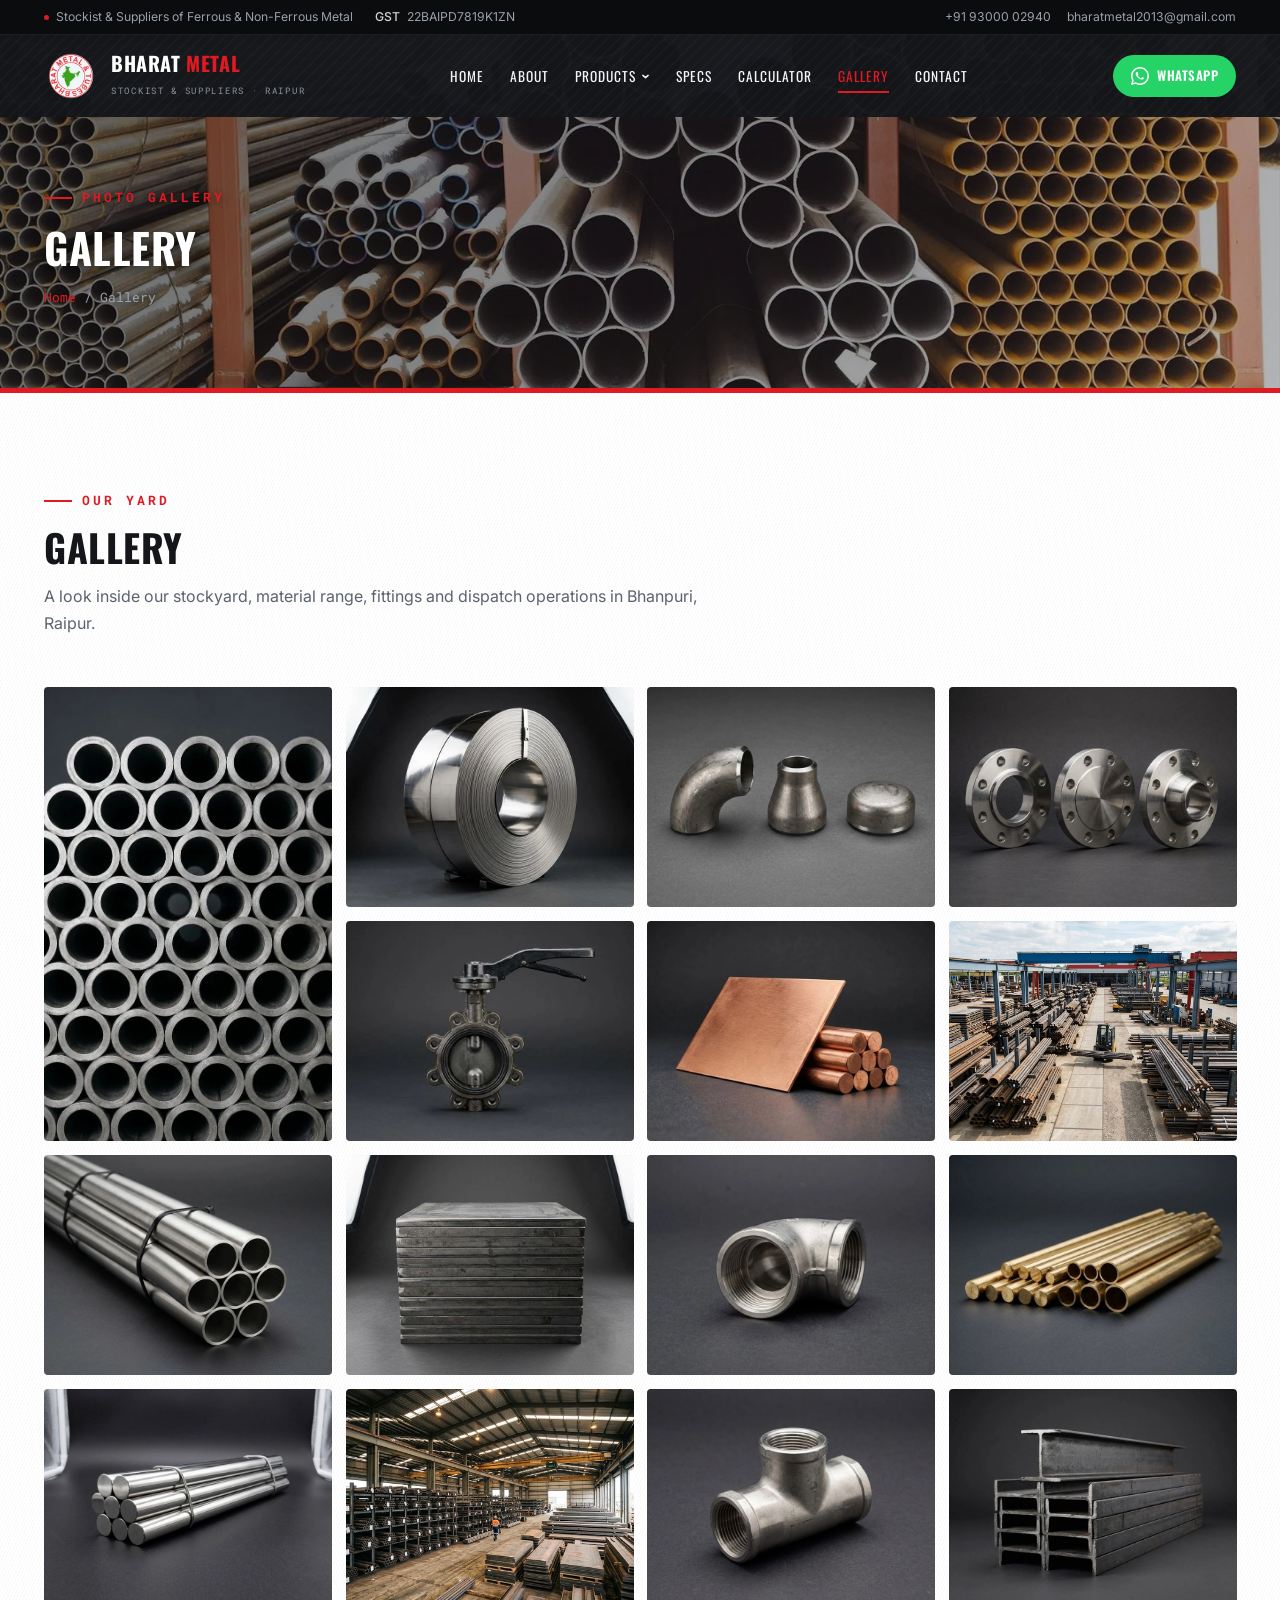
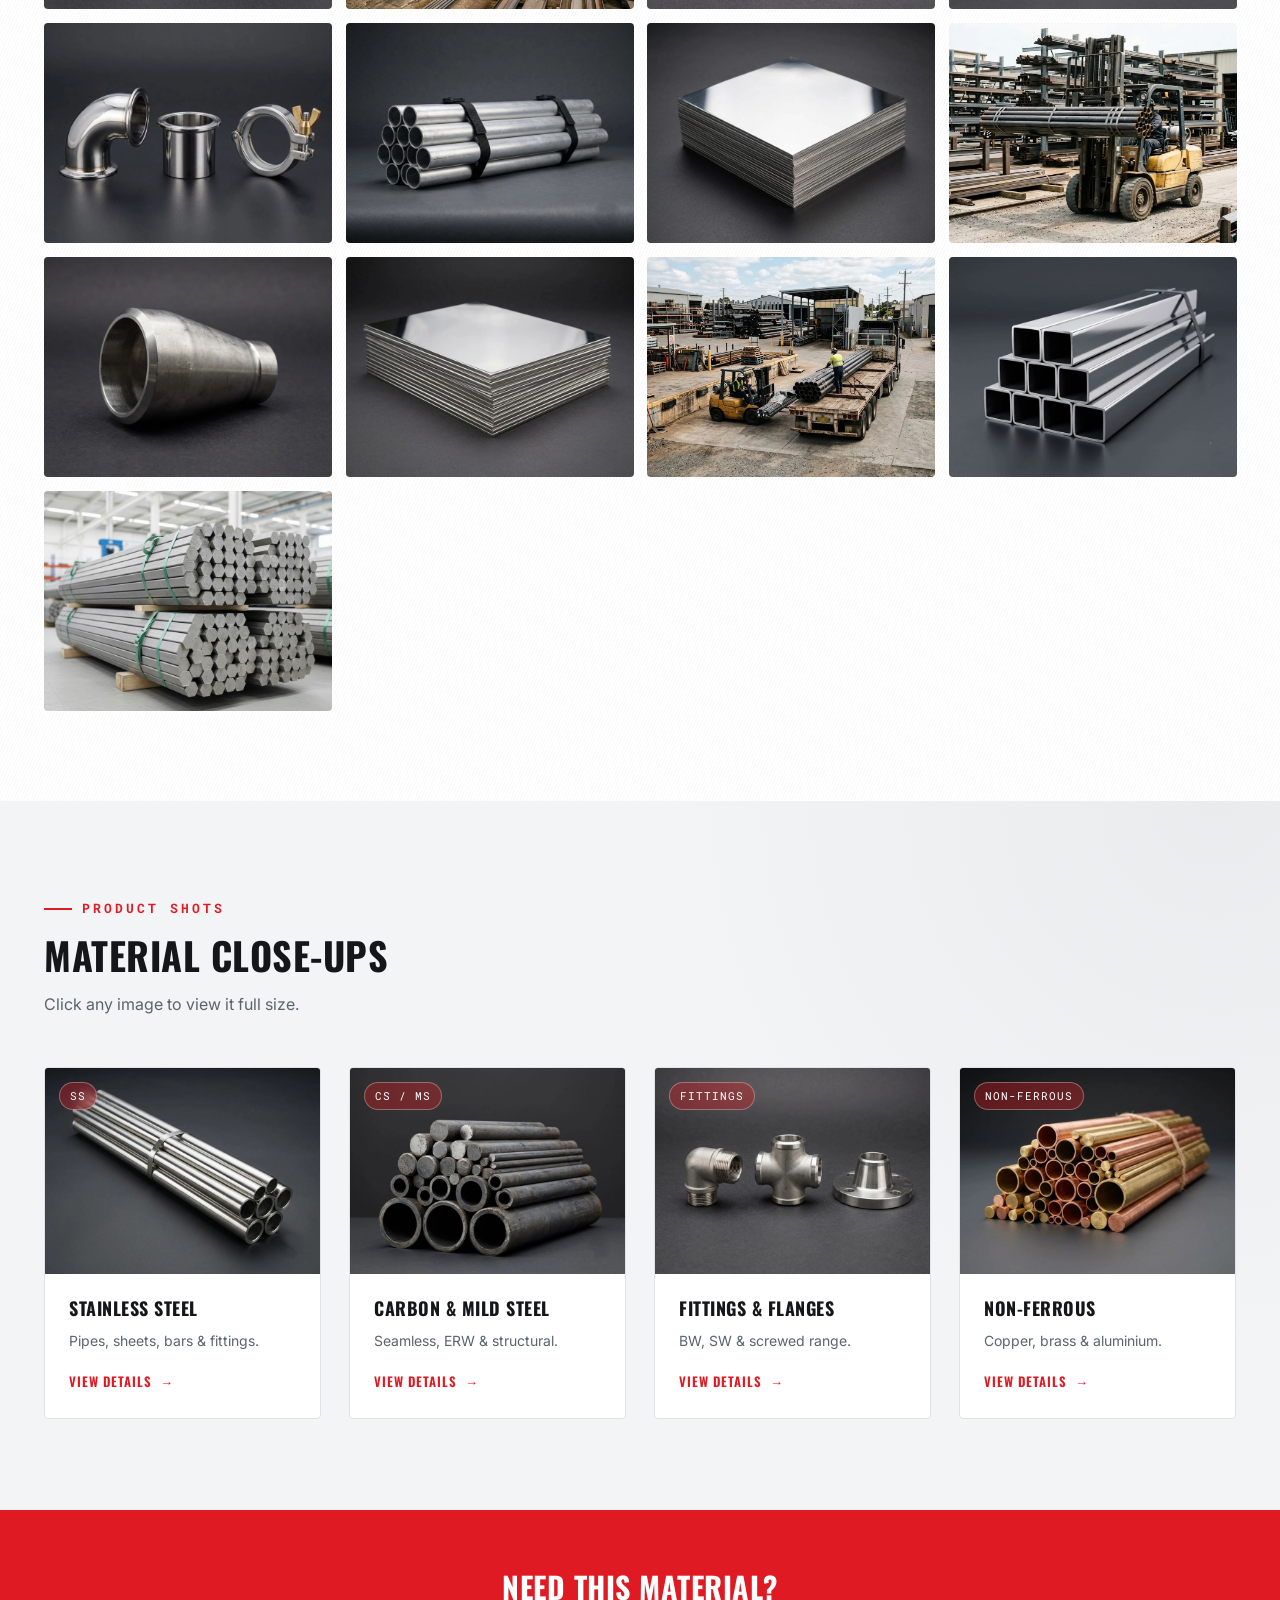
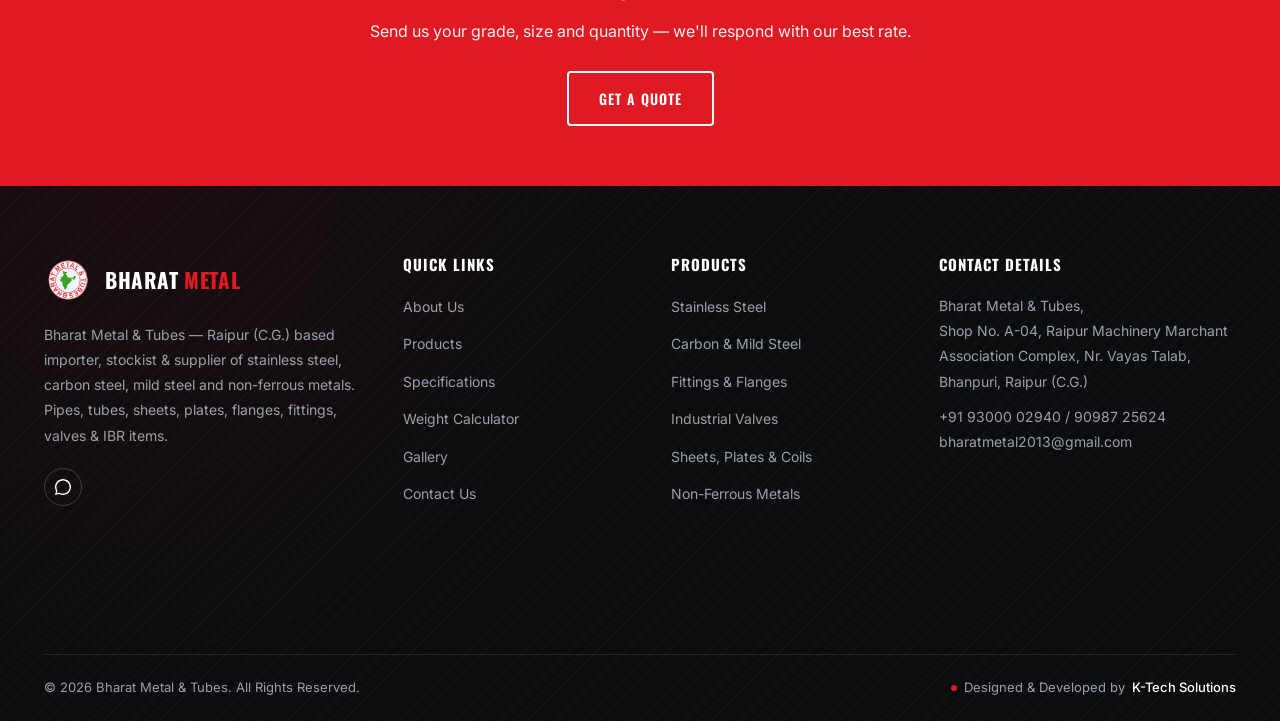
<file: gallery.html>
<!DOCTYPE html>
<html lang="en">
<head>
<meta charset="UTF-8">
<meta name="viewport" content="width=device-width, initial-scale=1.0">
<title>Gallery | Bharat Metal &amp; Tubes — Stockyard &amp; Material Range</title>
<meta name="description" content="Photo gallery of Bharat Metal &amp; Tubes stockyard in Bhanpuri, Raipur — stainless steel pipes, coils, flanges, fittings, valves, plates, structural steel and non-ferrous materials.">
<meta name="keywords" content="Bharat Metal Tubes gallery, steel stockyard Raipur, pipe fitting photos">

<!-- ============ CANONICAL + SOCIAL SHARE PREVIEW ============ -->
<link rel="canonical" href="https://bharatmetalandtubes.com/gallery.html">
<meta property="og:type" content="website">
<meta property="og:site_name" content="Bharat Metal &amp; Tubes">
<meta property="og:locale" content="en_IN">
<meta property="og:url" content="https://bharatmetalandtubes.com/gallery.html">
<meta property="og:title" content="Gallery | Bharat Metal &amp; Tubes — Stockyard &amp; Material Range">
<meta property="og:description" content="Photo gallery of Bharat Metal &amp; Tubes stockyard in Bhanpuri, Raipur — stainless steel pipes, coils, flanges, fittings, valves, plates, structural steel and non-ferrous materials.">
<meta property="og:image" content="https://bharatmetalandtubes.com/images/og-cover.jpg?v=2">
<meta property="og:image:width" content="1200">
<meta property="og:image:height" content="630">
<meta property="og:image:alt" content="Bharat Metal &amp; Tubes — ferrous and non-ferrous metal supplier, Bhanpuri, Raipur">
<meta name="twitter:card" content="summary_large_image">
<meta name="twitter:title" content="Gallery | Bharat Metal &amp; Tubes — Stockyard &amp; Material Range">
<meta name="twitter:description" content="Photo gallery of Bharat Metal &amp; Tubes stockyard in Bhanpuri, Raipur — stainless steel pipes, coils, flanges, fittings, valves, plates, structural steel and non-ferrous materials.">
<meta name="twitter:image" content="https://bharatmetalandtubes.com/images/og-cover.jpg?v=2">
<link rel="preload" as="image" href="images/Hero%20Stockyardnew.jpg" fetchpriority="high">
<link rel="preconnect" href="https://fonts.googleapis.com">
<link rel="preconnect" href="https://fonts.gstatic.com" crossorigin>
<link rel="preload" as="style" href="https://fonts.googleapis.com/css2?family=Archivo:wght@600;700&family=Oswald:wght@400;500;600;700&family=Inter:wght@400;500;600;700&family=Roboto+Mono:wght@400;500;700&display=swap">
<link rel="stylesheet" href="https://fonts.googleapis.com/css2?family=Archivo:wght@600;700&family=Oswald:wght@400;500;600;700&family=Inter:wght@400;500;600;700&family=Roboto+Mono:wght@400;500;700&display=swap" media="print" onload="this.media='all'">
<noscript><link rel="stylesheet" href="https://fonts.googleapis.com/css2?family=Archivo:wght@600;700&family=Oswald:wght@400;500;600;700&family=Inter:wght@400;500;600;700&family=Roboto+Mono:wght@400;500;700&display=swap"></noscript>
<link rel="icon" href="/favicon.ico" sizes="any">
<link rel="icon" type="image/png" sizes="192x192" href="images/favicon-192.png">
<link rel="apple-touch-icon" href="images/apple-touch-icon.png">
<link rel="stylesheet" href="css/style.css?v=32">
</head>
<body>
  <div class="preloader" id="preloader">
    <div class="pl-mark">Bharat Metal</div>
    <div class="pl-tag">Stockist &amp; Suppliers &middot; Ferrous &amp; Non-Ferrous Metal</div>
    <div class="pl-line"><span id="plBar"></span></div>
  </div>
  <script>
  (function(){
    var pl = document.getElementById('preloader'); if(!pl) return;
    var root = document.documentElement;
    root.classList.add('pl-lock');
    var bar = document.getElementById('plBar'), t0 = Date.now(), done = false;
    var reduce = window.matchMedia('(prefers-reduced-motion: reduce)').matches;
    setTimeout(function(){ if(bar) bar.style.width = '55%'; }, 60);
    function finish(){
      if(done) return; done = true;
      if(bar) bar.style.width = '100%';
      setTimeout(function(){
        pl.classList.add('pl-hide');
        root.classList.remove('pl-lock');
        setTimeout(function(){ if(pl.parentNode) pl.parentNode.removeChild(pl); }, reduce ? 0 : 500);
      }, Math.max(0, 350 - (Date.now() - t0)));
    }
    if (document.readyState === 'loading') {
      document.addEventListener('DOMContentLoaded', finish);
    } else { finish(); }
    setTimeout(finish, 1500);
  })();
  </script>

  <nav class="navbar">
    <div class="topbar">
      <div class="topbar-inner">
        <div class="topbar-left">
          <span><i class="tb-dot"></i> Stockist &amp; Suppliers of Ferrous &amp; Non-Ferrous Metal</span>
          <span class="tb-hide"><b>GST</b> 22BAIPD7819K1ZN</span>
        </div>
        <div class="topbar-right">
          <a href="tel:+919300002940">+91 93000 02940</a>
          <a href="mailto:bharatmetal2013@gmail.com">bharatmetal2013@gmail.com</a>
        </div>
      </div>
    </div>
    <div class="nav-inner">
      <a href="index.html" class="logo">
        <div class="logo-mark"><img width="160" height="160" src="images/logo-160.png" alt="Bharat Metal &amp; Tubes logo"></div>
        <div>
          <span class="logo-text">Bharat <span>Metal</span></span>
          <span class="logo-sub">Stockist &amp; Suppliers &middot; Raipur</span>
        </div>
      </a>
      <div class="nav-links">
        <div class="nav-drawer-head">
          <span class="ndh-t">Menu<small>Bharat Metal &amp; Tubes</small></span>
          <button class="drawer-close" type="button" aria-label="Close menu">&times;</button>
        </div>
        <a href="index.html">Home</a>
        <a href="about.html">About</a>
        <div class="nav-item-dropdown">
          <a href="products.html">Products <svg class="nav-caret" viewBox="0 0 12 12" fill="none" stroke="currentColor" stroke-width="2" stroke-linecap="round" stroke-linejoin="round"><path d="M2.5 4.5l3.5 3 3.5-3"/></svg></a>
          <div class="nav-dropdown">
            <a href="ss-products.html">Stainless Steel</a>
            <a href="cs-ms-products.html">Carbon &amp; Mild Steel</a>
            <a href="fittings-flanges.html">Fittings &amp; Flanges</a>
            <a href="fittings-flanges.html#ibr">IBR &amp; Boiler Items</a>
            <a href="valves.html">Industrial Valves</a>
            <a href="sheets-plates.html">Sheets, Plates &amp; Coils</a>
            <a href="non-ferrous.html">Non-Ferrous Metals</a>
            <a href="other-products.html">Other Products</a>
          </div>
        </div>
        <a href="specifications.html">Specs</a>
        <a href="weight-calculator.html">Calculator</a>
        <a href="gallery.html" class="active">Gallery</a>
        <a href="contact.html">Contact</a>
        <div class="drawer-foot">
          <p>Talk to us</p>
          <a class="dcall" href="tel:+919300002940">Call +91 93000 02940</a>
        </div>
      </div>
      <div class="nav-cta">
        <a href="https://wa.me/919300002940" class="whatsapp-btn" target="_blank" rel="noopener" aria-label="Chat with us on WhatsApp">
          <span class="wa-icon"><svg viewBox="0 0 32 32" fill="currentColor" xmlns="http://www.w3.org/2000/svg" aria-hidden="true" focusable="false"><path d="M16 0C7.16 0 0 7.16 0 16c0 2.82.74 5.46 2.03 7.76L0 32l8.46-2.2A15.9 15.9 0 0 0 16 32c8.84 0 16-7.16 16-16S24.84 0 16 0zm0 29.2c-2.46 0-4.78-.65-6.8-1.78l-.49-.28-5.04 1.3 1.34-4.9-.32-.5A13.18 13.18 0 0 1 2.8 16C2.8 8.71 8.71 2.8 16 2.8S29.2 8.71 29.2 16 23.29 29.2 16 29.2zm7.27-9.85c-.4-.2-2.36-1.16-2.72-1.3-.36-.13-.63-.2-.9.2-.27.4-1.03 1.3-1.27 1.56-.23.27-.46.3-.86.1-2.32-1.16-3.84-2.07-5.37-4.7-.4-.7.4-.65 1.15-2.16.13-.27.06-.5-.07-.7-.13-.2-.83-2-1.13-2.73-.3-.73-.6-.63-.83-.64-.21-.01-.46-.01-.7-.01-.24 0-.63.1-.96.46-.33.36-1.26 1.23-1.26 3 0 1.76 1.29 3.47 1.46 3.71.18.24 2.51 3.83 6.08 5.22 3.57 1.4 3.57.93 4.21.87.64-.06 2.36-.96 2.69-1.9.33-.93.33-1.73.23-1.9-.1-.16-.36-.26-.76-.46z"/></svg></span><span class="wa-text">WhatsApp</span>
        </a>
        <button class="menu-toggle" aria-label="Open menu" aria-expanded="false"><span></span><span></span><span></span></button>
      </div>
    </div>
  </nav>

  <main id="main-content">
  <div class="nav-overlay"></div>

  <header class="page-header">
    <div class="container reveal in">
      <span class="eyebrow">Photo Gallery</span>
      <h1>Gallery</h1>
      <div class="breadcrumb"><a href="index.html">Home</a> / Gallery</div>
    </div>
  </header>
  <div class="red-divider"></div>
  <section class="section">
    <div class="container">
      <div class="section-head reveal">
        <span class="eyebrow">Our Yard</span>
        <h2>Gallery</h2>
        <p>A look inside our stockyard, material range, fittings and dispatch operations in Bhanpuri, Raipur.</p>
      </div><div class="gallery-grid"><a href="images/Seamless Pipenew.jpg" class="tall reveal" target="_blank" rel="noopener"><img width="765" height="1024" loading="lazy" src="images/Seamless Pipenew.jpg" alt="Seamless pipe stock"></a><a href="images/SS Coilsnew.jpg" class="reveal" target="_blank" rel="noopener"><img width="800" height="598" loading="lazy" src="images/SS Coilsnew.jpg" alt="Stainless steel coils"></a><a href="images/Butt Weld Fittingsnew.jpg" class="reveal" target="_blank" rel="noopener"><img width="800" height="598" loading="lazy" src="images/Butt Weld Fittingsnew.jpg" alt="Butt weld fittings"></a><a href="images/Flanges mainnew.jpg" class="reveal" target="_blank" rel="noopener"><img width="800" height="598" loading="lazy" src="images/Flanges mainnew.jpg" alt="Flange stock"></a><a href="images/Industrial Valves1new.jpg" class="reveal" target="_blank" rel="noopener"><img width="800" height="598" loading="lazy" src="images/Industrial Valves1new.jpg" alt="Industrial valves"></a><a href="images/Copper Materials1new.jpg" class="reveal" target="_blank" rel="noopener"><img width="800" height="598" loading="lazy" src="images/Copper Materials1new.jpg" alt="Copper materials"></a><a href="images/shope1new.jpg" class="reveal" target="_blank" rel="noopener"><img width="1000" height="747" loading="lazy" src="images/shope1new.jpg" alt="Our stockyard"></a><a href="images/SS PIPEnew.jpg" class="reveal" target="_blank" rel="noopener"><img width="800" height="598" loading="lazy" src="images/SS PIPEnew.jpg" alt="SS pipes"></a><a href="images/Platesnew.jpg" class="reveal" target="_blank" rel="noopener"><img width="800" height="598" loading="lazy" src="images/Platesnew.jpg" alt="Steel plates"></a><a href="images/Elbows11new.jpg" class="reveal" target="_blank" rel="noopener"><img width="800" height="598" loading="lazy" src="images/Elbows11new.jpg" alt="Pipe elbows"></a><a href="images/Brass Materials1new.jpg" class="reveal" target="_blank" rel="noopener"><img width="800" height="598" loading="lazy" src="images/Brass Materials1new.jpg" alt="Brass materials"></a><a href="images/SS Round Bar1new.jpg" class="reveal" target="_blank" rel="noopener"><img width="800" height="598" loading="lazy" src="images/SS Round Bar1new.jpg" alt="SS round bars"></a><a href="images/shope2new.jpg" class="reveal" target="_blank" rel="noopener"><img width="1000" height="747" loading="lazy" src="images/shope2new.jpg" alt="Warehouse view"></a><a href="images/Teesnew.jpg" class="reveal" target="_blank" rel="noopener"><img width="800" height="598" loading="lazy" src="images/Teesnew.jpg" alt="Pipe tees"></a><a href="images/MS Beamnew.jpg" class="reveal" target="_blank" rel="noopener"><img width="800" height="598" loading="lazy" src="images/MS Beamnew.jpg" alt="MS beams"></a><a href="images/Dairy Fittingsnew.jpg" class="reveal" target="_blank" rel="noopener"><img width="800" height="598" loading="lazy" src="images/Dairy Fittingsnew.jpg" alt="Dairy fittings"></a><a href="images/Aluminium Pipenew.jpg" class="reveal" target="_blank" rel="noopener"><img width="800" height="598" loading="lazy" src="images/Aluminium Pipenew.jpg" alt="Aluminium pipes"></a><a href="images/SS Sheet3new.jpg" class="reveal" target="_blank" rel="noopener"><img width="800" height="598" loading="lazy" src="images/SS Sheet3new.jpg" alt="SS sheets"></a><a href="images/shope3new.jpg" class="reveal" target="_blank" rel="noopener"><img width="1000" height="747" loading="lazy" src="images/shope3new.jpg" alt="Material handling"></a><a href="images/Reducers1new.jpg" class="reveal" target="_blank" rel="noopener"><img width="800" height="598" loading="lazy" src="images/Reducers1new.jpg" alt="Pipe reducers"></a><a href="images/Structural Material1new.jpg" class="reveal" target="_blank" rel="noopener"><img width="800" height="598" loading="lazy" src="images/Structural Material1new.jpg" alt="Structural steel"></a><a href="images/shope4new.jpg" class="reveal" target="_blank" rel="noopener"><img width="1000" height="747" loading="lazy" src="images/shope4new.jpg" alt="Dispatch area"></a><a href="images/SS Square Pipe1new.jpg" class="reveal" target="_blank" rel="noopener"><img width="800" height="598" loading="lazy" src="images/SS Square Pipe1new.jpg" alt="SS square pipes"></a><a href="images/SS Hexagon Bar.jpg" class="reveal" target="_blank" rel="noopener"><img width="800" height="720" loading="lazy" src="images/SS Hexagon Bar.jpg" alt="SS hexagon bar stock"></a></div>
    </div>
  </section>
  <section class="section section-fog">
    <div class="container">
      <div class="section-head reveal">
        <span class="eyebrow">Product Shots</span>
        <h2>Material Close-Ups</h2>
        <p>Click any image to view it full size.</p>
      </div><div class="grid grid-4"><div class="card reveal"><div class="card-img"><span class="card-tag">SS</span><img width="800" height="598" loading="lazy" src="images/S S PRODUCTSnew.jpg" alt="Stainless Steel"></div><div class="card-body"><h3>Stainless Steel</h3><p>Pipes, sheets, bars &amp; fittings.</p><a href="ss-products.html" class="card-link">View Details</a></div></div><div class="card reveal"><div class="card-img"><span class="card-tag">CS / MS</span><img width="800" height="598" loading="lazy" src="images/Carbon Steelnew.jpg" alt="Carbon &amp; Mild Steel"></div><div class="card-body"><h3>Carbon &amp; Mild Steel</h3><p>Seamless, ERW &amp; structural.</p><a href="cs-ms-products.html" class="card-link">View Details</a></div></div><div class="card reveal"><div class="card-img"><span class="card-tag">Fittings</span><img width="800" height="598" loading="lazy" src="images/Industrial fittingnew.jpg" alt="Fittings &amp; Flanges"></div><div class="card-body"><h3>Fittings &amp; Flanges</h3><p>BW, SW &amp; screwed range.</p><a href="fittings-flanges.html" class="card-link">View Details</a></div></div><div class="card reveal"><div class="card-img"><span class="card-tag">Non-Ferrous</span><img width="800" height="598" loading="lazy" src="images/Non-Ferrous Metalsnew.jpg" alt="Non-Ferrous"></div><div class="card-body"><h3>Non-Ferrous</h3><p>Copper, brass &amp; aluminium.</p><a href="non-ferrous.html" class="card-link">View Details</a></div></div></div>
    </div>
  </section>

  <section class="cta-banner">
    <div class="container">
      <h2>Need This Material?</h2>
      <p>Send us your grade, size and quantity — we'll respond with our best rate.</p>
      <a href="contact.html" class="btn btn-outline">Get a Quote</a>
    </div>
  </section>

  </main>

  <footer class="footer">
    <div class="container">
      <div class="footer-grid">
        <div>
          <a href="index.html" class="logo" style="margin-bottom:18px;display:inline-flex;">
            <div class="logo-mark"><img width="160" height="160" src="images/logo-160.png" alt="Bharat Metal &amp; Tubes logo"></div>
            <span class="logo-text">Bharat <span>Metal</span></span>
          </a>
          <p>Bharat Metal &amp; Tubes — Raipur (C.G.) based importer, stockist &amp; supplier of stainless steel, carbon steel, mild steel and non-ferrous metals. Pipes, tubes, sheets, plates, flanges, fittings, valves &amp; IBR items.</p>
          <div class="footer-social">
            <a href="https://wa.me/919300002940" aria-label="WhatsApp"><svg viewBox="0 0 32 32" fill="currentColor" width="16" height="16"><path d="M16 0C7.16 0 0 7.16 0 16c0 2.82.74 5.46 2.03 7.76L0 32l8.46-2.2A15.9 15.9 0 0 0 16 32c8.84 0 16-7.16 16-16S24.84 0 16 0zm0 29.2c-2.46 0-4.78-.65-6.8-1.78l-.49-.28-5.04 1.3 1.34-4.9-.32-.5A13.18 13.18 0 0 1 2.8 16C2.8 8.71 8.71 2.8 16 2.8S29.2 8.71 29.2 16 23.29 29.2 16 29.2z"/></svg></a>
          </div>
        </div>
        <div>
          <h3>Quick Links</h3>
          <ul>
            <li><a href="about.html">About Us</a></li>
            <li><a href="products.html">Products</a></li>
            <li><a href="specifications.html">Specifications</a></li>
            <li><a href="weight-calculator.html">Weight Calculator</a></li>
            <li><a href="gallery.html">Gallery</a></li>
            <li><a href="contact.html">Contact Us</a></li>
          </ul>
        </div>
        <div>
          <h3>Products</h3>
          <ul>
            <li><a href="ss-products.html">Stainless Steel</a></li>
            <li><a href="cs-ms-products.html">Carbon &amp; Mild Steel</a></li>
            <li><a href="fittings-flanges.html">Fittings &amp; Flanges</a></li>
            <li><a href="valves.html">Industrial Valves</a></li>
            <li><a href="sheets-plates.html">Sheets, Plates &amp; Coils</a></li>
            <li><a href="non-ferrous.html">Non-Ferrous Metals</a></li>
          </ul>
        </div>
        <div>
          <h3>Contact Details</h3>
          <p>Bharat Metal &amp; Tubes,<br>Shop No. A-04, Raipur Machinery Marchant Association Complex, Nr. Vayas Talab, Bhanpuri, Raipur (C.G.)</p>
          <p style="margin-top:10px;">+91 93000 02940 / 90987 25624<br>bharatmetal2013@gmail.com</p>
          <iframe class="map-frame" src="https://www.google.com/maps?q=Bhanpuri%2C+Raipur%2C+Chhattisgarh%2C+India&amp;output=embed" height="150" loading="lazy" referrerpolicy="no-referrer-when-downgrade" allowfullscreen title="Bharat Metal &amp; Tubes location, Bhanpuri, Raipur"></iframe>
        </div>
      </div>
      <div class="footer-bottom">
        <span>&copy; 2026 Bharat Metal &amp; Tubes. All Rights Reserved.</span>
        <span class="credit"><i class="kt-spark"></i>Designed &amp; Developed by <a href="https://karandesai8044-lang.github.io/" target="_blank" rel="noopener" title="Karan Desai — Full-Stack Web Developer, K Tech Solutions">K-Tech Solutions</a></span>
      </div>
    </div>
  </footer>
  <div class="send-modal" id="sendModal" role="dialog" aria-modal="true" aria-labelledby="sendTitle">
    <div class="send-box">
      <div class="send-head">
        <button class="send-close" type="button" aria-label="Close">&times;</button>
        <h3 id="sendTitle">Almost done</h3>
        <p>Your enquiry is ready and already written out. Just pick how you'd like to send it.</p>
      </div>
      <div class="send-opts">
        <button class="send-opt" type="button" data-send="whatsapp">
          <span class="so-ic so-wa"><svg viewBox="0 0 32 32" fill="currentColor"><path d="M16 0C7.16 0 0 7.16 0 16c0 2.82.74 5.46 2.03 7.76L0 32l8.46-2.2A15.9 15.9 0 0 0 16 32c8.84 0 16-7.16 16-16S24.84 0 16 0zm0 29.2c-2.46 0-4.78-.65-6.8-1.78l-.49-.28-5.04 1.3 1.34-4.9-.32-.5A13.18 13.18 0 0 1 2.8 16C2.8 8.71 8.71 2.8 16 2.8S29.2 8.71 29.2 16 23.29 29.2 16 29.2z"/></svg></span>
          <span class="so-tx"><b>Send on WhatsApp</b><small>Fastest reply &middot; opens ready to send</small></span>
        </button>
        <button class="send-opt" type="button" data-send="gmail">
          <span class="so-ic so-mail"><svg viewBox="0 0 24 24" fill="none" stroke="currentColor" stroke-width="2" stroke-linecap="round" stroke-linejoin="round"><path d="M4 4h16c1.1 0 2 .9 2 2v12c0 1.1-.9 2-2 2H4c-1.1 0-2-.9-2-2V6c0-1.1.9-2 2-2z"/><polyline points="22,6 12,13 2,6"/></svg></span>
          <span class="so-tx"><b>Send via Gmail</b><small>Opens in your browser &middot; no mail app needed</small></span>
        </button>
        <button class="send-opt" type="button" data-send="email">
          <span class="so-ic so-app"><svg viewBox="0 0 24 24" fill="none" stroke="currentColor" stroke-width="2" stroke-linecap="round" stroke-linejoin="round"><rect x="2" y="4" width="20" height="16" rx="2"/><path d="M2 8l10 6 10-6"/></svg></span>
          <span class="so-tx"><b>Open in my email app</b><small>Outlook, Mail or your default app</small></span>
        </button>
        <button class="send-opt" type="button" data-send="copy">
          <span class="so-ic so-copy"><svg viewBox="0 0 24 24" fill="none" stroke="currentColor" stroke-width="2" stroke-linecap="round" stroke-linejoin="round"><rect x="9" y="9" width="13" height="13" rx="2"/><path d="M5 15H4a2 2 0 0 1-2-2V4a2 2 0 0 1 2-2h9a2 2 0 0 1 2 2v1"/></svg></span>
          <span class="so-tx"><b>Copy the details</b><small>Paste it wherever you like</small></span>
        </button>
      </div>
      <p class="send-note">Nothing is sent automatically &mdash; you always press send yourself.<br>We usually reply within a few working hours.</p>
    </div>
  </div>
  <script src="js/script.js?v=11"></script>
</body>
</html>
</file>
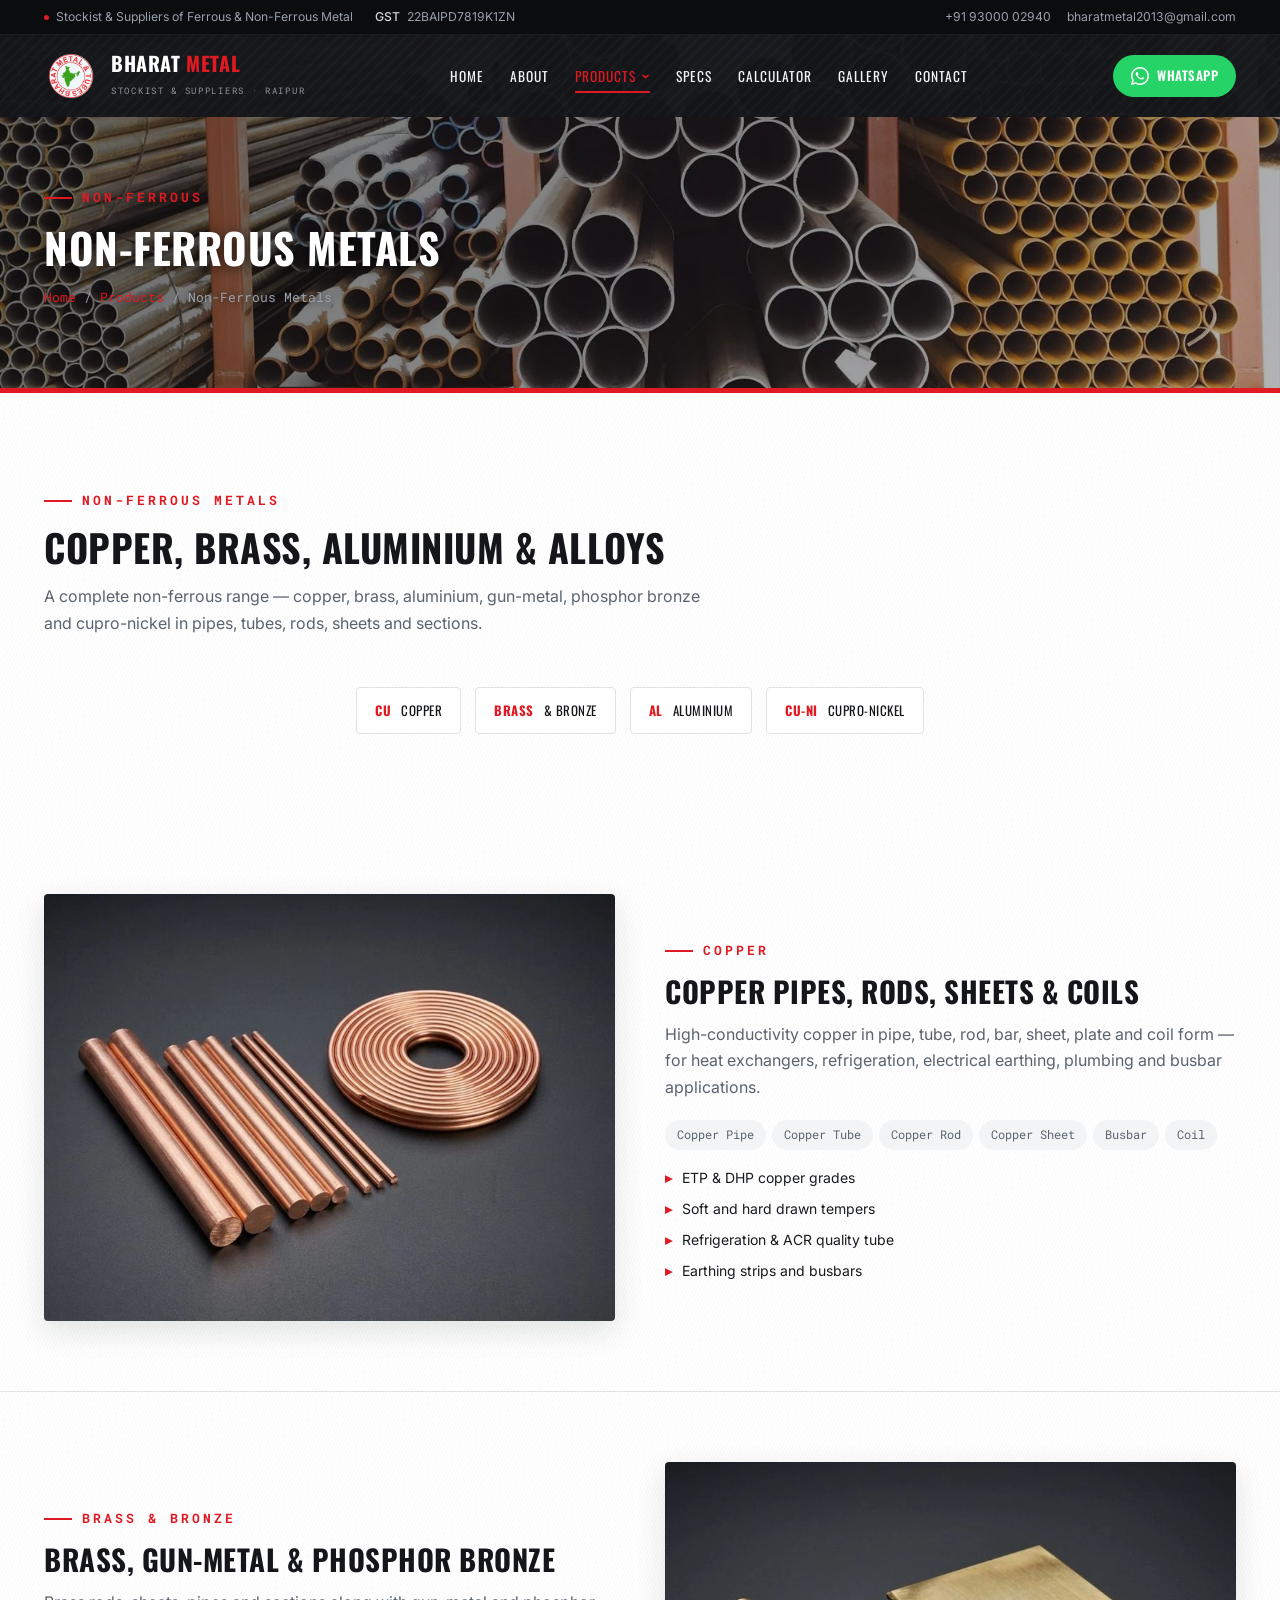
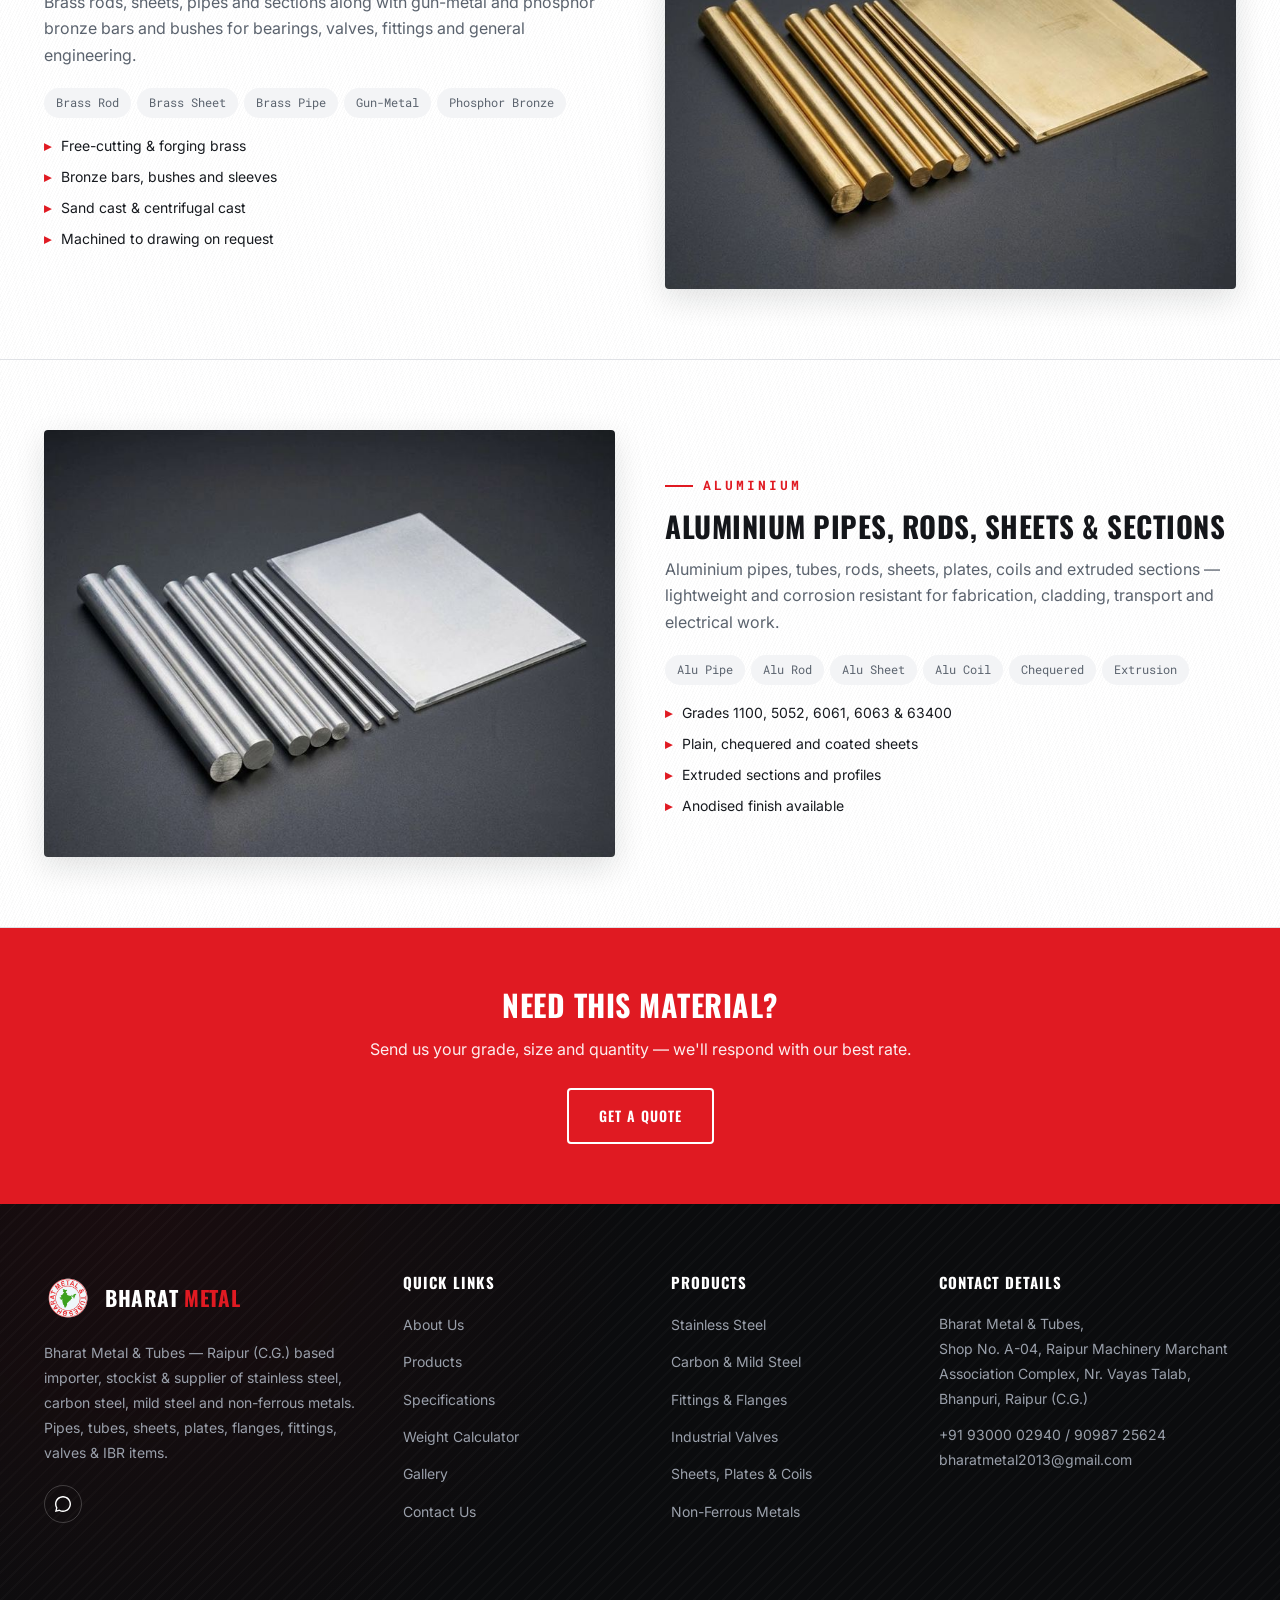
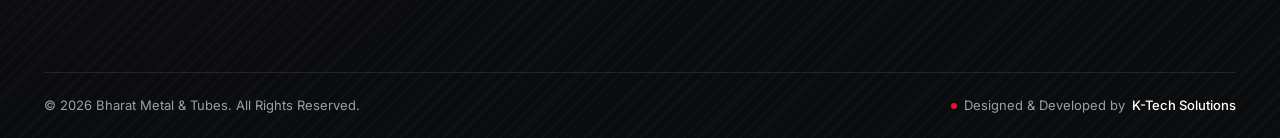
<file: non-ferrous.html>
<!DOCTYPE html>
<html lang="en">
<head>
<meta charset="UTF-8">
<meta name="viewport" content="width=device-width, initial-scale=1.0">
<title>Non-Ferrous Metals | Copper, Brass &amp; Aluminium — Bharat Metal &amp; Tubes</title>
<meta name="description" content="Copper, brass, aluminium, gun-metal, phosphor bronze and cupro-nickel pipes, tubes, rods, bars, sheets, plates and coils. Non-ferrous metal supplier in Raipur, Chhattisgarh.">
<meta name="keywords" content="copper supplier Raipur, brass rod sheet, aluminium pipe sheet, gun metal, phosphor bronze, cupro nickel">

<!-- ============ CANONICAL + SOCIAL SHARE PREVIEW ============ -->
<link rel="canonical" href="https://bharatmetalandtubes.com/non-ferrous.html">
<meta property="og:type" content="website">
<meta property="og:site_name" content="Bharat Metal &amp; Tubes">
<meta property="og:locale" content="en_IN">
<meta property="og:url" content="https://bharatmetalandtubes.com/non-ferrous.html">
<meta property="og:title" content="Non-Ferrous Metals | Copper, Brass &amp; Aluminium — Bharat Metal &amp; Tubes">
<meta property="og:description" content="Copper, brass, aluminium, gun-metal, phosphor bronze and cupro-nickel pipes, tubes, rods, bars, sheets, plates and coils. Non-ferrous metal supplier in Raipur, Chhattisgarh.">
<meta property="og:image" content="https://bharatmetalandtubes.com/images/og-cover.jpg?v=2">
<meta property="og:image:width" content="1200">
<meta property="og:image:height" content="630">
<meta property="og:image:alt" content="Bharat Metal &amp; Tubes — ferrous and non-ferrous metal supplier, Bhanpuri, Raipur">
<meta name="twitter:card" content="summary_large_image">
<meta name="twitter:title" content="Non-Ferrous Metals | Copper, Brass &amp; Aluminium — Bharat Metal &amp; Tubes">
<meta name="twitter:description" content="Copper, brass, aluminium, gun-metal, phosphor bronze and cupro-nickel pipes, tubes, rods, bars, sheets, plates and coils. Non-ferrous metal supplier in Raipur, Chhattisgarh.">
<meta name="twitter:image" content="https://bharatmetalandtubes.com/images/og-cover.jpg?v=2">
<link rel="preload" as="image" href="images/Hero%20Stockyardnew.jpg" fetchpriority="high">
<link rel="preconnect" href="https://fonts.googleapis.com">
<link rel="preconnect" href="https://fonts.gstatic.com" crossorigin>
<link rel="preload" as="style" href="https://fonts.googleapis.com/css2?family=Archivo:wght@600;700&family=Oswald:wght@400;500;600;700&family=Inter:wght@400;500;600;700&family=Roboto+Mono:wght@400;500;700&display=swap">
<link rel="stylesheet" href="https://fonts.googleapis.com/css2?family=Archivo:wght@600;700&family=Oswald:wght@400;500;600;700&family=Inter:wght@400;500;600;700&family=Roboto+Mono:wght@400;500;700&display=swap" media="print" onload="this.media='all'">
<noscript><link rel="stylesheet" href="https://fonts.googleapis.com/css2?family=Archivo:wght@600;700&family=Oswald:wght@400;500;600;700&family=Inter:wght@400;500;600;700&family=Roboto+Mono:wght@400;500;700&display=swap"></noscript>
<link rel="icon" href="/favicon.ico" sizes="any">
<link rel="icon" type="image/png" sizes="192x192" href="images/favicon-192.png">
<link rel="apple-touch-icon" href="images/apple-touch-icon.png">
<link rel="stylesheet" href="css/style.css?v=32">
</head>
<body>
  <div class="preloader" id="preloader">
    <div class="pl-mark">Bharat Metal</div>
    <div class="pl-tag">Stockist &amp; Suppliers &middot; Ferrous &amp; Non-Ferrous Metal</div>
    <div class="pl-line"><span id="plBar"></span></div>
  </div>
  <script>
  (function(){
    var pl = document.getElementById('preloader'); if(!pl) return;
    var root = document.documentElement;
    root.classList.add('pl-lock');
    var bar = document.getElementById('plBar'), t0 = Date.now(), done = false;
    var reduce = window.matchMedia('(prefers-reduced-motion: reduce)').matches;
    setTimeout(function(){ if(bar) bar.style.width = '55%'; }, 60);
    function finish(){
      if(done) return; done = true;
      if(bar) bar.style.width = '100%';
      setTimeout(function(){
        pl.classList.add('pl-hide');
        root.classList.remove('pl-lock');
        setTimeout(function(){ if(pl.parentNode) pl.parentNode.removeChild(pl); }, reduce ? 0 : 500);
      }, Math.max(0, 350 - (Date.now() - t0)));
    }
    if (document.readyState === 'loading') {
      document.addEventListener('DOMContentLoaded', finish);
    } else { finish(); }
    setTimeout(finish, 1500);
  })();
  </script>

  <nav class="navbar">
    <div class="topbar">
      <div class="topbar-inner">
        <div class="topbar-left">
          <span><i class="tb-dot"></i> Stockist &amp; Suppliers of Ferrous &amp; Non-Ferrous Metal</span>
          <span class="tb-hide"><b>GST</b> 22BAIPD7819K1ZN</span>
        </div>
        <div class="topbar-right">
          <a href="tel:+919300002940">+91 93000 02940</a>
          <a href="mailto:bharatmetal2013@gmail.com">bharatmetal2013@gmail.com</a>
        </div>
      </div>
    </div>
    <div class="nav-inner">
      <a href="index.html" class="logo">
        <div class="logo-mark"><img width="160" height="160" src="images/logo-160.png" alt="Bharat Metal &amp; Tubes logo"></div>
        <div>
          <span class="logo-text">Bharat <span>Metal</span></span>
          <span class="logo-sub">Stockist &amp; Suppliers &middot; Raipur</span>
        </div>
      </a>
      <div class="nav-links">
        <div class="nav-drawer-head">
          <span class="ndh-t">Menu<small>Bharat Metal &amp; Tubes</small></span>
          <button class="drawer-close" type="button" aria-label="Close menu">&times;</button>
        </div>
        <a href="index.html">Home</a>
        <a href="about.html">About</a>
        <div class="nav-item-dropdown">
          <a href="products.html" class="active">Products <svg class="nav-caret" viewBox="0 0 12 12" fill="none" stroke="currentColor" stroke-width="2" stroke-linecap="round" stroke-linejoin="round"><path d="M2.5 4.5l3.5 3 3.5-3"/></svg></a>
          <div class="nav-dropdown">
            <a href="ss-products.html">Stainless Steel</a>
            <a href="cs-ms-products.html">Carbon &amp; Mild Steel</a>
            <a href="fittings-flanges.html">Fittings &amp; Flanges</a>
            <a href="fittings-flanges.html#ibr">IBR &amp; Boiler Items</a>
            <a href="valves.html">Industrial Valves</a>
            <a href="sheets-plates.html">Sheets, Plates &amp; Coils</a>
            <a href="non-ferrous.html">Non-Ferrous Metals</a>
            <a href="other-products.html">Other Products</a>
          </div>
        </div>
        <a href="specifications.html">Specs</a>
        <a href="weight-calculator.html">Calculator</a>
        <a href="gallery.html">Gallery</a>
        <a href="contact.html">Contact</a>
        <div class="drawer-foot">
          <p>Talk to us</p>
          <a class="dcall" href="tel:+919300002940">Call +91 93000 02940</a>
        </div>
      </div>
      <div class="nav-cta">
        <a href="https://wa.me/919300002940" class="whatsapp-btn" target="_blank" rel="noopener" aria-label="Chat with us on WhatsApp">
          <span class="wa-icon"><svg viewBox="0 0 32 32" fill="currentColor" xmlns="http://www.w3.org/2000/svg" aria-hidden="true" focusable="false"><path d="M16 0C7.16 0 0 7.16 0 16c0 2.82.74 5.46 2.03 7.76L0 32l8.46-2.2A15.9 15.9 0 0 0 16 32c8.84 0 16-7.16 16-16S24.84 0 16 0zm0 29.2c-2.46 0-4.78-.65-6.8-1.78l-.49-.28-5.04 1.3 1.34-4.9-.32-.5A13.18 13.18 0 0 1 2.8 16C2.8 8.71 8.71 2.8 16 2.8S29.2 8.71 29.2 16 23.29 29.2 16 29.2zm7.27-9.85c-.4-.2-2.36-1.16-2.72-1.3-.36-.13-.63-.2-.9.2-.27.4-1.03 1.3-1.27 1.56-.23.27-.46.3-.86.1-2.32-1.16-3.84-2.07-5.37-4.7-.4-.7.4-.65 1.15-2.16.13-.27.06-.5-.07-.7-.13-.2-.83-2-1.13-2.73-.3-.73-.6-.63-.83-.64-.21-.01-.46-.01-.7-.01-.24 0-.63.1-.96.46-.33.36-1.26 1.23-1.26 3 0 1.76 1.29 3.47 1.46 3.71.18.24 2.51 3.83 6.08 5.22 3.57 1.4 3.57.93 4.21.87.64-.06 2.36-.96 2.69-1.9.33-.93.33-1.73.23-1.9-.1-.16-.36-.26-.76-.46z"/></svg></span><span class="wa-text">WhatsApp</span>
        </a>
        <button class="menu-toggle" aria-label="Open menu" aria-expanded="false"><span></span><span></span><span></span></button>
      </div>
    </div>
  </nav>

  <main id="main-content">
  <div class="nav-overlay"></div>

  <header class="page-header">
    <div class="container reveal in">
      <span class="eyebrow">Non-Ferrous</span>
      <h1>Non-Ferrous Metals</h1>
      <div class="breadcrumb"><a href="index.html">Home</a> / <a href="products.html">Products</a> / Non-Ferrous Metals</div>
    </div>
  </header>
  <div class="red-divider"></div>
  <section class="section">
    <div class="container">
      <div class="section-head reveal">
        <span class="eyebrow">Non-Ferrous Metals</span>
        <h2>Copper, Brass, Aluminium &amp; Alloys</h2>
        <p>A complete non-ferrous range — copper, brass, aluminium, gun-metal, phosphor bronze and cupro-nickel in pipes, tubes, rods, sheets and sections.</p>
      </div><div class="badge-row center" style="justify-content:center;margin-top:8px;"><span class="trust-badge"><b>Cu</b> Copper</span><span class="trust-badge"><b>Brass</b> &amp; Bronze</span><span class="trust-badge"><b>Al</b> Aluminium</span><span class="trust-badge"><b>Cu-Ni</b> Cupro-Nickel</span></div>
    </div>
  </section>

  <section class="product-detail" id="copper">
    <div class="container">
      <div class="pd-grid" style="align-items:center;">
        <img width="800" height="598" class="reveal" loading="lazy" src="images/Copper Materialsnew1.jpg" alt="Copper Materials"><div class="reveal">
          <span class="eyebrow">Copper</span>
          <h2 style="margin-top:12px;font-size:29px;">Copper Pipes, Rods, Sheets &amp; Coils</h2>
          <p style="margin-top:14px;color:var(--steel);">High-conductivity copper in pipe, tube, rod, bar, sheet, plate and coil form — for heat exchangers, refrigeration, electrical earthing, plumbing and busbar applications.</p>
          <div style="margin-top:16px;"><span class="tag-pill">Copper Pipe</span><span class="tag-pill">Copper Tube</span><span class="tag-pill">Copper Rod</span><span class="tag-pill">Copper Sheet</span><span class="tag-pill">Busbar</span><span class="tag-pill">Coil</span></div>
          <ul class="app-list"><li>ETP &amp; DHP copper grades</li><li>Soft and hard drawn tempers</li><li>Refrigeration &amp; ACR quality tube</li><li>Earthing strips and busbars</li></ul>
        </div>
      </div>
    </div>
  </section>

  <section class="product-detail" id="brass">
    <div class="container">
      <div class="pd-grid" style="align-items:center;">
        <div class="reveal">
          <span class="eyebrow">Brass &amp; Bronze</span>
          <h2 style="margin-top:12px;font-size:29px;">Brass, Gun-Metal &amp; Phosphor Bronze</h2>
          <p style="margin-top:14px;color:var(--steel);">Brass rods, sheets, pipes and sections along with gun-metal and phosphor bronze bars and bushes for bearings, valves, fittings and general engineering.</p>
          <div style="margin-top:16px;"><span class="tag-pill">Brass Rod</span><span class="tag-pill">Brass Sheet</span><span class="tag-pill">Brass Pipe</span><span class="tag-pill">Gun-Metal</span><span class="tag-pill">Phosphor Bronze</span></div>
          <ul class="app-list"><li>Free-cutting &amp; forging brass</li><li>Bronze bars, bushes and sleeves</li><li>Sand cast &amp; centrifugal cast</li><li>Machined to drawing on request</li></ul>
        </div><img width="800" height="598" class="reveal" loading="lazy" src="images/Brass Materialsnew.jpg" alt="Brass Materials">
      </div>
    </div>
  </section>

  <section class="product-detail" id="aluminium">
    <div class="container">
      <div class="pd-grid" style="align-items:center;">
        <img width="800" height="598" class="reveal" loading="lazy" src="images/Aluminium Materialsnew.jpg" alt="Aluminium Materials"><div class="reveal">
          <span class="eyebrow">Aluminium</span>
          <h2 style="margin-top:12px;font-size:29px;">Aluminium Pipes, Rods, Sheets &amp; Sections</h2>
          <p style="margin-top:14px;color:var(--steel);">Aluminium pipes, tubes, rods, sheets, plates, coils and extruded sections — lightweight and corrosion resistant for fabrication, cladding, transport and electrical work.</p>
          <div style="margin-top:16px;"><span class="tag-pill">Alu Pipe</span><span class="tag-pill">Alu Rod</span><span class="tag-pill">Alu Sheet</span><span class="tag-pill">Alu Coil</span><span class="tag-pill">Chequered</span><span class="tag-pill">Extrusion</span></div>
          <ul class="app-list"><li>Grades 1100, 5052, 6061, 6063 &amp; 63400</li><li>Plain, chequered and coated sheets</li><li>Extruded sections and profiles</li><li>Anodised finish available</li></ul>
        </div>
      </div>
    </div>
  </section>

  <section class="cta-banner">
    <div class="container">
      <h2>Need This Material?</h2>
      <p>Send us your grade, size and quantity — we'll respond with our best rate.</p>
      <a href="contact.html" class="btn btn-outline">Get a Quote</a>
    </div>
  </section>

  </main>

  <footer class="footer">
    <div class="container">
      <div class="footer-grid">
        <div>
          <a href="index.html" class="logo" style="margin-bottom:18px;display:inline-flex;">
            <div class="logo-mark"><img width="160" height="160" src="images/logo-160.png" alt="Bharat Metal &amp; Tubes logo"></div>
            <span class="logo-text">Bharat <span>Metal</span></span>
          </a>
          <p>Bharat Metal &amp; Tubes — Raipur (C.G.) based importer, stockist &amp; supplier of stainless steel, carbon steel, mild steel and non-ferrous metals. Pipes, tubes, sheets, plates, flanges, fittings, valves &amp; IBR items.</p>
          <div class="footer-social">
            <a href="https://wa.me/919300002940" aria-label="WhatsApp"><svg viewBox="0 0 32 32" fill="currentColor" width="16" height="16"><path d="M16 0C7.16 0 0 7.16 0 16c0 2.82.74 5.46 2.03 7.76L0 32l8.46-2.2A15.9 15.9 0 0 0 16 32c8.84 0 16-7.16 16-16S24.84 0 16 0zm0 29.2c-2.46 0-4.78-.65-6.8-1.78l-.49-.28-5.04 1.3 1.34-4.9-.32-.5A13.18 13.18 0 0 1 2.8 16C2.8 8.71 8.71 2.8 16 2.8S29.2 8.71 29.2 16 23.29 29.2 16 29.2z"/></svg></a>
          </div>
        </div>
        <div>
          <h3>Quick Links</h3>
          <ul>
            <li><a href="about.html">About Us</a></li>
            <li><a href="products.html">Products</a></li>
            <li><a href="specifications.html">Specifications</a></li>
            <li><a href="weight-calculator.html">Weight Calculator</a></li>
            <li><a href="gallery.html">Gallery</a></li>
            <li><a href="contact.html">Contact Us</a></li>
          </ul>
        </div>
        <div>
          <h3>Products</h3>
          <ul>
            <li><a href="ss-products.html">Stainless Steel</a></li>
            <li><a href="cs-ms-products.html">Carbon &amp; Mild Steel</a></li>
            <li><a href="fittings-flanges.html">Fittings &amp; Flanges</a></li>
            <li><a href="valves.html">Industrial Valves</a></li>
            <li><a href="sheets-plates.html">Sheets, Plates &amp; Coils</a></li>
            <li><a href="non-ferrous.html">Non-Ferrous Metals</a></li>
          </ul>
        </div>
        <div>
          <h3>Contact Details</h3>
          <p>Bharat Metal &amp; Tubes,<br>Shop No. A-04, Raipur Machinery Marchant Association Complex, Nr. Vayas Talab, Bhanpuri, Raipur (C.G.)</p>
          <p style="margin-top:10px;">+91 93000 02940 / 90987 25624<br>bharatmetal2013@gmail.com</p>
          <iframe class="map-frame" src="https://www.google.com/maps?q=Bhanpuri%2C+Raipur%2C+Chhattisgarh%2C+India&amp;output=embed" height="150" loading="lazy" referrerpolicy="no-referrer-when-downgrade" allowfullscreen title="Bharat Metal &amp; Tubes location, Bhanpuri, Raipur"></iframe>
        </div>
      </div>
      <div class="footer-bottom">
        <span>&copy; 2026 Bharat Metal &amp; Tubes. All Rights Reserved.</span>
        <span class="credit"><i class="kt-spark"></i>Designed &amp; Developed by <a href="https://karandesai8044-lang.github.io/" target="_blank" rel="noopener" title="Karan Desai — Full-Stack Web Developer, K Tech Solutions">K-Tech Solutions</a></span>
      </div>
    </div>
  </footer>
  <div class="send-modal" id="sendModal" role="dialog" aria-modal="true" aria-labelledby="sendTitle">
    <div class="send-box">
      <div class="send-head">
        <button class="send-close" type="button" aria-label="Close">&times;</button>
        <h3 id="sendTitle">Almost done</h3>
        <p>Your enquiry is ready and already written out. Just pick how you'd like to send it.</p>
      </div>
      <div class="send-opts">
        <button class="send-opt" type="button" data-send="whatsapp">
          <span class="so-ic so-wa"><svg viewBox="0 0 32 32" fill="currentColor"><path d="M16 0C7.16 0 0 7.16 0 16c0 2.82.74 5.46 2.03 7.76L0 32l8.46-2.2A15.9 15.9 0 0 0 16 32c8.84 0 16-7.16 16-16S24.84 0 16 0zm0 29.2c-2.46 0-4.78-.65-6.8-1.78l-.49-.28-5.04 1.3 1.34-4.9-.32-.5A13.18 13.18 0 0 1 2.8 16C2.8 8.71 8.71 2.8 16 2.8S29.2 8.71 29.2 16 23.29 29.2 16 29.2z"/></svg></span>
          <span class="so-tx"><b>Send on WhatsApp</b><small>Fastest reply &middot; opens ready to send</small></span>
        </button>
        <button class="send-opt" type="button" data-send="gmail">
          <span class="so-ic so-mail"><svg viewBox="0 0 24 24" fill="none" stroke="currentColor" stroke-width="2" stroke-linecap="round" stroke-linejoin="round"><path d="M4 4h16c1.1 0 2 .9 2 2v12c0 1.1-.9 2-2 2H4c-1.1 0-2-.9-2-2V6c0-1.1.9-2 2-2z"/><polyline points="22,6 12,13 2,6"/></svg></span>
          <span class="so-tx"><b>Send via Gmail</b><small>Opens in your browser &middot; no mail app needed</small></span>
        </button>
        <button class="send-opt" type="button" data-send="email">
          <span class="so-ic so-app"><svg viewBox="0 0 24 24" fill="none" stroke="currentColor" stroke-width="2" stroke-linecap="round" stroke-linejoin="round"><rect x="2" y="4" width="20" height="16" rx="2"/><path d="M2 8l10 6 10-6"/></svg></span>
          <span class="so-tx"><b>Open in my email app</b><small>Outlook, Mail or your default app</small></span>
        </button>
        <button class="send-opt" type="button" data-send="copy">
          <span class="so-ic so-copy"><svg viewBox="0 0 24 24" fill="none" stroke="currentColor" stroke-width="2" stroke-linecap="round" stroke-linejoin="round"><rect x="9" y="9" width="13" height="13" rx="2"/><path d="M5 15H4a2 2 0 0 1-2-2V4a2 2 0 0 1 2-2h9a2 2 0 0 1 2 2v1"/></svg></span>
          <span class="so-tx"><b>Copy the details</b><small>Paste it wherever you like</small></span>
        </button>
      </div>
      <p class="send-note">Nothing is sent automatically &mdash; you always press send yourself.<br>We usually reply within a few working hours.</p>
    </div>
  </div>
  <script src="js/script.js?v=11"></script>
</body>
</html>
</file>
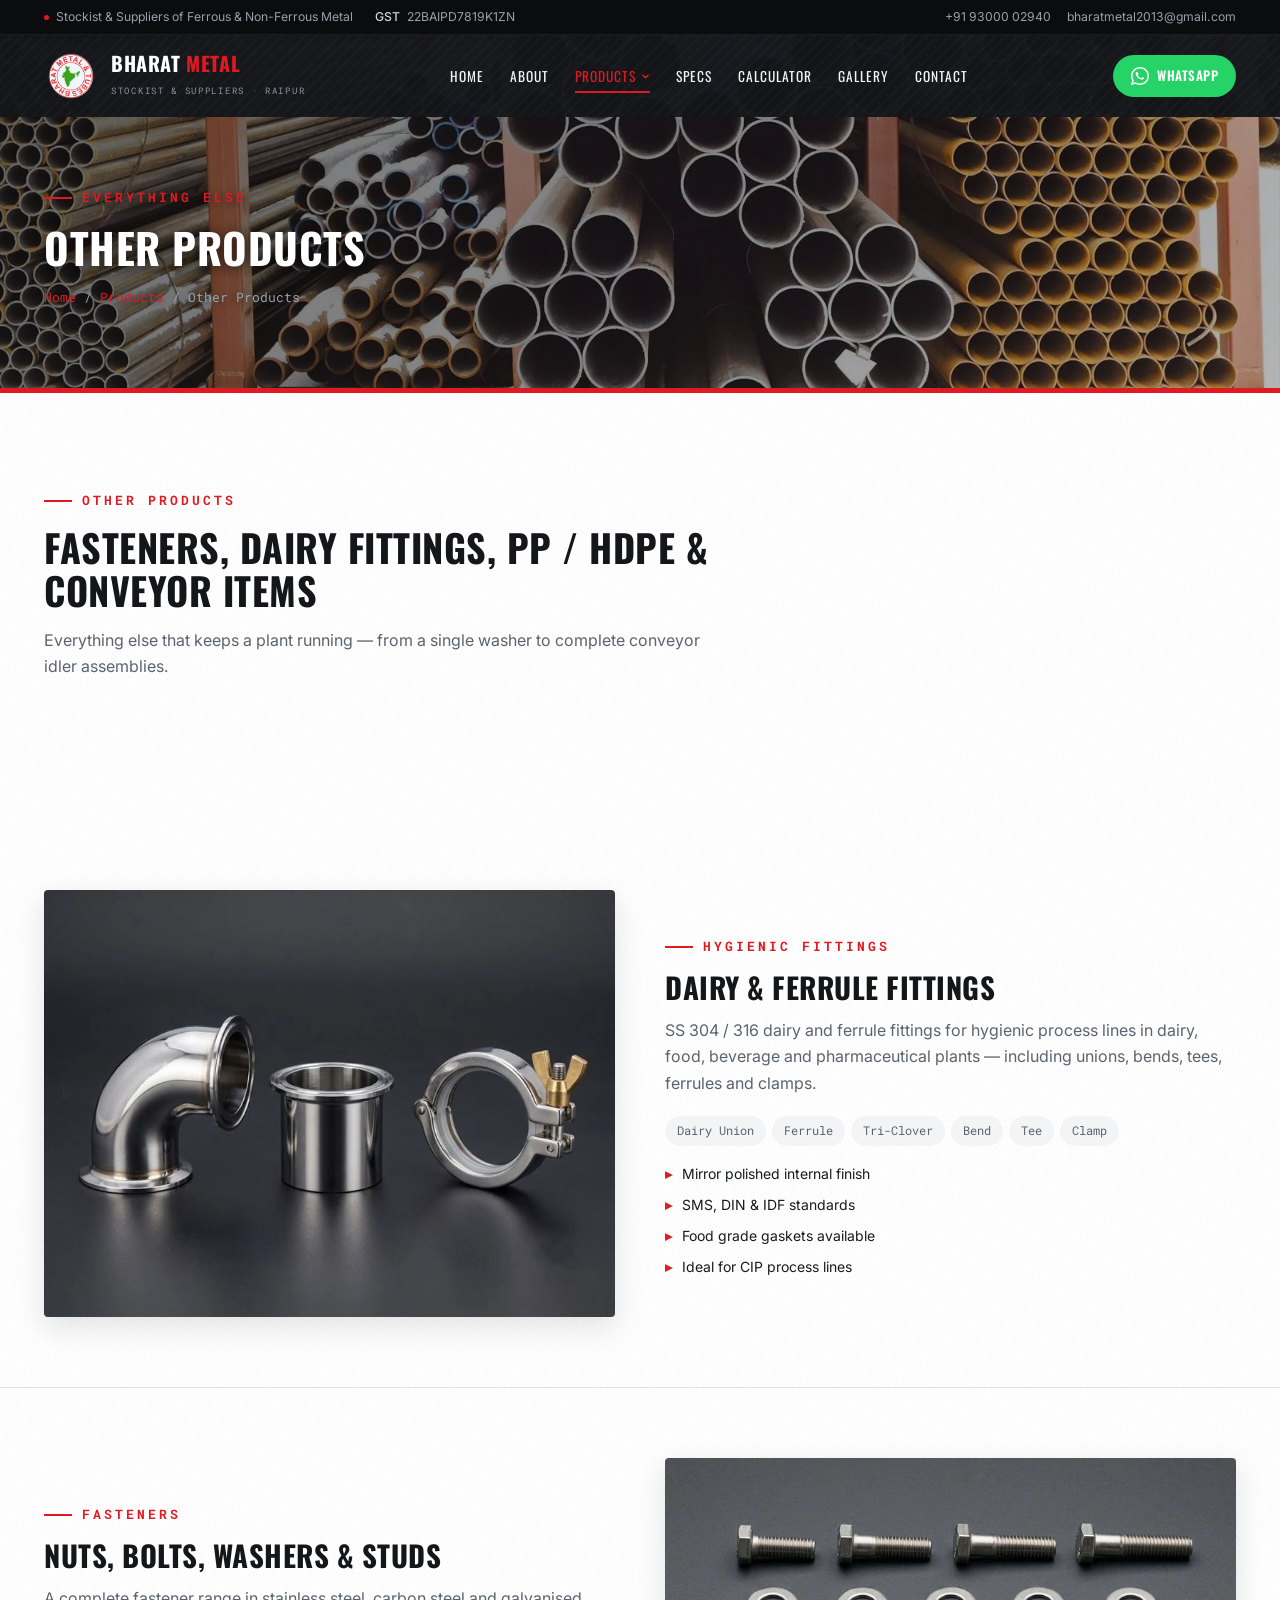
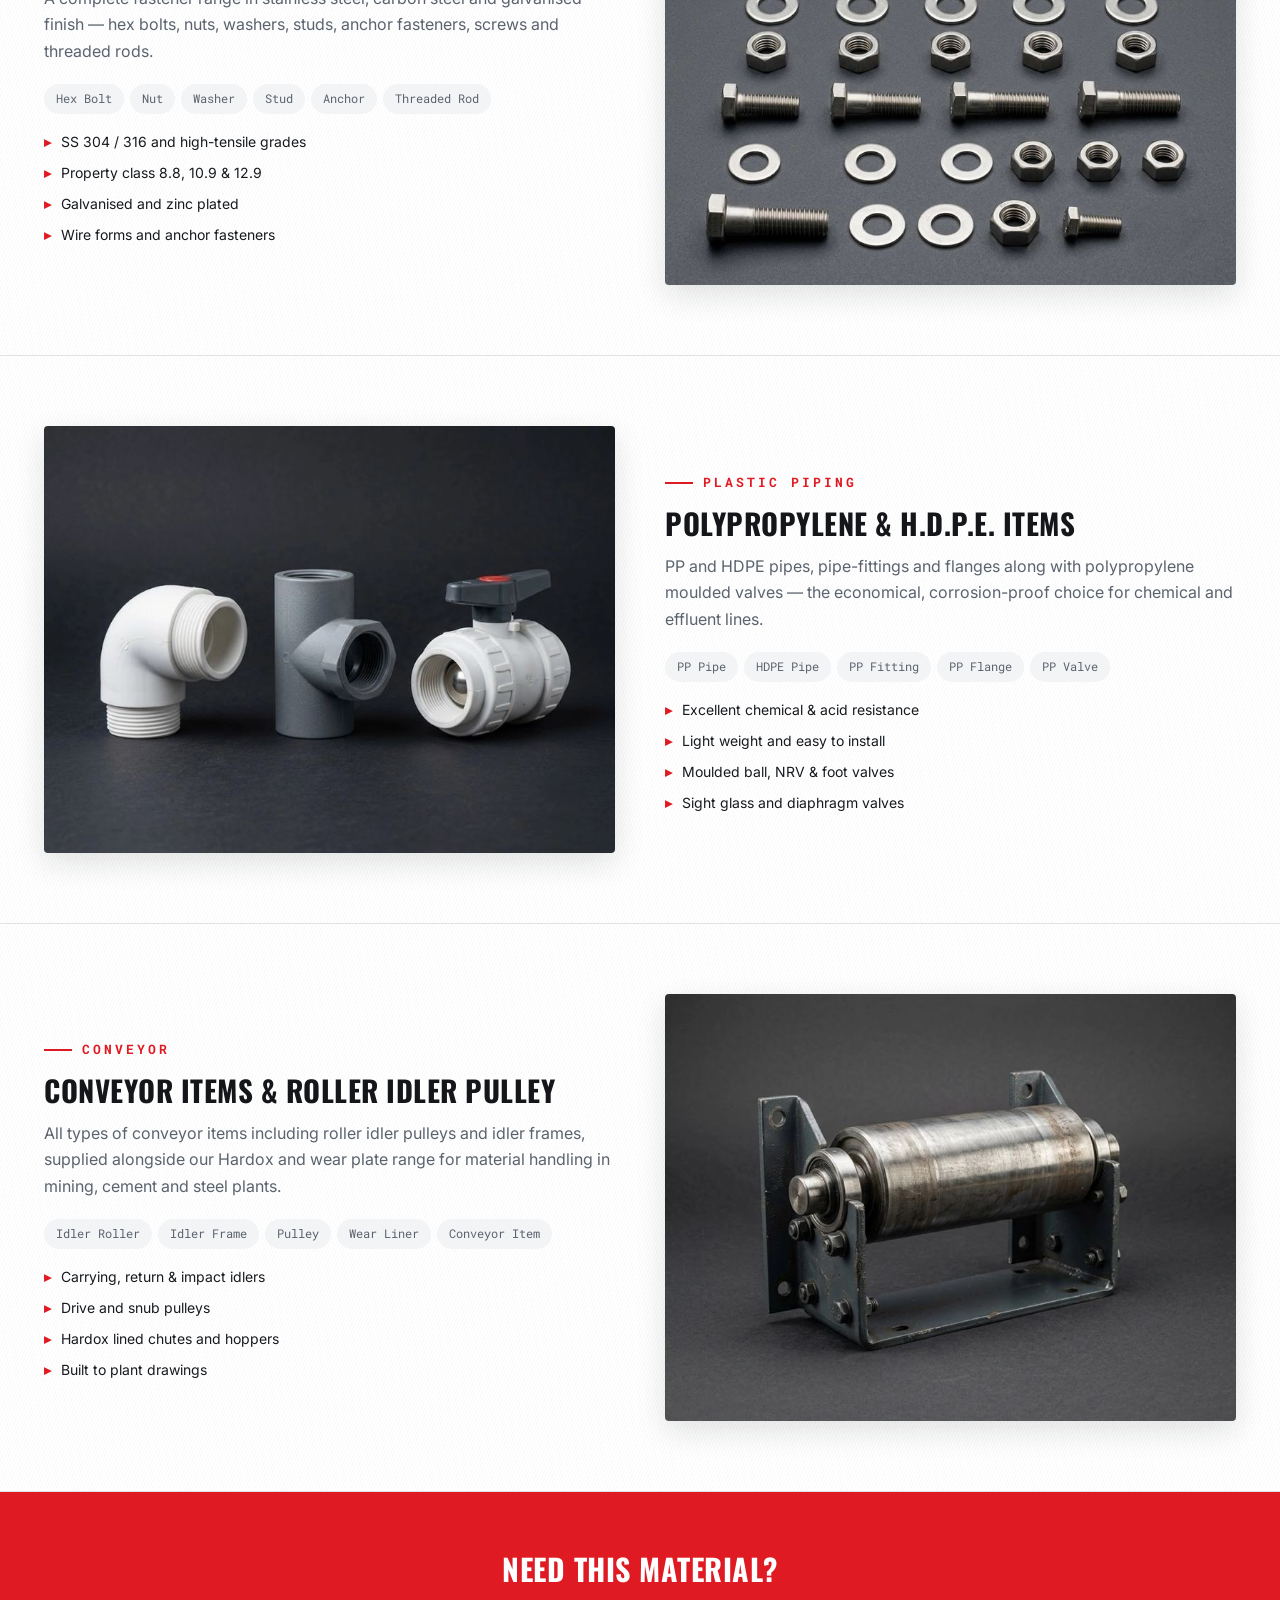
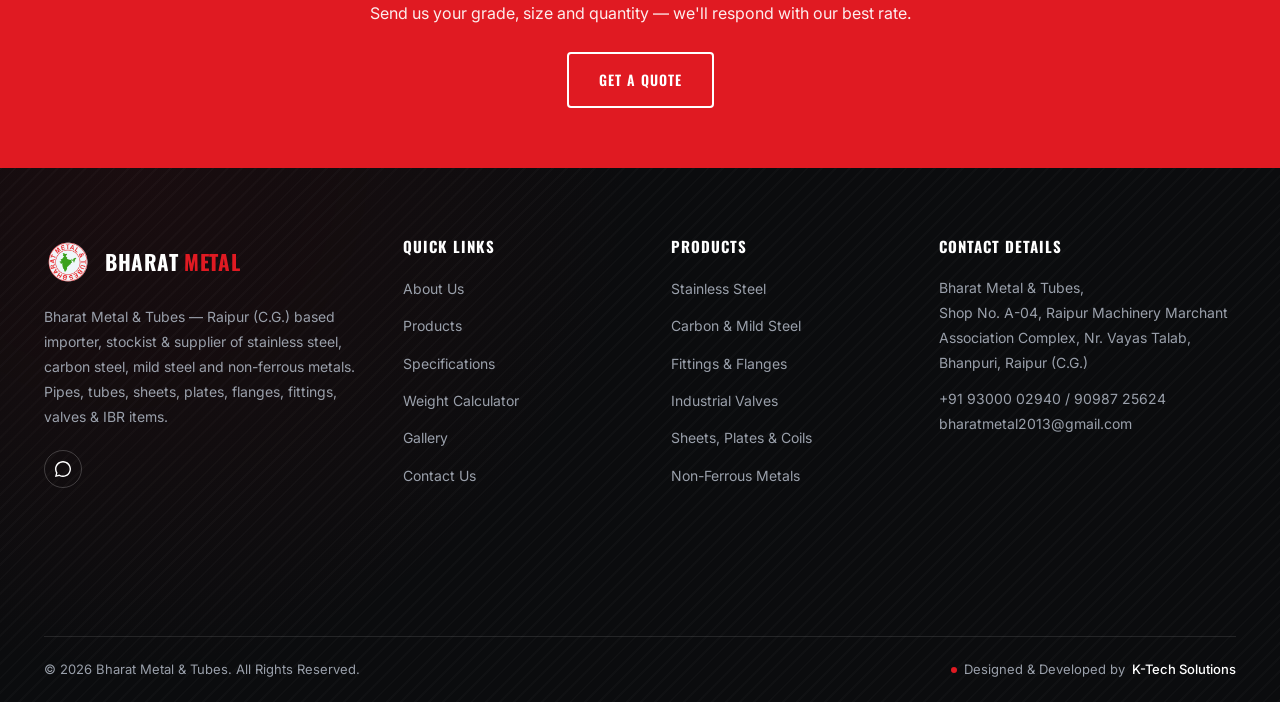
<file: other-products.html>
<!DOCTYPE html>
<html lang="en">
<head>
<meta charset="UTF-8">
<meta name="viewport" content="width=device-width, initial-scale=1.0">
<title>Other Products | Dairy Fittings, Fasteners, PP/HDPE &amp; Conveyor Items — Bharat Metal &amp; Tubes</title>
<meta name="description" content="Dairy and ferrule fittings, fasteners, nuts, bolts, washers, anchor fasteners, wire forms, PP and HDPE pipes, fittings and valves, plus conveyor items and roller idler pulleys. Raipur, C.G.">
<meta name="keywords" content="dairy fittings Raipur, ferrule fitting, fasteners nut bolt, PP HDPE pipe fitting, conveyor idler roller">

<!-- ============ CANONICAL + SOCIAL SHARE PREVIEW ============ -->
<link rel="canonical" href="https://bharatmetalandtubes.com/other-products.html">
<meta property="og:type" content="website">
<meta property="og:site_name" content="Bharat Metal &amp; Tubes">
<meta property="og:locale" content="en_IN">
<meta property="og:url" content="https://bharatmetalandtubes.com/other-products.html">
<meta property="og:title" content="Other Products | Dairy Fittings, Fasteners, PP/HDPE &amp; Conveyor Items — Bharat Metal &amp; Tubes">
<meta property="og:description" content="Dairy and ferrule fittings, fasteners, nuts, bolts, washers, anchor fasteners, wire forms, PP and HDPE pipes, fittings and valves, plus conveyor items and roller idler pulleys. Raipur, C.G.">
<meta property="og:image" content="https://bharatmetalandtubes.com/images/og-cover.jpg?v=2">
<meta property="og:image:width" content="1200">
<meta property="og:image:height" content="630">
<meta property="og:image:alt" content="Bharat Metal &amp; Tubes — ferrous and non-ferrous metal supplier, Bhanpuri, Raipur">
<meta name="twitter:card" content="summary_large_image">
<meta name="twitter:title" content="Other Products | Dairy Fittings, Fasteners, PP/HDPE &amp; Conveyor Items — Bharat Metal &amp; Tubes">
<meta name="twitter:description" content="Dairy and ferrule fittings, fasteners, nuts, bolts, washers, anchor fasteners, wire forms, PP and HDPE pipes, fittings and valves, plus conveyor items and roller idler pulleys. Raipur, C.G.">
<meta name="twitter:image" content="https://bharatmetalandtubes.com/images/og-cover.jpg?v=2">
<link rel="preload" as="image" href="images/Hero%20Stockyardnew.jpg" fetchpriority="high">
<link rel="preconnect" href="https://fonts.googleapis.com">
<link rel="preconnect" href="https://fonts.gstatic.com" crossorigin>
<link rel="preload" as="style" href="https://fonts.googleapis.com/css2?family=Archivo:wght@600;700&family=Oswald:wght@400;500;600;700&family=Inter:wght@400;500;600;700&family=Roboto+Mono:wght@400;500;700&display=swap">
<link rel="stylesheet" href="https://fonts.googleapis.com/css2?family=Archivo:wght@600;700&family=Oswald:wght@400;500;600;700&family=Inter:wght@400;500;600;700&family=Roboto+Mono:wght@400;500;700&display=swap" media="print" onload="this.media='all'">
<noscript><link rel="stylesheet" href="https://fonts.googleapis.com/css2?family=Archivo:wght@600;700&family=Oswald:wght@400;500;600;700&family=Inter:wght@400;500;600;700&family=Roboto+Mono:wght@400;500;700&display=swap"></noscript>
<link rel="icon" href="/favicon.ico" sizes="any">
<link rel="icon" type="image/png" sizes="192x192" href="images/favicon-192.png">
<link rel="apple-touch-icon" href="images/apple-touch-icon.png">
<link rel="stylesheet" href="css/style.css?v=32">
</head>
<body>
  <div class="preloader" id="preloader">
    <div class="pl-mark">Bharat Metal</div>
    <div class="pl-tag">Stockist &amp; Suppliers &middot; Ferrous &amp; Non-Ferrous Metal</div>
    <div class="pl-line"><span id="plBar"></span></div>
  </div>
  <script>
  (function(){
    var pl = document.getElementById('preloader'); if(!pl) return;
    var root = document.documentElement;
    root.classList.add('pl-lock');
    var bar = document.getElementById('plBar'), t0 = Date.now(), done = false;
    var reduce = window.matchMedia('(prefers-reduced-motion: reduce)').matches;
    setTimeout(function(){ if(bar) bar.style.width = '55%'; }, 60);
    function finish(){
      if(done) return; done = true;
      if(bar) bar.style.width = '100%';
      setTimeout(function(){
        pl.classList.add('pl-hide');
        root.classList.remove('pl-lock');
        setTimeout(function(){ if(pl.parentNode) pl.parentNode.removeChild(pl); }, reduce ? 0 : 500);
      }, Math.max(0, 350 - (Date.now() - t0)));
    }
    if (document.readyState === 'loading') {
      document.addEventListener('DOMContentLoaded', finish);
    } else { finish(); }
    setTimeout(finish, 1500);
  })();
  </script>

  <nav class="navbar">
    <div class="topbar">
      <div class="topbar-inner">
        <div class="topbar-left">
          <span><i class="tb-dot"></i> Stockist &amp; Suppliers of Ferrous &amp; Non-Ferrous Metal</span>
          <span class="tb-hide"><b>GST</b> 22BAIPD7819K1ZN</span>
        </div>
        <div class="topbar-right">
          <a href="tel:+919300002940">+91 93000 02940</a>
          <a href="mailto:bharatmetal2013@gmail.com">bharatmetal2013@gmail.com</a>
        </div>
      </div>
    </div>
    <div class="nav-inner">
      <a href="index.html" class="logo">
        <div class="logo-mark"><img width="160" height="160" src="images/logo-160.png" alt="Bharat Metal &amp; Tubes logo"></div>
        <div>
          <span class="logo-text">Bharat <span>Metal</span></span>
          <span class="logo-sub">Stockist &amp; Suppliers &middot; Raipur</span>
        </div>
      </a>
      <div class="nav-links">
        <div class="nav-drawer-head">
          <span class="ndh-t">Menu<small>Bharat Metal &amp; Tubes</small></span>
          <button class="drawer-close" type="button" aria-label="Close menu">&times;</button>
        </div>
        <a href="index.html">Home</a>
        <a href="about.html">About</a>
        <div class="nav-item-dropdown">
          <a href="products.html" class="active">Products <svg class="nav-caret" viewBox="0 0 12 12" fill="none" stroke="currentColor" stroke-width="2" stroke-linecap="round" stroke-linejoin="round"><path d="M2.5 4.5l3.5 3 3.5-3"/></svg></a>
          <div class="nav-dropdown">
            <a href="ss-products.html">Stainless Steel</a>
            <a href="cs-ms-products.html">Carbon &amp; Mild Steel</a>
            <a href="fittings-flanges.html">Fittings &amp; Flanges</a>
            <a href="fittings-flanges.html#ibr">IBR &amp; Boiler Items</a>
            <a href="valves.html">Industrial Valves</a>
            <a href="sheets-plates.html">Sheets, Plates &amp; Coils</a>
            <a href="non-ferrous.html">Non-Ferrous Metals</a>
            <a href="other-products.html">Other Products</a>
          </div>
        </div>
        <a href="specifications.html">Specs</a>
        <a href="weight-calculator.html">Calculator</a>
        <a href="gallery.html">Gallery</a>
        <a href="contact.html">Contact</a>
        <div class="drawer-foot">
          <p>Talk to us</p>
          <a class="dcall" href="tel:+919300002940">Call +91 93000 02940</a>
        </div>
      </div>
      <div class="nav-cta">
        <a href="https://wa.me/919300002940" class="whatsapp-btn" target="_blank" rel="noopener" aria-label="Chat with us on WhatsApp">
          <span class="wa-icon"><svg viewBox="0 0 32 32" fill="currentColor" xmlns="http://www.w3.org/2000/svg" aria-hidden="true" focusable="false"><path d="M16 0C7.16 0 0 7.16 0 16c0 2.82.74 5.46 2.03 7.76L0 32l8.46-2.2A15.9 15.9 0 0 0 16 32c8.84 0 16-7.16 16-16S24.84 0 16 0zm0 29.2c-2.46 0-4.78-.65-6.8-1.78l-.49-.28-5.04 1.3 1.34-4.9-.32-.5A13.18 13.18 0 0 1 2.8 16C2.8 8.71 8.71 2.8 16 2.8S29.2 8.71 29.2 16 23.29 29.2 16 29.2zm7.27-9.85c-.4-.2-2.36-1.16-2.72-1.3-.36-.13-.63-.2-.9.2-.27.4-1.03 1.3-1.27 1.56-.23.27-.46.3-.86.1-2.32-1.16-3.84-2.07-5.37-4.7-.4-.7.4-.65 1.15-2.16.13-.27.06-.5-.07-.7-.13-.2-.83-2-1.13-2.73-.3-.73-.6-.63-.83-.64-.21-.01-.46-.01-.7-.01-.24 0-.63.1-.96.46-.33.36-1.26 1.23-1.26 3 0 1.76 1.29 3.47 1.46 3.71.18.24 2.51 3.83 6.08 5.22 3.57 1.4 3.57.93 4.21.87.64-.06 2.36-.96 2.69-1.9.33-.93.33-1.73.23-1.9-.1-.16-.36-.26-.76-.46z"/></svg></span><span class="wa-text">WhatsApp</span>
        </a>
        <button class="menu-toggle" aria-label="Open menu" aria-expanded="false"><span></span><span></span><span></span></button>
      </div>
    </div>
  </nav>

  <main id="main-content">
  <div class="nav-overlay"></div>

  <header class="page-header">
    <div class="container reveal in">
      <span class="eyebrow">Everything Else</span>
      <h1>Other Products</h1>
      <div class="breadcrumb"><a href="index.html">Home</a> / <a href="products.html">Products</a> / Other Products</div>
    </div>
  </header>
  <div class="red-divider"></div>
  <section class="section">
    <div class="container">
      <div class="section-head reveal">
        <span class="eyebrow">Other Products</span>
        <h2>Fasteners, Dairy Fittings, PP / HDPE &amp; Conveyor Items</h2>
        <p>Everything else that keeps a plant running — from a single washer to complete conveyor idler assemblies.</p>
      </div>
    </div>
  </section>

  <section class="product-detail" id="dairy">
    <div class="container">
      <div class="pd-grid" style="align-items:center;">
        <img width="800" height="598" class="reveal" loading="lazy" src="images/Dairy Fittingsnew.jpg" alt="Dairy Fittings"><div class="reveal">
          <span class="eyebrow">Hygienic Fittings</span>
          <h2 style="margin-top:12px;font-size:29px;">Dairy &amp; Ferrule Fittings</h2>
          <p style="margin-top:14px;color:var(--steel);">SS 304 / 316 dairy and ferrule fittings for hygienic process lines in dairy, food, beverage and pharmaceutical plants — including unions, bends, tees, ferrules and clamps.</p>
          <div style="margin-top:16px;"><span class="tag-pill">Dairy Union</span><span class="tag-pill">Ferrule</span><span class="tag-pill">Tri-Clover</span><span class="tag-pill">Bend</span><span class="tag-pill">Tee</span><span class="tag-pill">Clamp</span></div>
          <ul class="app-list"><li>Mirror polished internal finish</li><li>SMS, DIN &amp; IDF standards</li><li>Food grade gaskets available</li><li>Ideal for CIP process lines</li></ul>
        </div>
      </div>
    </div>
  </section>

  <section class="product-detail" id="fasteners">
    <div class="container">
      <div class="pd-grid" style="align-items:center;">
        <div class="reveal">
          <span class="eyebrow">Fasteners</span>
          <h2 style="margin-top:12px;font-size:29px;">Nuts, Bolts, Washers &amp; Studs</h2>
          <p style="margin-top:14px;color:var(--steel);">A complete fastener range in stainless steel, carbon steel and galvanised finish — hex bolts, nuts, washers, studs, anchor fasteners, screws and threaded rods.</p>
          <div style="margin-top:16px;"><span class="tag-pill">Hex Bolt</span><span class="tag-pill">Nut</span><span class="tag-pill">Washer</span><span class="tag-pill">Stud</span><span class="tag-pill">Anchor</span><span class="tag-pill">Threaded Rod</span></div>
          <ul class="app-list"><li>SS 304 / 316 and high-tensile grades</li><li>Property class 8.8, 10.9 &amp; 12.9</li><li>Galvanised and zinc plated</li><li>Wire forms and anchor fasteners</li></ul>
        </div><img width="800" height="598" class="reveal" loading="lazy" src="images/FASTNERnew.jpg" alt="Fasteners">
      </div>
    </div>
  </section>

  <section class="product-detail" id="pp-hdpe">
    <div class="container">
      <div class="pd-grid" style="align-items:center;">
        <img width="800" height="598" class="reveal" loading="lazy" src="images/PP and HDPE Itemsnew.jpg" alt="PP and HDPE Fittings"><div class="reveal">
          <span class="eyebrow">Plastic Piping</span>
          <h2 style="margin-top:12px;font-size:29px;">Polypropylene &amp; H.D.P.E. Items</h2>
          <p style="margin-top:14px;color:var(--steel);">PP and HDPE pipes, pipe-fittings and flanges along with polypropylene moulded valves — the economical, corrosion-proof choice for chemical and effluent lines.</p>
          <div style="margin-top:16px;"><span class="tag-pill">PP Pipe</span><span class="tag-pill">HDPE Pipe</span><span class="tag-pill">PP Fitting</span><span class="tag-pill">PP Flange</span><span class="tag-pill">PP Valve</span></div>
          <ul class="app-list"><li>Excellent chemical &amp; acid resistance</li><li>Light weight and easy to install</li><li>Moulded ball, NRV &amp; foot valves</li><li>Sight glass and diaphragm valves</li></ul>
        </div>
      </div>
    </div>
  </section>

  <section class="product-detail" id="conveyor">
    <div class="container">
      <div class="pd-grid" style="align-items:center;">
        <div class="reveal">
          <span class="eyebrow">Conveyor</span>
          <h2 style="margin-top:12px;font-size:29px;">Conveyor Items &amp; Roller Idler Pulley</h2>
          <p style="margin-top:14px;color:var(--steel);">All types of conveyor items including roller idler pulleys and idler frames, supplied alongside our Hardox and wear plate range for material handling in mining, cement and steel plants.</p>
          <div style="margin-top:16px;"><span class="tag-pill">Idler Roller</span><span class="tag-pill">Idler Frame</span><span class="tag-pill">Pulley</span><span class="tag-pill">Wear Liner</span><span class="tag-pill">Conveyor Item</span></div>
          <ul class="app-list"><li>Carrying, return &amp; impact idlers</li><li>Drive and snub pulleys</li><li>Hardox lined chutes and hoppers</li><li>Built to plant drawings</li></ul>
        </div><img width="800" height="598" class="reveal" loading="lazy" src="images/Conveyor Itemsnew.jpg" alt="Conveyor Items">
      </div>
    </div>
  </section>

  <section class="cta-banner">
    <div class="container">
      <h2>Need This Material?</h2>
      <p>Send us your grade, size and quantity — we'll respond with our best rate.</p>
      <a href="contact.html" class="btn btn-outline">Get a Quote</a>
    </div>
  </section>

  </main>

  <footer class="footer">
    <div class="container">
      <div class="footer-grid">
        <div>
          <a href="index.html" class="logo" style="margin-bottom:18px;display:inline-flex;">
            <div class="logo-mark"><img width="160" height="160" src="images/logo-160.png" alt="Bharat Metal &amp; Tubes logo"></div>
            <span class="logo-text">Bharat <span>Metal</span></span>
          </a>
          <p>Bharat Metal &amp; Tubes — Raipur (C.G.) based importer, stockist &amp; supplier of stainless steel, carbon steel, mild steel and non-ferrous metals. Pipes, tubes, sheets, plates, flanges, fittings, valves &amp; IBR items.</p>
          <div class="footer-social">
            <a href="https://wa.me/919300002940" aria-label="WhatsApp"><svg viewBox="0 0 32 32" fill="currentColor" width="16" height="16"><path d="M16 0C7.16 0 0 7.16 0 16c0 2.82.74 5.46 2.03 7.76L0 32l8.46-2.2A15.9 15.9 0 0 0 16 32c8.84 0 16-7.16 16-16S24.84 0 16 0zm0 29.2c-2.46 0-4.78-.65-6.8-1.78l-.49-.28-5.04 1.3 1.34-4.9-.32-.5A13.18 13.18 0 0 1 2.8 16C2.8 8.71 8.71 2.8 16 2.8S29.2 8.71 29.2 16 23.29 29.2 16 29.2z"/></svg></a>
          </div>
        </div>
        <div>
          <h3>Quick Links</h3>
          <ul>
            <li><a href="about.html">About Us</a></li>
            <li><a href="products.html">Products</a></li>
            <li><a href="specifications.html">Specifications</a></li>
            <li><a href="weight-calculator.html">Weight Calculator</a></li>
            <li><a href="gallery.html">Gallery</a></li>
            <li><a href="contact.html">Contact Us</a></li>
          </ul>
        </div>
        <div>
          <h3>Products</h3>
          <ul>
            <li><a href="ss-products.html">Stainless Steel</a></li>
            <li><a href="cs-ms-products.html">Carbon &amp; Mild Steel</a></li>
            <li><a href="fittings-flanges.html">Fittings &amp; Flanges</a></li>
            <li><a href="valves.html">Industrial Valves</a></li>
            <li><a href="sheets-plates.html">Sheets, Plates &amp; Coils</a></li>
            <li><a href="non-ferrous.html">Non-Ferrous Metals</a></li>
          </ul>
        </div>
        <div>
          <h3>Contact Details</h3>
          <p>Bharat Metal &amp; Tubes,<br>Shop No. A-04, Raipur Machinery Marchant Association Complex, Nr. Vayas Talab, Bhanpuri, Raipur (C.G.)</p>
          <p style="margin-top:10px;">+91 93000 02940 / 90987 25624<br>bharatmetal2013@gmail.com</p>
          <iframe class="map-frame" src="https://www.google.com/maps?q=Bhanpuri%2C+Raipur%2C+Chhattisgarh%2C+India&amp;output=embed" height="150" loading="lazy" referrerpolicy="no-referrer-when-downgrade" allowfullscreen title="Bharat Metal &amp; Tubes location, Bhanpuri, Raipur"></iframe>
        </div>
      </div>
      <div class="footer-bottom">
        <span>&copy; 2026 Bharat Metal &amp; Tubes. All Rights Reserved.</span>
        <span class="credit"><i class="kt-spark"></i>Designed &amp; Developed by <a href="https://karandesai8044-lang.github.io/" target="_blank" rel="noopener" title="Karan Desai — Full-Stack Web Developer, K Tech Solutions">K-Tech Solutions</a></span>
      </div>
    </div>
  </footer>
  <div class="send-modal" id="sendModal" role="dialog" aria-modal="true" aria-labelledby="sendTitle">
    <div class="send-box">
      <div class="send-head">
        <button class="send-close" type="button" aria-label="Close">&times;</button>
        <h3 id="sendTitle">Almost done</h3>
        <p>Your enquiry is ready and already written out. Just pick how you'd like to send it.</p>
      </div>
      <div class="send-opts">
        <button class="send-opt" type="button" data-send="whatsapp">
          <span class="so-ic so-wa"><svg viewBox="0 0 32 32" fill="currentColor"><path d="M16 0C7.16 0 0 7.16 0 16c0 2.82.74 5.46 2.03 7.76L0 32l8.46-2.2A15.9 15.9 0 0 0 16 32c8.84 0 16-7.16 16-16S24.84 0 16 0zm0 29.2c-2.46 0-4.78-.65-6.8-1.78l-.49-.28-5.04 1.3 1.34-4.9-.32-.5A13.18 13.18 0 0 1 2.8 16C2.8 8.71 8.71 2.8 16 2.8S29.2 8.71 29.2 16 23.29 29.2 16 29.2z"/></svg></span>
          <span class="so-tx"><b>Send on WhatsApp</b><small>Fastest reply &middot; opens ready to send</small></span>
        </button>
        <button class="send-opt" type="button" data-send="gmail">
          <span class="so-ic so-mail"><svg viewBox="0 0 24 24" fill="none" stroke="currentColor" stroke-width="2" stroke-linecap="round" stroke-linejoin="round"><path d="M4 4h16c1.1 0 2 .9 2 2v12c0 1.1-.9 2-2 2H4c-1.1 0-2-.9-2-2V6c0-1.1.9-2 2-2z"/><polyline points="22,6 12,13 2,6"/></svg></span>
          <span class="so-tx"><b>Send via Gmail</b><small>Opens in your browser &middot; no mail app needed</small></span>
        </button>
        <button class="send-opt" type="button" data-send="email">
          <span class="so-ic so-app"><svg viewBox="0 0 24 24" fill="none" stroke="currentColor" stroke-width="2" stroke-linecap="round" stroke-linejoin="round"><rect x="2" y="4" width="20" height="16" rx="2"/><path d="M2 8l10 6 10-6"/></svg></span>
          <span class="so-tx"><b>Open in my email app</b><small>Outlook, Mail or your default app</small></span>
        </button>
        <button class="send-opt" type="button" data-send="copy">
          <span class="so-ic so-copy"><svg viewBox="0 0 24 24" fill="none" stroke="currentColor" stroke-width="2" stroke-linecap="round" stroke-linejoin="round"><rect x="9" y="9" width="13" height="13" rx="2"/><path d="M5 15H4a2 2 0 0 1-2-2V4a2 2 0 0 1 2-2h9a2 2 0 0 1 2 2v1"/></svg></span>
          <span class="so-tx"><b>Copy the details</b><small>Paste it wherever you like</small></span>
        </button>
      </div>
      <p class="send-note">Nothing is sent automatically &mdash; you always press send yourself.<br>We usually reply within a few working hours.</p>
    </div>
  </div>
  <script src="js/script.js?v=11"></script>
</body>
</html>
</file>
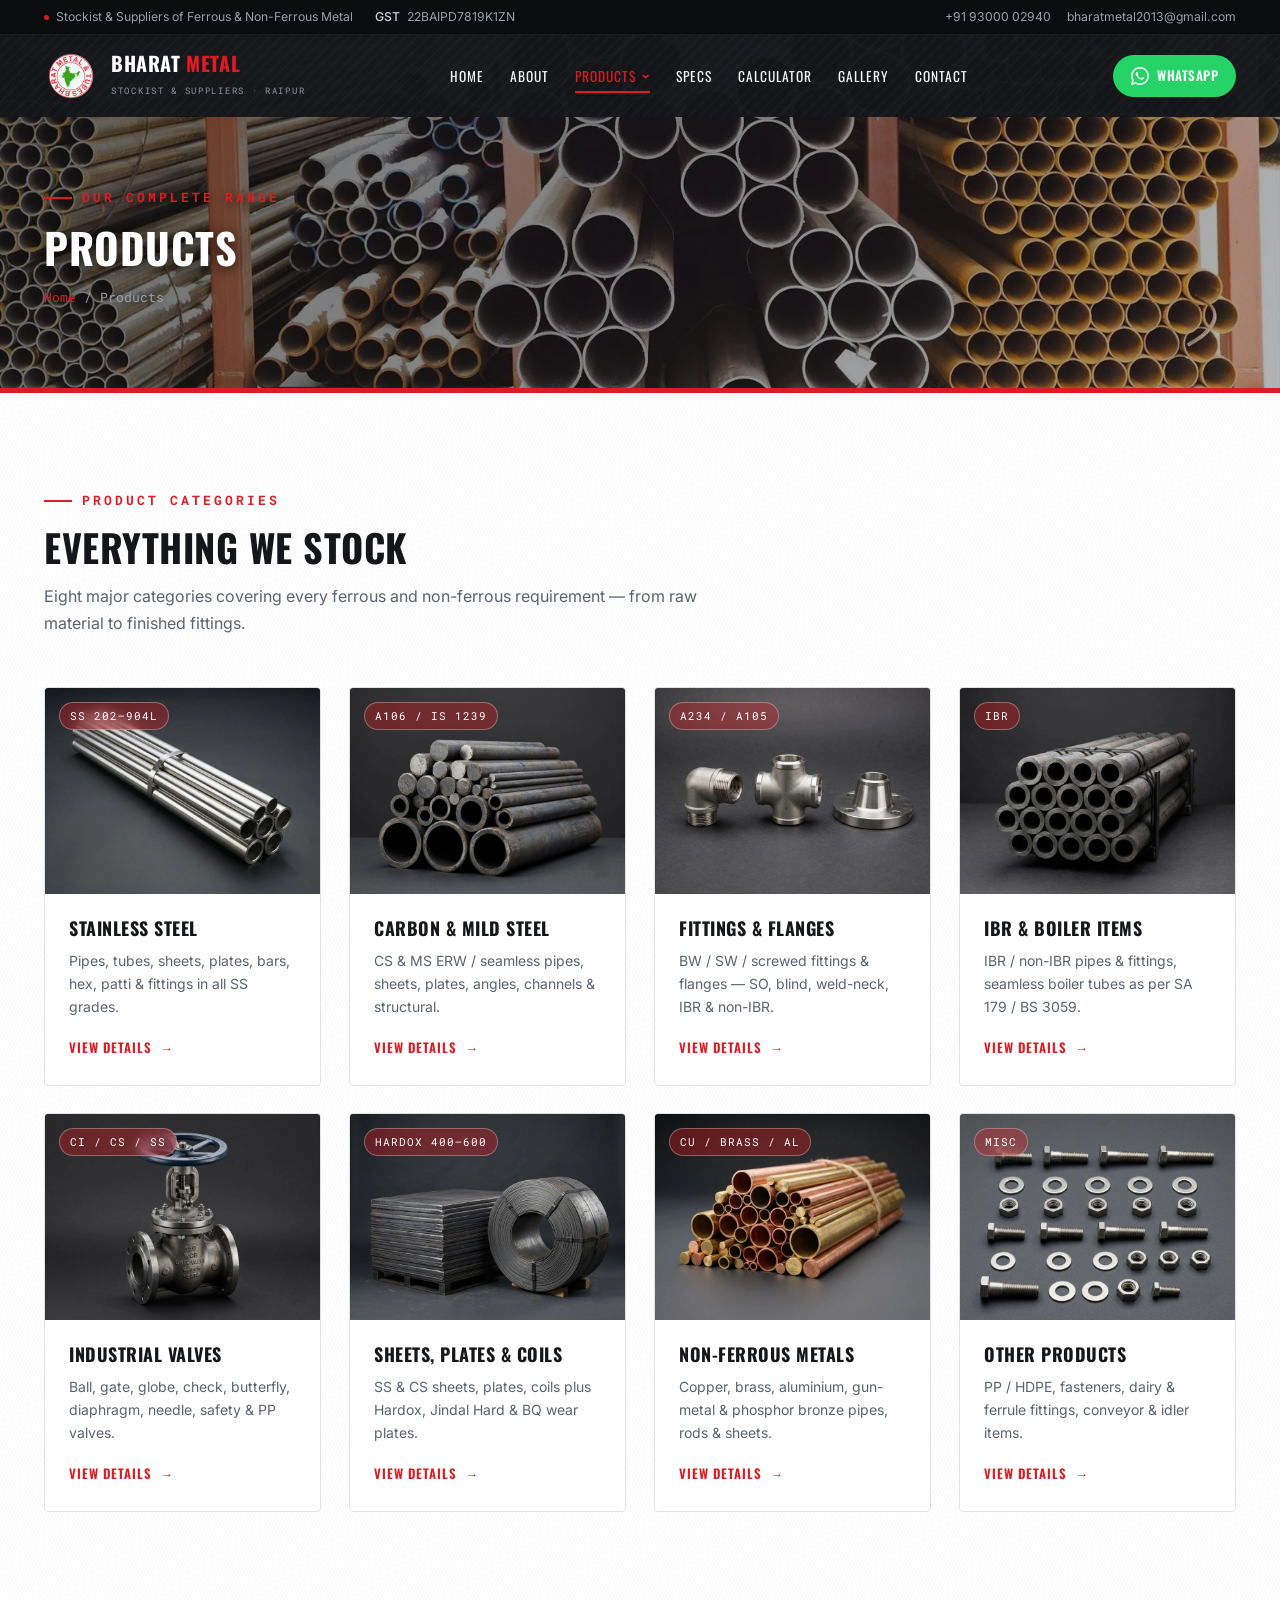
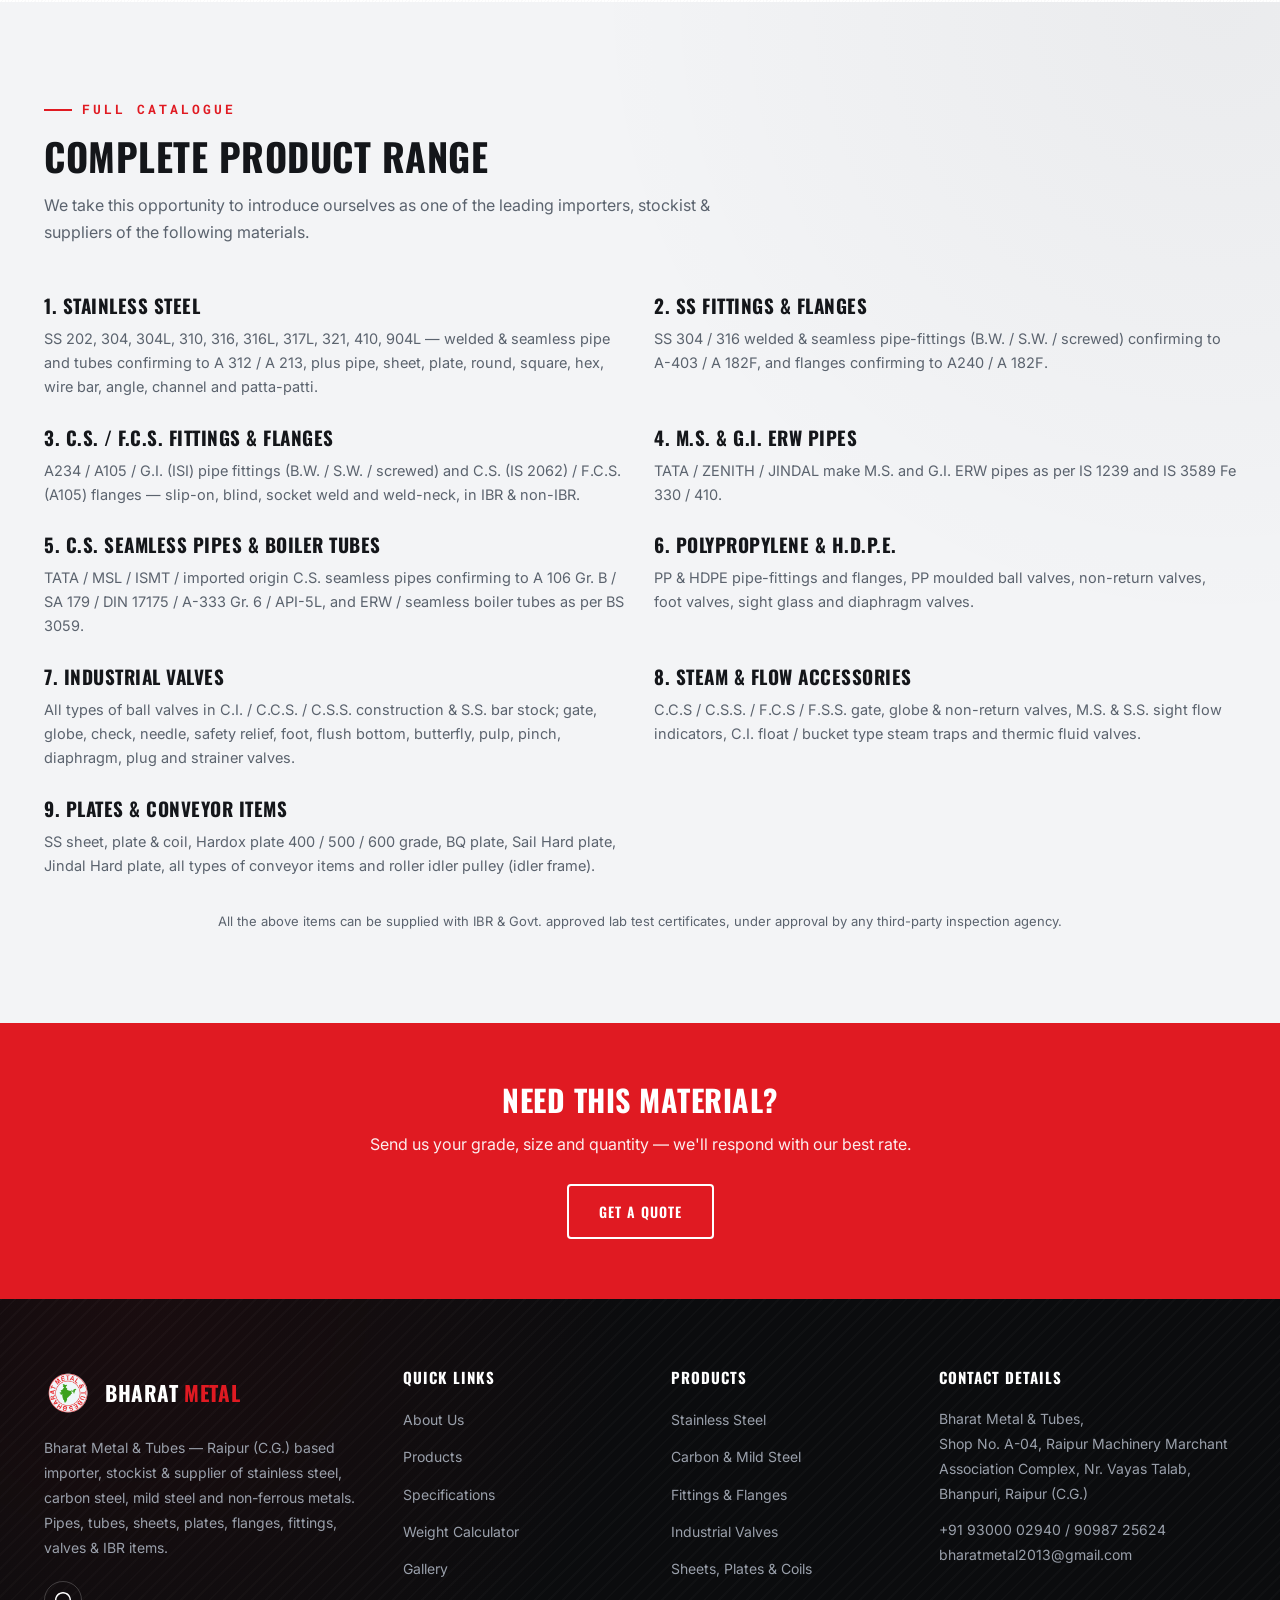
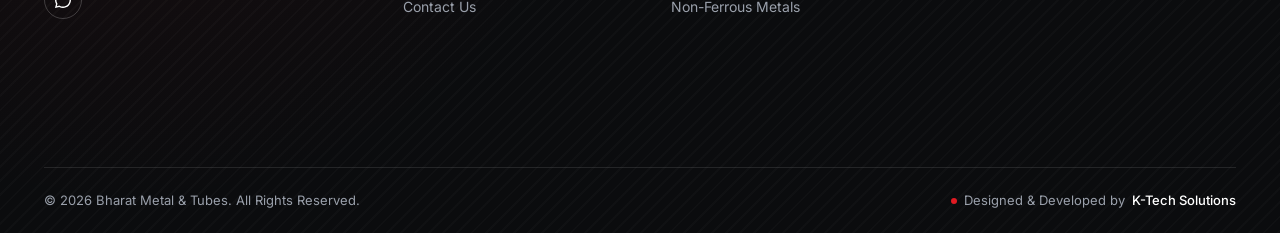
<file: products.html>
<!DOCTYPE html>
<html lang="en">
<head>
<meta charset="UTF-8">
<meta name="viewport" content="width=device-width, initial-scale=1.0">
<title>Products | Bharat Metal &amp; Tubes — Complete Ferrous &amp; Non-Ferrous Range</title>
<meta name="description" content="Complete product range of Bharat Metal &amp; Tubes, Raipur — stainless steel, carbon steel, mild steel, pipe fittings, flanges, IBR items, industrial valves, sheets, plates, coils, Hardox plates and non-ferrous metals.">
<meta name="keywords" content="steel products Raipur, SS pipe, CS pipe, MS pipe, flanges, fittings, valves, Hardox plate, non-ferrous">

<!-- ============ CANONICAL + SOCIAL SHARE PREVIEW ============ -->
<link rel="canonical" href="https://bharatmetalandtubes.com/products.html">
<meta property="og:type" content="website">
<meta property="og:site_name" content="Bharat Metal &amp; Tubes">
<meta property="og:locale" content="en_IN">
<meta property="og:url" content="https://bharatmetalandtubes.com/products.html">
<meta property="og:title" content="Products | Bharat Metal &amp; Tubes — Complete Ferrous &amp; Non-Ferrous Range">
<meta property="og:description" content="Complete product range of Bharat Metal &amp; Tubes, Raipur — stainless steel, carbon steel, mild steel, pipe fittings, flanges, IBR items, industrial valves, sheets, plates, coils, Hardox plates and non-ferrous metals.">
<meta property="og:image" content="https://bharatmetalandtubes.com/images/og-cover.jpg?v=2">
<meta property="og:image:width" content="1200">
<meta property="og:image:height" content="630">
<meta property="og:image:alt" content="Bharat Metal &amp; Tubes — ferrous and non-ferrous metal supplier, Bhanpuri, Raipur">
<meta name="twitter:card" content="summary_large_image">
<meta name="twitter:title" content="Products | Bharat Metal &amp; Tubes — Complete Ferrous &amp; Non-Ferrous Range">
<meta name="twitter:description" content="Complete product range of Bharat Metal &amp; Tubes, Raipur — stainless steel, carbon steel, mild steel, pipe fittings, flanges, IBR items, industrial valves, sheets, plates, coils, Hardox plates and non-ferrous metals.">
<meta name="twitter:image" content="https://bharatmetalandtubes.com/images/og-cover.jpg?v=2">
<link rel="preload" as="image" href="images/Hero%20Stockyardnew.jpg" fetchpriority="high">
<link rel="preconnect" href="https://fonts.googleapis.com">
<link rel="preconnect" href="https://fonts.gstatic.com" crossorigin>
<link rel="preload" as="style" href="https://fonts.googleapis.com/css2?family=Archivo:wght@600;700&family=Oswald:wght@400;500;600;700&family=Inter:wght@400;500;600;700&family=Roboto+Mono:wght@400;500;700&display=swap">
<link rel="stylesheet" href="https://fonts.googleapis.com/css2?family=Archivo:wght@600;700&family=Oswald:wght@400;500;600;700&family=Inter:wght@400;500;600;700&family=Roboto+Mono:wght@400;500;700&display=swap" media="print" onload="this.media='all'">
<noscript><link rel="stylesheet" href="https://fonts.googleapis.com/css2?family=Archivo:wght@600;700&family=Oswald:wght@400;500;600;700&family=Inter:wght@400;500;600;700&family=Roboto+Mono:wght@400;500;700&display=swap"></noscript>
<link rel="icon" href="/favicon.ico" sizes="any">
<link rel="icon" type="image/png" sizes="192x192" href="images/favicon-192.png">
<link rel="apple-touch-icon" href="images/apple-touch-icon.png">
<link rel="stylesheet" href="css/style.css?v=32">
</head>
<body>
  <div class="preloader" id="preloader">
    <div class="pl-mark">Bharat Metal</div>
    <div class="pl-tag">Stockist &amp; Suppliers &middot; Ferrous &amp; Non-Ferrous Metal</div>
    <div class="pl-line"><span id="plBar"></span></div>
  </div>
  <script>
  (function(){
    var pl = document.getElementById('preloader'); if(!pl) return;
    var root = document.documentElement;
    root.classList.add('pl-lock');
    var bar = document.getElementById('plBar'), t0 = Date.now(), done = false;
    var reduce = window.matchMedia('(prefers-reduced-motion: reduce)').matches;
    setTimeout(function(){ if(bar) bar.style.width = '55%'; }, 60);
    function finish(){
      if(done) return; done = true;
      if(bar) bar.style.width = '100%';
      setTimeout(function(){
        pl.classList.add('pl-hide');
        root.classList.remove('pl-lock');
        setTimeout(function(){ if(pl.parentNode) pl.parentNode.removeChild(pl); }, reduce ? 0 : 500);
      }, Math.max(0, 350 - (Date.now() - t0)));
    }
    if (document.readyState === 'loading') {
      document.addEventListener('DOMContentLoaded', finish);
    } else { finish(); }
    setTimeout(finish, 1500);
  })();
  </script>

  <nav class="navbar">
    <div class="topbar">
      <div class="topbar-inner">
        <div class="topbar-left">
          <span><i class="tb-dot"></i> Stockist &amp; Suppliers of Ferrous &amp; Non-Ferrous Metal</span>
          <span class="tb-hide"><b>GST</b> 22BAIPD7819K1ZN</span>
        </div>
        <div class="topbar-right">
          <a href="tel:+919300002940">+91 93000 02940</a>
          <a href="mailto:bharatmetal2013@gmail.com">bharatmetal2013@gmail.com</a>
        </div>
      </div>
    </div>
    <div class="nav-inner">
      <a href="index.html" class="logo">
        <div class="logo-mark"><img width="160" height="160" src="images/logo-160.png" alt="Bharat Metal &amp; Tubes logo"></div>
        <div>
          <span class="logo-text">Bharat <span>Metal</span></span>
          <span class="logo-sub">Stockist &amp; Suppliers &middot; Raipur</span>
        </div>
      </a>
      <div class="nav-links">
        <div class="nav-drawer-head">
          <span class="ndh-t">Menu<small>Bharat Metal &amp; Tubes</small></span>
          <button class="drawer-close" type="button" aria-label="Close menu">&times;</button>
        </div>
        <a href="index.html">Home</a>
        <a href="about.html">About</a>
        <div class="nav-item-dropdown">
          <a href="products.html" class="active">Products <svg class="nav-caret" viewBox="0 0 12 12" fill="none" stroke="currentColor" stroke-width="2" stroke-linecap="round" stroke-linejoin="round"><path d="M2.5 4.5l3.5 3 3.5-3"/></svg></a>
          <div class="nav-dropdown">
            <a href="ss-products.html">Stainless Steel</a>
            <a href="cs-ms-products.html">Carbon &amp; Mild Steel</a>
            <a href="fittings-flanges.html">Fittings &amp; Flanges</a>
            <a href="fittings-flanges.html#ibr">IBR &amp; Boiler Items</a>
            <a href="valves.html">Industrial Valves</a>
            <a href="sheets-plates.html">Sheets, Plates &amp; Coils</a>
            <a href="non-ferrous.html">Non-Ferrous Metals</a>
            <a href="other-products.html">Other Products</a>
          </div>
        </div>
        <a href="specifications.html">Specs</a>
        <a href="weight-calculator.html">Calculator</a>
        <a href="gallery.html">Gallery</a>
        <a href="contact.html">Contact</a>
        <div class="drawer-foot">
          <p>Talk to us</p>
          <a class="dcall" href="tel:+919300002940">Call +91 93000 02940</a>
        </div>
      </div>
      <div class="nav-cta">
        <a href="https://wa.me/919300002940" class="whatsapp-btn" target="_blank" rel="noopener" aria-label="Chat with us on WhatsApp">
          <span class="wa-icon"><svg viewBox="0 0 32 32" fill="currentColor" xmlns="http://www.w3.org/2000/svg" aria-hidden="true" focusable="false"><path d="M16 0C7.16 0 0 7.16 0 16c0 2.82.74 5.46 2.03 7.76L0 32l8.46-2.2A15.9 15.9 0 0 0 16 32c8.84 0 16-7.16 16-16S24.84 0 16 0zm0 29.2c-2.46 0-4.78-.65-6.8-1.78l-.49-.28-5.04 1.3 1.34-4.9-.32-.5A13.18 13.18 0 0 1 2.8 16C2.8 8.71 8.71 2.8 16 2.8S29.2 8.71 29.2 16 23.29 29.2 16 29.2zm7.27-9.85c-.4-.2-2.36-1.16-2.72-1.3-.36-.13-.63-.2-.9.2-.27.4-1.03 1.3-1.27 1.56-.23.27-.46.3-.86.1-2.32-1.16-3.84-2.07-5.37-4.7-.4-.7.4-.65 1.15-2.16.13-.27.06-.5-.07-.7-.13-.2-.83-2-1.13-2.73-.3-.73-.6-.63-.83-.64-.21-.01-.46-.01-.7-.01-.24 0-.63.1-.96.46-.33.36-1.26 1.23-1.26 3 0 1.76 1.29 3.47 1.46 3.71.18.24 2.51 3.83 6.08 5.22 3.57 1.4 3.57.93 4.21.87.64-.06 2.36-.96 2.69-1.9.33-.93.33-1.73.23-1.9-.1-.16-.36-.26-.76-.46z"/></svg></span><span class="wa-text">WhatsApp</span>
        </a>
        <button class="menu-toggle" aria-label="Open menu" aria-expanded="false"><span></span><span></span><span></span></button>
      </div>
    </div>
  </nav>

  <main id="main-content">
  <div class="nav-overlay"></div>

  <header class="page-header">
    <div class="container reveal in">
      <span class="eyebrow">Our Complete Range</span>
      <h1>Products</h1>
      <div class="breadcrumb"><a href="index.html">Home</a> / Products</div>
    </div>
  </header>
  <div class="red-divider"></div>
  <section class="section">
    <div class="container">
      <div class="section-head reveal">
        <span class="eyebrow">Product Categories</span>
        <h2>Everything We Stock</h2>
        <p>Eight major categories covering every ferrous and non-ferrous requirement — from raw material to finished fittings.</p>
      </div><div class="grid grid-4"><div class="card reveal"><div class="card-img"><span class="card-tag">SS 202–904L</span><img width="800" height="598" loading="lazy" src="images/S S PRODUCTSnew.jpg" alt="Stainless Steel"></div><div class="card-body"><h3>Stainless Steel</h3><p>Pipes, tubes, sheets, plates, bars, hex, patti &amp; fittings in all SS grades.</p><a href="ss-products.html" class="card-link">View Details</a></div></div><div class="card reveal"><div class="card-img"><span class="card-tag">A106 / IS 1239</span><img width="800" height="598" loading="lazy" src="images/Carbon Steelnew.jpg" alt="Carbon &amp; Mild Steel"></div><div class="card-body"><h3>Carbon &amp; Mild Steel</h3><p>CS &amp; MS ERW / seamless pipes, sheets, plates, angles, channels &amp; structural.</p><a href="cs-ms-products.html" class="card-link">View Details</a></div></div><div class="card reveal"><div class="card-img"><span class="card-tag">A234 / A105</span><img width="800" height="598" loading="lazy" src="images/Industrial fittingnew.jpg" alt="Fittings &amp; Flanges"></div><div class="card-body"><h3>Fittings &amp; Flanges</h3><p>BW / SW / screwed fittings &amp; flanges — SO, blind, weld-neck, IBR &amp; non-IBR.</p><a href="fittings-flanges.html" class="card-link">View Details</a></div></div><div class="card reveal"><div class="card-img"><span class="card-tag">IBR</span><img width="800" height="598" loading="lazy" src="images/Carbon Steel (C.S.) Pipesnew.jpg" alt="IBR &amp; Boiler Items"></div><div class="card-body"><h3>IBR &amp; Boiler Items</h3><p>IBR / non-IBR pipes &amp; fittings, seamless boiler tubes as per SA 179 / BS 3059.</p><a href="fittings-flanges.html#ibr" class="card-link">View Details</a></div></div><div class="card reveal"><div class="card-img"><span class="card-tag">CI / CS / SS</span><img width="800" height="598" loading="lazy" src="images/Industrial Valves2new.jpg" alt="Industrial Valves"></div><div class="card-body"><h3>Industrial Valves</h3><p>Ball, gate, globe, check, butterfly, diaphragm, needle, safety &amp; PP valves.</p><a href="valves.html" class="card-link">View Details</a></div></div><div class="card reveal"><div class="card-img"><span class="card-tag">Hardox 400–600</span><img width="800" height="598" loading="lazy" src="images/SHEETS AND PLATSnew.jpg" alt="Sheets, Plates &amp; Coils"></div><div class="card-body"><h3>Sheets, Plates &amp; Coils</h3><p>SS &amp; CS sheets, plates, coils plus Hardox, Jindal Hard &amp; BQ wear plates.</p><a href="sheets-plates.html" class="card-link">View Details</a></div></div><div class="card reveal"><div class="card-img"><span class="card-tag">Cu / Brass / Al</span><img width="800" height="598" loading="lazy" src="images/Non-Ferrous Metalsnew.jpg" alt="Non-Ferrous Metals"></div><div class="card-body"><h3>Non-Ferrous Metals</h3><p>Copper, brass, aluminium, gun-metal &amp; phosphor bronze pipes, rods &amp; sheets.</p><a href="non-ferrous.html" class="card-link">View Details</a></div></div><div class="card reveal"><div class="card-img"><span class="card-tag">Misc</span><img width="800" height="598" loading="lazy" src="images/FASTNERnew.jpg" alt="Other Products"></div><div class="card-body"><h3>Other Products</h3><p>PP / HDPE, fasteners, dairy &amp; ferrule fittings, conveyor &amp; idler items.</p><a href="other-products.html" class="card-link">View Details</a></div></div></div>
    </div>
  </section>
  <section class="section section-fog">
    <div class="container">
      <div class="section-head reveal">
        <span class="eyebrow">Full Catalogue</span>
        <h2>Complete Product Range</h2>
        <p>We take this opportunity to introduce ourselves as one of the leading importers, stockist &amp; suppliers of the following materials.</p>
      </div><div class="grid grid-2">
        <div class="reveal"><h3 style="font-size:19px;margin-bottom:10px;">1. Stainless Steel</h3><p style="color:var(--steel);font-size:14.5px;">SS 202, 304, 304L, 310, 316, 316L, 317L, 321, 410, 904L — welded &amp; seamless pipe and tubes confirming to A 312 / A 213, plus pipe, sheet, plate, round, square, hex, wire bar, angle, channel and patta-patti.</p></div>
        <div class="reveal"><h3 style="font-size:19px;margin-bottom:10px;">2. SS Fittings &amp; Flanges</h3><p style="color:var(--steel);font-size:14.5px;">SS 304 / 316 welded &amp; seamless pipe-fittings (B.W. / S.W. / screwed) confirming to A-403 / A 182F, and flanges confirming to A240 / A 182F.</p></div>
        <div class="reveal"><h3 style="font-size:19px;margin-bottom:10px;">3. C.S. / F.C.S. Fittings &amp; Flanges</h3><p style="color:var(--steel);font-size:14.5px;">A234 / A105 / G.I. (ISI) pipe fittings (B.W. / S.W. / screwed) and C.S. (IS 2062) / F.C.S. (A105) flanges — slip-on, blind, socket weld and weld-neck, in IBR &amp; non-IBR.</p></div>
        <div class="reveal"><h3 style="font-size:19px;margin-bottom:10px;">4. M.S. &amp; G.I. ERW Pipes</h3><p style="color:var(--steel);font-size:14.5px;">TATA / ZENITH / JINDAL make M.S. and G.I. ERW pipes as per IS 1239 and IS 3589 Fe 330 / 410.</p></div>
        <div class="reveal"><h3 style="font-size:19px;margin-bottom:10px;">5. C.S. Seamless Pipes &amp; Boiler Tubes</h3><p style="color:var(--steel);font-size:14.5px;">TATA / MSL / ISMT / imported origin C.S. seamless pipes confirming to A 106 Gr. B / SA 179 / DIN 17175 / A-333 Gr. 6 / API-5L, and ERW / seamless boiler tubes as per BS 3059.</p></div>
        <div class="reveal"><h3 style="font-size:19px;margin-bottom:10px;">6. Polypropylene &amp; H.D.P.E.</h3><p style="color:var(--steel);font-size:14.5px;">PP &amp; HDPE pipe-fittings and flanges, PP moulded ball valves, non-return valves, foot valves, sight glass and diaphragm valves.</p></div>
        <div class="reveal"><h3 style="font-size:19px;margin-bottom:10px;">7. Industrial Valves</h3><p style="color:var(--steel);font-size:14.5px;">All types of ball valves in C.I. / C.C.S. / C.S.S. construction &amp; S.S. bar stock; gate, globe, check, needle, safety relief, foot, flush bottom, butterfly, pulp, pinch, diaphragm, plug and strainer valves.</p></div>
        <div class="reveal"><h3 style="font-size:19px;margin-bottom:10px;">8. Steam &amp; Flow Accessories</h3><p style="color:var(--steel);font-size:14.5px;">C.C.S / C.S.S. / F.C.S / F.S.S. gate, globe &amp; non-return valves, M.S. &amp; S.S. sight flow indicators, C.I. float / bucket type steam traps and thermic fluid valves.</p></div>
        <div class="reveal"><h3 style="font-size:19px;margin-bottom:10px;">9. Plates &amp; Conveyor Items</h3><p style="color:var(--steel);font-size:14.5px;">SS sheet, plate &amp; coil, Hardox plate 400 / 500 / 600 grade, BQ plate, Sail Hard plate, Jindal Hard plate, all types of conveyor items and roller idler pulley (idler frame).</p></div>
      </div><p class="calc-note" style="text-align:center;margin-top:34px;">All the above items can be supplied with IBR &amp; Govt. approved lab test certificates, under approval by any third-party inspection agency.</p>
    </div>
  </section>

  <section class="cta-banner">
    <div class="container">
      <h2>Need This Material?</h2>
      <p>Send us your grade, size and quantity — we'll respond with our best rate.</p>
      <a href="contact.html" class="btn btn-outline">Get a Quote</a>
    </div>
  </section>

  </main>

  <footer class="footer">
    <div class="container">
      <div class="footer-grid">
        <div>
          <a href="index.html" class="logo" style="margin-bottom:18px;display:inline-flex;">
            <div class="logo-mark"><img width="160" height="160" src="images/logo-160.png" alt="Bharat Metal &amp; Tubes logo"></div>
            <span class="logo-text">Bharat <span>Metal</span></span>
          </a>
          <p>Bharat Metal &amp; Tubes — Raipur (C.G.) based importer, stockist &amp; supplier of stainless steel, carbon steel, mild steel and non-ferrous metals. Pipes, tubes, sheets, plates, flanges, fittings, valves &amp; IBR items.</p>
          <div class="footer-social">
            <a href="https://wa.me/919300002940" aria-label="WhatsApp"><svg viewBox="0 0 32 32" fill="currentColor" width="16" height="16"><path d="M16 0C7.16 0 0 7.16 0 16c0 2.82.74 5.46 2.03 7.76L0 32l8.46-2.2A15.9 15.9 0 0 0 16 32c8.84 0 16-7.16 16-16S24.84 0 16 0zm0 29.2c-2.46 0-4.78-.65-6.8-1.78l-.49-.28-5.04 1.3 1.34-4.9-.32-.5A13.18 13.18 0 0 1 2.8 16C2.8 8.71 8.71 2.8 16 2.8S29.2 8.71 29.2 16 23.29 29.2 16 29.2z"/></svg></a>
          </div>
        </div>
        <div>
          <h3>Quick Links</h3>
          <ul>
            <li><a href="about.html">About Us</a></li>
            <li><a href="products.html">Products</a></li>
            <li><a href="specifications.html">Specifications</a></li>
            <li><a href="weight-calculator.html">Weight Calculator</a></li>
            <li><a href="gallery.html">Gallery</a></li>
            <li><a href="contact.html">Contact Us</a></li>
          </ul>
        </div>
        <div>
          <h3>Products</h3>
          <ul>
            <li><a href="ss-products.html">Stainless Steel</a></li>
            <li><a href="cs-ms-products.html">Carbon &amp; Mild Steel</a></li>
            <li><a href="fittings-flanges.html">Fittings &amp; Flanges</a></li>
            <li><a href="valves.html">Industrial Valves</a></li>
            <li><a href="sheets-plates.html">Sheets, Plates &amp; Coils</a></li>
            <li><a href="non-ferrous.html">Non-Ferrous Metals</a></li>
          </ul>
        </div>
        <div>
          <h3>Contact Details</h3>
          <p>Bharat Metal &amp; Tubes,<br>Shop No. A-04, Raipur Machinery Marchant Association Complex, Nr. Vayas Talab, Bhanpuri, Raipur (C.G.)</p>
          <p style="margin-top:10px;">+91 93000 02940 / 90987 25624<br>bharatmetal2013@gmail.com</p>
          <iframe class="map-frame" src="https://www.google.com/maps?q=Bhanpuri%2C+Raipur%2C+Chhattisgarh%2C+India&amp;output=embed" height="150" loading="lazy" referrerpolicy="no-referrer-when-downgrade" allowfullscreen title="Bharat Metal &amp; Tubes location, Bhanpuri, Raipur"></iframe>
        </div>
      </div>
      <div class="footer-bottom">
        <span>&copy; 2026 Bharat Metal &amp; Tubes. All Rights Reserved.</span>
        <span class="credit"><i class="kt-spark"></i>Designed &amp; Developed by <a href="https://karandesai8044-lang.github.io/" target="_blank" rel="noopener" title="Karan Desai — Full-Stack Web Developer, K Tech Solutions">K-Tech Solutions</a></span>
      </div>
    </div>
  </footer>
  <div class="send-modal" id="sendModal" role="dialog" aria-modal="true" aria-labelledby="sendTitle">
    <div class="send-box">
      <div class="send-head">
        <button class="send-close" type="button" aria-label="Close">&times;</button>
        <h3 id="sendTitle">Almost done</h3>
        <p>Your enquiry is ready and already written out. Just pick how you'd like to send it.</p>
      </div>
      <div class="send-opts">
        <button class="send-opt" type="button" data-send="whatsapp">
          <span class="so-ic so-wa"><svg viewBox="0 0 32 32" fill="currentColor"><path d="M16 0C7.16 0 0 7.16 0 16c0 2.82.74 5.46 2.03 7.76L0 32l8.46-2.2A15.9 15.9 0 0 0 16 32c8.84 0 16-7.16 16-16S24.84 0 16 0zm0 29.2c-2.46 0-4.78-.65-6.8-1.78l-.49-.28-5.04 1.3 1.34-4.9-.32-.5A13.18 13.18 0 0 1 2.8 16C2.8 8.71 8.71 2.8 16 2.8S29.2 8.71 29.2 16 23.29 29.2 16 29.2z"/></svg></span>
          <span class="so-tx"><b>Send on WhatsApp</b><small>Fastest reply &middot; opens ready to send</small></span>
        </button>
        <button class="send-opt" type="button" data-send="gmail">
          <span class="so-ic so-mail"><svg viewBox="0 0 24 24" fill="none" stroke="currentColor" stroke-width="2" stroke-linecap="round" stroke-linejoin="round"><path d="M4 4h16c1.1 0 2 .9 2 2v12c0 1.1-.9 2-2 2H4c-1.1 0-2-.9-2-2V6c0-1.1.9-2 2-2z"/><polyline points="22,6 12,13 2,6"/></svg></span>
          <span class="so-tx"><b>Send via Gmail</b><small>Opens in your browser &middot; no mail app needed</small></span>
        </button>
        <button class="send-opt" type="button" data-send="email">
          <span class="so-ic so-app"><svg viewBox="0 0 24 24" fill="none" stroke="currentColor" stroke-width="2" stroke-linecap="round" stroke-linejoin="round"><rect x="2" y="4" width="20" height="16" rx="2"/><path d="M2 8l10 6 10-6"/></svg></span>
          <span class="so-tx"><b>Open in my email app</b><small>Outlook, Mail or your default app</small></span>
        </button>
        <button class="send-opt" type="button" data-send="copy">
          <span class="so-ic so-copy"><svg viewBox="0 0 24 24" fill="none" stroke="currentColor" stroke-width="2" stroke-linecap="round" stroke-linejoin="round"><rect x="9" y="9" width="13" height="13" rx="2"/><path d="M5 15H4a2 2 0 0 1-2-2V4a2 2 0 0 1 2-2h9a2 2 0 0 1 2 2v1"/></svg></span>
          <span class="so-tx"><b>Copy the details</b><small>Paste it wherever you like</small></span>
        </button>
      </div>
      <p class="send-note">Nothing is sent automatically &mdash; you always press send yourself.<br>We usually reply within a few working hours.</p>
    </div>
  </div>
  <script src="js/script.js?v=11"></script>
</body>
</html>
</file>
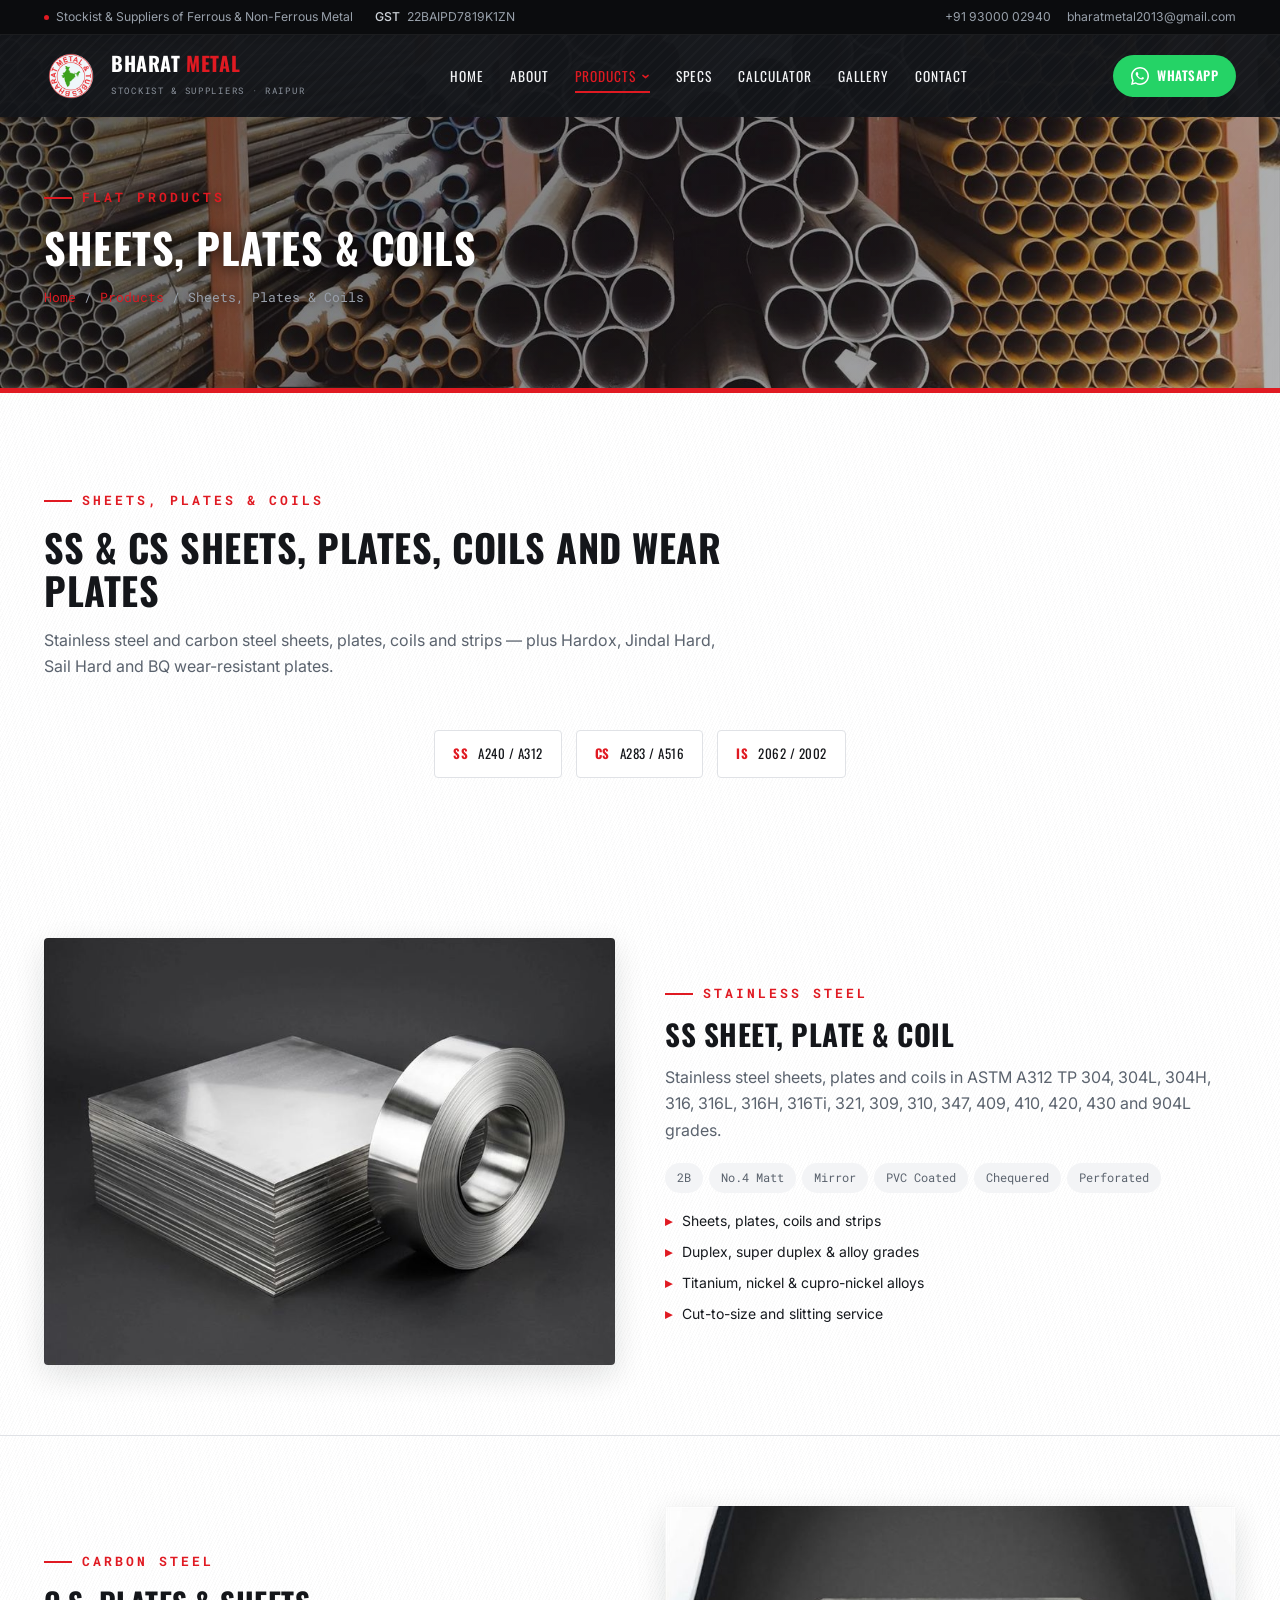
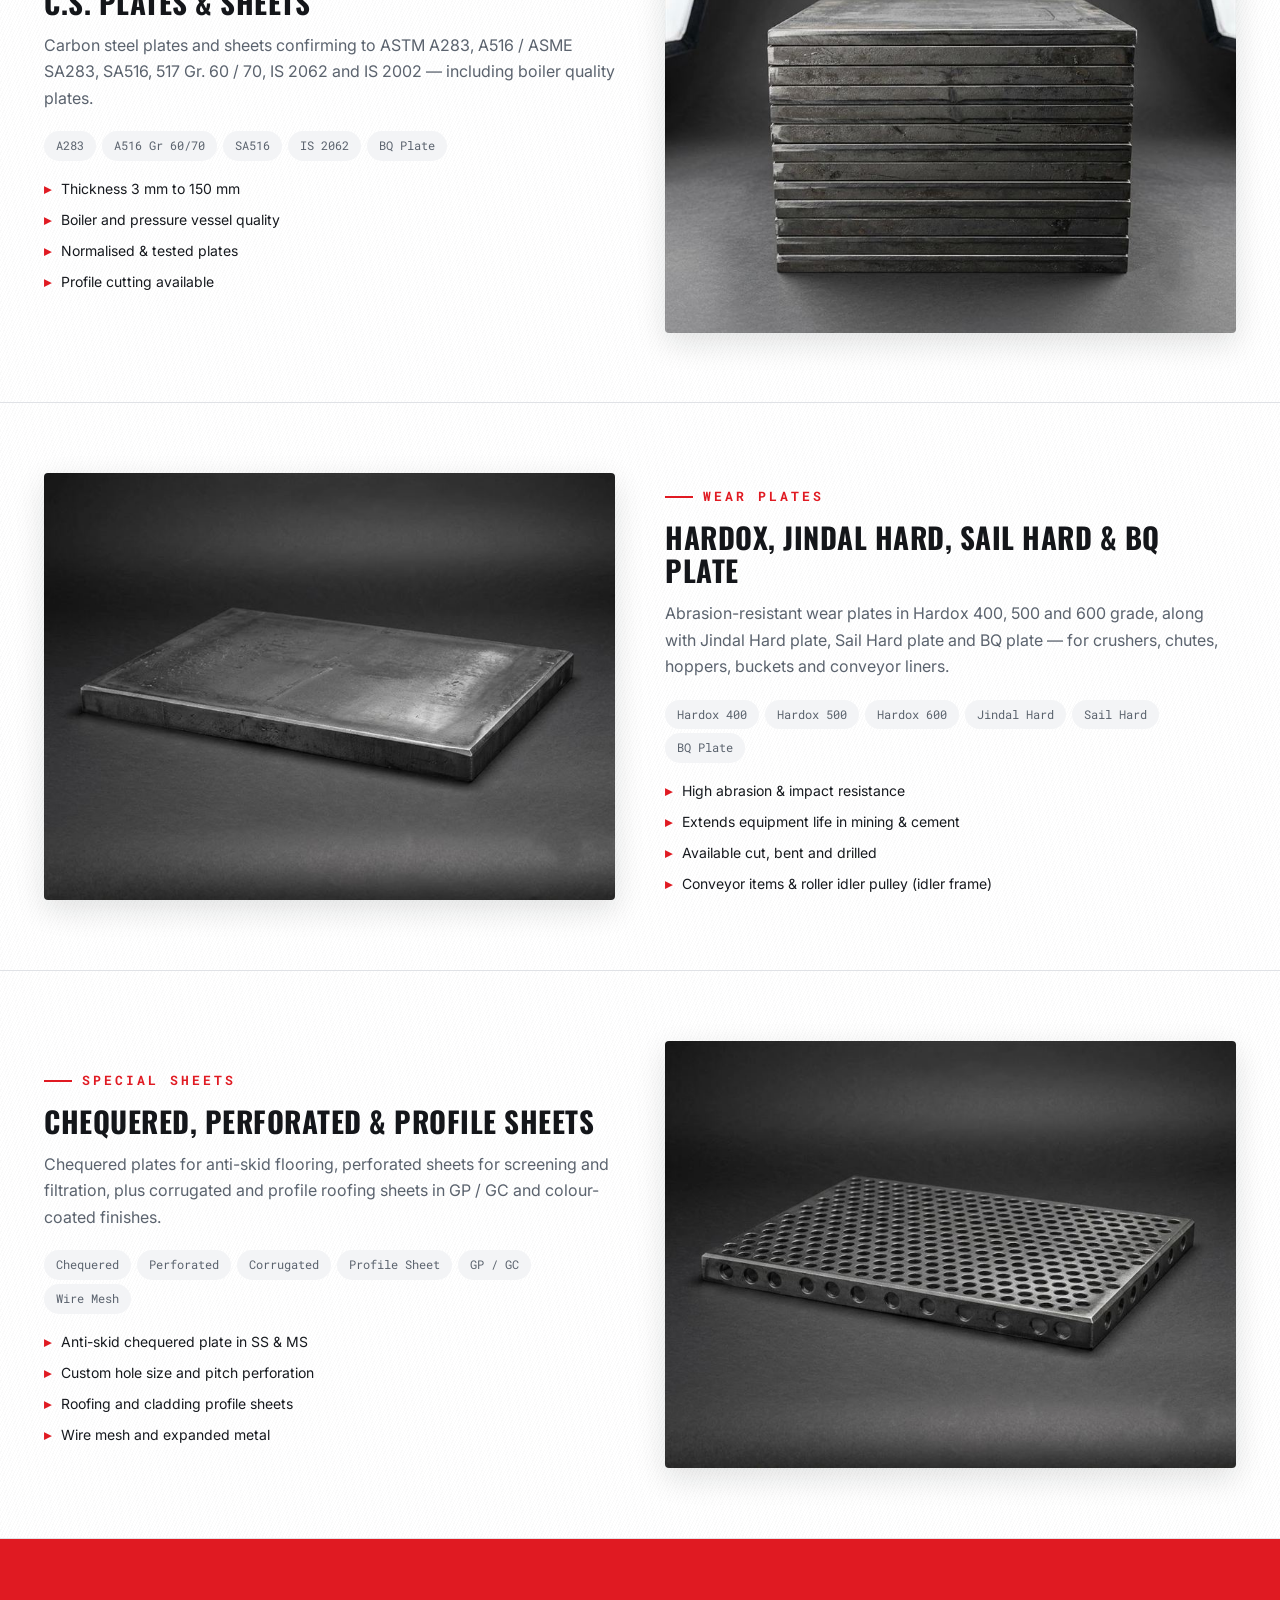
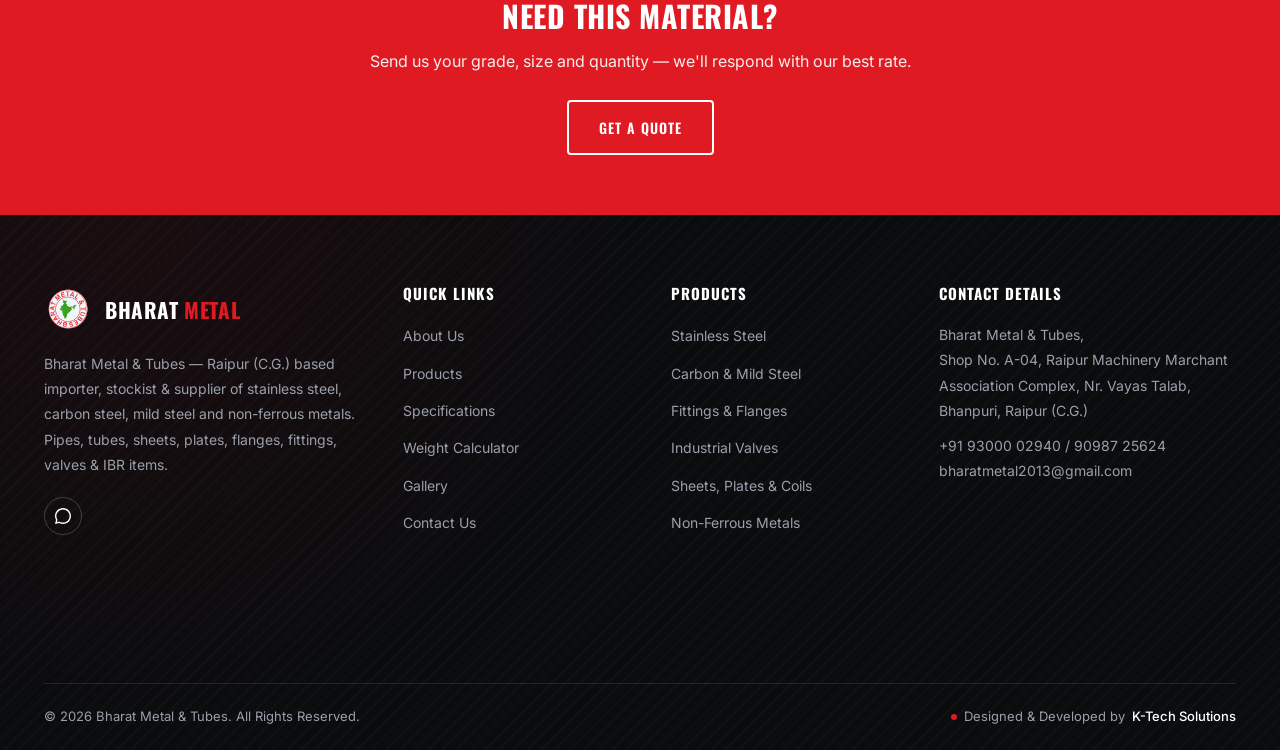
<file: sheets-plates.html>
<!DOCTYPE html>
<html lang="en">
<head>
<meta charset="UTF-8">
<meta name="viewport" content="width=device-width, initial-scale=1.0">
<title>Sheets, Plates &amp; Coils | Hardox, BQ &amp; SS Plates — Bharat Metal &amp; Tubes</title>
<meta name="description" content="SS and CS sheets, plates and coils plus Hardox 400/500/600, Jindal Hard, Sail Hard and BQ wear plates. Chequered, perforated, corrugated and profile sheets. Raipur, Chhattisgarh.">
<meta name="keywords" content="Hardox plate Raipur, wear plate, BQ plate, SS sheet plate coil, chequered plate, perforated sheet">

<!-- ============ CANONICAL + SOCIAL SHARE PREVIEW ============ -->
<link rel="canonical" href="https://bharatmetalandtubes.com/sheets-plates.html">
<meta property="og:type" content="website">
<meta property="og:site_name" content="Bharat Metal &amp; Tubes">
<meta property="og:locale" content="en_IN">
<meta property="og:url" content="https://bharatmetalandtubes.com/sheets-plates.html">
<meta property="og:title" content="Sheets, Plates &amp; Coils | Hardox, BQ &amp; SS Plates — Bharat Metal &amp; Tubes">
<meta property="og:description" content="SS and CS sheets, plates and coils plus Hardox 400/500/600, Jindal Hard, Sail Hard and BQ wear plates. Chequered, perforated, corrugated and profile sheets. Raipur, Chhattisgarh.">
<meta property="og:image" content="https://bharatmetalandtubes.com/images/og-cover.jpg?v=2">
<meta property="og:image:width" content="1200">
<meta property="og:image:height" content="630">
<meta property="og:image:alt" content="Bharat Metal &amp; Tubes — ferrous and non-ferrous metal supplier, Bhanpuri, Raipur">
<meta name="twitter:card" content="summary_large_image">
<meta name="twitter:title" content="Sheets, Plates &amp; Coils | Hardox, BQ &amp; SS Plates — Bharat Metal &amp; Tubes">
<meta name="twitter:description" content="SS and CS sheets, plates and coils plus Hardox 400/500/600, Jindal Hard, Sail Hard and BQ wear plates. Chequered, perforated, corrugated and profile sheets. Raipur, Chhattisgarh.">
<meta name="twitter:image" content="https://bharatmetalandtubes.com/images/og-cover.jpg?v=2">
<link rel="preload" as="image" href="images/Hero%20Stockyardnew.jpg" fetchpriority="high">
<link rel="preconnect" href="https://fonts.googleapis.com">
<link rel="preconnect" href="https://fonts.gstatic.com" crossorigin>
<link rel="preload" as="style" href="https://fonts.googleapis.com/css2?family=Archivo:wght@600;700&family=Oswald:wght@400;500;600;700&family=Inter:wght@400;500;600;700&family=Roboto+Mono:wght@400;500;700&display=swap">
<link rel="stylesheet" href="https://fonts.googleapis.com/css2?family=Archivo:wght@600;700&family=Oswald:wght@400;500;600;700&family=Inter:wght@400;500;600;700&family=Roboto+Mono:wght@400;500;700&display=swap" media="print" onload="this.media='all'">
<noscript><link rel="stylesheet" href="https://fonts.googleapis.com/css2?family=Archivo:wght@600;700&family=Oswald:wght@400;500;600;700&family=Inter:wght@400;500;600;700&family=Roboto+Mono:wght@400;500;700&display=swap"></noscript>
<link rel="icon" href="/favicon.ico" sizes="any">
<link rel="icon" type="image/png" sizes="192x192" href="images/favicon-192.png">
<link rel="apple-touch-icon" href="images/apple-touch-icon.png">
<link rel="stylesheet" href="css/style.css?v=32">
</head>
<body>
  <div class="preloader" id="preloader">
    <div class="pl-mark">Bharat Metal</div>
    <div class="pl-tag">Stockist &amp; Suppliers &middot; Ferrous &amp; Non-Ferrous Metal</div>
    <div class="pl-line"><span id="plBar"></span></div>
  </div>
  <script>
  (function(){
    var pl = document.getElementById('preloader'); if(!pl) return;
    var root = document.documentElement;
    root.classList.add('pl-lock');
    var bar = document.getElementById('plBar'), t0 = Date.now(), done = false;
    var reduce = window.matchMedia('(prefers-reduced-motion: reduce)').matches;
    setTimeout(function(){ if(bar) bar.style.width = '55%'; }, 60);
    function finish(){
      if(done) return; done = true;
      if(bar) bar.style.width = '100%';
      setTimeout(function(){
        pl.classList.add('pl-hide');
        root.classList.remove('pl-lock');
        setTimeout(function(){ if(pl.parentNode) pl.parentNode.removeChild(pl); }, reduce ? 0 : 500);
      }, Math.max(0, 350 - (Date.now() - t0)));
    }
    if (document.readyState === 'loading') {
      document.addEventListener('DOMContentLoaded', finish);
    } else { finish(); }
    setTimeout(finish, 1500);
  })();
  </script>

  <nav class="navbar">
    <div class="topbar">
      <div class="topbar-inner">
        <div class="topbar-left">
          <span><i class="tb-dot"></i> Stockist &amp; Suppliers of Ferrous &amp; Non-Ferrous Metal</span>
          <span class="tb-hide"><b>GST</b> 22BAIPD7819K1ZN</span>
        </div>
        <div class="topbar-right">
          <a href="tel:+919300002940">+91 93000 02940</a>
          <a href="mailto:bharatmetal2013@gmail.com">bharatmetal2013@gmail.com</a>
        </div>
      </div>
    </div>
    <div class="nav-inner">
      <a href="index.html" class="logo">
        <div class="logo-mark"><img width="160" height="160" src="images/logo-160.png" alt="Bharat Metal &amp; Tubes logo"></div>
        <div>
          <span class="logo-text">Bharat <span>Metal</span></span>
          <span class="logo-sub">Stockist &amp; Suppliers &middot; Raipur</span>
        </div>
      </a>
      <div class="nav-links">
        <div class="nav-drawer-head">
          <span class="ndh-t">Menu<small>Bharat Metal &amp; Tubes</small></span>
          <button class="drawer-close" type="button" aria-label="Close menu">&times;</button>
        </div>
        <a href="index.html">Home</a>
        <a href="about.html">About</a>
        <div class="nav-item-dropdown">
          <a href="products.html" class="active">Products <svg class="nav-caret" viewBox="0 0 12 12" fill="none" stroke="currentColor" stroke-width="2" stroke-linecap="round" stroke-linejoin="round"><path d="M2.5 4.5l3.5 3 3.5-3"/></svg></a>
          <div class="nav-dropdown">
            <a href="ss-products.html">Stainless Steel</a>
            <a href="cs-ms-products.html">Carbon &amp; Mild Steel</a>
            <a href="fittings-flanges.html">Fittings &amp; Flanges</a>
            <a href="fittings-flanges.html#ibr">IBR &amp; Boiler Items</a>
            <a href="valves.html">Industrial Valves</a>
            <a href="sheets-plates.html">Sheets, Plates &amp; Coils</a>
            <a href="non-ferrous.html">Non-Ferrous Metals</a>
            <a href="other-products.html">Other Products</a>
          </div>
        </div>
        <a href="specifications.html">Specs</a>
        <a href="weight-calculator.html">Calculator</a>
        <a href="gallery.html">Gallery</a>
        <a href="contact.html">Contact</a>
        <div class="drawer-foot">
          <p>Talk to us</p>
          <a class="dcall" href="tel:+919300002940">Call +91 93000 02940</a>
        </div>
      </div>
      <div class="nav-cta">
        <a href="https://wa.me/919300002940" class="whatsapp-btn" target="_blank" rel="noopener" aria-label="Chat with us on WhatsApp">
          <span class="wa-icon"><svg viewBox="0 0 32 32" fill="currentColor" xmlns="http://www.w3.org/2000/svg" aria-hidden="true" focusable="false"><path d="M16 0C7.16 0 0 7.16 0 16c0 2.82.74 5.46 2.03 7.76L0 32l8.46-2.2A15.9 15.9 0 0 0 16 32c8.84 0 16-7.16 16-16S24.84 0 16 0zm0 29.2c-2.46 0-4.78-.65-6.8-1.78l-.49-.28-5.04 1.3 1.34-4.9-.32-.5A13.18 13.18 0 0 1 2.8 16C2.8 8.71 8.71 2.8 16 2.8S29.2 8.71 29.2 16 23.29 29.2 16 29.2zm7.27-9.85c-.4-.2-2.36-1.16-2.72-1.3-.36-.13-.63-.2-.9.2-.27.4-1.03 1.3-1.27 1.56-.23.27-.46.3-.86.1-2.32-1.16-3.84-2.07-5.37-4.7-.4-.7.4-.65 1.15-2.16.13-.27.06-.5-.07-.7-.13-.2-.83-2-1.13-2.73-.3-.73-.6-.63-.83-.64-.21-.01-.46-.01-.7-.01-.24 0-.63.1-.96.46-.33.36-1.26 1.23-1.26 3 0 1.76 1.29 3.47 1.46 3.71.18.24 2.51 3.83 6.08 5.22 3.57 1.4 3.57.93 4.21.87.64-.06 2.36-.96 2.69-1.9.33-.93.33-1.73.23-1.9-.1-.16-.36-.26-.76-.46z"/></svg></span><span class="wa-text">WhatsApp</span>
        </a>
        <button class="menu-toggle" aria-label="Open menu" aria-expanded="false"><span></span><span></span><span></span></button>
      </div>
    </div>
  </nav>

  <main id="main-content">
  <div class="nav-overlay"></div>

  <header class="page-header">
    <div class="container reveal in">
      <span class="eyebrow">Flat Products</span>
      <h1>Sheets, Plates &amp; Coils</h1>
      <div class="breadcrumb"><a href="index.html">Home</a> / <a href="products.html">Products</a> / Sheets, Plates &amp; Coils</div>
    </div>
  </header>
  <div class="red-divider"></div>
  <section class="section">
    <div class="container">
      <div class="section-head reveal">
        <span class="eyebrow">Sheets, Plates &amp; Coils</span>
        <h2>SS &amp; CS Sheets, Plates, Coils and Wear Plates</h2>
        <p>Stainless steel and carbon steel sheets, plates, coils and strips — plus Hardox, Jindal Hard, Sail Hard and BQ wear-resistant plates.</p>
      </div><div class="badge-row center" style="justify-content:center;margin-top:8px;"><span class="trust-badge"><b>SS</b> A240 / A312</span><span class="trust-badge"><b>CS</b> A283 / A516</span><span class="trust-badge"><b>IS</b> 2062 / 2002</span></div>
    </div>
  </section>

  <section class="product-detail" id="ss-sheets">
    <div class="container">
      <div class="pd-grid" style="align-items:center;">
        <img width="800" height="598" class="reveal" loading="lazy" src="images/SS Sheetnew.jpg" alt="SS Sheet Plate Coil"><div class="reveal">
          <span class="eyebrow">Stainless Steel</span>
          <h2 style="margin-top:12px;font-size:29px;">SS Sheet, Plate &amp; Coil</h2>
          <p style="margin-top:14px;color:var(--steel);">Stainless steel sheets, plates and coils in ASTM A312 TP 304, 304L, 304H, 316, 316L, 316H, 316Ti, 321, 309, 310, 347, 409, 410, 420, 430 and 904L grades.</p>
          <div style="margin-top:16px;"><span class="tag-pill">2B</span><span class="tag-pill">No.4 Matt</span><span class="tag-pill">Mirror</span><span class="tag-pill">PVC Coated</span><span class="tag-pill">Chequered</span><span class="tag-pill">Perforated</span></div>
          <ul class="app-list"><li>Sheets, plates, coils and strips</li><li>Duplex, super duplex &amp; alloy grades</li><li>Titanium, nickel &amp; cupro-nickel alloys</li><li>Cut-to-size and slitting service</li></ul>
        </div>
      </div>
    </div>
  </section>

  <section class="product-detail" id="cs-plates">
    <div class="container">
      <div class="pd-grid" style="align-items:center;">
        <div class="reveal">
          <span class="eyebrow">Carbon Steel</span>
          <h2 style="margin-top:12px;font-size:29px;">C.S. Plates &amp; Sheets</h2>
          <p style="margin-top:14px;color:var(--steel);">Carbon steel plates and sheets confirming to ASTM A283, A516 / ASME SA283, SA516, 517 Gr. 60 / 70, IS 2062 and IS 2002 — including boiler quality plates.</p>
          <div style="margin-top:16px;"><span class="tag-pill">A283</span><span class="tag-pill">A516 Gr 60/70</span><span class="tag-pill">SA516</span><span class="tag-pill">IS 2062</span><span class="tag-pill">BQ Plate</span></div>
          <ul class="app-list"><li>Thickness 3 mm to 150 mm</li><li>Boiler and pressure vessel quality</li><li>Normalised &amp; tested plates</li><li>Profile cutting available</li></ul>
        </div><img width="800" height="598" class="reveal" loading="lazy" src="images/Platesnew.jpg" alt="Carbon Steel Plate">
      </div>
    </div>
  </section>

  <section class="product-detail" id="hardox">
    <div class="container">
      <div class="pd-grid" style="align-items:center;">
        <img width="800" height="598" class="reveal" loading="lazy" src="images/Hardox Plates new.jpg" alt="Hardox Wear Plate"><div class="reveal">
          <span class="eyebrow">Wear Plates</span>
          <h2 style="margin-top:12px;font-size:29px;">Hardox, Jindal Hard, Sail Hard &amp; BQ Plate</h2>
          <p style="margin-top:14px;color:var(--steel);">Abrasion-resistant wear plates in Hardox 400, 500 and 600 grade, along with Jindal Hard plate, Sail Hard plate and BQ plate — for crushers, chutes, hoppers, buckets and conveyor liners.</p>
          <div style="margin-top:16px;"><span class="tag-pill">Hardox 400</span><span class="tag-pill">Hardox 500</span><span class="tag-pill">Hardox 600</span><span class="tag-pill">Jindal Hard</span><span class="tag-pill">Sail Hard</span><span class="tag-pill">BQ Plate</span></div>
          <ul class="app-list"><li>High abrasion &amp; impact resistance</li><li>Extends equipment life in mining &amp; cement</li><li>Available cut, bent and drilled</li><li>Conveyor items &amp; roller idler pulley (idler frame)</li></ul>
        </div>
      </div>
    </div>
  </section>

  <section class="product-detail" id="special-sheets">
    <div class="container">
      <div class="pd-grid" style="align-items:center;">
        <div class="reveal">
          <span class="eyebrow">Special Sheets</span>
          <h2 style="margin-top:12px;font-size:29px;">Chequered, Perforated &amp; Profile Sheets</h2>
          <p style="margin-top:14px;color:var(--steel);">Chequered plates for anti-skid flooring, perforated sheets for screening and filtration, plus corrugated and profile roofing sheets in GP / GC and colour-coated finishes.</p>
          <div style="margin-top:16px;"><span class="tag-pill">Chequered</span><span class="tag-pill">Perforated</span><span class="tag-pill">Corrugated</span><span class="tag-pill">Profile Sheet</span><span class="tag-pill">GP / GC</span><span class="tag-pill">Wire Mesh</span></div>
          <ul class="app-list"><li>Anti-skid chequered plate in SS &amp; MS</li><li>Custom hole size and pitch perforation</li><li>Roofing and cladding profile sheets</li><li>Wire mesh and expanded metal</li></ul>
        </div><img width="800" height="598" class="reveal" loading="lazy" src="images/Perforated Sheetnew.jpg" alt="Perforated Sheet">
      </div>
    </div>
  </section>

  <section class="cta-banner">
    <div class="container">
      <h2>Need This Material?</h2>
      <p>Send us your grade, size and quantity — we'll respond with our best rate.</p>
      <a href="contact.html" class="btn btn-outline">Get a Quote</a>
    </div>
  </section>

  </main>

  <footer class="footer">
    <div class="container">
      <div class="footer-grid">
        <div>
          <a href="index.html" class="logo" style="margin-bottom:18px;display:inline-flex;">
            <div class="logo-mark"><img width="160" height="160" src="images/logo-160.png" alt="Bharat Metal &amp; Tubes logo"></div>
            <span class="logo-text">Bharat <span>Metal</span></span>
          </a>
          <p>Bharat Metal &amp; Tubes — Raipur (C.G.) based importer, stockist &amp; supplier of stainless steel, carbon steel, mild steel and non-ferrous metals. Pipes, tubes, sheets, plates, flanges, fittings, valves &amp; IBR items.</p>
          <div class="footer-social">
            <a href="https://wa.me/919300002940" aria-label="WhatsApp"><svg viewBox="0 0 32 32" fill="currentColor" width="16" height="16"><path d="M16 0C7.16 0 0 7.16 0 16c0 2.82.74 5.46 2.03 7.76L0 32l8.46-2.2A15.9 15.9 0 0 0 16 32c8.84 0 16-7.16 16-16S24.84 0 16 0zm0 29.2c-2.46 0-4.78-.65-6.8-1.78l-.49-.28-5.04 1.3 1.34-4.9-.32-.5A13.18 13.18 0 0 1 2.8 16C2.8 8.71 8.71 2.8 16 2.8S29.2 8.71 29.2 16 23.29 29.2 16 29.2z"/></svg></a>
          </div>
        </div>
        <div>
          <h3>Quick Links</h3>
          <ul>
            <li><a href="about.html">About Us</a></li>
            <li><a href="products.html">Products</a></li>
            <li><a href="specifications.html">Specifications</a></li>
            <li><a href="weight-calculator.html">Weight Calculator</a></li>
            <li><a href="gallery.html">Gallery</a></li>
            <li><a href="contact.html">Contact Us</a></li>
          </ul>
        </div>
        <div>
          <h3>Products</h3>
          <ul>
            <li><a href="ss-products.html">Stainless Steel</a></li>
            <li><a href="cs-ms-products.html">Carbon &amp; Mild Steel</a></li>
            <li><a href="fittings-flanges.html">Fittings &amp; Flanges</a></li>
            <li><a href="valves.html">Industrial Valves</a></li>
            <li><a href="sheets-plates.html">Sheets, Plates &amp; Coils</a></li>
            <li><a href="non-ferrous.html">Non-Ferrous Metals</a></li>
          </ul>
        </div>
        <div>
          <h3>Contact Details</h3>
          <p>Bharat Metal &amp; Tubes,<br>Shop No. A-04, Raipur Machinery Marchant Association Complex, Nr. Vayas Talab, Bhanpuri, Raipur (C.G.)</p>
          <p style="margin-top:10px;">+91 93000 02940 / 90987 25624<br>bharatmetal2013@gmail.com</p>
          <iframe class="map-frame" src="https://www.google.com/maps?q=Bhanpuri%2C+Raipur%2C+Chhattisgarh%2C+India&amp;output=embed" height="150" loading="lazy" referrerpolicy="no-referrer-when-downgrade" allowfullscreen title="Bharat Metal &amp; Tubes location, Bhanpuri, Raipur"></iframe>
        </div>
      </div>
      <div class="footer-bottom">
        <span>&copy; 2026 Bharat Metal &amp; Tubes. All Rights Reserved.</span>
        <span class="credit"><i class="kt-spark"></i>Designed &amp; Developed by <a href="https://karandesai8044-lang.github.io/" target="_blank" rel="noopener" title="Karan Desai — Full-Stack Web Developer, K Tech Solutions">K-Tech Solutions</a></span>
      </div>
    </div>
  </footer>
  <div class="send-modal" id="sendModal" role="dialog" aria-modal="true" aria-labelledby="sendTitle">
    <div class="send-box">
      <div class="send-head">
        <button class="send-close" type="button" aria-label="Close">&times;</button>
        <h3 id="sendTitle">Almost done</h3>
        <p>Your enquiry is ready and already written out. Just pick how you'd like to send it.</p>
      </div>
      <div class="send-opts">
        <button class="send-opt" type="button" data-send="whatsapp">
          <span class="so-ic so-wa"><svg viewBox="0 0 32 32" fill="currentColor"><path d="M16 0C7.16 0 0 7.16 0 16c0 2.82.74 5.46 2.03 7.76L0 32l8.46-2.2A15.9 15.9 0 0 0 16 32c8.84 0 16-7.16 16-16S24.84 0 16 0zm0 29.2c-2.46 0-4.78-.65-6.8-1.78l-.49-.28-5.04 1.3 1.34-4.9-.32-.5A13.18 13.18 0 0 1 2.8 16C2.8 8.71 8.71 2.8 16 2.8S29.2 8.71 29.2 16 23.29 29.2 16 29.2z"/></svg></span>
          <span class="so-tx"><b>Send on WhatsApp</b><small>Fastest reply &middot; opens ready to send</small></span>
        </button>
        <button class="send-opt" type="button" data-send="gmail">
          <span class="so-ic so-mail"><svg viewBox="0 0 24 24" fill="none" stroke="currentColor" stroke-width="2" stroke-linecap="round" stroke-linejoin="round"><path d="M4 4h16c1.1 0 2 .9 2 2v12c0 1.1-.9 2-2 2H4c-1.1 0-2-.9-2-2V6c0-1.1.9-2 2-2z"/><polyline points="22,6 12,13 2,6"/></svg></span>
          <span class="so-tx"><b>Send via Gmail</b><small>Opens in your browser &middot; no mail app needed</small></span>
        </button>
        <button class="send-opt" type="button" data-send="email">
          <span class="so-ic so-app"><svg viewBox="0 0 24 24" fill="none" stroke="currentColor" stroke-width="2" stroke-linecap="round" stroke-linejoin="round"><rect x="2" y="4" width="20" height="16" rx="2"/><path d="M2 8l10 6 10-6"/></svg></span>
          <span class="so-tx"><b>Open in my email app</b><small>Outlook, Mail or your default app</small></span>
        </button>
        <button class="send-opt" type="button" data-send="copy">
          <span class="so-ic so-copy"><svg viewBox="0 0 24 24" fill="none" stroke="currentColor" stroke-width="2" stroke-linecap="round" stroke-linejoin="round"><rect x="9" y="9" width="13" height="13" rx="2"/><path d="M5 15H4a2 2 0 0 1-2-2V4a2 2 0 0 1 2-2h9a2 2 0 0 1 2 2v1"/></svg></span>
          <span class="so-tx"><b>Copy the details</b><small>Paste it wherever you like</small></span>
        </button>
      </div>
      <p class="send-note">Nothing is sent automatically &mdash; you always press send yourself.<br>We usually reply within a few working hours.</p>
    </div>
  </div>
  <script src="js/script.js?v=11"></script>
</body>
</html>
</file>
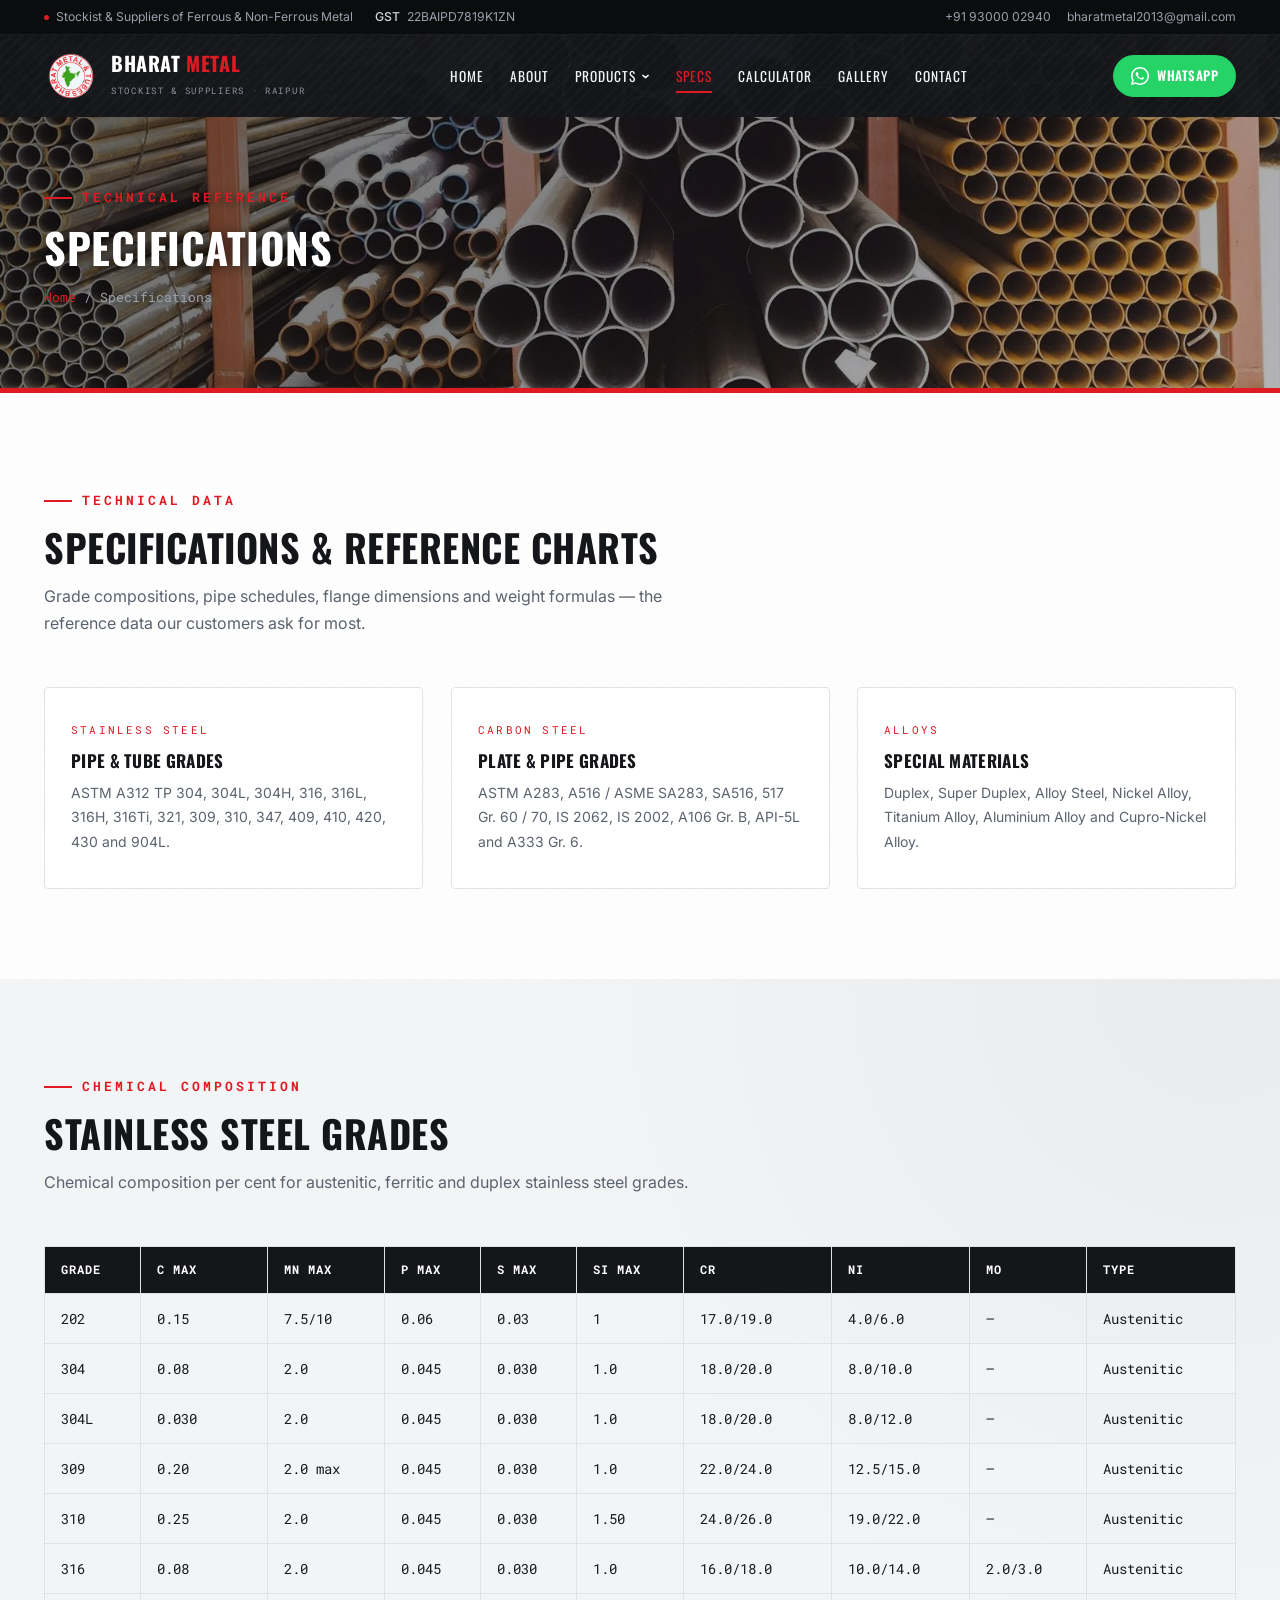
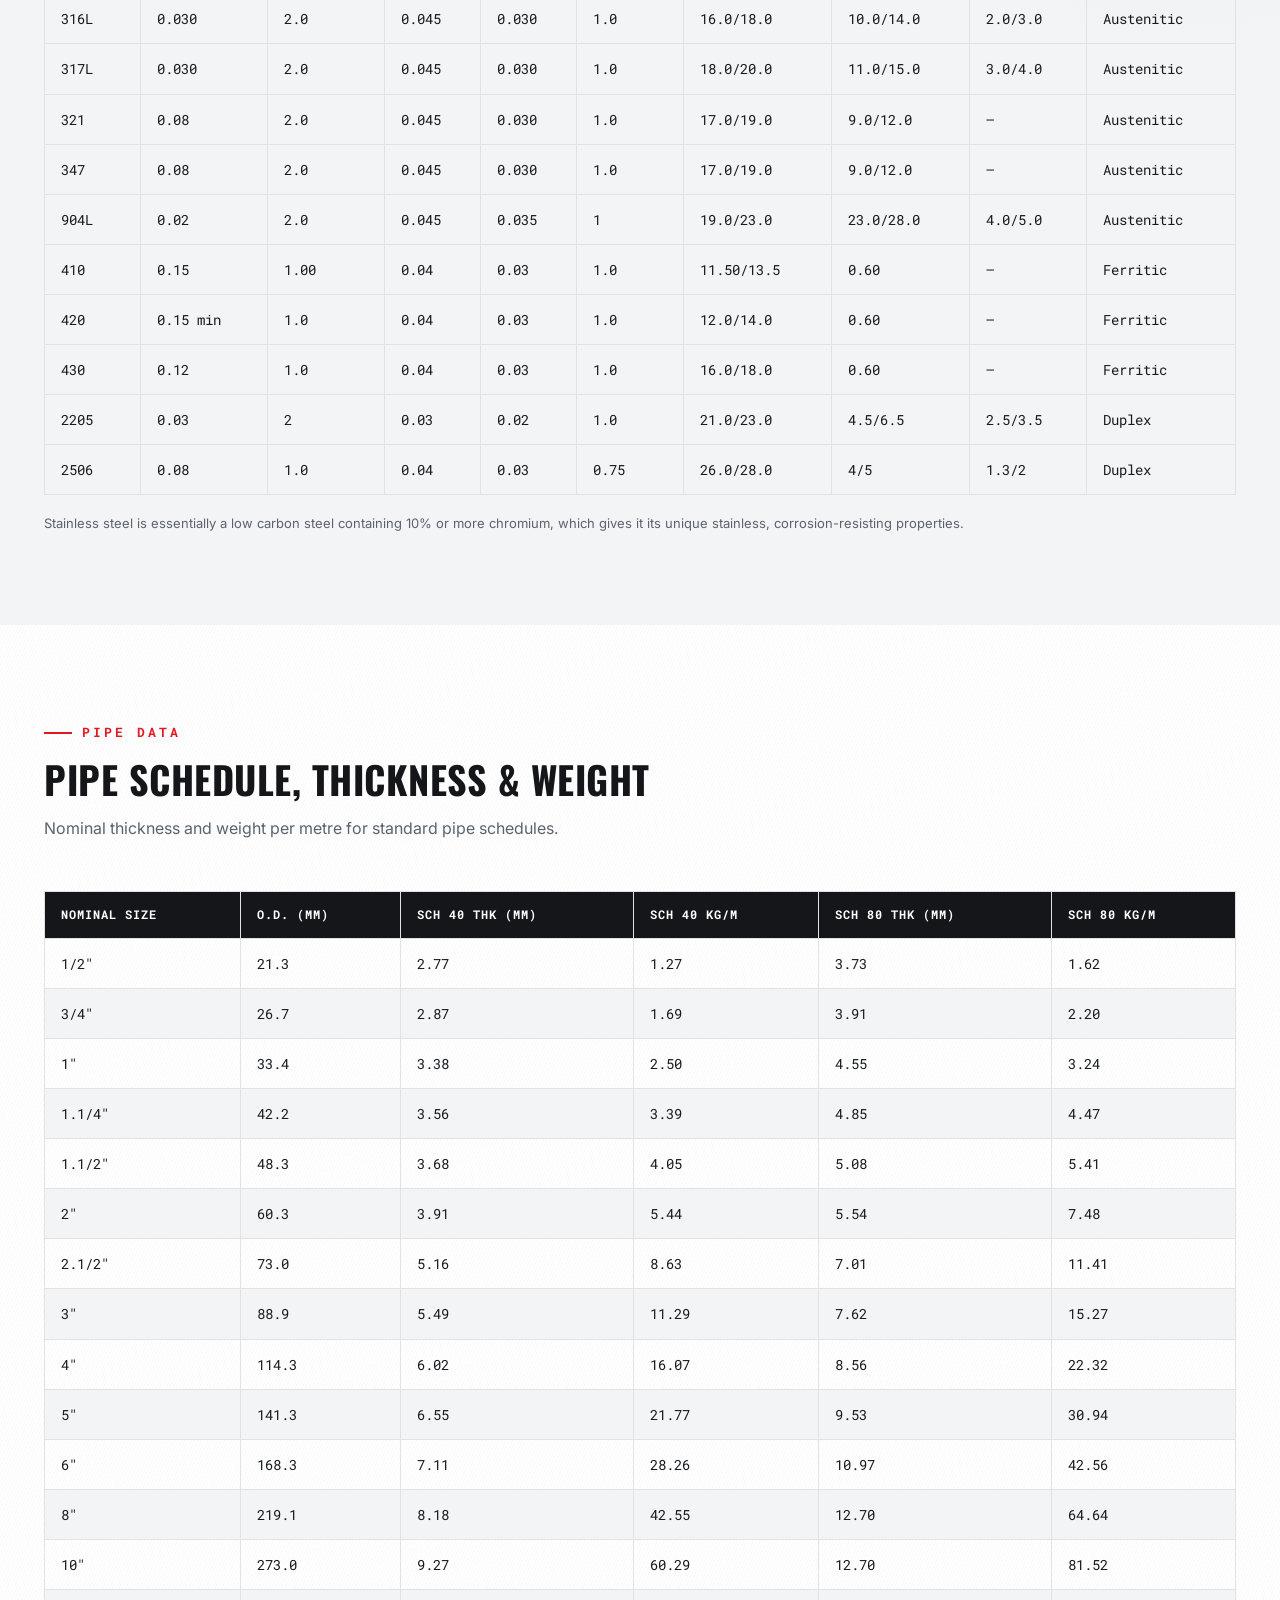
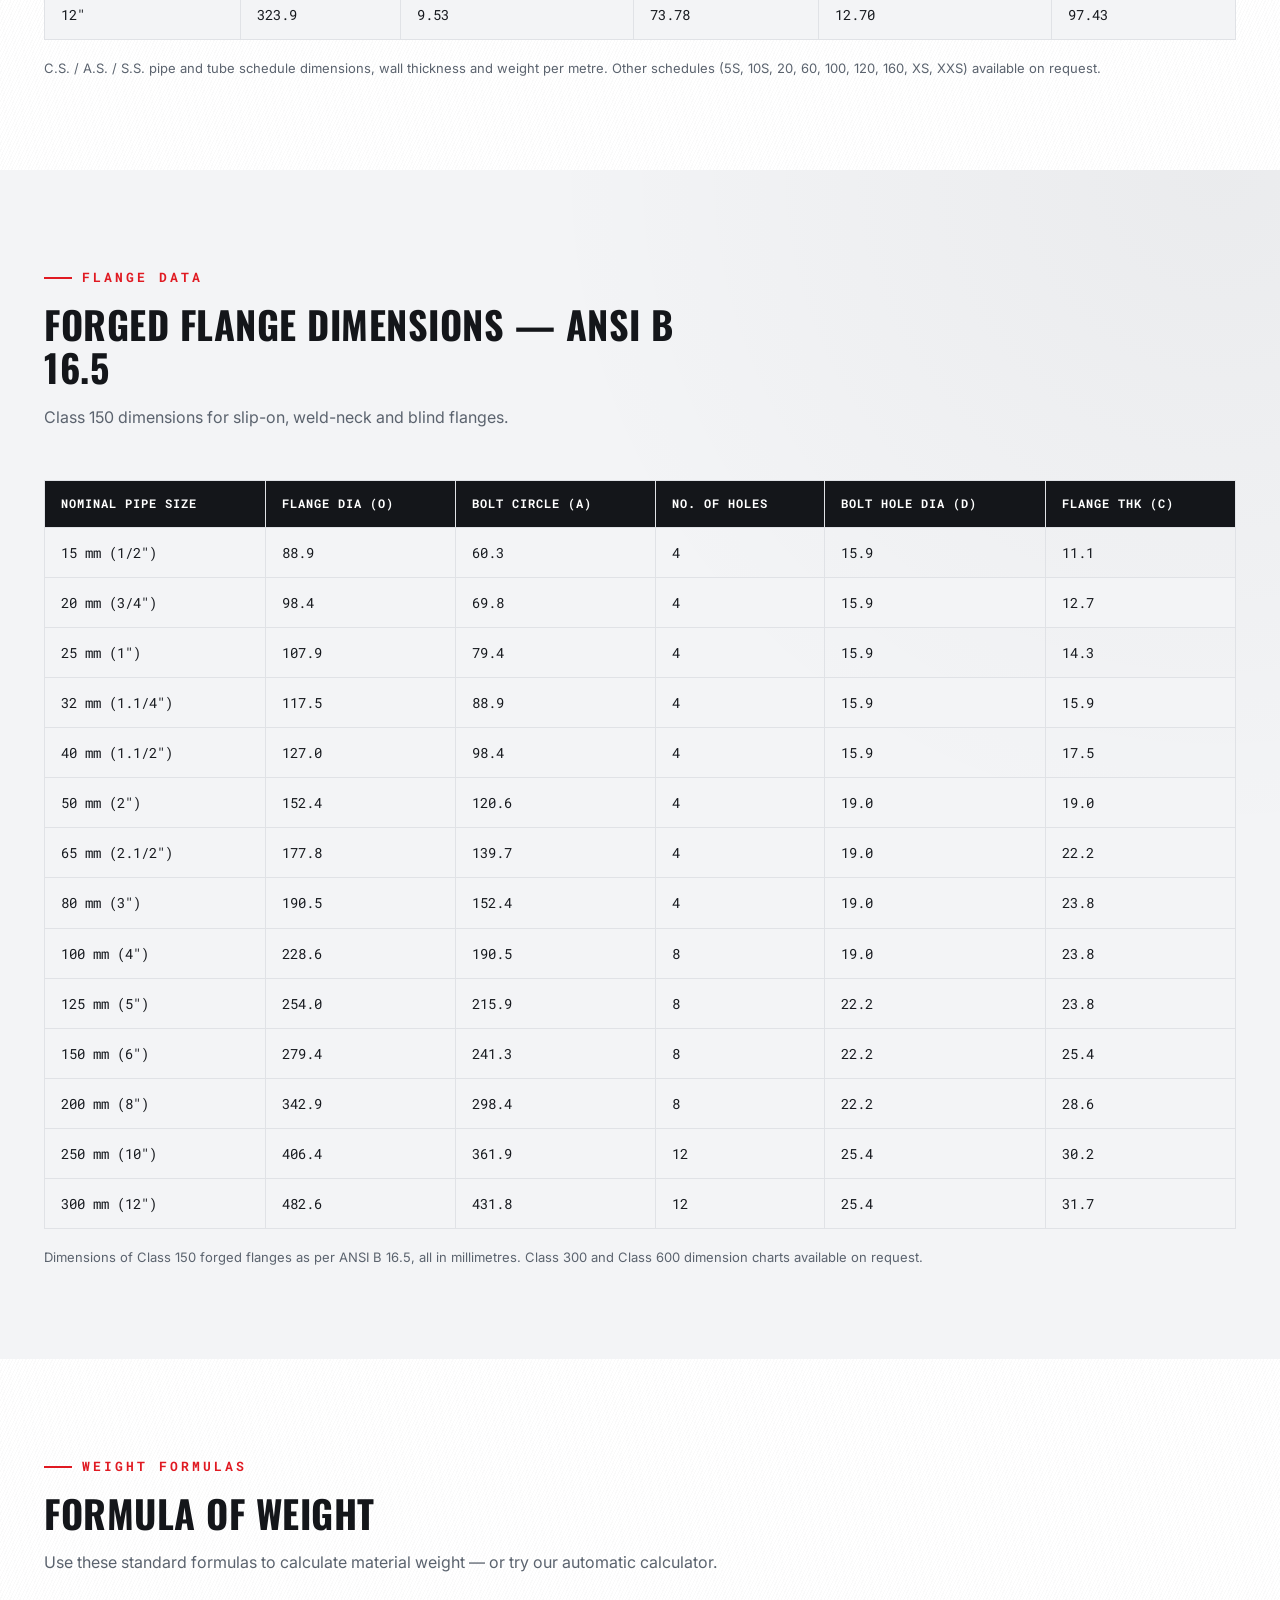
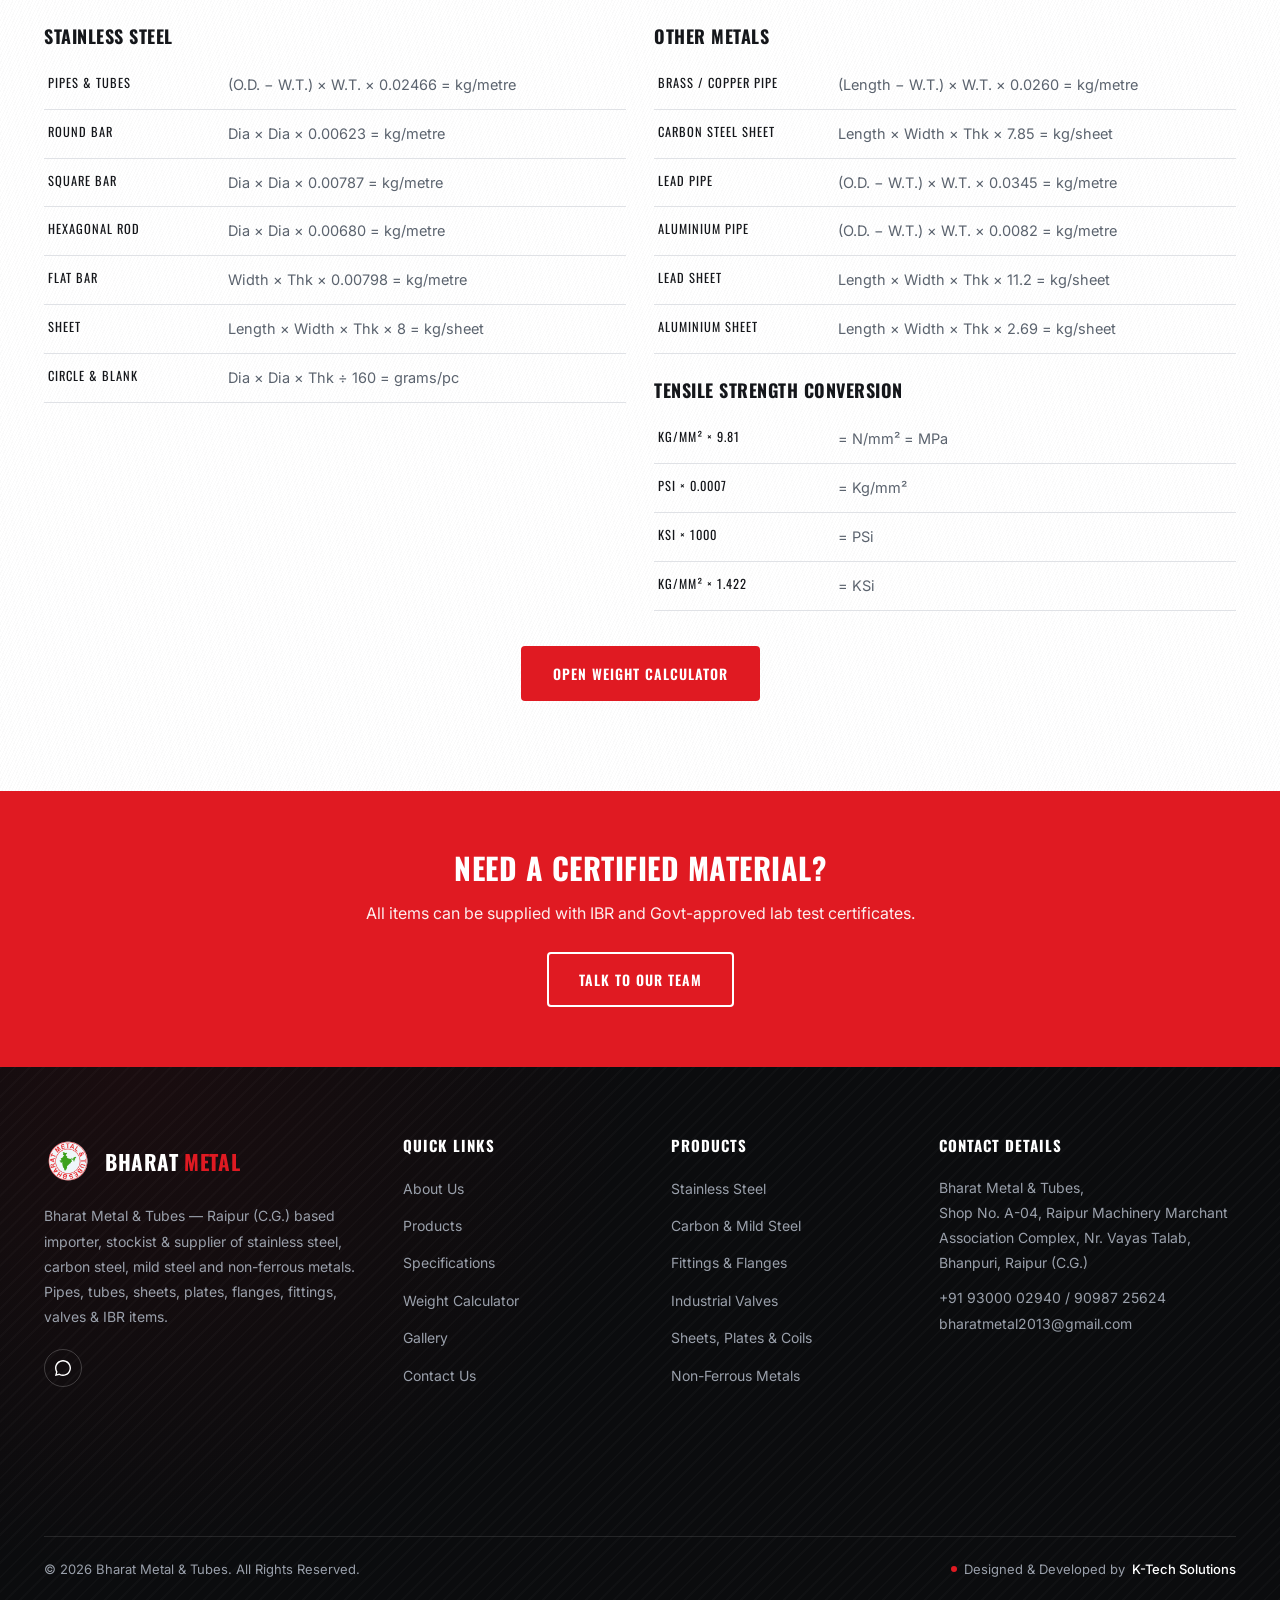
<file: specifications.html>
<!DOCTYPE html>
<html lang="en">
<head>
<meta charset="UTF-8">
<meta name="viewport" content="width=device-width, initial-scale=1.0">
<title>Specifications | Grades, Pipe Schedule, Flange Dimensions &amp; Weight Formulas</title>
<meta name="description" content="Technical reference from Bharat Metal &amp; Tubes — stainless steel chemical composition, pipe schedule dimensions and weights, ANSI B16.5 flange dimensions, weight formulas and tensile strength conversion.">
<meta name="keywords" content="stainless steel grades chart, pipe schedule chart, ANSI B16.5 flange dimensions, steel weight formula">

<!-- ============ CANONICAL + SOCIAL SHARE PREVIEW ============ -->
<link rel="canonical" href="https://bharatmetalandtubes.com/specifications.html">
<meta property="og:type" content="website">
<meta property="og:site_name" content="Bharat Metal &amp; Tubes">
<meta property="og:locale" content="en_IN">
<meta property="og:url" content="https://bharatmetalandtubes.com/specifications.html">
<meta property="og:title" content="Specifications | Grades, Pipe Schedule, Flange Dimensions &amp; Weight Formulas">
<meta property="og:description" content="Technical reference from Bharat Metal &amp; Tubes — stainless steel chemical composition, pipe schedule dimensions and weights, ANSI B16.5 flange dimensions, weight formulas and tensile strength conversion.">
<meta property="og:image" content="https://bharatmetalandtubes.com/images/og-cover.jpg?v=2">
<meta property="og:image:width" content="1200">
<meta property="og:image:height" content="630">
<meta property="og:image:alt" content="Bharat Metal &amp; Tubes — ferrous and non-ferrous metal supplier, Bhanpuri, Raipur">
<meta name="twitter:card" content="summary_large_image">
<meta name="twitter:title" content="Specifications | Grades, Pipe Schedule, Flange Dimensions &amp; Weight Formulas">
<meta name="twitter:description" content="Technical reference from Bharat Metal &amp; Tubes — stainless steel chemical composition, pipe schedule dimensions and weights, ANSI B16.5 flange dimensions, weight formulas and tensile strength conversion.">
<meta name="twitter:image" content="https://bharatmetalandtubes.com/images/og-cover.jpg?v=2">
<link rel="preload" as="image" href="images/Hero%20Stockyardnew.jpg" fetchpriority="high">
<link rel="preconnect" href="https://fonts.googleapis.com">
<link rel="preconnect" href="https://fonts.gstatic.com" crossorigin>
<link rel="preload" as="style" href="https://fonts.googleapis.com/css2?family=Archivo:wght@600;700&family=Oswald:wght@400;500;600;700&family=Inter:wght@400;500;600;700&family=Roboto+Mono:wght@400;500;700&display=swap">
<link rel="stylesheet" href="https://fonts.googleapis.com/css2?family=Archivo:wght@600;700&family=Oswald:wght@400;500;600;700&family=Inter:wght@400;500;600;700&family=Roboto+Mono:wght@400;500;700&display=swap" media="print" onload="this.media='all'">
<noscript><link rel="stylesheet" href="https://fonts.googleapis.com/css2?family=Archivo:wght@600;700&family=Oswald:wght@400;500;600;700&family=Inter:wght@400;500;600;700&family=Roboto+Mono:wght@400;500;700&display=swap"></noscript>
<link rel="icon" href="/favicon.ico" sizes="any">
<link rel="icon" type="image/png" sizes="192x192" href="images/favicon-192.png">
<link rel="apple-touch-icon" href="images/apple-touch-icon.png">
<link rel="stylesheet" href="css/style.css?v=32">
</head>
<body>
  <div class="preloader" id="preloader">
    <div class="pl-mark">Bharat Metal</div>
    <div class="pl-tag">Stockist &amp; Suppliers &middot; Ferrous &amp; Non-Ferrous Metal</div>
    <div class="pl-line"><span id="plBar"></span></div>
  </div>
  <script>
  (function(){
    var pl = document.getElementById('preloader'); if(!pl) return;
    var root = document.documentElement;
    root.classList.add('pl-lock');
    var bar = document.getElementById('plBar'), t0 = Date.now(), done = false;
    var reduce = window.matchMedia('(prefers-reduced-motion: reduce)').matches;
    setTimeout(function(){ if(bar) bar.style.width = '55%'; }, 60);
    function finish(){
      if(done) return; done = true;
      if(bar) bar.style.width = '100%';
      setTimeout(function(){
        pl.classList.add('pl-hide');
        root.classList.remove('pl-lock');
        setTimeout(function(){ if(pl.parentNode) pl.parentNode.removeChild(pl); }, reduce ? 0 : 500);
      }, Math.max(0, 350 - (Date.now() - t0)));
    }
    if (document.readyState === 'loading') {
      document.addEventListener('DOMContentLoaded', finish);
    } else { finish(); }
    setTimeout(finish, 1500);
  })();
  </script>

  <nav class="navbar">
    <div class="topbar">
      <div class="topbar-inner">
        <div class="topbar-left">
          <span><i class="tb-dot"></i> Stockist &amp; Suppliers of Ferrous &amp; Non-Ferrous Metal</span>
          <span class="tb-hide"><b>GST</b> 22BAIPD7819K1ZN</span>
        </div>
        <div class="topbar-right">
          <a href="tel:+919300002940">+91 93000 02940</a>
          <a href="mailto:bharatmetal2013@gmail.com">bharatmetal2013@gmail.com</a>
        </div>
      </div>
    </div>
    <div class="nav-inner">
      <a href="index.html" class="logo">
        <div class="logo-mark"><img width="160" height="160" src="images/logo-160.png" alt="Bharat Metal &amp; Tubes logo"></div>
        <div>
          <span class="logo-text">Bharat <span>Metal</span></span>
          <span class="logo-sub">Stockist &amp; Suppliers &middot; Raipur</span>
        </div>
      </a>
      <div class="nav-links">
        <div class="nav-drawer-head">
          <span class="ndh-t">Menu<small>Bharat Metal &amp; Tubes</small></span>
          <button class="drawer-close" type="button" aria-label="Close menu">&times;</button>
        </div>
        <a href="index.html">Home</a>
        <a href="about.html">About</a>
        <div class="nav-item-dropdown">
          <a href="products.html">Products <svg class="nav-caret" viewBox="0 0 12 12" fill="none" stroke="currentColor" stroke-width="2" stroke-linecap="round" stroke-linejoin="round"><path d="M2.5 4.5l3.5 3 3.5-3"/></svg></a>
          <div class="nav-dropdown">
            <a href="ss-products.html">Stainless Steel</a>
            <a href="cs-ms-products.html">Carbon &amp; Mild Steel</a>
            <a href="fittings-flanges.html">Fittings &amp; Flanges</a>
            <a href="fittings-flanges.html#ibr">IBR &amp; Boiler Items</a>
            <a href="valves.html">Industrial Valves</a>
            <a href="sheets-plates.html">Sheets, Plates &amp; Coils</a>
            <a href="non-ferrous.html">Non-Ferrous Metals</a>
            <a href="other-products.html">Other Products</a>
          </div>
        </div>
        <a href="specifications.html" class="active">Specs</a>
        <a href="weight-calculator.html">Calculator</a>
        <a href="gallery.html">Gallery</a>
        <a href="contact.html">Contact</a>
        <div class="drawer-foot">
          <p>Talk to us</p>
          <a class="dcall" href="tel:+919300002940">Call +91 93000 02940</a>
        </div>
      </div>
      <div class="nav-cta">
        <a href="https://wa.me/919300002940" class="whatsapp-btn" target="_blank" rel="noopener" aria-label="Chat with us on WhatsApp">
          <span class="wa-icon"><svg viewBox="0 0 32 32" fill="currentColor" xmlns="http://www.w3.org/2000/svg" aria-hidden="true" focusable="false"><path d="M16 0C7.16 0 0 7.16 0 16c0 2.82.74 5.46 2.03 7.76L0 32l8.46-2.2A15.9 15.9 0 0 0 16 32c8.84 0 16-7.16 16-16S24.84 0 16 0zm0 29.2c-2.46 0-4.78-.65-6.8-1.78l-.49-.28-5.04 1.3 1.34-4.9-.32-.5A13.18 13.18 0 0 1 2.8 16C2.8 8.71 8.71 2.8 16 2.8S29.2 8.71 29.2 16 23.29 29.2 16 29.2zm7.27-9.85c-.4-.2-2.36-1.16-2.72-1.3-.36-.13-.63-.2-.9.2-.27.4-1.03 1.3-1.27 1.56-.23.27-.46.3-.86.1-2.32-1.16-3.84-2.07-5.37-4.7-.4-.7.4-.65 1.15-2.16.13-.27.06-.5-.07-.7-.13-.2-.83-2-1.13-2.73-.3-.73-.6-.63-.83-.64-.21-.01-.46-.01-.7-.01-.24 0-.63.1-.96.46-.33.36-1.26 1.23-1.26 3 0 1.76 1.29 3.47 1.46 3.71.18.24 2.51 3.83 6.08 5.22 3.57 1.4 3.57.93 4.21.87.64-.06 2.36-.96 2.69-1.9.33-.93.33-1.73.23-1.9-.1-.16-.36-.26-.76-.46z"/></svg></span><span class="wa-text">WhatsApp</span>
        </a>
        <button class="menu-toggle" aria-label="Open menu" aria-expanded="false"><span></span><span></span><span></span></button>
      </div>
    </div>
  </nav>

  <main id="main-content">
  <div class="nav-overlay"></div>

  <header class="page-header">
    <div class="container reveal in">
      <span class="eyebrow">Technical Reference</span>
      <h1>Specifications</h1>
      <div class="breadcrumb"><a href="index.html">Home</a> / Specifications</div>
    </div>
  </header>
  <div class="red-divider"></div>
  <section class="section">
    <div class="container">
      <div class="section-head reveal">
        <span class="eyebrow">Technical Data</span>
        <h2>Specifications &amp; Reference Charts</h2>
        <p>Grade compositions, pipe schedules, flange dimensions and weight formulas — the reference data our customers ask for most.</p>
      </div><div class="grid grid-3">
        <div class="value-card reveal"><div class="vnum">STAINLESS STEEL</div><h3 style="margin:12px 0 10px;font-size:17px;">Pipe &amp; Tube Grades</h3><p style="color:var(--steel);font-size:14px;">ASTM A312 TP 304, 304L, 304H, 316, 316L, 316H, 316Ti, 321, 309, 310, 347, 409, 410, 420, 430 and 904L.</p></div>
        <div class="value-card reveal"><div class="vnum">CARBON STEEL</div><h3 style="margin:12px 0 10px;font-size:17px;">Plate &amp; Pipe Grades</h3><p style="color:var(--steel);font-size:14px;">ASTM A283, A516 / ASME SA283, SA516, 517 Gr. 60 / 70, IS 2062, IS 2002, A106 Gr. B, API-5L and A333 Gr. 6.</p></div>
        <div class="value-card reveal"><div class="vnum">ALLOYS</div><h3 style="margin:12px 0 10px;font-size:17px;">Special Materials</h3><p style="color:var(--steel);font-size:14px;">Duplex, Super Duplex, Alloy Steel, Nickel Alloy, Titanium Alloy, Aluminium Alloy and Cupro-Nickel Alloy.</p></div>
      </div>
    </div>
  </section>
  <section class="section section-fog">
    <div class="container">
      <div class="section-head reveal">
        <span class="eyebrow">Chemical Composition</span>
        <h2>Stainless Steel Grades</h2>
        <p>Chemical composition per cent for austenitic, ferritic and duplex stainless steel grades.</p>
      </div><div class="table-scroll reveal"><table class="spec-table"><thead><tr><th>Grade</th><th>C Max</th><th>Mn Max</th><th>P Max</th><th>S Max</th><th>Si Max</th><th>Cr</th><th>Ni</th><th>Mo</th><th>Type</th></tr></thead><tbody><tr><td>202</td><td>0.15</td><td>7.5/10</td><td>0.06</td><td>0.03</td><td>1</td><td>17.0/19.0</td><td>4.0/6.0</td><td>–</td><td>Austenitic</td></tr><tr><td>304</td><td>0.08</td><td>2.0</td><td>0.045</td><td>0.030</td><td>1.0</td><td>18.0/20.0</td><td>8.0/10.0</td><td>–</td><td>Austenitic</td></tr><tr><td>304L</td><td>0.030</td><td>2.0</td><td>0.045</td><td>0.030</td><td>1.0</td><td>18.0/20.0</td><td>8.0/12.0</td><td>–</td><td>Austenitic</td></tr><tr><td>309</td><td>0.20</td><td>2.0 max</td><td>0.045</td><td>0.030</td><td>1.0</td><td>22.0/24.0</td><td>12.5/15.0</td><td>–</td><td>Austenitic</td></tr><tr><td>310</td><td>0.25</td><td>2.0</td><td>0.045</td><td>0.030</td><td>1.50</td><td>24.0/26.0</td><td>19.0/22.0</td><td>–</td><td>Austenitic</td></tr><tr><td>316</td><td>0.08</td><td>2.0</td><td>0.045</td><td>0.030</td><td>1.0</td><td>16.0/18.0</td><td>10.0/14.0</td><td>2.0/3.0</td><td>Austenitic</td></tr><tr><td>316L</td><td>0.030</td><td>2.0</td><td>0.045</td><td>0.030</td><td>1.0</td><td>16.0/18.0</td><td>10.0/14.0</td><td>2.0/3.0</td><td>Austenitic</td></tr><tr><td>317L</td><td>0.030</td><td>2.0</td><td>0.045</td><td>0.030</td><td>1.0</td><td>18.0/20.0</td><td>11.0/15.0</td><td>3.0/4.0</td><td>Austenitic</td></tr><tr><td>321</td><td>0.08</td><td>2.0</td><td>0.045</td><td>0.030</td><td>1.0</td><td>17.0/19.0</td><td>9.0/12.0</td><td>–</td><td>Austenitic</td></tr><tr><td>347</td><td>0.08</td><td>2.0</td><td>0.045</td><td>0.030</td><td>1.0</td><td>17.0/19.0</td><td>9.0/12.0</td><td>–</td><td>Austenitic</td></tr><tr><td>904L</td><td>0.02</td><td>2.0</td><td>0.045</td><td>0.035</td><td>1</td><td>19.0/23.0</td><td>23.0/28.0</td><td>4.0/5.0</td><td>Austenitic</td></tr><tr><td>410</td><td>0.15</td><td>1.00</td><td>0.04</td><td>0.03</td><td>1.0</td><td>11.50/13.5</td><td>0.60</td><td>–</td><td>Ferritic</td></tr><tr><td>420</td><td>0.15 min</td><td>1.0</td><td>0.04</td><td>0.03</td><td>1.0</td><td>12.0/14.0</td><td>0.60</td><td>–</td><td>Ferritic</td></tr><tr><td>430</td><td>0.12</td><td>1.0</td><td>0.04</td><td>0.03</td><td>1.0</td><td>16.0/18.0</td><td>0.60</td><td>–</td><td>Ferritic</td></tr><tr><td>2205</td><td>0.03</td><td>2</td><td>0.03</td><td>0.02</td><td>1.0</td><td>21.0/23.0</td><td>4.5/6.5</td><td>2.5/3.5</td><td>Duplex</td></tr><tr><td>2506</td><td>0.08</td><td>1.0</td><td>0.04</td><td>0.03</td><td>0.75</td><td>26.0/28.0</td><td>4/5</td><td>1.3/2</td><td>Duplex</td></tr></tbody></table></div><p class="calc-note">Stainless steel is essentially a low carbon steel containing 10% or more chromium, which gives it its unique stainless, corrosion-resisting properties.</p>
    </div>
  </section>
  <section class="section">
    <div class="container">
      <div class="section-head reveal">
        <span class="eyebrow">Pipe Data</span>
        <h2>Pipe Schedule, Thickness &amp; Weight</h2>
        <p>Nominal thickness and weight per metre for standard pipe schedules.</p>
      </div><div class="table-scroll reveal"><table class="spec-table"><thead><tr><th>Nominal Size</th><th>O.D. (mm)</th><th>Sch 40 Thk (mm)</th><th>Sch 40 kg/m</th><th>Sch 80 Thk (mm)</th><th>Sch 80 kg/m</th></tr></thead><tbody><tr><td>1/2&quot;</td><td>21.3</td><td>2.77</td><td>1.27</td><td>3.73</td><td>1.62</td></tr><tr><td>3/4&quot;</td><td>26.7</td><td>2.87</td><td>1.69</td><td>3.91</td><td>2.20</td></tr><tr><td>1&quot;</td><td>33.4</td><td>3.38</td><td>2.50</td><td>4.55</td><td>3.24</td></tr><tr><td>1.1/4&quot;</td><td>42.2</td><td>3.56</td><td>3.39</td><td>4.85</td><td>4.47</td></tr><tr><td>1.1/2&quot;</td><td>48.3</td><td>3.68</td><td>4.05</td><td>5.08</td><td>5.41</td></tr><tr><td>2&quot;</td><td>60.3</td><td>3.91</td><td>5.44</td><td>5.54</td><td>7.48</td></tr><tr><td>2.1/2&quot;</td><td>73.0</td><td>5.16</td><td>8.63</td><td>7.01</td><td>11.41</td></tr><tr><td>3&quot;</td><td>88.9</td><td>5.49</td><td>11.29</td><td>7.62</td><td>15.27</td></tr><tr><td>4&quot;</td><td>114.3</td><td>6.02</td><td>16.07</td><td>8.56</td><td>22.32</td></tr><tr><td>5&quot;</td><td>141.3</td><td>6.55</td><td>21.77</td><td>9.53</td><td>30.94</td></tr><tr><td>6&quot;</td><td>168.3</td><td>7.11</td><td>28.26</td><td>10.97</td><td>42.56</td></tr><tr><td>8&quot;</td><td>219.1</td><td>8.18</td><td>42.55</td><td>12.70</td><td>64.64</td></tr><tr><td>10&quot;</td><td>273.0</td><td>9.27</td><td>60.29</td><td>12.70</td><td>81.52</td></tr><tr><td>12&quot;</td><td>323.9</td><td>9.53</td><td>73.78</td><td>12.70</td><td>97.43</td></tr></tbody></table></div><p class="calc-note">C.S. / A.S. / S.S. pipe and tube schedule dimensions, wall thickness and weight per metre. Other schedules (5S, 10S, 20, 60, 100, 120, 160, XS, XXS) available on request.</p>
    </div>
  </section>
  <section class="section section-fog">
    <div class="container">
      <div class="section-head reveal">
        <span class="eyebrow">Flange Data</span>
        <h2>Forged Flange Dimensions — ANSI B 16.5</h2>
        <p>Class 150 dimensions for slip-on, weld-neck and blind flanges.</p>
      </div><div class="table-scroll reveal"><table class="spec-table"><thead><tr><th>Nominal Pipe Size</th><th>Flange Dia (O)</th><th>Bolt Circle (A)</th><th>No. of Holes</th><th>Bolt Hole Dia (D)</th><th>Flange Thk (C)</th></tr></thead><tbody><tr><td>15 mm (1/2&quot;)</td><td>88.9</td><td>60.3</td><td>4</td><td>15.9</td><td>11.1</td></tr><tr><td>20 mm (3/4&quot;)</td><td>98.4</td><td>69.8</td><td>4</td><td>15.9</td><td>12.7</td></tr><tr><td>25 mm (1&quot;)</td><td>107.9</td><td>79.4</td><td>4</td><td>15.9</td><td>14.3</td></tr><tr><td>32 mm (1.1/4&quot;)</td><td>117.5</td><td>88.9</td><td>4</td><td>15.9</td><td>15.9</td></tr><tr><td>40 mm (1.1/2&quot;)</td><td>127.0</td><td>98.4</td><td>4</td><td>15.9</td><td>17.5</td></tr><tr><td>50 mm (2&quot;)</td><td>152.4</td><td>120.6</td><td>4</td><td>19.0</td><td>19.0</td></tr><tr><td>65 mm (2.1/2&quot;)</td><td>177.8</td><td>139.7</td><td>4</td><td>19.0</td><td>22.2</td></tr><tr><td>80 mm (3&quot;)</td><td>190.5</td><td>152.4</td><td>4</td><td>19.0</td><td>23.8</td></tr><tr><td>100 mm (4&quot;)</td><td>228.6</td><td>190.5</td><td>8</td><td>19.0</td><td>23.8</td></tr><tr><td>125 mm (5&quot;)</td><td>254.0</td><td>215.9</td><td>8</td><td>22.2</td><td>23.8</td></tr><tr><td>150 mm (6&quot;)</td><td>279.4</td><td>241.3</td><td>8</td><td>22.2</td><td>25.4</td></tr><tr><td>200 mm (8&quot;)</td><td>342.9</td><td>298.4</td><td>8</td><td>22.2</td><td>28.6</td></tr><tr><td>250 mm (10&quot;)</td><td>406.4</td><td>361.9</td><td>12</td><td>25.4</td><td>30.2</td></tr><tr><td>300 mm (12&quot;)</td><td>482.6</td><td>431.8</td><td>12</td><td>25.4</td><td>31.7</td></tr></tbody></table></div><p class="calc-note">Dimensions of Class 150 forged flanges as per ANSI B 16.5, all in millimetres. Class 300 and Class 600 dimension charts available on request.</p>
    </div>
  </section>
  <section class="section">
    <div class="container">
      <div class="section-head reveal">
        <span class="eyebrow">Weight Formulas</span>
        <h2>Formula of Weight</h2>
        <p>Use these standard formulas to calculate material weight — or try our automatic calculator.</p>
      </div><div class="grid grid-2">
        <div class="reveal">
          <h3 style="font-size:18px;margin-bottom:14px;">Stainless Steel</h3>
          <table class="info-table">
            <tr><td>Pipes &amp; Tubes</td><td>(O.D. &minus; W.T.) &times; W.T. &times; 0.02466 = kg/metre</td></tr>
            <tr><td>Round Bar</td><td>Dia &times; Dia &times; 0.00623 = kg/metre</td></tr>
            <tr><td>Square Bar</td><td>Dia &times; Dia &times; 0.00787 = kg/metre</td></tr>
            <tr><td>Hexagonal Rod</td><td>Dia &times; Dia &times; 0.00680 = kg/metre</td></tr>
            <tr><td>Flat Bar</td><td>Width &times; Thk &times; 0.00798 = kg/metre</td></tr>
            <tr><td>Sheet</td><td>Length &times; Width &times; Thk &times; 8 = kg/sheet</td></tr>
            <tr><td>Circle &amp; Blank</td><td>Dia &times; Dia &times; Thk &divide; 160 = grams/pc</td></tr>
          </table>
        </div>
        <div class="reveal">
          <h3 style="font-size:18px;margin-bottom:14px;">Other Metals</h3>
          <table class="info-table">
            <tr><td>Brass / Copper Pipe</td><td>(Length &minus; W.T.) &times; W.T. &times; 0.0260 = kg/metre</td></tr>
            <tr><td>Carbon Steel Sheet</td><td>Length &times; Width &times; Thk &times; 7.85 = kg/sheet</td></tr>
            <tr><td>Lead Pipe</td><td>(O.D. &minus; W.T.) &times; W.T. &times; 0.0345 = kg/metre</td></tr>
            <tr><td>Aluminium Pipe</td><td>(O.D. &minus; W.T.) &times; W.T. &times; 0.0082 = kg/metre</td></tr>
            <tr><td>Lead Sheet</td><td>Length &times; Width &times; Thk &times; 11.2 = kg/sheet</td></tr>
            <tr><td>Aluminium Sheet</td><td>Length &times; Width &times; Thk &times; 2.69 = kg/sheet</td></tr>
          </table>
          <h3 style="font-size:18px;margin:26px 0 14px;">Tensile Strength Conversion</h3>
          <table class="info-table">
            <tr><td>Kg/mm&sup2; &times; 9.81</td><td>= N/mm&sup2; = MPa</td></tr>
            <tr><td>Psi &times; 0.0007</td><td>= Kg/mm&sup2;</td></tr>
            <tr><td>KSi &times; 1000</td><td>= PSi</td></tr>
            <tr><td>Kg/mm&sup2; &times; 1.422</td><td>= KSi</td></tr>
          </table>
        </div>
      </div><div style="text-align:center;margin-top:36px;"><a href="weight-calculator.html" class="btn btn-orange">Open Weight Calculator</a></div>
    </div>
  </section>

  <section class="cta-banner">
    <div class="container">
      <h2>Need a Certified Material?</h2>
      <p>All items can be supplied with IBR and Govt-approved lab test certificates.</p>
      <a href="contact.html" class="btn btn-outline">Talk To Our Team</a>
    </div>
  </section>

  </main>

  <footer class="footer">
    <div class="container">
      <div class="footer-grid">
        <div>
          <a href="index.html" class="logo" style="margin-bottom:18px;display:inline-flex;">
            <div class="logo-mark"><img width="160" height="160" src="images/logo-160.png" alt="Bharat Metal &amp; Tubes logo"></div>
            <span class="logo-text">Bharat <span>Metal</span></span>
          </a>
          <p>Bharat Metal &amp; Tubes — Raipur (C.G.) based importer, stockist &amp; supplier of stainless steel, carbon steel, mild steel and non-ferrous metals. Pipes, tubes, sheets, plates, flanges, fittings, valves &amp; IBR items.</p>
          <div class="footer-social">
            <a href="https://wa.me/919300002940" aria-label="WhatsApp"><svg viewBox="0 0 32 32" fill="currentColor" width="16" height="16"><path d="M16 0C7.16 0 0 7.16 0 16c0 2.82.74 5.46 2.03 7.76L0 32l8.46-2.2A15.9 15.9 0 0 0 16 32c8.84 0 16-7.16 16-16S24.84 0 16 0zm0 29.2c-2.46 0-4.78-.65-6.8-1.78l-.49-.28-5.04 1.3 1.34-4.9-.32-.5A13.18 13.18 0 0 1 2.8 16C2.8 8.71 8.71 2.8 16 2.8S29.2 8.71 29.2 16 23.29 29.2 16 29.2z"/></svg></a>
          </div>
        </div>
        <div>
          <h3>Quick Links</h3>
          <ul>
            <li><a href="about.html">About Us</a></li>
            <li><a href="products.html">Products</a></li>
            <li><a href="specifications.html">Specifications</a></li>
            <li><a href="weight-calculator.html">Weight Calculator</a></li>
            <li><a href="gallery.html">Gallery</a></li>
            <li><a href="contact.html">Contact Us</a></li>
          </ul>
        </div>
        <div>
          <h3>Products</h3>
          <ul>
            <li><a href="ss-products.html">Stainless Steel</a></li>
            <li><a href="cs-ms-products.html">Carbon &amp; Mild Steel</a></li>
            <li><a href="fittings-flanges.html">Fittings &amp; Flanges</a></li>
            <li><a href="valves.html">Industrial Valves</a></li>
            <li><a href="sheets-plates.html">Sheets, Plates &amp; Coils</a></li>
            <li><a href="non-ferrous.html">Non-Ferrous Metals</a></li>
          </ul>
        </div>
        <div>
          <h3>Contact Details</h3>
          <p>Bharat Metal &amp; Tubes,<br>Shop No. A-04, Raipur Machinery Marchant Association Complex, Nr. Vayas Talab, Bhanpuri, Raipur (C.G.)</p>
          <p style="margin-top:10px;">+91 93000 02940 / 90987 25624<br>bharatmetal2013@gmail.com</p>
          <iframe class="map-frame" src="https://www.google.com/maps?q=Bhanpuri%2C+Raipur%2C+Chhattisgarh%2C+India&amp;output=embed" height="150" loading="lazy" referrerpolicy="no-referrer-when-downgrade" allowfullscreen title="Bharat Metal &amp; Tubes location, Bhanpuri, Raipur"></iframe>
        </div>
      </div>
      <div class="footer-bottom">
        <span>&copy; 2026 Bharat Metal &amp; Tubes. All Rights Reserved.</span>
        <span class="credit"><i class="kt-spark"></i>Designed &amp; Developed by <a href="https://karandesai8044-lang.github.io/" target="_blank" rel="noopener" title="Karan Desai — Full-Stack Web Developer, K Tech Solutions">K-Tech Solutions</a></span>
      </div>
    </div>
  </footer>
  <div class="send-modal" id="sendModal" role="dialog" aria-modal="true" aria-labelledby="sendTitle">
    <div class="send-box">
      <div class="send-head">
        <button class="send-close" type="button" aria-label="Close">&times;</button>
        <h3 id="sendTitle">Almost done</h3>
        <p>Your enquiry is ready and already written out. Just pick how you'd like to send it.</p>
      </div>
      <div class="send-opts">
        <button class="send-opt" type="button" data-send="whatsapp">
          <span class="so-ic so-wa"><svg viewBox="0 0 32 32" fill="currentColor"><path d="M16 0C7.16 0 0 7.16 0 16c0 2.82.74 5.46 2.03 7.76L0 32l8.46-2.2A15.9 15.9 0 0 0 16 32c8.84 0 16-7.16 16-16S24.84 0 16 0zm0 29.2c-2.46 0-4.78-.65-6.8-1.78l-.49-.28-5.04 1.3 1.34-4.9-.32-.5A13.18 13.18 0 0 1 2.8 16C2.8 8.71 8.71 2.8 16 2.8S29.2 8.71 29.2 16 23.29 29.2 16 29.2z"/></svg></span>
          <span class="so-tx"><b>Send on WhatsApp</b><small>Fastest reply &middot; opens ready to send</small></span>
        </button>
        <button class="send-opt" type="button" data-send="gmail">
          <span class="so-ic so-mail"><svg viewBox="0 0 24 24" fill="none" stroke="currentColor" stroke-width="2" stroke-linecap="round" stroke-linejoin="round"><path d="M4 4h16c1.1 0 2 .9 2 2v12c0 1.1-.9 2-2 2H4c-1.1 0-2-.9-2-2V6c0-1.1.9-2 2-2z"/><polyline points="22,6 12,13 2,6"/></svg></span>
          <span class="so-tx"><b>Send via Gmail</b><small>Opens in your browser &middot; no mail app needed</small></span>
        </button>
        <button class="send-opt" type="button" data-send="email">
          <span class="so-ic so-app"><svg viewBox="0 0 24 24" fill="none" stroke="currentColor" stroke-width="2" stroke-linecap="round" stroke-linejoin="round"><rect x="2" y="4" width="20" height="16" rx="2"/><path d="M2 8l10 6 10-6"/></svg></span>
          <span class="so-tx"><b>Open in my email app</b><small>Outlook, Mail or your default app</small></span>
        </button>
        <button class="send-opt" type="button" data-send="copy">
          <span class="so-ic so-copy"><svg viewBox="0 0 24 24" fill="none" stroke="currentColor" stroke-width="2" stroke-linecap="round" stroke-linejoin="round"><rect x="9" y="9" width="13" height="13" rx="2"/><path d="M5 15H4a2 2 0 0 1-2-2V4a2 2 0 0 1 2-2h9a2 2 0 0 1 2 2v1"/></svg></span>
          <span class="so-tx"><b>Copy the details</b><small>Paste it wherever you like</small></span>
        </button>
      </div>
      <p class="send-note">Nothing is sent automatically &mdash; you always press send yourself.<br>We usually reply within a few working hours.</p>
    </div>
  </div>
  <script src="js/script.js?v=11"></script>
</body>
</html>
</file>
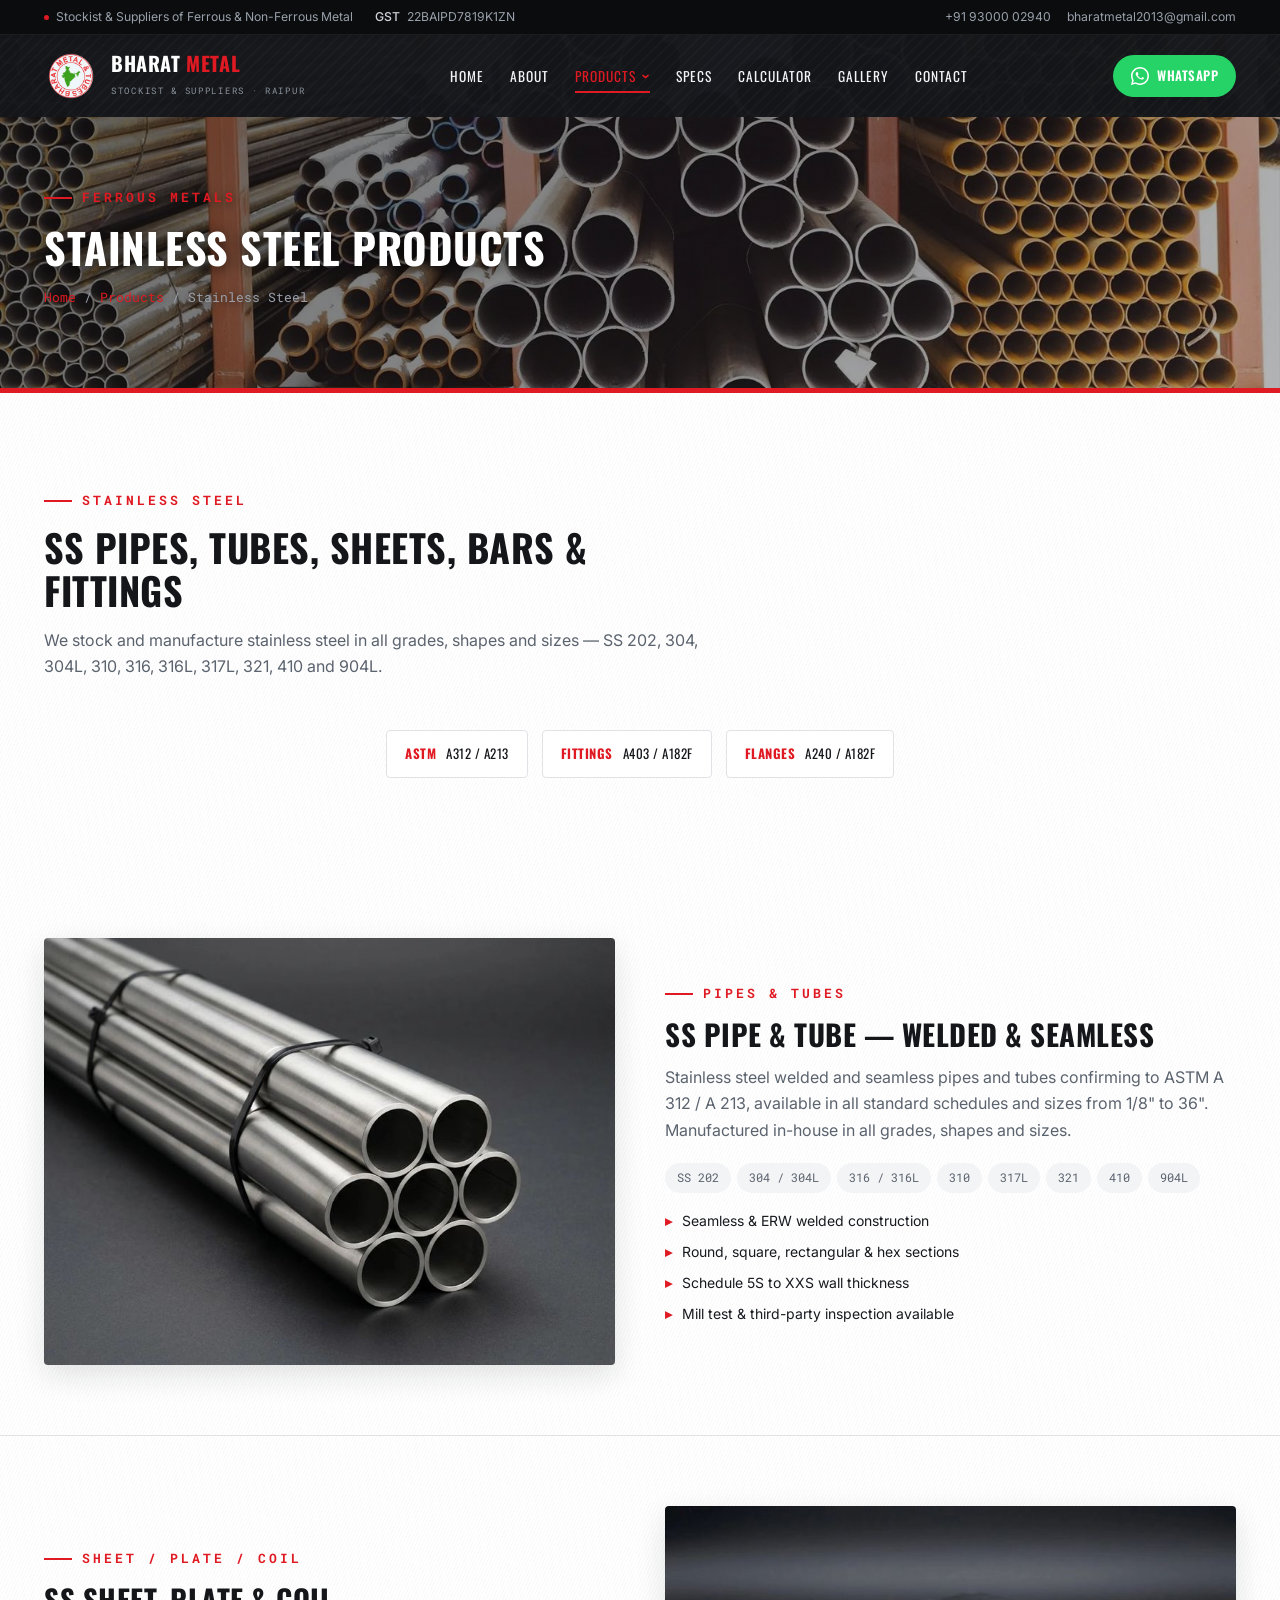
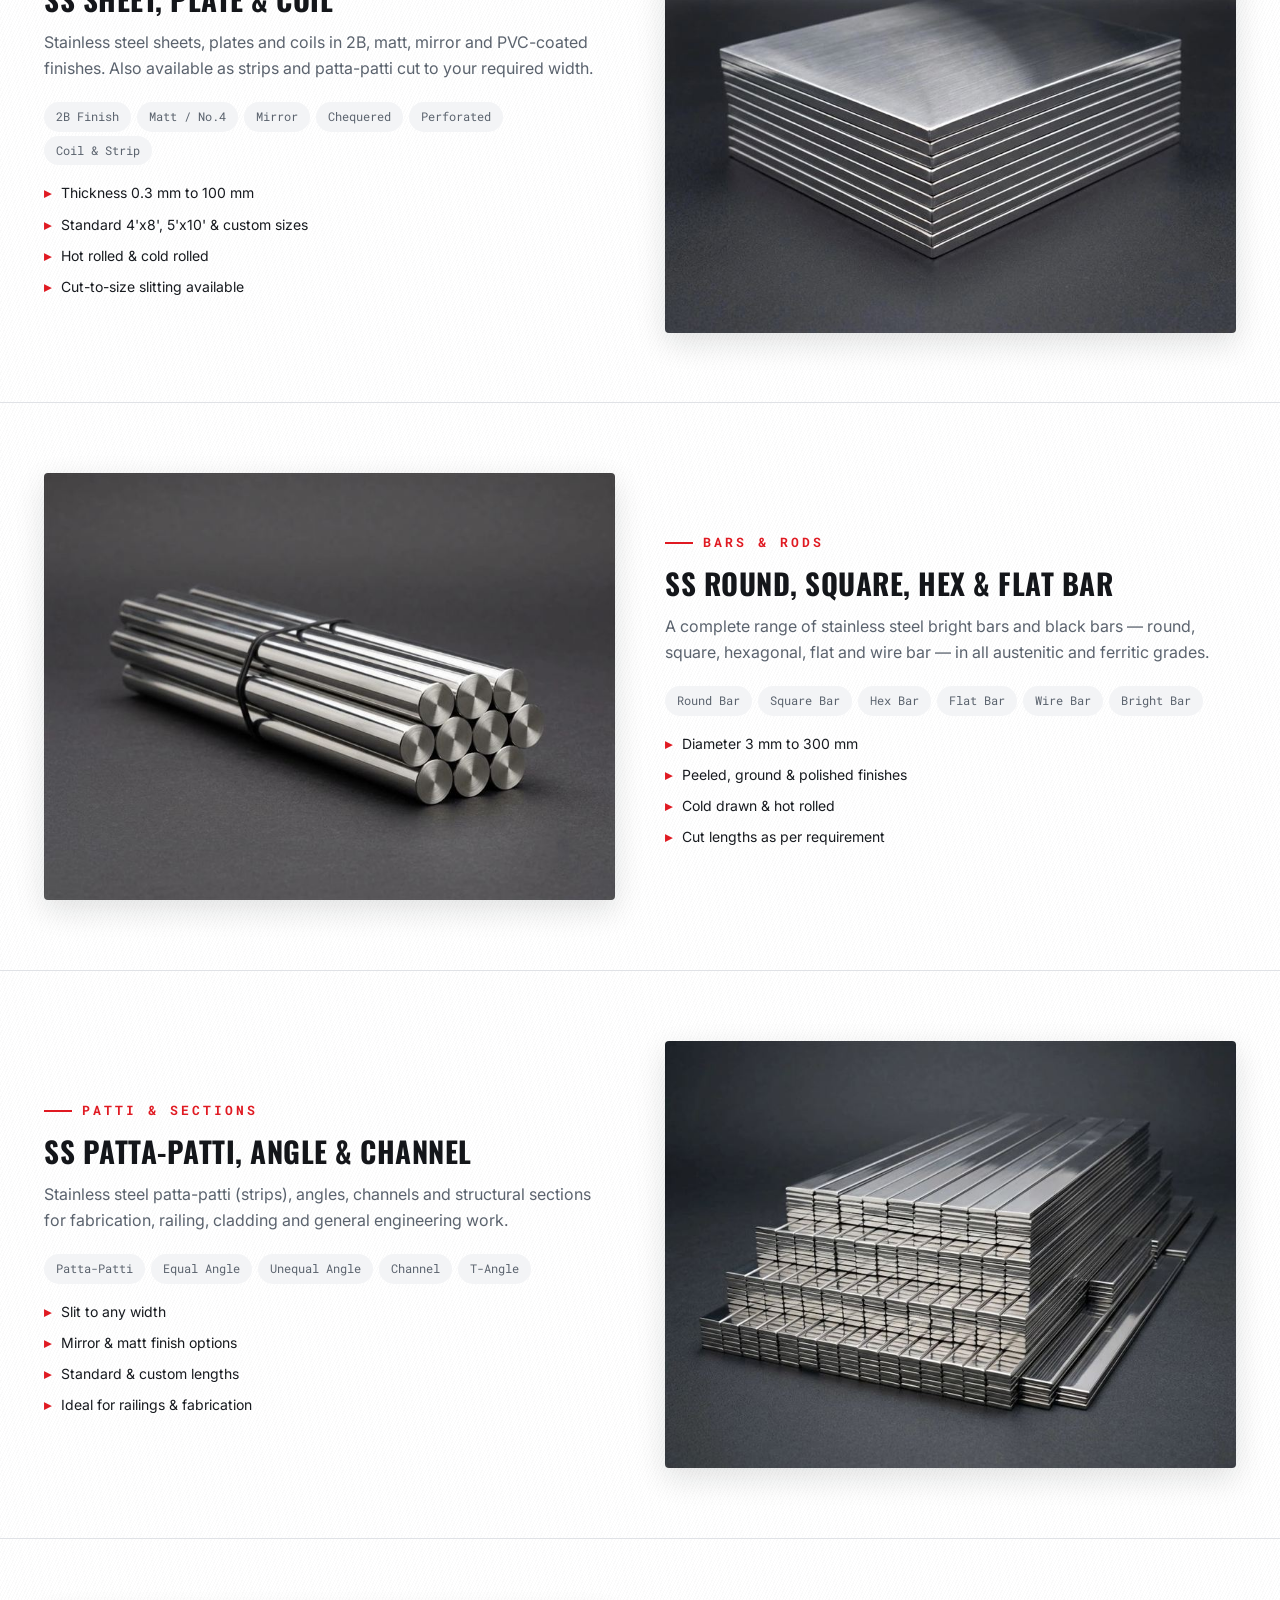
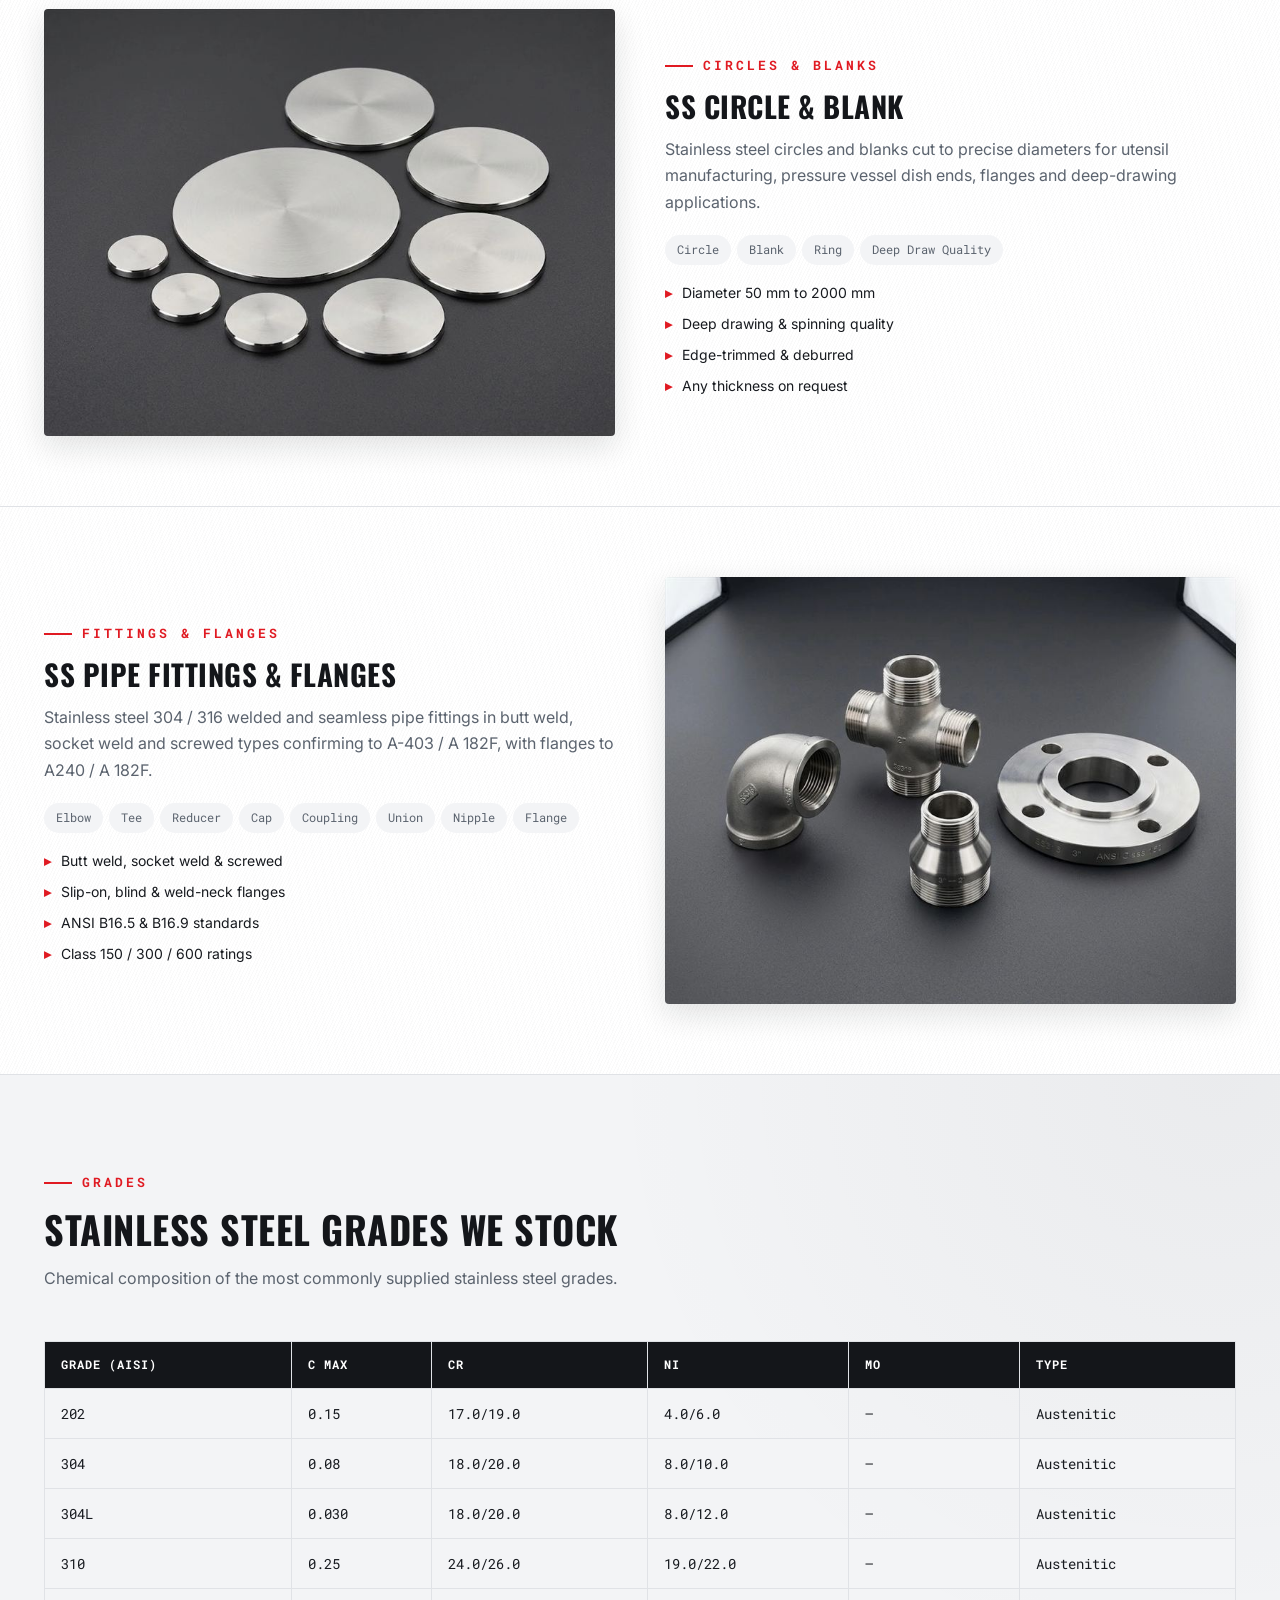
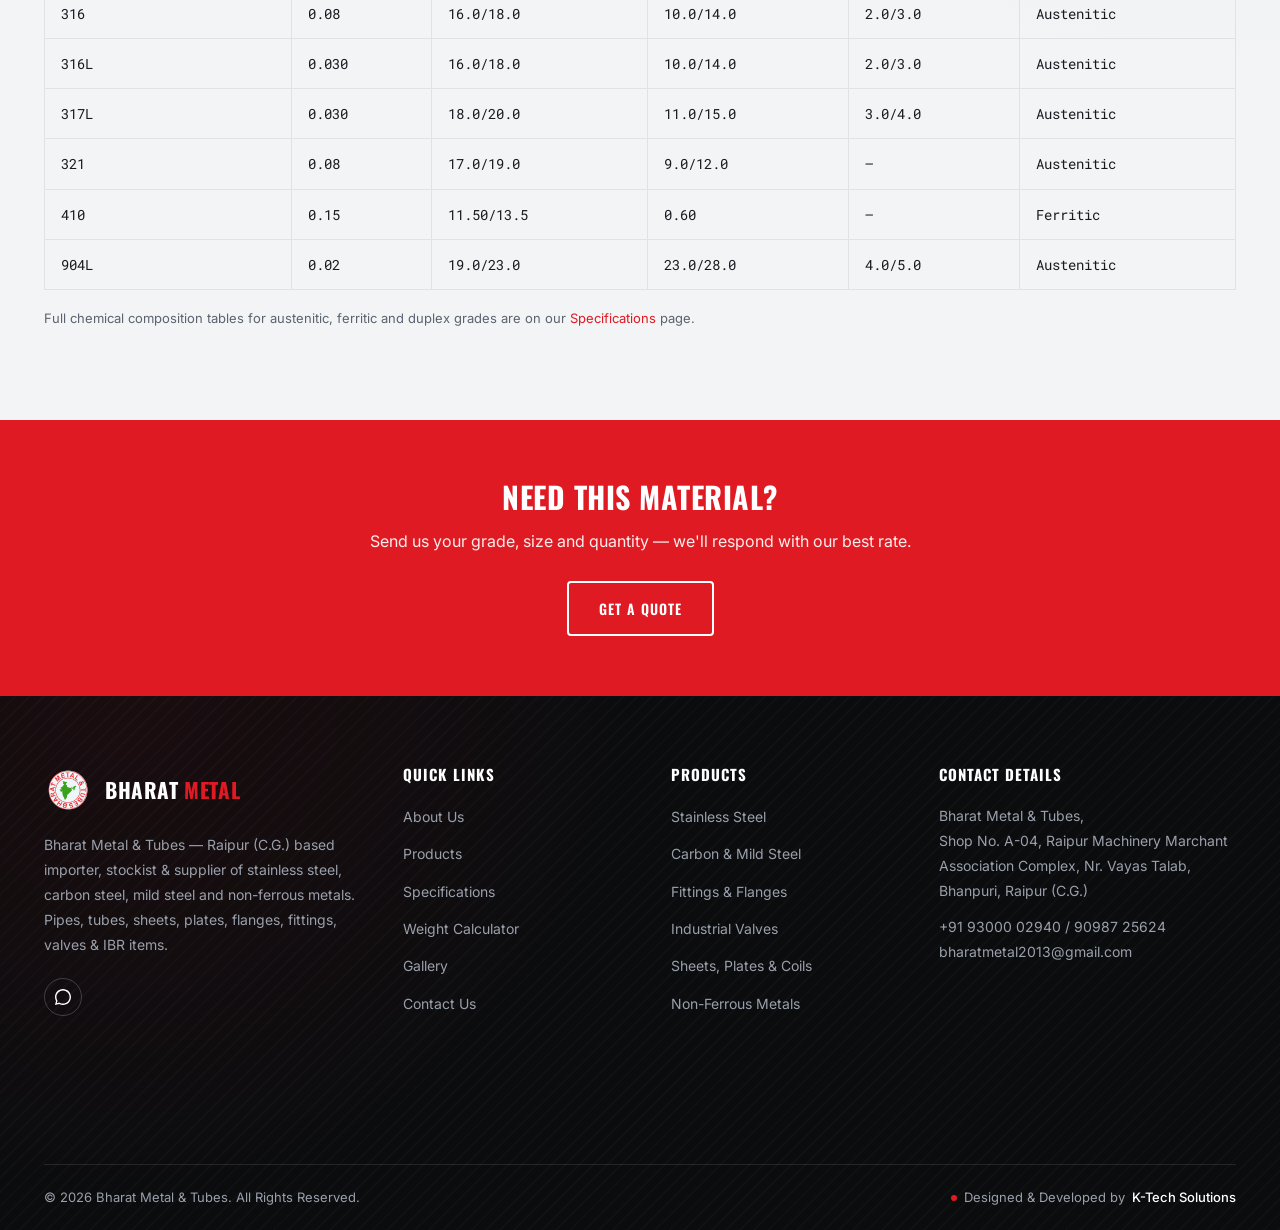
<file: ss-products.html>
<!DOCTYPE html>
<html lang="en">
<head>
<meta charset="UTF-8">
<meta name="viewport" content="width=device-width, initial-scale=1.0">
<title>Stainless Steel Products | SS Pipe, Sheet, Bar &amp; Fittings — Bharat Metal &amp; Tubes</title>
<meta name="description" content="Stainless steel pipes, tubes, sheets, plates, coils, round bars, hex bars, patta-patti, circles, fittings and flanges in SS 202, 304, 304L, 316, 316L, 310, 321, 410 and 904L grades. Raipur, Chhattisgarh.">
<meta name="keywords" content="SS pipe Raipur, stainless steel supplier Chhattisgarh, SS 304 316 pipe, SS sheet plate, SS round bar">

<!-- ============ CANONICAL + SOCIAL SHARE PREVIEW ============ -->
<link rel="canonical" href="https://bharatmetalandtubes.com/ss-products.html">
<meta property="og:type" content="website">
<meta property="og:site_name" content="Bharat Metal &amp; Tubes">
<meta property="og:locale" content="en_IN">
<meta property="og:url" content="https://bharatmetalandtubes.com/ss-products.html">
<meta property="og:title" content="Stainless Steel Products | SS Pipe, Sheet, Bar &amp; Fittings — Bharat Metal &amp; Tubes">
<meta property="og:description" content="Stainless steel pipes, tubes, sheets, plates, coils, round bars, hex bars, patta-patti, circles, fittings and flanges in SS 202, 304, 304L, 316, 316L, 310, 321, 410 and 904L grades. Raipur, Chhattisgarh.">
<meta property="og:image" content="https://bharatmetalandtubes.com/images/og-cover.jpg?v=2">
<meta property="og:image:width" content="1200">
<meta property="og:image:height" content="630">
<meta property="og:image:alt" content="Bharat Metal &amp; Tubes — ferrous and non-ferrous metal supplier, Bhanpuri, Raipur">
<meta name="twitter:card" content="summary_large_image">
<meta name="twitter:title" content="Stainless Steel Products | SS Pipe, Sheet, Bar &amp; Fittings — Bharat Metal &amp; Tubes">
<meta name="twitter:description" content="Stainless steel pipes, tubes, sheets, plates, coils, round bars, hex bars, patta-patti, circles, fittings and flanges in SS 202, 304, 304L, 316, 316L, 310, 321, 410 and 904L grades. Raipur, Chhattisgarh.">
<meta name="twitter:image" content="https://bharatmetalandtubes.com/images/og-cover.jpg?v=2">
<link rel="preload" as="image" href="images/Hero%20Stockyardnew.jpg" fetchpriority="high">
<link rel="preconnect" href="https://fonts.googleapis.com">
<link rel="preconnect" href="https://fonts.gstatic.com" crossorigin>
<link rel="preload" as="style" href="https://fonts.googleapis.com/css2?family=Archivo:wght@600;700&family=Oswald:wght@400;500;600;700&family=Inter:wght@400;500;600;700&family=Roboto+Mono:wght@400;500;700&display=swap">
<link rel="stylesheet" href="https://fonts.googleapis.com/css2?family=Archivo:wght@600;700&family=Oswald:wght@400;500;600;700&family=Inter:wght@400;500;600;700&family=Roboto+Mono:wght@400;500;700&display=swap" media="print" onload="this.media='all'">
<noscript><link rel="stylesheet" href="https://fonts.googleapis.com/css2?family=Archivo:wght@600;700&family=Oswald:wght@400;500;600;700&family=Inter:wght@400;500;600;700&family=Roboto+Mono:wght@400;500;700&display=swap"></noscript>
<link rel="icon" href="/favicon.ico" sizes="any">
<link rel="icon" type="image/png" sizes="192x192" href="images/favicon-192.png">
<link rel="apple-touch-icon" href="images/apple-touch-icon.png">
<link rel="stylesheet" href="css/style.css?v=32">
</head>
<body>
  <div class="preloader" id="preloader">
    <div class="pl-mark">Bharat Metal</div>
    <div class="pl-tag">Stockist &amp; Suppliers &middot; Ferrous &amp; Non-Ferrous Metal</div>
    <div class="pl-line"><span id="plBar"></span></div>
  </div>
  <script>
  (function(){
    var pl = document.getElementById('preloader'); if(!pl) return;
    var root = document.documentElement;
    root.classList.add('pl-lock');
    var bar = document.getElementById('plBar'), t0 = Date.now(), done = false;
    var reduce = window.matchMedia('(prefers-reduced-motion: reduce)').matches;
    setTimeout(function(){ if(bar) bar.style.width = '55%'; }, 60);
    function finish(){
      if(done) return; done = true;
      if(bar) bar.style.width = '100%';
      setTimeout(function(){
        pl.classList.add('pl-hide');
        root.classList.remove('pl-lock');
        setTimeout(function(){ if(pl.parentNode) pl.parentNode.removeChild(pl); }, reduce ? 0 : 500);
      }, Math.max(0, 350 - (Date.now() - t0)));
    }
    if (document.readyState === 'loading') {
      document.addEventListener('DOMContentLoaded', finish);
    } else { finish(); }
    setTimeout(finish, 1500);
  })();
  </script>

  <nav class="navbar">
    <div class="topbar">
      <div class="topbar-inner">
        <div class="topbar-left">
          <span><i class="tb-dot"></i> Stockist &amp; Suppliers of Ferrous &amp; Non-Ferrous Metal</span>
          <span class="tb-hide"><b>GST</b> 22BAIPD7819K1ZN</span>
        </div>
        <div class="topbar-right">
          <a href="tel:+919300002940">+91 93000 02940</a>
          <a href="mailto:bharatmetal2013@gmail.com">bharatmetal2013@gmail.com</a>
        </div>
      </div>
    </div>
    <div class="nav-inner">
      <a href="index.html" class="logo">
        <div class="logo-mark"><img width="160" height="160" src="images/logo-160.png" alt="Bharat Metal &amp; Tubes logo"></div>
        <div>
          <span class="logo-text">Bharat <span>Metal</span></span>
          <span class="logo-sub">Stockist &amp; Suppliers &middot; Raipur</span>
        </div>
      </a>
      <div class="nav-links">
        <div class="nav-drawer-head">
          <span class="ndh-t">Menu<small>Bharat Metal &amp; Tubes</small></span>
          <button class="drawer-close" type="button" aria-label="Close menu">&times;</button>
        </div>
        <a href="index.html">Home</a>
        <a href="about.html">About</a>
        <div class="nav-item-dropdown">
          <a href="products.html" class="active">Products <svg class="nav-caret" viewBox="0 0 12 12" fill="none" stroke="currentColor" stroke-width="2" stroke-linecap="round" stroke-linejoin="round"><path d="M2.5 4.5l3.5 3 3.5-3"/></svg></a>
          <div class="nav-dropdown">
            <a href="ss-products.html">Stainless Steel</a>
            <a href="cs-ms-products.html">Carbon &amp; Mild Steel</a>
            <a href="fittings-flanges.html">Fittings &amp; Flanges</a>
            <a href="fittings-flanges.html#ibr">IBR &amp; Boiler Items</a>
            <a href="valves.html">Industrial Valves</a>
            <a href="sheets-plates.html">Sheets, Plates &amp; Coils</a>
            <a href="non-ferrous.html">Non-Ferrous Metals</a>
            <a href="other-products.html">Other Products</a>
          </div>
        </div>
        <a href="specifications.html">Specs</a>
        <a href="weight-calculator.html">Calculator</a>
        <a href="gallery.html">Gallery</a>
        <a href="contact.html">Contact</a>
        <div class="drawer-foot">
          <p>Talk to us</p>
          <a class="dcall" href="tel:+919300002940">Call +91 93000 02940</a>
        </div>
      </div>
      <div class="nav-cta">
        <a href="https://wa.me/919300002940" class="whatsapp-btn" target="_blank" rel="noopener" aria-label="Chat with us on WhatsApp">
          <span class="wa-icon"><svg viewBox="0 0 32 32" fill="currentColor" xmlns="http://www.w3.org/2000/svg" aria-hidden="true" focusable="false"><path d="M16 0C7.16 0 0 7.16 0 16c0 2.82.74 5.46 2.03 7.76L0 32l8.46-2.2A15.9 15.9 0 0 0 16 32c8.84 0 16-7.16 16-16S24.84 0 16 0zm0 29.2c-2.46 0-4.78-.65-6.8-1.78l-.49-.28-5.04 1.3 1.34-4.9-.32-.5A13.18 13.18 0 0 1 2.8 16C2.8 8.71 8.71 2.8 16 2.8S29.2 8.71 29.2 16 23.29 29.2 16 29.2zm7.27-9.85c-.4-.2-2.36-1.16-2.72-1.3-.36-.13-.63-.2-.9.2-.27.4-1.03 1.3-1.27 1.56-.23.27-.46.3-.86.1-2.32-1.16-3.84-2.07-5.37-4.7-.4-.7.4-.65 1.15-2.16.13-.27.06-.5-.07-.7-.13-.2-.83-2-1.13-2.73-.3-.73-.6-.63-.83-.64-.21-.01-.46-.01-.7-.01-.24 0-.63.1-.96.46-.33.36-1.26 1.23-1.26 3 0 1.76 1.29 3.47 1.46 3.71.18.24 2.51 3.83 6.08 5.22 3.57 1.4 3.57.93 4.21.87.64-.06 2.36-.96 2.69-1.9.33-.93.33-1.73.23-1.9-.1-.16-.36-.26-.76-.46z"/></svg></span><span class="wa-text">WhatsApp</span>
        </a>
        <button class="menu-toggle" aria-label="Open menu" aria-expanded="false"><span></span><span></span><span></span></button>
      </div>
    </div>
  </nav>

  <main id="main-content">
  <div class="nav-overlay"></div>

  <header class="page-header">
    <div class="container reveal in">
      <span class="eyebrow">Ferrous Metals</span>
      <h1>Stainless Steel Products</h1>
      <div class="breadcrumb"><a href="index.html">Home</a> / <a href="products.html">Products</a> / Stainless Steel</div>
    </div>
  </header>
  <div class="red-divider"></div>
  <section class="section">
    <div class="container">
      <div class="section-head reveal">
        <span class="eyebrow">Stainless Steel</span>
        <h2>SS Pipes, Tubes, Sheets, Bars &amp; Fittings</h2>
        <p>We stock and manufacture stainless steel in all grades, shapes and sizes — SS 202, 304, 304L, 310, 316, 316L, 317L, 321, 410 and 904L.</p>
      </div><div class="badge-row center" style="justify-content:center;margin-top:8px;"><span class="trust-badge"><b>ASTM</b> A312 / A213</span><span class="trust-badge"><b>FITTINGS</b> A403 / A182F</span><span class="trust-badge"><b>FLANGES</b> A240 / A182F</span></div>
    </div>
  </section>

  <section class="product-detail" id="ss-pipe">
    <div class="container">
      <div class="pd-grid" style="align-items:center;">
        <img width="800" height="598" class="reveal" loading="lazy" src="images/SS PIPEnew.jpg" alt="SS Pipe"><div class="reveal">
          <span class="eyebrow">Pipes &amp; Tubes</span>
          <h2 style="margin-top:12px;font-size:29px;">SS Pipe &amp; Tube — Welded &amp; Seamless</h2>
          <p style="margin-top:14px;color:var(--steel);">Stainless steel welded and seamless pipes and tubes confirming to ASTM A 312 / A 213, available in all standard schedules and sizes from 1/8&quot; to 36&quot;. Manufactured in-house in all grades, shapes and sizes.</p>
          <div style="margin-top:16px;"><span class="tag-pill">SS 202</span><span class="tag-pill">304 / 304L</span><span class="tag-pill">316 / 316L</span><span class="tag-pill">310</span><span class="tag-pill">317L</span><span class="tag-pill">321</span><span class="tag-pill">410</span><span class="tag-pill">904L</span></div>
          <ul class="app-list"><li>Seamless &amp; ERW welded construction</li><li>Round, square, rectangular &amp; hex sections</li><li>Schedule 5S to XXS wall thickness</li><li>Mill test &amp; third-party inspection available</li></ul>
        </div>
      </div>
    </div>
  </section>

  <section class="product-detail" id="ss-sheet">
    <div class="container">
      <div class="pd-grid" style="align-items:center;">
        <div class="reveal">
          <span class="eyebrow">Sheet / Plate / Coil</span>
          <h2 style="margin-top:12px;font-size:29px;">SS Sheet, Plate &amp; Coil</h2>
          <p style="margin-top:14px;color:var(--steel);">Stainless steel sheets, plates and coils in 2B, matt, mirror and PVC-coated finishes. Also available as strips and patta-patti cut to your required width.</p>
          <div style="margin-top:16px;"><span class="tag-pill">2B Finish</span><span class="tag-pill">Matt / No.4</span><span class="tag-pill">Mirror</span><span class="tag-pill">Chequered</span><span class="tag-pill">Perforated</span><span class="tag-pill">Coil &amp; Strip</span></div>
          <ul class="app-list"><li>Thickness 0.3 mm to 100 mm</li><li>Standard 4&#39;x8&#39;, 5&#39;x10&#39; &amp; custom sizes</li><li>Hot rolled &amp; cold rolled</li><li>Cut-to-size slitting available</li></ul>
        </div><img width="800" height="598" class="reveal" loading="lazy" src="images/SS Sheet1new.jpg" alt="SS Sheet">
      </div>
    </div>
  </section>

  <section class="product-detail" id="ss-bar">
    <div class="container">
      <div class="pd-grid" style="align-items:center;">
        <img width="800" height="598" class="reveal" loading="lazy" src="images/SS Round Barnew.jpg" alt="SS Round Bar"><div class="reveal">
          <span class="eyebrow">Bars &amp; Rods</span>
          <h2 style="margin-top:12px;font-size:29px;">SS Round, Square, Hex &amp; Flat Bar</h2>
          <p style="margin-top:14px;color:var(--steel);">A complete range of stainless steel bright bars and black bars — round, square, hexagonal, flat and wire bar — in all austenitic and ferritic grades.</p>
          <div style="margin-top:16px;"><span class="tag-pill">Round Bar</span><span class="tag-pill">Square Bar</span><span class="tag-pill">Hex Bar</span><span class="tag-pill">Flat Bar</span><span class="tag-pill">Wire Bar</span><span class="tag-pill">Bright Bar</span></div>
          <ul class="app-list"><li>Diameter 3 mm to 300 mm</li><li>Peeled, ground &amp; polished finishes</li><li>Cold drawn &amp; hot rolled</li><li>Cut lengths as per requirement</li></ul>
        </div>
      </div>
    </div>
  </section>

  <section class="product-detail" id="ss-patta">
    <div class="container">
      <div class="pd-grid" style="align-items:center;">
        <div class="reveal">
          <span class="eyebrow">Patti &amp; Sections</span>
          <h2 style="margin-top:12px;font-size:29px;">SS Patta-Patti, Angle &amp; Channel</h2>
          <p style="margin-top:14px;color:var(--steel);">Stainless steel patta-patti (strips), angles, channels and structural sections for fabrication, railing, cladding and general engineering work.</p>
          <div style="margin-top:16px;"><span class="tag-pill">Patta-Patti</span><span class="tag-pill">Equal Angle</span><span class="tag-pill">Unequal Angle</span><span class="tag-pill">Channel</span><span class="tag-pill">T-Angle</span></div>
          <ul class="app-list"><li>Slit to any width</li><li>Mirror &amp; matt finish options</li><li>Standard &amp; custom lengths</li><li>Ideal for railings &amp; fabrication</li></ul>
        </div><img width="800" height="598" class="reveal" loading="lazy" src="images/SS Pattanew.jpg" alt="SS Patta Patti">
      </div>
    </div>
  </section>

  <section class="product-detail" id="ss-circle">
    <div class="container">
      <div class="pd-grid" style="align-items:center;">
        <img width="800" height="598" class="reveal" loading="lazy" src="images/ss circlenew.jpg" alt="SS Circle"><div class="reveal">
          <span class="eyebrow">Circles &amp; Blanks</span>
          <h2 style="margin-top:12px;font-size:29px;">SS Circle &amp; Blank</h2>
          <p style="margin-top:14px;color:var(--steel);">Stainless steel circles and blanks cut to precise diameters for utensil manufacturing, pressure vessel dish ends, flanges and deep-drawing applications.</p>
          <div style="margin-top:16px;"><span class="tag-pill">Circle</span><span class="tag-pill">Blank</span><span class="tag-pill">Ring</span><span class="tag-pill">Deep Draw Quality</span></div>
          <ul class="app-list"><li>Diameter 50 mm to 2000 mm</li><li>Deep drawing &amp; spinning quality</li><li>Edge-trimmed &amp; deburred</li><li>Any thickness on request</li></ul>
        </div>
      </div>
    </div>
  </section>

  <section class="product-detail" id="ss-fittings">
    <div class="container">
      <div class="pd-grid" style="align-items:center;">
        <div class="reveal">
          <span class="eyebrow">Fittings &amp; Flanges</span>
          <h2 style="margin-top:12px;font-size:29px;">SS Pipe Fittings &amp; Flanges</h2>
          <p style="margin-top:14px;color:var(--steel);">Stainless steel 304 / 316 welded and seamless pipe fittings in butt weld, socket weld and screwed types confirming to A-403 / A 182F, with flanges to A240 / A 182F.</p>
          <div style="margin-top:16px;"><span class="tag-pill">Elbow</span><span class="tag-pill">Tee</span><span class="tag-pill">Reducer</span><span class="tag-pill">Cap</span><span class="tag-pill">Coupling</span><span class="tag-pill">Union</span><span class="tag-pill">Nipple</span><span class="tag-pill">Flange</span></div>
          <ul class="app-list"><li>Butt weld, socket weld &amp; screwed</li><li>Slip-on, blind &amp; weld-neck flanges</li><li>ANSI B16.5 &amp; B16.9 standards</li><li>Class 150 / 300 / 600 ratings</li></ul>
        </div><img width="800" height="598" class="reveal" loading="lazy" src="images/SS Pipe Fittingsnew.jpg" alt="SS Pipe Fittings">
      </div>
    </div>
  </section>
  <section class="section section-fog">
    <div class="container">
      <div class="section-head reveal">
        <span class="eyebrow">Grades</span>
        <h2>Stainless Steel Grades We Stock</h2>
        <p>Chemical composition of the most commonly supplied stainless steel grades.</p>
      </div><div class="table-scroll reveal"><table class="spec-table"><thead><tr><th>Grade (AISI)</th><th>C Max</th><th>Cr</th><th>Ni</th><th>Mo</th><th>Type</th></tr></thead><tbody><tr><td>202</td><td>0.15</td><td>17.0/19.0</td><td>4.0/6.0</td><td>–</td><td>Austenitic</td></tr><tr><td>304</td><td>0.08</td><td>18.0/20.0</td><td>8.0/10.0</td><td>–</td><td>Austenitic</td></tr><tr><td>304L</td><td>0.030</td><td>18.0/20.0</td><td>8.0/12.0</td><td>–</td><td>Austenitic</td></tr><tr><td>310</td><td>0.25</td><td>24.0/26.0</td><td>19.0/22.0</td><td>–</td><td>Austenitic</td></tr><tr><td>316</td><td>0.08</td><td>16.0/18.0</td><td>10.0/14.0</td><td>2.0/3.0</td><td>Austenitic</td></tr><tr><td>316L</td><td>0.030</td><td>16.0/18.0</td><td>10.0/14.0</td><td>2.0/3.0</td><td>Austenitic</td></tr><tr><td>317L</td><td>0.030</td><td>18.0/20.0</td><td>11.0/15.0</td><td>3.0/4.0</td><td>Austenitic</td></tr><tr><td>321</td><td>0.08</td><td>17.0/19.0</td><td>9.0/12.0</td><td>–</td><td>Austenitic</td></tr><tr><td>410</td><td>0.15</td><td>11.50/13.5</td><td>0.60</td><td>–</td><td>Ferritic</td></tr><tr><td>904L</td><td>0.02</td><td>19.0/23.0</td><td>23.0/28.0</td><td>4.0/5.0</td><td>Austenitic</td></tr></tbody></table></div><p class="calc-note">Full chemical composition tables for austenitic, ferritic and duplex grades are on our <a href="specifications.html" style="color:var(--orange);">Specifications</a> page.</p>
    </div>
  </section>

  <section class="cta-banner">
    <div class="container">
      <h2>Need This Material?</h2>
      <p>Send us your grade, size and quantity — we'll respond with our best rate.</p>
      <a href="contact.html" class="btn btn-outline">Get a Quote</a>
    </div>
  </section>

  </main>

  <footer class="footer">
    <div class="container">
      <div class="footer-grid">
        <div>
          <a href="index.html" class="logo" style="margin-bottom:18px;display:inline-flex;">
            <div class="logo-mark"><img width="160" height="160" src="images/logo-160.png" alt="Bharat Metal &amp; Tubes logo"></div>
            <span class="logo-text">Bharat <span>Metal</span></span>
          </a>
          <p>Bharat Metal &amp; Tubes — Raipur (C.G.) based importer, stockist &amp; supplier of stainless steel, carbon steel, mild steel and non-ferrous metals. Pipes, tubes, sheets, plates, flanges, fittings, valves &amp; IBR items.</p>
          <div class="footer-social">
            <a href="https://wa.me/919300002940" aria-label="WhatsApp"><svg viewBox="0 0 32 32" fill="currentColor" width="16" height="16"><path d="M16 0C7.16 0 0 7.16 0 16c0 2.82.74 5.46 2.03 7.76L0 32l8.46-2.2A15.9 15.9 0 0 0 16 32c8.84 0 16-7.16 16-16S24.84 0 16 0zm0 29.2c-2.46 0-4.78-.65-6.8-1.78l-.49-.28-5.04 1.3 1.34-4.9-.32-.5A13.18 13.18 0 0 1 2.8 16C2.8 8.71 8.71 2.8 16 2.8S29.2 8.71 29.2 16 23.29 29.2 16 29.2z"/></svg></a>
          </div>
        </div>
        <div>
          <h3>Quick Links</h3>
          <ul>
            <li><a href="about.html">About Us</a></li>
            <li><a href="products.html">Products</a></li>
            <li><a href="specifications.html">Specifications</a></li>
            <li><a href="weight-calculator.html">Weight Calculator</a></li>
            <li><a href="gallery.html">Gallery</a></li>
            <li><a href="contact.html">Contact Us</a></li>
          </ul>
        </div>
        <div>
          <h3>Products</h3>
          <ul>
            <li><a href="ss-products.html">Stainless Steel</a></li>
            <li><a href="cs-ms-products.html">Carbon &amp; Mild Steel</a></li>
            <li><a href="fittings-flanges.html">Fittings &amp; Flanges</a></li>
            <li><a href="valves.html">Industrial Valves</a></li>
            <li><a href="sheets-plates.html">Sheets, Plates &amp; Coils</a></li>
            <li><a href="non-ferrous.html">Non-Ferrous Metals</a></li>
          </ul>
        </div>
        <div>
          <h3>Contact Details</h3>
          <p>Bharat Metal &amp; Tubes,<br>Shop No. A-04, Raipur Machinery Marchant Association Complex, Nr. Vayas Talab, Bhanpuri, Raipur (C.G.)</p>
          <p style="margin-top:10px;">+91 93000 02940 / 90987 25624<br>bharatmetal2013@gmail.com</p>
          <iframe class="map-frame" src="https://www.google.com/maps?q=Bhanpuri%2C+Raipur%2C+Chhattisgarh%2C+India&amp;output=embed" height="150" loading="lazy" referrerpolicy="no-referrer-when-downgrade" allowfullscreen title="Bharat Metal &amp; Tubes location, Bhanpuri, Raipur"></iframe>
        </div>
      </div>
      <div class="footer-bottom">
        <span>&copy; 2026 Bharat Metal &amp; Tubes. All Rights Reserved.</span>
        <span class="credit"><i class="kt-spark"></i>Designed &amp; Developed by <a href="https://karandesai8044-lang.github.io/" target="_blank" rel="noopener" title="Karan Desai — Full-Stack Web Developer, K Tech Solutions">K-Tech Solutions</a></span>
      </div>
    </div>
  </footer>
  <div class="send-modal" id="sendModal" role="dialog" aria-modal="true" aria-labelledby="sendTitle">
    <div class="send-box">
      <div class="send-head">
        <button class="send-close" type="button" aria-label="Close">&times;</button>
        <h3 id="sendTitle">Almost done</h3>
        <p>Your enquiry is ready and already written out. Just pick how you'd like to send it.</p>
      </div>
      <div class="send-opts">
        <button class="send-opt" type="button" data-send="whatsapp">
          <span class="so-ic so-wa"><svg viewBox="0 0 32 32" fill="currentColor"><path d="M16 0C7.16 0 0 7.16 0 16c0 2.82.74 5.46 2.03 7.76L0 32l8.46-2.2A15.9 15.9 0 0 0 16 32c8.84 0 16-7.16 16-16S24.84 0 16 0zm0 29.2c-2.46 0-4.78-.65-6.8-1.78l-.49-.28-5.04 1.3 1.34-4.9-.32-.5A13.18 13.18 0 0 1 2.8 16C2.8 8.71 8.71 2.8 16 2.8S29.2 8.71 29.2 16 23.29 29.2 16 29.2z"/></svg></span>
          <span class="so-tx"><b>Send on WhatsApp</b><small>Fastest reply &middot; opens ready to send</small></span>
        </button>
        <button class="send-opt" type="button" data-send="gmail">
          <span class="so-ic so-mail"><svg viewBox="0 0 24 24" fill="none" stroke="currentColor" stroke-width="2" stroke-linecap="round" stroke-linejoin="round"><path d="M4 4h16c1.1 0 2 .9 2 2v12c0 1.1-.9 2-2 2H4c-1.1 0-2-.9-2-2V6c0-1.1.9-2 2-2z"/><polyline points="22,6 12,13 2,6"/></svg></span>
          <span class="so-tx"><b>Send via Gmail</b><small>Opens in your browser &middot; no mail app needed</small></span>
        </button>
        <button class="send-opt" type="button" data-send="email">
          <span class="so-ic so-app"><svg viewBox="0 0 24 24" fill="none" stroke="currentColor" stroke-width="2" stroke-linecap="round" stroke-linejoin="round"><rect x="2" y="4" width="20" height="16" rx="2"/><path d="M2 8l10 6 10-6"/></svg></span>
          <span class="so-tx"><b>Open in my email app</b><small>Outlook, Mail or your default app</small></span>
        </button>
        <button class="send-opt" type="button" data-send="copy">
          <span class="so-ic so-copy"><svg viewBox="0 0 24 24" fill="none" stroke="currentColor" stroke-width="2" stroke-linecap="round" stroke-linejoin="round"><rect x="9" y="9" width="13" height="13" rx="2"/><path d="M5 15H4a2 2 0 0 1-2-2V4a2 2 0 0 1 2-2h9a2 2 0 0 1 2 2v1"/></svg></span>
          <span class="so-tx"><b>Copy the details</b><small>Paste it wherever you like</small></span>
        </button>
      </div>
      <p class="send-note">Nothing is sent automatically &mdash; you always press send yourself.<br>We usually reply within a few working hours.</p>
    </div>
  </div>
  <script src="js/script.js?v=11"></script>
</body>
</html>
</file>
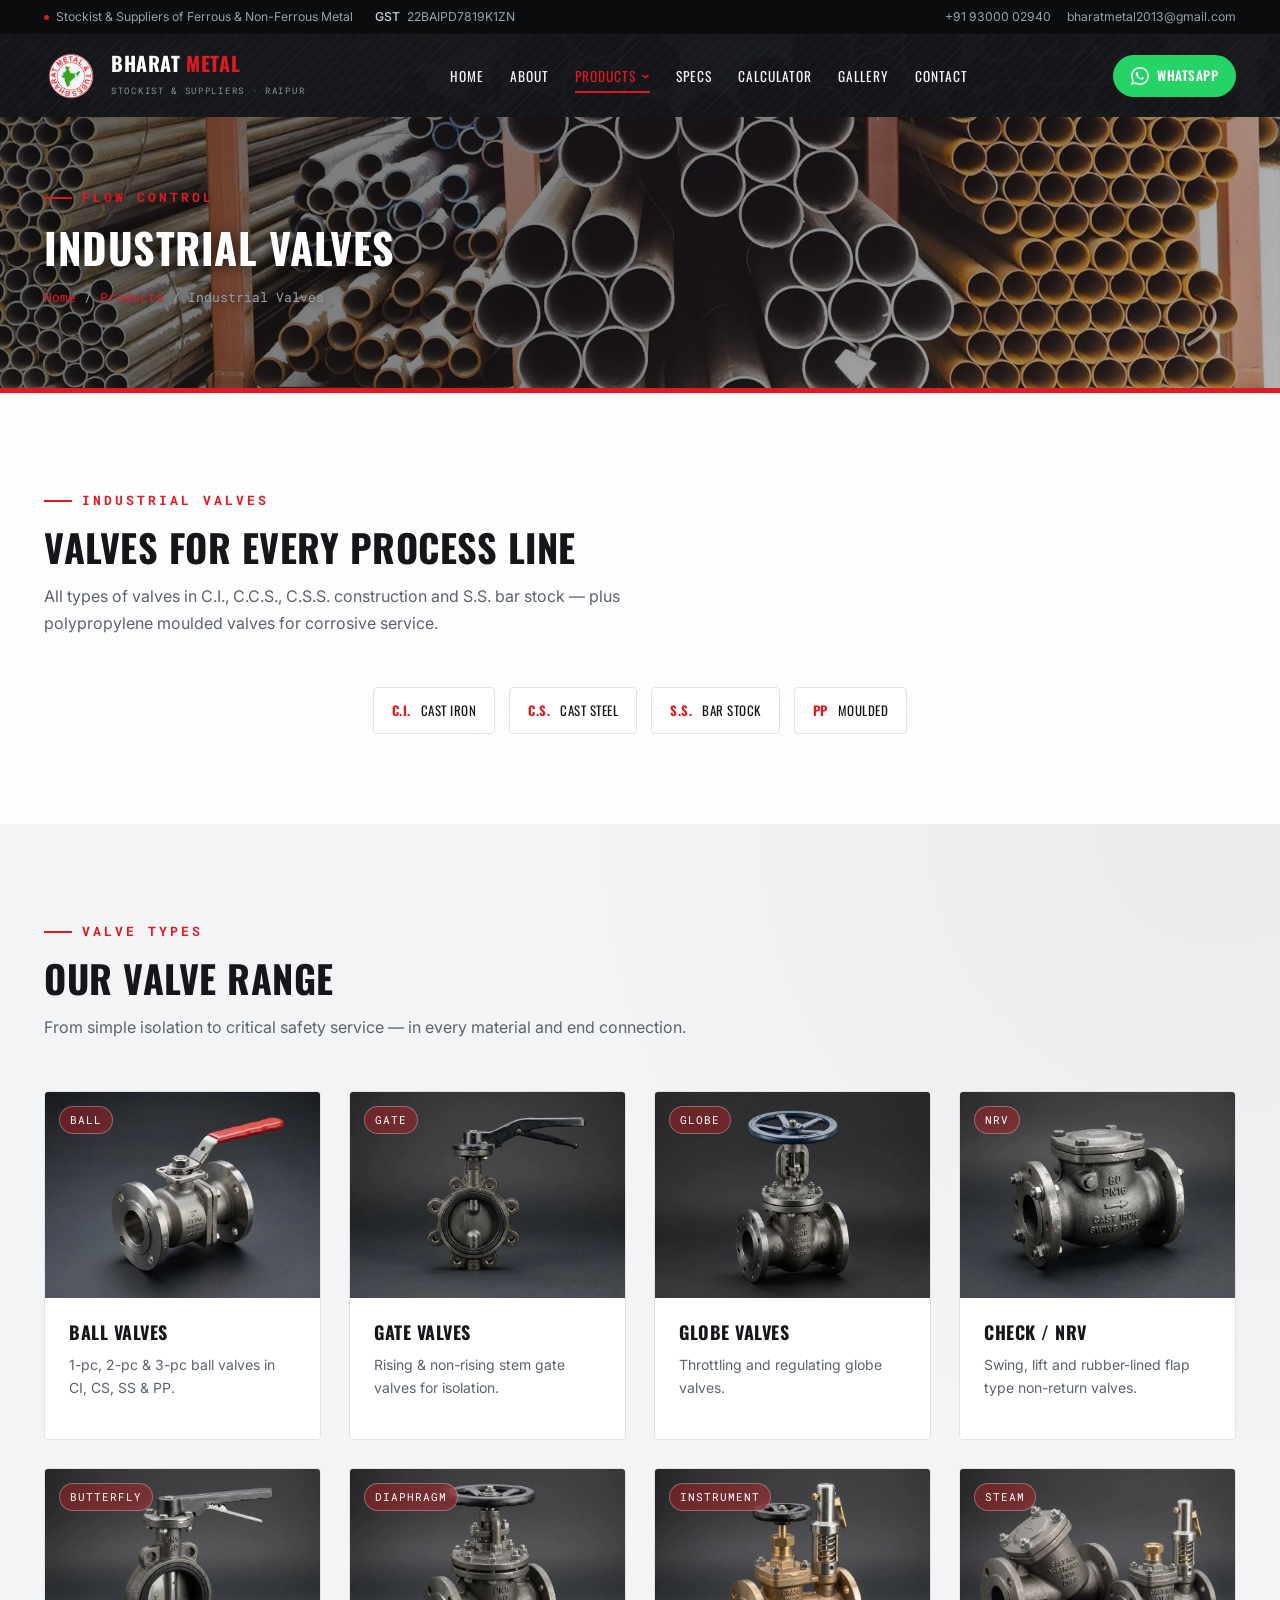
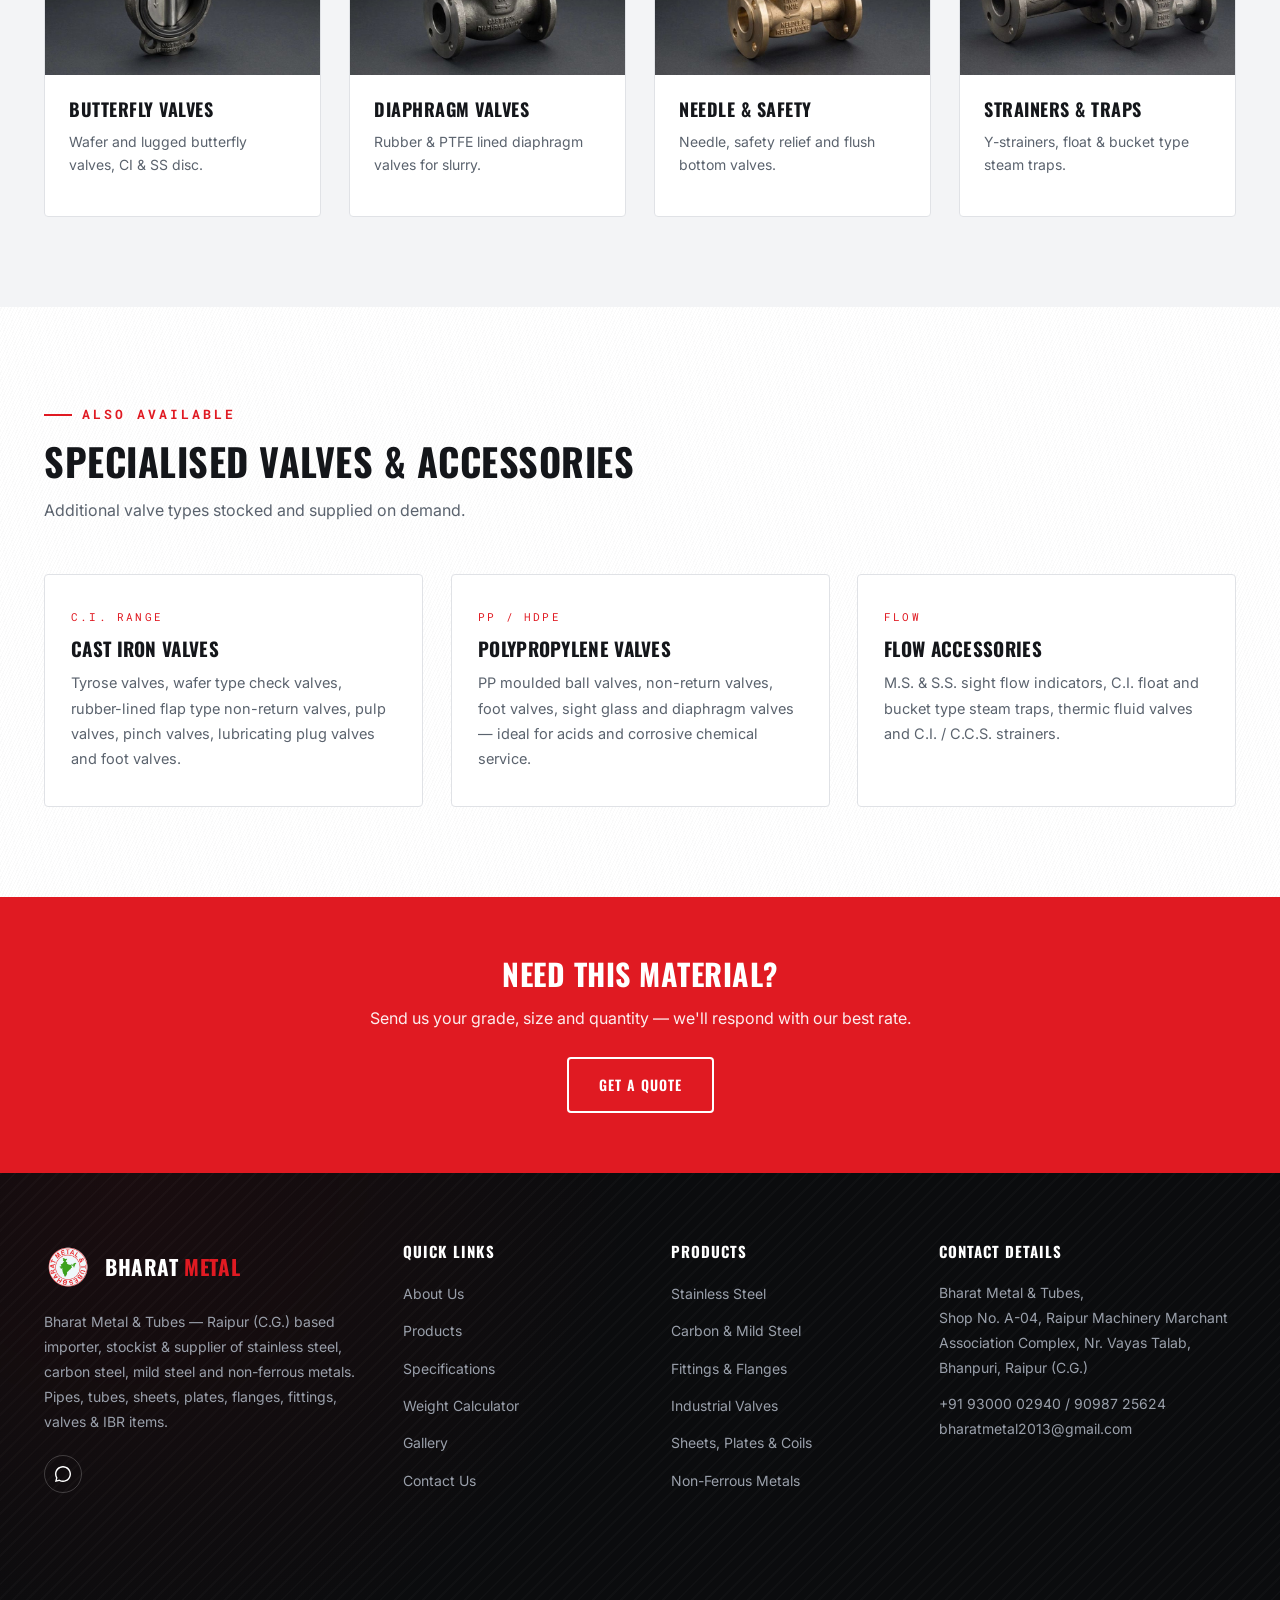
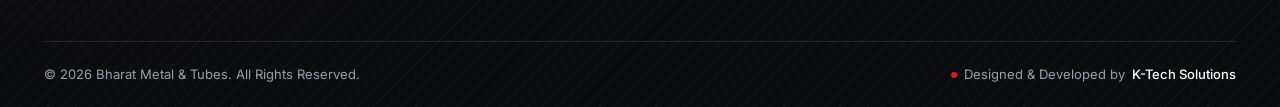
<file: valves.html>
<!DOCTYPE html>
<html lang="en">
<head>
<meta charset="UTF-8">
<meta name="viewport" content="width=device-width, initial-scale=1.0">
<title>Industrial Valves | Ball, Gate, Globe, Check &amp; Butterfly — Bharat Metal &amp; Tubes</title>
<meta name="description" content="Industrial valves supplier in Raipur — ball, gate, globe, check, needle, butterfly, diaphragm, safety relief, foot, flush bottom, pinch, pulp and plug valves in CI, CS, SS and polypropylene.">
<meta name="keywords" content="industrial valves Raipur, ball valve, gate valve, globe valve, butterfly valve, steam trap, strainer">

<!-- ============ CANONICAL + SOCIAL SHARE PREVIEW ============ -->
<link rel="canonical" href="https://bharatmetalandtubes.com/valves.html">
<meta property="og:type" content="website">
<meta property="og:site_name" content="Bharat Metal &amp; Tubes">
<meta property="og:locale" content="en_IN">
<meta property="og:url" content="https://bharatmetalandtubes.com/valves.html">
<meta property="og:title" content="Industrial Valves | Ball, Gate, Globe, Check &amp; Butterfly — Bharat Metal &amp; Tubes">
<meta property="og:description" content="Industrial valves supplier in Raipur — ball, gate, globe, check, needle, butterfly, diaphragm, safety relief, foot, flush bottom, pinch, pulp and plug valves in CI, CS, SS and polypropylene.">
<meta property="og:image" content="https://bharatmetalandtubes.com/images/og-cover.jpg?v=2">
<meta property="og:image:width" content="1200">
<meta property="og:image:height" content="630">
<meta property="og:image:alt" content="Bharat Metal &amp; Tubes — ferrous and non-ferrous metal supplier, Bhanpuri, Raipur">
<meta name="twitter:card" content="summary_large_image">
<meta name="twitter:title" content="Industrial Valves | Ball, Gate, Globe, Check &amp; Butterfly — Bharat Metal &amp; Tubes">
<meta name="twitter:description" content="Industrial valves supplier in Raipur — ball, gate, globe, check, needle, butterfly, diaphragm, safety relief, foot, flush bottom, pinch, pulp and plug valves in CI, CS, SS and polypropylene.">
<meta name="twitter:image" content="https://bharatmetalandtubes.com/images/og-cover.jpg?v=2">
<link rel="preload" as="image" href="images/Hero%20Stockyardnew.jpg" fetchpriority="high">
<link rel="preconnect" href="https://fonts.googleapis.com">
<link rel="preconnect" href="https://fonts.gstatic.com" crossorigin>
<link rel="preload" as="style" href="https://fonts.googleapis.com/css2?family=Archivo:wght@600;700&family=Oswald:wght@400;500;600;700&family=Inter:wght@400;500;600;700&family=Roboto+Mono:wght@400;500;700&display=swap">
<link rel="stylesheet" href="https://fonts.googleapis.com/css2?family=Archivo:wght@600;700&family=Oswald:wght@400;500;600;700&family=Inter:wght@400;500;600;700&family=Roboto+Mono:wght@400;500;700&display=swap" media="print" onload="this.media='all'">
<noscript><link rel="stylesheet" href="https://fonts.googleapis.com/css2?family=Archivo:wght@600;700&family=Oswald:wght@400;500;600;700&family=Inter:wght@400;500;600;700&family=Roboto+Mono:wght@400;500;700&display=swap"></noscript>
<link rel="icon" href="/favicon.ico" sizes="any">
<link rel="icon" type="image/png" sizes="192x192" href="images/favicon-192.png">
<link rel="apple-touch-icon" href="images/apple-touch-icon.png">
<link rel="stylesheet" href="css/style.css?v=32">
</head>
<body>
  <div class="preloader" id="preloader">
    <div class="pl-mark">Bharat Metal</div>
    <div class="pl-tag">Stockist &amp; Suppliers &middot; Ferrous &amp; Non-Ferrous Metal</div>
    <div class="pl-line"><span id="plBar"></span></div>
  </div>
  <script>
  (function(){
    var pl = document.getElementById('preloader'); if(!pl) return;
    var root = document.documentElement;
    root.classList.add('pl-lock');
    var bar = document.getElementById('plBar'), t0 = Date.now(), done = false;
    var reduce = window.matchMedia('(prefers-reduced-motion: reduce)').matches;
    setTimeout(function(){ if(bar) bar.style.width = '55%'; }, 60);
    function finish(){
      if(done) return; done = true;
      if(bar) bar.style.width = '100%';
      setTimeout(function(){
        pl.classList.add('pl-hide');
        root.classList.remove('pl-lock');
        setTimeout(function(){ if(pl.parentNode) pl.parentNode.removeChild(pl); }, reduce ? 0 : 500);
      }, Math.max(0, 350 - (Date.now() - t0)));
    }
    if (document.readyState === 'loading') {
      document.addEventListener('DOMContentLoaded', finish);
    } else { finish(); }
    setTimeout(finish, 1500);
  })();
  </script>

  <nav class="navbar">
    <div class="topbar">
      <div class="topbar-inner">
        <div class="topbar-left">
          <span><i class="tb-dot"></i> Stockist &amp; Suppliers of Ferrous &amp; Non-Ferrous Metal</span>
          <span class="tb-hide"><b>GST</b> 22BAIPD7819K1ZN</span>
        </div>
        <div class="topbar-right">
          <a href="tel:+919300002940">+91 93000 02940</a>
          <a href="mailto:bharatmetal2013@gmail.com">bharatmetal2013@gmail.com</a>
        </div>
      </div>
    </div>
    <div class="nav-inner">
      <a href="index.html" class="logo">
        <div class="logo-mark"><img width="160" height="160" src="images/logo-160.png" alt="Bharat Metal &amp; Tubes logo"></div>
        <div>
          <span class="logo-text">Bharat <span>Metal</span></span>
          <span class="logo-sub">Stockist &amp; Suppliers &middot; Raipur</span>
        </div>
      </a>
      <div class="nav-links">
        <div class="nav-drawer-head">
          <span class="ndh-t">Menu<small>Bharat Metal &amp; Tubes</small></span>
          <button class="drawer-close" type="button" aria-label="Close menu">&times;</button>
        </div>
        <a href="index.html">Home</a>
        <a href="about.html">About</a>
        <div class="nav-item-dropdown">
          <a href="products.html" class="active">Products <svg class="nav-caret" viewBox="0 0 12 12" fill="none" stroke="currentColor" stroke-width="2" stroke-linecap="round" stroke-linejoin="round"><path d="M2.5 4.5l3.5 3 3.5-3"/></svg></a>
          <div class="nav-dropdown">
            <a href="ss-products.html">Stainless Steel</a>
            <a href="cs-ms-products.html">Carbon &amp; Mild Steel</a>
            <a href="fittings-flanges.html">Fittings &amp; Flanges</a>
            <a href="fittings-flanges.html#ibr">IBR &amp; Boiler Items</a>
            <a href="valves.html">Industrial Valves</a>
            <a href="sheets-plates.html">Sheets, Plates &amp; Coils</a>
            <a href="non-ferrous.html">Non-Ferrous Metals</a>
            <a href="other-products.html">Other Products</a>
          </div>
        </div>
        <a href="specifications.html">Specs</a>
        <a href="weight-calculator.html">Calculator</a>
        <a href="gallery.html">Gallery</a>
        <a href="contact.html">Contact</a>
        <div class="drawer-foot">
          <p>Talk to us</p>
          <a class="dcall" href="tel:+919300002940">Call +91 93000 02940</a>
        </div>
      </div>
      <div class="nav-cta">
        <a href="https://wa.me/919300002940" class="whatsapp-btn" target="_blank" rel="noopener" aria-label="Chat with us on WhatsApp">
          <span class="wa-icon"><svg viewBox="0 0 32 32" fill="currentColor" xmlns="http://www.w3.org/2000/svg" aria-hidden="true" focusable="false"><path d="M16 0C7.16 0 0 7.16 0 16c0 2.82.74 5.46 2.03 7.76L0 32l8.46-2.2A15.9 15.9 0 0 0 16 32c8.84 0 16-7.16 16-16S24.84 0 16 0zm0 29.2c-2.46 0-4.78-.65-6.8-1.78l-.49-.28-5.04 1.3 1.34-4.9-.32-.5A13.18 13.18 0 0 1 2.8 16C2.8 8.71 8.71 2.8 16 2.8S29.2 8.71 29.2 16 23.29 29.2 16 29.2zm7.27-9.85c-.4-.2-2.36-1.16-2.72-1.3-.36-.13-.63-.2-.9.2-.27.4-1.03 1.3-1.27 1.56-.23.27-.46.3-.86.1-2.32-1.16-3.84-2.07-5.37-4.7-.4-.7.4-.65 1.15-2.16.13-.27.06-.5-.07-.7-.13-.2-.83-2-1.13-2.73-.3-.73-.6-.63-.83-.64-.21-.01-.46-.01-.7-.01-.24 0-.63.1-.96.46-.33.36-1.26 1.23-1.26 3 0 1.76 1.29 3.47 1.46 3.71.18.24 2.51 3.83 6.08 5.22 3.57 1.4 3.57.93 4.21.87.64-.06 2.36-.96 2.69-1.9.33-.93.33-1.73.23-1.9-.1-.16-.36-.26-.76-.46z"/></svg></span><span class="wa-text">WhatsApp</span>
        </a>
        <button class="menu-toggle" aria-label="Open menu" aria-expanded="false"><span></span><span></span><span></span></button>
      </div>
    </div>
  </nav>

  <main id="main-content">
  <div class="nav-overlay"></div>

  <header class="page-header">
    <div class="container reveal in">
      <span class="eyebrow">Flow Control</span>
      <h1>Industrial Valves</h1>
      <div class="breadcrumb"><a href="index.html">Home</a> / <a href="products.html">Products</a> / Industrial Valves</div>
    </div>
  </header>
  <div class="red-divider"></div>
  <section class="section">
    <div class="container">
      <div class="section-head reveal">
        <span class="eyebrow">Industrial Valves</span>
        <h2>Valves For Every Process Line</h2>
        <p>All types of valves in C.I., C.C.S., C.S.S. construction and S.S. bar stock — plus polypropylene moulded valves for corrosive service.</p>
      </div><div class="badge-row center" style="justify-content:center;margin-top:8px;"><span class="trust-badge"><b>C.I.</b> Cast Iron</span><span class="trust-badge"><b>C.S.</b> Cast Steel</span><span class="trust-badge"><b>S.S.</b> Bar Stock</span><span class="trust-badge"><b>PP</b> Moulded</span></div>
    </div>
  </section>
  <section class="section section-fog">
    <div class="container">
      <div class="section-head reveal">
        <span class="eyebrow">Valve Types</span>
        <h2>Our Valve Range</h2>
        <p>From simple isolation to critical safety service — in every material and end connection.</p>
      </div><div class="grid grid-4"><div class="card reveal"><div class="card-img"><span class="card-tag">Ball</span><img width="800" height="598" loading="lazy" src="images/Industrial Valvesnew.jpg" alt="Ball Valves"></div><div class="card-body"><h3>Ball Valves</h3><p>1-pc, 2-pc &amp; 3-pc ball valves in CI, CS, SS &amp; PP.</p></div></div><div class="card reveal"><div class="card-img"><span class="card-tag">Gate</span><img width="800" height="598" loading="lazy" src="images/Industrial Valves1new.jpg" alt="Gate Valves"></div><div class="card-body"><h3>Gate Valves</h3><p>Rising &amp; non-rising stem gate valves for isolation.</p></div></div><div class="card reveal"><div class="card-img"><span class="card-tag">Globe</span><img width="800" height="598" loading="lazy" src="images/Industrial Valves2new.jpg" alt="Globe Valves"></div><div class="card-body"><h3>Globe Valves</h3><p>Throttling and regulating globe valves.</p></div></div><div class="card reveal"><div class="card-img"><span class="card-tag">NRV</span><img width="800" height="598" loading="lazy" src="images/Check Valvesnew.jpg" alt="Check / NRV"></div><div class="card-body"><h3>Check / NRV</h3><p>Swing, lift and rubber-lined flap type non-return valves.</p></div></div><div class="card reveal"><div class="card-img"><span class="card-tag">Butterfly</span><img width="800" height="598" loading="lazy" src="images/Butterfly Valvesnew.jpg" alt="Butterfly Valves"></div><div class="card-body"><h3>Butterfly Valves</h3><p>Wafer and lugged butterfly valves, CI &amp; SS disc.</p></div></div><div class="card reveal"><div class="card-img"><span class="card-tag">Diaphragm</span><img width="800" height="598" loading="lazy" src="images/Diaphragm Valvesnew.jpg" alt="Diaphragm Valves"></div><div class="card-body"><h3>Diaphragm Valves</h3><p>Rubber &amp; PTFE lined diaphragm valves for slurry.</p></div></div><div class="card reveal"><div class="card-img"><span class="card-tag">Instrument</span><img width="800" height="598" loading="lazy" src="images/Needle and Safety Valvesnew.jpg" alt="Needle &amp; Safety"></div><div class="card-body"><h3>Needle &amp; Safety</h3><p>Needle, safety relief and flush bottom valves.</p></div></div><div class="card reveal"><div class="card-img"><span class="card-tag">Steam</span><img width="800" height="598" loading="lazy" src="images/Strainers and Trapsnew.jpg" alt="Strainers &amp; Traps"></div><div class="card-body"><h3>Strainers &amp; Traps</h3><p>Y-strainers, float &amp; bucket type steam traps.</p></div></div></div>
    </div>
  </section>
  <section class="section">
    <div class="container">
      <div class="section-head reveal">
        <span class="eyebrow">Also Available</span>
        <h2>Specialised Valves &amp; Accessories</h2>
        <p>Additional valve types stocked and supplied on demand.</p>
      </div><div class="grid grid-3">
        <div class="value-card reveal"><div class="vnum">C.I. RANGE</div><h3 style="margin:12px 0 10px;">Cast Iron Valves</h3><p style="color:var(--steel);font-size:14.5px;">Tyrose valves, wafer type check valves, rubber-lined flap type non-return valves, pulp valves, pinch valves, lubricating plug valves and foot valves.</p></div>
        <div class="value-card reveal"><div class="vnum">PP / HDPE</div><h3 style="margin:12px 0 10px;">Polypropylene Valves</h3><p style="color:var(--steel);font-size:14.5px;">PP moulded ball valves, non-return valves, foot valves, sight glass and diaphragm valves — ideal for acids and corrosive chemical service.</p></div>
        <div class="value-card reveal"><div class="vnum">FLOW</div><h3 style="margin:12px 0 10px;">Flow Accessories</h3><p style="color:var(--steel);font-size:14.5px;">M.S. &amp; S.S. sight flow indicators, C.I. float and bucket type steam traps, thermic fluid valves and C.I. / C.C.S. strainers.</p></div>
      </div>
    </div>
  </section>

  <section class="cta-banner">
    <div class="container">
      <h2>Need This Material?</h2>
      <p>Send us your grade, size and quantity — we'll respond with our best rate.</p>
      <a href="contact.html" class="btn btn-outline">Get a Quote</a>
    </div>
  </section>

  </main>

  <footer class="footer">
    <div class="container">
      <div class="footer-grid">
        <div>
          <a href="index.html" class="logo" style="margin-bottom:18px;display:inline-flex;">
            <div class="logo-mark"><img width="160" height="160" src="images/logo-160.png" alt="Bharat Metal &amp; Tubes logo"></div>
            <span class="logo-text">Bharat <span>Metal</span></span>
          </a>
          <p>Bharat Metal &amp; Tubes — Raipur (C.G.) based importer, stockist &amp; supplier of stainless steel, carbon steel, mild steel and non-ferrous metals. Pipes, tubes, sheets, plates, flanges, fittings, valves &amp; IBR items.</p>
          <div class="footer-social">
            <a href="https://wa.me/919300002940" aria-label="WhatsApp"><svg viewBox="0 0 32 32" fill="currentColor" width="16" height="16"><path d="M16 0C7.16 0 0 7.16 0 16c0 2.82.74 5.46 2.03 7.76L0 32l8.46-2.2A15.9 15.9 0 0 0 16 32c8.84 0 16-7.16 16-16S24.84 0 16 0zm0 29.2c-2.46 0-4.78-.65-6.8-1.78l-.49-.28-5.04 1.3 1.34-4.9-.32-.5A13.18 13.18 0 0 1 2.8 16C2.8 8.71 8.71 2.8 16 2.8S29.2 8.71 29.2 16 23.29 29.2 16 29.2z"/></svg></a>
          </div>
        </div>
        <div>
          <h3>Quick Links</h3>
          <ul>
            <li><a href="about.html">About Us</a></li>
            <li><a href="products.html">Products</a></li>
            <li><a href="specifications.html">Specifications</a></li>
            <li><a href="weight-calculator.html">Weight Calculator</a></li>
            <li><a href="gallery.html">Gallery</a></li>
            <li><a href="contact.html">Contact Us</a></li>
          </ul>
        </div>
        <div>
          <h3>Products</h3>
          <ul>
            <li><a href="ss-products.html">Stainless Steel</a></li>
            <li><a href="cs-ms-products.html">Carbon &amp; Mild Steel</a></li>
            <li><a href="fittings-flanges.html">Fittings &amp; Flanges</a></li>
            <li><a href="valves.html">Industrial Valves</a></li>
            <li><a href="sheets-plates.html">Sheets, Plates &amp; Coils</a></li>
            <li><a href="non-ferrous.html">Non-Ferrous Metals</a></li>
          </ul>
        </div>
        <div>
          <h3>Contact Details</h3>
          <p>Bharat Metal &amp; Tubes,<br>Shop No. A-04, Raipur Machinery Marchant Association Complex, Nr. Vayas Talab, Bhanpuri, Raipur (C.G.)</p>
          <p style="margin-top:10px;">+91 93000 02940 / 90987 25624<br>bharatmetal2013@gmail.com</p>
          <iframe class="map-frame" src="https://www.google.com/maps?q=Bhanpuri%2C+Raipur%2C+Chhattisgarh%2C+India&amp;output=embed" height="150" loading="lazy" referrerpolicy="no-referrer-when-downgrade" allowfullscreen title="Bharat Metal &amp; Tubes location, Bhanpuri, Raipur"></iframe>
        </div>
      </div>
      <div class="footer-bottom">
        <span>&copy; 2026 Bharat Metal &amp; Tubes. All Rights Reserved.</span>
        <span class="credit"><i class="kt-spark"></i>Designed &amp; Developed by <a href="https://karandesai8044-lang.github.io/" target="_blank" rel="noopener" title="Karan Desai — Full-Stack Web Developer, K Tech Solutions">K-Tech Solutions</a></span>
      </div>
    </div>
  </footer>
  <div class="send-modal" id="sendModal" role="dialog" aria-modal="true" aria-labelledby="sendTitle">
    <div class="send-box">
      <div class="send-head">
        <button class="send-close" type="button" aria-label="Close">&times;</button>
        <h3 id="sendTitle">Almost done</h3>
        <p>Your enquiry is ready and already written out. Just pick how you'd like to send it.</p>
      </div>
      <div class="send-opts">
        <button class="send-opt" type="button" data-send="whatsapp">
          <span class="so-ic so-wa"><svg viewBox="0 0 32 32" fill="currentColor"><path d="M16 0C7.16 0 0 7.16 0 16c0 2.82.74 5.46 2.03 7.76L0 32l8.46-2.2A15.9 15.9 0 0 0 16 32c8.84 0 16-7.16 16-16S24.84 0 16 0zm0 29.2c-2.46 0-4.78-.65-6.8-1.78l-.49-.28-5.04 1.3 1.34-4.9-.32-.5A13.18 13.18 0 0 1 2.8 16C2.8 8.71 8.71 2.8 16 2.8S29.2 8.71 29.2 16 23.29 29.2 16 29.2z"/></svg></span>
          <span class="so-tx"><b>Send on WhatsApp</b><small>Fastest reply &middot; opens ready to send</small></span>
        </button>
        <button class="send-opt" type="button" data-send="gmail">
          <span class="so-ic so-mail"><svg viewBox="0 0 24 24" fill="none" stroke="currentColor" stroke-width="2" stroke-linecap="round" stroke-linejoin="round"><path d="M4 4h16c1.1 0 2 .9 2 2v12c0 1.1-.9 2-2 2H4c-1.1 0-2-.9-2-2V6c0-1.1.9-2 2-2z"/><polyline points="22,6 12,13 2,6"/></svg></span>
          <span class="so-tx"><b>Send via Gmail</b><small>Opens in your browser &middot; no mail app needed</small></span>
        </button>
        <button class="send-opt" type="button" data-send="email">
          <span class="so-ic so-app"><svg viewBox="0 0 24 24" fill="none" stroke="currentColor" stroke-width="2" stroke-linecap="round" stroke-linejoin="round"><rect x="2" y="4" width="20" height="16" rx="2"/><path d="M2 8l10 6 10-6"/></svg></span>
          <span class="so-tx"><b>Open in my email app</b><small>Outlook, Mail or your default app</small></span>
        </button>
        <button class="send-opt" type="button" data-send="copy">
          <span class="so-ic so-copy"><svg viewBox="0 0 24 24" fill="none" stroke="currentColor" stroke-width="2" stroke-linecap="round" stroke-linejoin="round"><rect x="9" y="9" width="13" height="13" rx="2"/><path d="M5 15H4a2 2 0 0 1-2-2V4a2 2 0 0 1 2-2h9a2 2 0 0 1 2 2v1"/></svg></span>
          <span class="so-tx"><b>Copy the details</b><small>Paste it wherever you like</small></span>
        </button>
      </div>
      <p class="send-note">Nothing is sent automatically &mdash; you always press send yourself.<br>We usually reply within a few working hours.</p>
    </div>
  </div>
  <script src="js/script.js?v=11"></script>
</body>
</html>
</file>
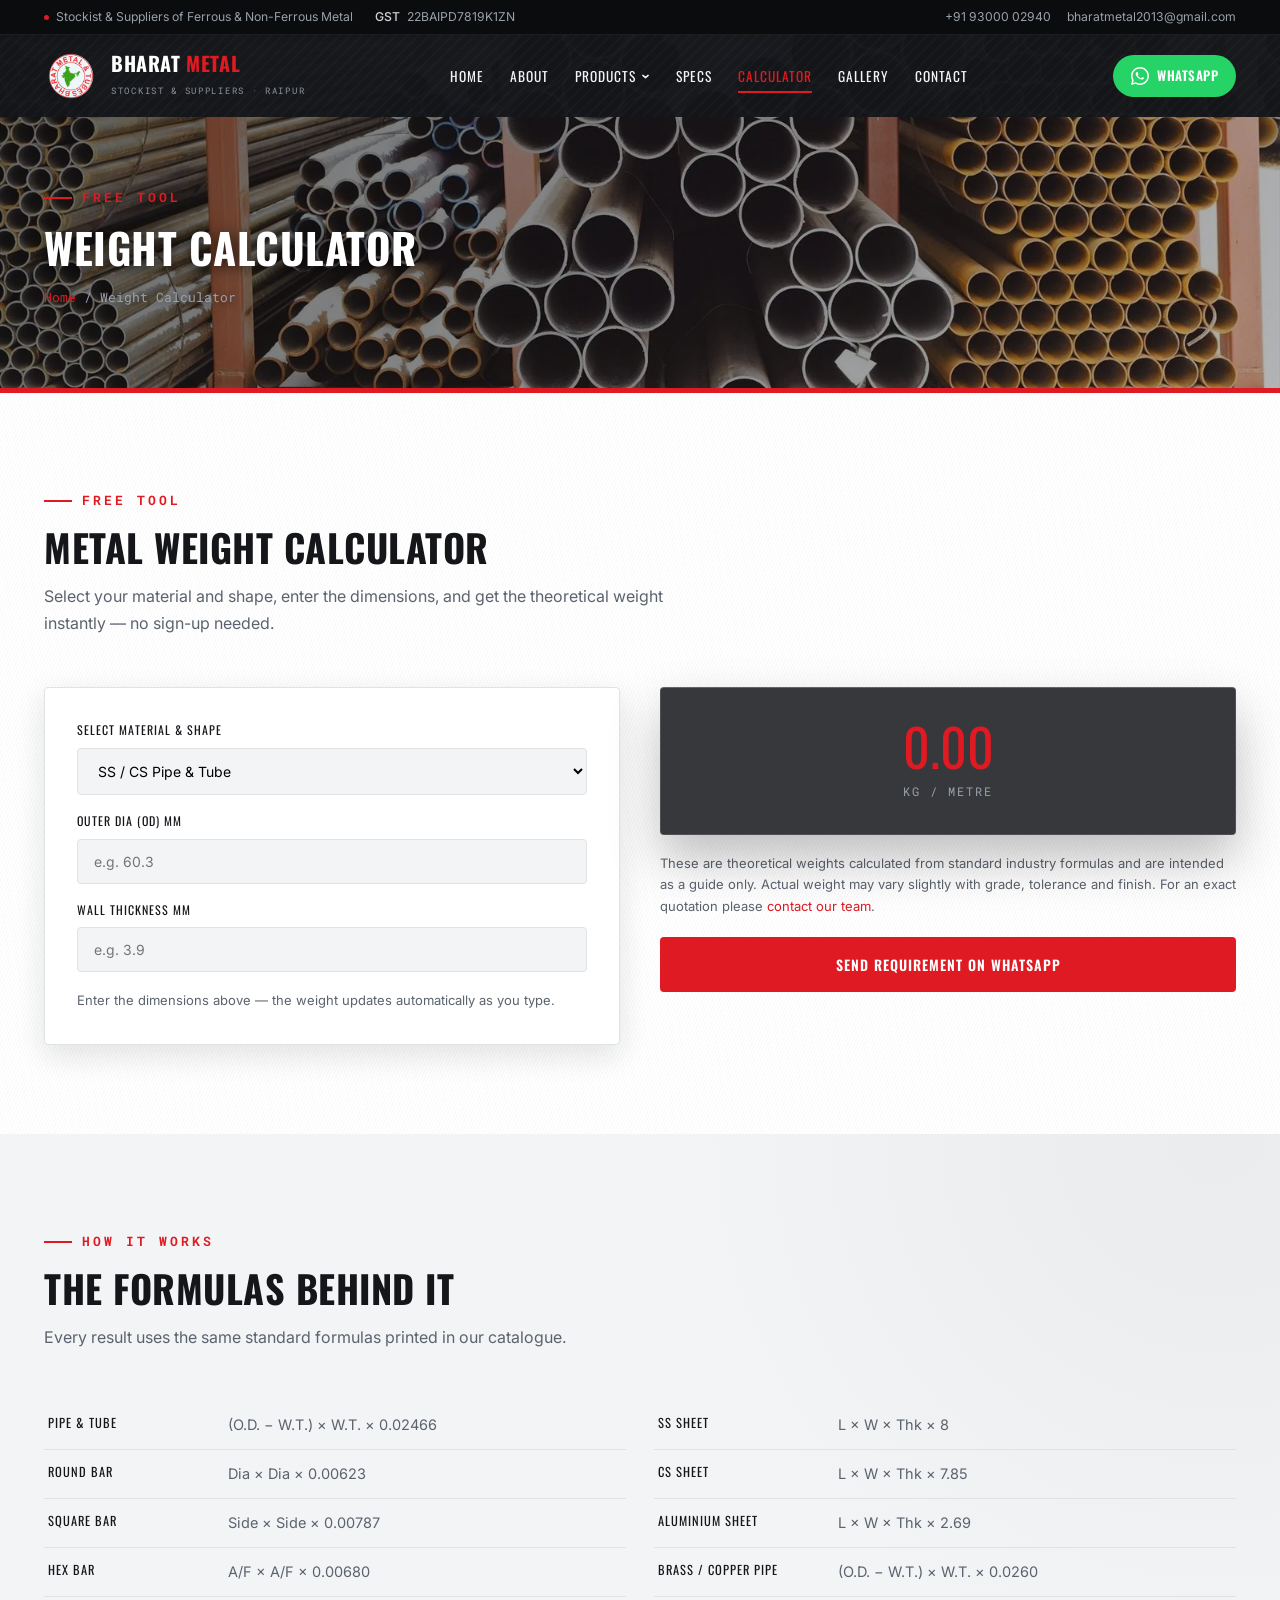
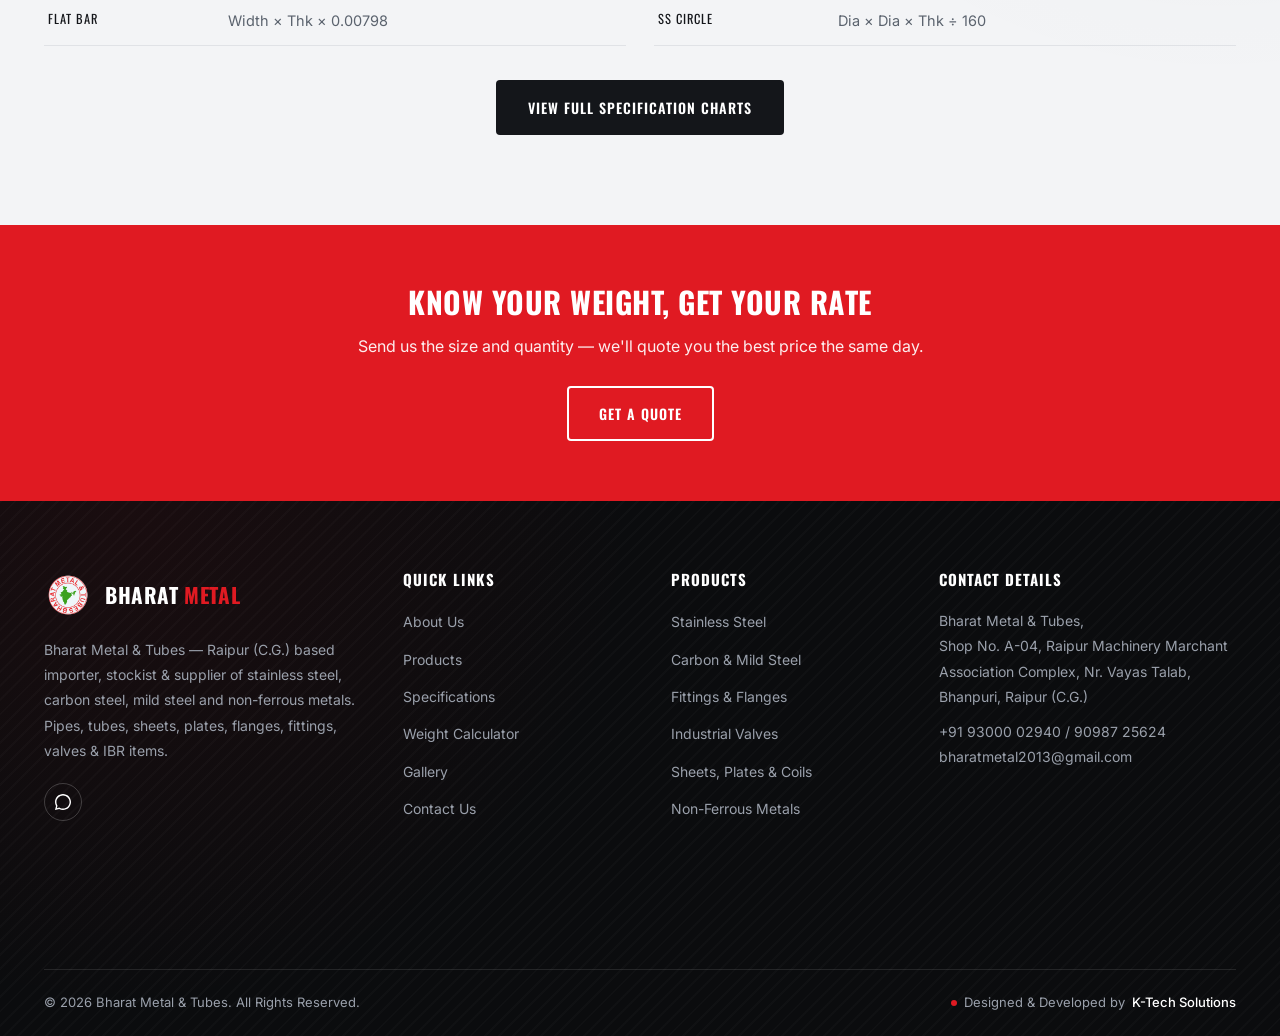
<file: weight-calculator.html>
<!DOCTYPE html>
<html lang="en">
<head>
<meta charset="UTF-8">
<meta name="viewport" content="width=device-width, initial-scale=1.0">
<title>Metal Weight Calculator | SS, CS, Brass &amp; Aluminium — Bharat Metal &amp; Tubes</title>
<meta name="description" content="Free online metal weight calculator for stainless steel, carbon steel, brass, copper and aluminium — pipes, tubes, round bars, square bars, hex bars, flat bars, sheets, plates and circles.">
<meta name="keywords" content="metal weight calculator, SS pipe weight, steel weight chart, pipe weight per metre calculator">

<!-- ============ CANONICAL + SOCIAL SHARE PREVIEW ============ -->
<link rel="canonical" href="https://bharatmetalandtubes.com/weight-calculator.html">
<meta property="og:type" content="website">
<meta property="og:site_name" content="Bharat Metal &amp; Tubes">
<meta property="og:locale" content="en_IN">
<meta property="og:url" content="https://bharatmetalandtubes.com/weight-calculator.html">
<meta property="og:title" content="Metal Weight Calculator | SS, CS, Brass &amp; Aluminium — Bharat Metal &amp; Tubes">
<meta property="og:description" content="Free online metal weight calculator for stainless steel, carbon steel, brass, copper and aluminium — pipes, tubes, round bars, square bars, hex bars, flat bars, sheets, plates and circles.">
<meta property="og:image" content="https://bharatmetalandtubes.com/images/og-cover.jpg?v=2">
<meta property="og:image:width" content="1200">
<meta property="og:image:height" content="630">
<meta property="og:image:alt" content="Bharat Metal &amp; Tubes — ferrous and non-ferrous metal supplier, Bhanpuri, Raipur">
<meta name="twitter:card" content="summary_large_image">
<meta name="twitter:title" content="Metal Weight Calculator | SS, CS, Brass &amp; Aluminium — Bharat Metal &amp; Tubes">
<meta name="twitter:description" content="Free online metal weight calculator for stainless steel, carbon steel, brass, copper and aluminium — pipes, tubes, round bars, square bars, hex bars, flat bars, sheets, plates and circles.">
<meta name="twitter:image" content="https://bharatmetalandtubes.com/images/og-cover.jpg?v=2">
<link rel="preload" as="image" href="images/Hero%20Stockyardnew.jpg" fetchpriority="high">
<link rel="preconnect" href="https://fonts.googleapis.com">
<link rel="preconnect" href="https://fonts.gstatic.com" crossorigin>
<link rel="preload" as="style" href="https://fonts.googleapis.com/css2?family=Archivo:wght@600;700&family=Oswald:wght@400;500;600;700&family=Inter:wght@400;500;600;700&family=Roboto+Mono:wght@400;500;700&display=swap">
<link rel="stylesheet" href="https://fonts.googleapis.com/css2?family=Archivo:wght@600;700&family=Oswald:wght@400;500;600;700&family=Inter:wght@400;500;600;700&family=Roboto+Mono:wght@400;500;700&display=swap" media="print" onload="this.media='all'">
<noscript><link rel="stylesheet" href="https://fonts.googleapis.com/css2?family=Archivo:wght@600;700&family=Oswald:wght@400;500;600;700&family=Inter:wght@400;500;600;700&family=Roboto+Mono:wght@400;500;700&display=swap"></noscript>
<link rel="icon" href="/favicon.ico" sizes="any">
<link rel="icon" type="image/png" sizes="192x192" href="images/favicon-192.png">
<link rel="apple-touch-icon" href="images/apple-touch-icon.png">
<link rel="stylesheet" href="css/style.css?v=32">
</head>
<body>
  <div class="preloader" id="preloader">
    <div class="pl-mark">Bharat Metal</div>
    <div class="pl-tag">Stockist &amp; Suppliers &middot; Ferrous &amp; Non-Ferrous Metal</div>
    <div class="pl-line"><span id="plBar"></span></div>
  </div>
  <script>
  (function(){
    var pl = document.getElementById('preloader'); if(!pl) return;
    var root = document.documentElement;
    root.classList.add('pl-lock');
    var bar = document.getElementById('plBar'), t0 = Date.now(), done = false;
    var reduce = window.matchMedia('(prefers-reduced-motion: reduce)').matches;
    setTimeout(function(){ if(bar) bar.style.width = '55%'; }, 60);
    function finish(){
      if(done) return; done = true;
      if(bar) bar.style.width = '100%';
      setTimeout(function(){
        pl.classList.add('pl-hide');
        root.classList.remove('pl-lock');
        setTimeout(function(){ if(pl.parentNode) pl.parentNode.removeChild(pl); }, reduce ? 0 : 500);
      }, Math.max(0, 350 - (Date.now() - t0)));
    }
    if (document.readyState === 'loading') {
      document.addEventListener('DOMContentLoaded', finish);
    } else { finish(); }
    setTimeout(finish, 1500);
  })();
  </script>

  <nav class="navbar">
    <div class="topbar">
      <div class="topbar-inner">
        <div class="topbar-left">
          <span><i class="tb-dot"></i> Stockist &amp; Suppliers of Ferrous &amp; Non-Ferrous Metal</span>
          <span class="tb-hide"><b>GST</b> 22BAIPD7819K1ZN</span>
        </div>
        <div class="topbar-right">
          <a href="tel:+919300002940">+91 93000 02940</a>
          <a href="mailto:bharatmetal2013@gmail.com">bharatmetal2013@gmail.com</a>
        </div>
      </div>
    </div>
    <div class="nav-inner">
      <a href="index.html" class="logo">
        <div class="logo-mark"><img width="160" height="160" src="images/logo-160.png" alt="Bharat Metal &amp; Tubes logo"></div>
        <div>
          <span class="logo-text">Bharat <span>Metal</span></span>
          <span class="logo-sub">Stockist &amp; Suppliers &middot; Raipur</span>
        </div>
      </a>
      <div class="nav-links">
        <div class="nav-drawer-head">
          <span class="ndh-t">Menu<small>Bharat Metal &amp; Tubes</small></span>
          <button class="drawer-close" type="button" aria-label="Close menu">&times;</button>
        </div>
        <a href="index.html">Home</a>
        <a href="about.html">About</a>
        <div class="nav-item-dropdown">
          <a href="products.html">Products <svg class="nav-caret" viewBox="0 0 12 12" fill="none" stroke="currentColor" stroke-width="2" stroke-linecap="round" stroke-linejoin="round"><path d="M2.5 4.5l3.5 3 3.5-3"/></svg></a>
          <div class="nav-dropdown">
            <a href="ss-products.html">Stainless Steel</a>
            <a href="cs-ms-products.html">Carbon &amp; Mild Steel</a>
            <a href="fittings-flanges.html">Fittings &amp; Flanges</a>
            <a href="fittings-flanges.html#ibr">IBR &amp; Boiler Items</a>
            <a href="valves.html">Industrial Valves</a>
            <a href="sheets-plates.html">Sheets, Plates &amp; Coils</a>
            <a href="non-ferrous.html">Non-Ferrous Metals</a>
            <a href="other-products.html">Other Products</a>
          </div>
        </div>
        <a href="specifications.html">Specs</a>
        <a href="weight-calculator.html" class="active">Calculator</a>
        <a href="gallery.html">Gallery</a>
        <a href="contact.html">Contact</a>
        <div class="drawer-foot">
          <p>Talk to us</p>
          <a class="dcall" href="tel:+919300002940">Call +91 93000 02940</a>
        </div>
      </div>
      <div class="nav-cta">
        <a href="https://wa.me/919300002940" class="whatsapp-btn" target="_blank" rel="noopener" aria-label="Chat with us on WhatsApp">
          <span class="wa-icon"><svg viewBox="0 0 32 32" fill="currentColor" xmlns="http://www.w3.org/2000/svg" aria-hidden="true" focusable="false"><path d="M16 0C7.16 0 0 7.16 0 16c0 2.82.74 5.46 2.03 7.76L0 32l8.46-2.2A15.9 15.9 0 0 0 16 32c8.84 0 16-7.16 16-16S24.84 0 16 0zm0 29.2c-2.46 0-4.78-.65-6.8-1.78l-.49-.28-5.04 1.3 1.34-4.9-.32-.5A13.18 13.18 0 0 1 2.8 16C2.8 8.71 8.71 2.8 16 2.8S29.2 8.71 29.2 16 23.29 29.2 16 29.2zm7.27-9.85c-.4-.2-2.36-1.16-2.72-1.3-.36-.13-.63-.2-.9.2-.27.4-1.03 1.3-1.27 1.56-.23.27-.46.3-.86.1-2.32-1.16-3.84-2.07-5.37-4.7-.4-.7.4-.65 1.15-2.16.13-.27.06-.5-.07-.7-.13-.2-.83-2-1.13-2.73-.3-.73-.6-.63-.83-.64-.21-.01-.46-.01-.7-.01-.24 0-.63.1-.96.46-.33.36-1.26 1.23-1.26 3 0 1.76 1.29 3.47 1.46 3.71.18.24 2.51 3.83 6.08 5.22 3.57 1.4 3.57.93 4.21.87.64-.06 2.36-.96 2.69-1.9.33-.93.33-1.73.23-1.9-.1-.16-.36-.26-.76-.46z"/></svg></span><span class="wa-text">WhatsApp</span>
        </a>
        <button class="menu-toggle" aria-label="Open menu" aria-expanded="false"><span></span><span></span><span></span></button>
      </div>
    </div>
  </nav>

  <main id="main-content">
  <div class="nav-overlay"></div>

  <header class="page-header">
    <div class="container reveal in">
      <span class="eyebrow">Free Tool</span>
      <h1>Weight Calculator</h1>
      <div class="breadcrumb"><a href="index.html">Home</a> / Weight Calculator</div>
    </div>
  </header>
  <div class="red-divider"></div>
  <section class="section">
    <div class="container">
      <div class="section-head reveal">
        <span class="eyebrow">Free Tool</span>
        <h2>Metal Weight Calculator</h2>
        <p>Select your material and shape, enter the dimensions, and get the theoretical weight instantly — no sign-up needed.</p>
      </div><div class="calc-wrap" id="wcalc">
        <div class="calc-card reveal">
          <div class="calc-field">
            <label>Select Material &amp; Shape</label>
            <select id="wc-shape">
              <option value="ss-pipe">SS / CS Pipe &amp; Tube</option>
              <option value="ss-round">SS Round Bar</option>
              <option value="ss-square">SS Square Bar</option>
              <option value="ss-hex">SS Hex Bar</option>
              <option value="ss-flat">SS Flat Bar / Patti</option>
              <option value="ss-sheet">SS Sheet / Plate</option>
              <option value="ss-circle">SS Circle</option>
              <option value="cs-sheet">Carbon Steel Sheet / Plate</option>
              <option value="brass">Brass / Copper Pipe</option>
              <option value="alu-pipe">Aluminium Pipe</option>
              <option value="alu-sheet">Aluminium Sheet</option>
            </select>
          </div>
          <div id="wc-rows"></div>
          <p class="calc-note">Enter the dimensions above — the weight updates automatically as you type.</p>
        </div>
        <div class="reveal">
          <div class="calc-result">
            <div class="rnum" id="wc-out">0.00</div>
            <div class="rlabel" id="wc-unit">kg / metre</div>
          </div>
          <p class="calc-note">These are theoretical weights calculated from standard industry formulas and are intended as a guide only. Actual weight may vary slightly with grade, tolerance and finish. For an exact quotation please <a href="contact.html" style="color:var(--orange);">contact our team</a>.</p>
          <a href="https://wa.me/919300002940" data-quick="whatsapp" target="_blank" rel="noopener" class="btn btn-orange btn-block" style="margin-top:20px;">Send Requirement on WhatsApp</a>
        </div>
      </div>
    </div>
  </section>
  <section class="section section-fog">
    <div class="container">
      <div class="section-head reveal">
        <span class="eyebrow">How It Works</span>
        <h2>The Formulas Behind It</h2>
        <p>Every result uses the same standard formulas printed in our catalogue.</p>
      </div><div class="grid grid-2">
        <div class="reveal">
          <table class="info-table">
            <tr><td>Pipe &amp; Tube</td><td>(O.D. &minus; W.T.) &times; W.T. &times; 0.02466</td></tr>
            <tr><td>Round Bar</td><td>Dia &times; Dia &times; 0.00623</td></tr>
            <tr><td>Square Bar</td><td>Side &times; Side &times; 0.00787</td></tr>
            <tr><td>Hex Bar</td><td>A/F &times; A/F &times; 0.00680</td></tr>
            <tr><td>Flat Bar</td><td>Width &times; Thk &times; 0.00798</td></tr>
          </table>
        </div>
        <div class="reveal">
          <table class="info-table">
            <tr><td>SS Sheet</td><td>L &times; W &times; Thk &times; 8</td></tr>
            <tr><td>CS Sheet</td><td>L &times; W &times; Thk &times; 7.85</td></tr>
            <tr><td>Aluminium Sheet</td><td>L &times; W &times; Thk &times; 2.69</td></tr>
            <tr><td>Brass / Copper Pipe</td><td>(O.D. &minus; W.T.) &times; W.T. &times; 0.0260</td></tr>
            <tr><td>SS Circle</td><td>Dia &times; Dia &times; Thk &divide; 160</td></tr>
          </table>
        </div>
      </div>
      <div style="text-align:center;margin-top:34px;"><a href="specifications.html" class="btn btn-navy">View Full Specification Charts</a></div>
    </div>
  </section>

  <section class="cta-banner">
    <div class="container">
      <h2>Know Your Weight, Get Your Rate</h2>
      <p>Send us the size and quantity — we'll quote you the best price the same day.</p>
      <a href="contact.html" class="btn btn-outline">Get a Quote</a>
    </div>
  </section>

  </main>

  <footer class="footer">
    <div class="container">
      <div class="footer-grid">
        <div>
          <a href="index.html" class="logo" style="margin-bottom:18px;display:inline-flex;">
            <div class="logo-mark"><img width="160" height="160" src="images/logo-160.png" alt="Bharat Metal &amp; Tubes logo"></div>
            <span class="logo-text">Bharat <span>Metal</span></span>
          </a>
          <p>Bharat Metal &amp; Tubes — Raipur (C.G.) based importer, stockist &amp; supplier of stainless steel, carbon steel, mild steel and non-ferrous metals. Pipes, tubes, sheets, plates, flanges, fittings, valves &amp; IBR items.</p>
          <div class="footer-social">
            <a href="https://wa.me/919300002940" aria-label="WhatsApp"><svg viewBox="0 0 32 32" fill="currentColor" width="16" height="16"><path d="M16 0C7.16 0 0 7.16 0 16c0 2.82.74 5.46 2.03 7.76L0 32l8.46-2.2A15.9 15.9 0 0 0 16 32c8.84 0 16-7.16 16-16S24.84 0 16 0zm0 29.2c-2.46 0-4.78-.65-6.8-1.78l-.49-.28-5.04 1.3 1.34-4.9-.32-.5A13.18 13.18 0 0 1 2.8 16C2.8 8.71 8.71 2.8 16 2.8S29.2 8.71 29.2 16 23.29 29.2 16 29.2z"/></svg></a>
          </div>
        </div>
        <div>
          <h3>Quick Links</h3>
          <ul>
            <li><a href="about.html">About Us</a></li>
            <li><a href="products.html">Products</a></li>
            <li><a href="specifications.html">Specifications</a></li>
            <li><a href="weight-calculator.html">Weight Calculator</a></li>
            <li><a href="gallery.html">Gallery</a></li>
            <li><a href="contact.html">Contact Us</a></li>
          </ul>
        </div>
        <div>
          <h3>Products</h3>
          <ul>
            <li><a href="ss-products.html">Stainless Steel</a></li>
            <li><a href="cs-ms-products.html">Carbon &amp; Mild Steel</a></li>
            <li><a href="fittings-flanges.html">Fittings &amp; Flanges</a></li>
            <li><a href="valves.html">Industrial Valves</a></li>
            <li><a href="sheets-plates.html">Sheets, Plates &amp; Coils</a></li>
            <li><a href="non-ferrous.html">Non-Ferrous Metals</a></li>
          </ul>
        </div>
        <div>
          <h3>Contact Details</h3>
          <p>Bharat Metal &amp; Tubes,<br>Shop No. A-04, Raipur Machinery Marchant Association Complex, Nr. Vayas Talab, Bhanpuri, Raipur (C.G.)</p>
          <p style="margin-top:10px;">+91 93000 02940 / 90987 25624<br>bharatmetal2013@gmail.com</p>
          <iframe class="map-frame" src="https://www.google.com/maps?q=Bhanpuri%2C+Raipur%2C+Chhattisgarh%2C+India&amp;output=embed" height="150" loading="lazy" referrerpolicy="no-referrer-when-downgrade" allowfullscreen title="Bharat Metal &amp; Tubes location, Bhanpuri, Raipur"></iframe>
        </div>
      </div>
      <div class="footer-bottom">
        <span>&copy; 2026 Bharat Metal &amp; Tubes. All Rights Reserved.</span>
        <span class="credit"><i class="kt-spark"></i>Designed &amp; Developed by <a href="https://karandesai8044-lang.github.io/" target="_blank" rel="noopener" title="Karan Desai — Full-Stack Web Developer, K Tech Solutions">K-Tech Solutions</a></span>
      </div>
    </div>
  </footer>
  <div class="send-modal" id="sendModal" role="dialog" aria-modal="true" aria-labelledby="sendTitle">
    <div class="send-box">
      <div class="send-head">
        <button class="send-close" type="button" aria-label="Close">&times;</button>
        <h3 id="sendTitle">Almost done</h3>
        <p>Your enquiry is ready and already written out. Just pick how you'd like to send it.</p>
      </div>
      <div class="send-opts">
        <button class="send-opt" type="button" data-send="whatsapp">
          <span class="so-ic so-wa"><svg viewBox="0 0 32 32" fill="currentColor"><path d="M16 0C7.16 0 0 7.16 0 16c0 2.82.74 5.46 2.03 7.76L0 32l8.46-2.2A15.9 15.9 0 0 0 16 32c8.84 0 16-7.16 16-16S24.84 0 16 0zm0 29.2c-2.46 0-4.78-.65-6.8-1.78l-.49-.28-5.04 1.3 1.34-4.9-.32-.5A13.18 13.18 0 0 1 2.8 16C2.8 8.71 8.71 2.8 16 2.8S29.2 8.71 29.2 16 23.29 29.2 16 29.2z"/></svg></span>
          <span class="so-tx"><b>Send on WhatsApp</b><small>Fastest reply &middot; opens ready to send</small></span>
        </button>
        <button class="send-opt" type="button" data-send="gmail">
          <span class="so-ic so-mail"><svg viewBox="0 0 24 24" fill="none" stroke="currentColor" stroke-width="2" stroke-linecap="round" stroke-linejoin="round"><path d="M4 4h16c1.1 0 2 .9 2 2v12c0 1.1-.9 2-2 2H4c-1.1 0-2-.9-2-2V6c0-1.1.9-2 2-2z"/><polyline points="22,6 12,13 2,6"/></svg></span>
          <span class="so-tx"><b>Send via Gmail</b><small>Opens in your browser &middot; no mail app needed</small></span>
        </button>
        <button class="send-opt" type="button" data-send="email">
          <span class="so-ic so-app"><svg viewBox="0 0 24 24" fill="none" stroke="currentColor" stroke-width="2" stroke-linecap="round" stroke-linejoin="round"><rect x="2" y="4" width="20" height="16" rx="2"/><path d="M2 8l10 6 10-6"/></svg></span>
          <span class="so-tx"><b>Open in my email app</b><small>Outlook, Mail or your default app</small></span>
        </button>
        <button class="send-opt" type="button" data-send="copy">
          <span class="so-ic so-copy"><svg viewBox="0 0 24 24" fill="none" stroke="currentColor" stroke-width="2" stroke-linecap="round" stroke-linejoin="round"><rect x="9" y="9" width="13" height="13" rx="2"/><path d="M5 15H4a2 2 0 0 1-2-2V4a2 2 0 0 1 2-2h9a2 2 0 0 1 2 2v1"/></svg></span>
          <span class="so-tx"><b>Copy the details</b><small>Paste it wherever you like</small></span>
        </button>
      </div>
      <p class="send-note">Nothing is sent automatically &mdash; you always press send yourself.<br>We usually reply within a few working hours.</p>
    </div>
  </div>
  <script src="js/script.js?v=11"></script>
</body>
</html>
</file>
<file: css/style.css>
/* ===========================================================
   BHARAT METAL & TUBES — Industrial Metal Supplier Website
   Palette: Brand Red #E01A22 | Charcoal #14161A | Steel Grey | Fog | White
   Display: Oswald | Body: Inter | Data: Roboto Mono
   NOTE: internal var names --navy/--orange kept for structure;
         their VALUES are charcoal + brand-red for this theme.
=========================================================== */

:root{
  --navy:#14161A;        /* charcoal (dark surfaces / headings) */
  --navy-deep:#0B0C0E;   /* near-black */
  --steel:#5B636E;       /* body grey */
  --steel-light:#9AA0AB;
  --fog:#F3F4F6;
  --fog-dark:#E0E2E6;
  --white:#FFFFFF;
  --orange:#E01A22;      /* BRAND RED (primary accent) */
  --orange-dark:#B3141B;
  --text:#171A1F;
  --radius:4px;
  --shadow:0 10px 30px rgba(20,22,26,0.12);
  --shadow-lg:0 20px 50px rgba(20,22,26,0.22);
  --container:1240px;
}

*{margin:0;padding:0;box-sizing:border-box;}
html{scroll-behavior:smooth;overflow-x:hidden;}
[id]{scroll-margin-top:130px;}
body{
  font-family:'Inter',sans-serif;
  color:var(--text);
  background:var(--white);
  line-height:1.65;
  overflow-x:hidden;
}
/* height:auto is required, not optional: every <img> carries intrinsic
   width/height attributes so the browser can reserve space before the file
   arrives. Without this, max-width:100% shrinks the width on small screens
   while the height attribute stays fixed, and the picture stretches.
   Components that deliberately set their own height (.card-img, .gallery-grid,
   .mini-gallery) still override it further down. */
img{max-width:100%;height:auto;display:block;}
a{text-decoration:none;color:inherit;}
ul{list-style:none;}
.container{max-width:var(--container);margin:0 auto;padding:0 24px;}

/* ============ PRELOADER — Polished Metal Wordmark ============ */
.preloader{
  position:fixed;inset:0;z-index:4000;background:#0f1417;
  display:flex;flex-direction:column;align-items:center;justify-content:center;
  opacity:1;transition:opacity .5s ease;
}
.preloader.pl-hide{opacity:0;}
html.pl-lock,html.pl-lock body{overflow:hidden;}

.pl-mark{
  font-family:'Archivo','Oswald',sans-serif;font-weight:700;
  font-size:clamp(26px,6.2vw,58px);letter-spacing:0.16em;text-transform:uppercase;
  color:#39434b;white-space:nowrap;line-height:1;
  background-image:linear-gradient(100deg,
     #39434b 0%,#39434b 38%,#ffffff 50%,#eaf0f4 55%,#39434b 66%,#39434b 100%);
  background-size:250% 100%;background-position:100% 0;
  -webkit-background-clip:text;background-clip:text;
  -webkit-text-fill-color:transparent;
  animation:pl-shimmer 2.2s linear infinite;
}
@keyframes pl-shimmer{from{background-position:100% 0;}to{background-position:-150% 0;}}

.pl-tag{
  margin-top:18px;font-family:'Inter',sans-serif;font-size:11px;font-weight:500;
  letter-spacing:0.3em;text-transform:uppercase;color:#5d6a73;text-align:center;padding:0 20px;
}
.pl-line{position:absolute;left:0;bottom:0;width:100%;height:2px;background:rgba(255,255,255,0.07);}
.pl-line span{display:block;height:100%;width:0;background:#e2231a;transition:width .45s ease;}

@media (prefers-reduced-motion: reduce){
  .pl-mark{animation:none;background-image:none;-webkit-text-fill-color:#8b959d;color:#8b959d;}
  .preloader{transition:none;}
}

/* ============ METALLIC 3D LOGO TEXT ============ */
.metal-text{
  background:linear-gradient(115deg,#7d8995 0%,#ffffff 22%,#c9d2da 40%,#5e6975 55%,#ffffff 75%,#7d8995 100%);
  background-size:220% auto;-webkit-background-clip:text;background-clip:text;color:transparent;
  text-shadow:0 1px 0 rgba(255,255,255,.35),0 2px 3px rgba(0,0,0,.55);
  animation:metal-shine 5s linear infinite;font-weight:600;
}
@keyframes metal-shine{0%{background-position:0% center;}100%{background-position:220% center;}}

.reveal{transition-delay:var(--stagger-delay,0ms);}

h1,h2,h3,h4{font-family:'Oswald',sans-serif;text-transform:uppercase;letter-spacing:0.5px;color:var(--navy);line-height:1.15;}
.eyebrow{
  font-family:'Roboto Mono',monospace;font-size:13px;letter-spacing:3px;text-transform:uppercase;
  color:var(--orange);font-weight:700;display:inline-flex;align-items:center;gap:10px;
}
.eyebrow::before{content:"";width:28px;height:2px;background:var(--orange);display:inline-block;}

.section{padding:90px 0;}
.section-tight{padding:60px 0;}
.section-dark{background:var(--navy);color:var(--fog);}
.section-dark h2,.section-dark h3{color:var(--white);}
.section-fog{background:var(--fog);}

.section-head{max-width:680px;margin-bottom:50px;}
.section-head h2{font-size:38px;margin-top:14px;}
.section-head p{color:var(--steel);margin-top:14px;font-size:16px;}
.section-dark .section-head p{color:var(--steel-light);}
.center{text-align:center;margin-left:auto;margin-right:auto;}

/* divider - rolled steel stripe */
.steel-divider{height:14px;width:100%;background:repeating-linear-gradient(135deg,var(--steel) 0 6px,var(--navy-deep) 6px 12px);opacity:0.9;}
.red-divider{height:5px;width:100%;background:var(--orange);}

/* ============ BUTTONS ============ */
.btn{
  display:inline-flex;align-items:center;gap:10px;font-family:'Oswald',sans-serif;
  text-transform:uppercase;letter-spacing:1px;font-size:14px;font-weight:600;
  padding:14px 30px;border-radius:var(--radius);border:2px solid transparent;cursor:pointer;transition:all .25s ease;
}
.btn-orange{background:var(--orange);color:var(--white);}
.btn-orange:hover{background:var(--orange-dark);transform:translateY(-2px);box-shadow:var(--shadow);}
.btn-outline{border-color:var(--white);color:var(--white);}
.btn-outline:hover{background:var(--white);color:var(--navy);transform:translateY(-2px);}
.btn-navy{background:var(--navy);color:var(--white);}
.btn-navy:hover{background:var(--navy-deep);transform:translateY(-2px);}
.btn-block{width:100%;justify-content:center;}

/* ============ PREMIUM TEXTURES ============ */
body{background-image:repeating-linear-gradient(115deg,rgba(20,22,26,0.022) 0px,rgba(20,22,26,0.022) 1px,transparent 1px,transparent 3px);}
.section-dark{
  position:relative;background-color:var(--navy);
  background-image:
    radial-gradient(circle at 85% 15%,rgba(224,26,34,0.10),transparent 45%),
    repeating-linear-gradient(135deg,rgba(255,255,255,0.025) 0 2px,transparent 2px 10px),
    repeating-linear-gradient(45deg,rgba(255,255,255,0.018) 0 2px,transparent 2px 10px);
}
.stats-band{position:relative;}
.stats-band::before{content:"";position:absolute;inset:0;background-image:repeating-linear-gradient(45deg,rgba(255,255,255,0.025) 0 2px,transparent 2px 9px);pointer-events:none;}

/* --- ambient glow / cursor spotlight (Industries section) ---
   mobile: always-on slow drift via background-position keyframes.
   desktop: JS pauses the drift and drives the position from the cursor. */
.glow-section{position:relative;overflow:hidden;isolation:isolate;}
.glow-section::before{
  content:"";position:absolute;inset:-20%;z-index:0;pointer-events:none;
  background:radial-gradient(circle 420px at center,rgba(224,26,34,0.28),transparent 70%);
  background-repeat:no-repeat;
  animation:glowDrift 12s ease-in-out infinite;
}
@keyframes glowDrift{
  0%,100%{background-position:15% 20%;}
  50%{background-position:85% 65%;}
}
.glow-section.glow-manual::before{
  animation-play-state:paused;
  background-position:var(--gx,50%) var(--gy,50%);
}
.glow-section > .container{position:relative;z-index:1;}
.card{position:relative;}
.card::after{content:"";position:absolute;top:0;right:0;width:26px;height:26px;background:linear-gradient(135deg,transparent 50%,rgba(224,26,34,0.18) 50%);opacity:0;transition:opacity .3s ease;}
.card:hover::after{opacity:1;}
.section-fog{background-color:var(--fog);background-image:radial-gradient(circle at 95% 0%,rgba(20,22,26,0.04),transparent 40%);}

/* ============ NAVBAR ============ */
.navbar{
  position:fixed;top:0;left:0;right:0;z-index:1000;
  background-color:rgba(20,22,26,0.97);
  background-image:repeating-linear-gradient(135deg,rgba(255,255,255,0.02) 0 2px,transparent 2px 8px);
  transition:padding .25s ease,background-color .3s ease,backdrop-filter .3s ease;
}
.navbar.scrolled{
  background-color:rgba(20,22,26,0.55);
  backdrop-filter:blur(16px);-webkit-backdrop-filter:blur(16px);
}
.nav-inner{display:flex;align-items:center;justify-content:space-between;padding:14px 24px;max-width:var(--container);margin:0 auto;}
.logo{display:flex;align-items:center;gap:13px;}
.logo-mark{
  width:52px;height:52px;border-radius:50%;flex:none;
  display:flex;align-items:center;justify-content:center;
  background:var(--white);border:2.5px solid var(--orange);
  box-shadow:0 4px 14px rgba(0,0,0,0.35);
}
.logo-mark svg{width:30px;height:30px;color:var(--orange);}
.logo-text{font-family:'Oswald',sans-serif;font-weight:700;color:var(--white);font-size:21px;letter-spacing:0.5px;text-transform:uppercase;line-height:1;}
.logo-text span{color:var(--orange);}
.logo-sub{display:block;font-family:'Roboto Mono',monospace;font-size:9.5px;letter-spacing:1.5px;color:var(--steel-light);text-transform:uppercase;margin-top:4px;}
.footer .logo-mark{width:46px;height:46px;}
.footer .logo-mark svg{width:26px;height:26px;}

.nav-links{display:flex;align-items:center;gap:26px;}
.nav-links a{font-family:'Oswald',sans-serif;font-size:13.5px;letter-spacing:1px;text-transform:uppercase;color:var(--fog);position:relative;padding:6px 0;}
.nav-links a::after{content:"";position:absolute;bottom:0;left:0;width:0;height:2px;background:var(--orange);transition:width .25s ease;}
.nav-links a:hover::after,.nav-links a.active::after{width:100%;}
.nav-links a.active{color:var(--orange);}

/* --- Products hover dropdown (desktop/mouse only) --- */
.nav-item-dropdown{position:relative;}
.nav-item-dropdown > a{display:inline-flex;align-items:center;gap:5px;}
.nav-caret{width:9px;height:9px;flex:none;transition:transform .25s ease;}
.nav-dropdown{
  position:absolute;top:100%;left:50%;z-index:1001;
  transform:translateX(-50%) translateY(8px);
  min-width:230px;padding:8px;margin-top:14px;
  background:rgba(20,22,26,0.97);backdrop-filter:blur(16px);-webkit-backdrop-filter:blur(16px);
  border:1px solid rgba(255,255,255,0.1);border-radius:10px;
  box-shadow:0 24px 50px rgba(0,0,0,0.45);
  opacity:0;visibility:hidden;pointer-events:none;
  transition:opacity .2s ease,transform .2s ease,visibility .2s;
}
.nav-dropdown a{
  display:block;padding:10px 14px;border-radius:6px;
  font-family:'Oswald',sans-serif;font-size:12.5px;letter-spacing:.6px;
  text-transform:none;color:var(--fog);white-space:nowrap;
}
.nav-dropdown a::after{display:none;}
.nav-dropdown a:hover{background:rgba(224,26,34,0.16);color:var(--orange);}
@media (hover:hover) and (pointer:fine){
  .nav-item-dropdown:hover .nav-dropdown{
    opacity:1;visibility:visible;pointer-events:auto;transform:translateX(-50%) translateY(0);
  }
  .nav-item-dropdown:hover .nav-caret{transform:rotate(180deg);}
}

.nav-cta{display:flex;align-items:center;gap:14px;}
.whatsapp-btn{display:flex;align-items:center;gap:8px;background:#25D366;color:var(--white);padding:10px 18px;border-radius:30px;font-family:'Oswald',sans-serif;font-size:13px;letter-spacing:0.5px;text-transform:uppercase;font-weight:600;}
.whatsapp-btn:hover{background:#1ebc59;}
.wa-icon{display:flex;width:18px;height:18px;flex:none;}
.wa-icon svg{width:100%;height:100%;display:block;}

.menu-toggle{display:none;flex-direction:column;gap:5px;cursor:pointer;background:none;border:none;padding:10px;margin:-10px;}
.menu-toggle span{width:26px;height:2px;background:var(--white);display:block;transition:transform .25s ease,opacity .25s ease;}
.menu-toggle.active span:nth-child(1){transform:translateY(7px) rotate(45deg);}
.menu-toggle.active span:nth-child(2){opacity:0;}
.menu-toggle.active span:nth-child(3){transform:translateY(-7px) rotate(-45deg);}

.nav-overlay{position:fixed;inset:0;z-index:999;background:rgba(11,12,14,0.55);opacity:0;visibility:hidden;transition:opacity .3s ease,visibility .3s ease;}
.nav-overlay.show{opacity:1;visibility:visible;}
body.nav-lock{overflow:hidden;}

/* ============ HERO / PAGE HEADER ============ */
.hero{
  position:relative;min-height:92vh;min-height:92dvh;display:flex;align-items:center;
  padding-top:110px;
  background-color:var(--navy);
  background-image:
    radial-gradient(circle at 85% 15%,rgba(224,26,34,0.10),transparent 45%),
    repeating-linear-gradient(135deg,rgba(255,255,255,0.025) 0 2px,transparent 2px 10px),
    repeating-linear-gradient(45deg,rgba(255,255,255,0.018) 0 2px,transparent 2px 10px);
}
.hero-grid{display:grid;grid-template-columns:1.05fr 0.95fr;gap:56px;align-items:center;}
.hero-visual{
  position:relative;border-radius:16px;overflow:hidden;aspect-ratio:4/5;
  box-shadow:0 30px 70px rgba(0,0,0,0.45);border:1px solid rgba(255,255,255,0.08);
}
.hero-slides{position:absolute;inset:-12%;z-index:0;}
.hero-slide{
  position:absolute;inset:0;
  background-size:cover;background-position:center;background-repeat:no-repeat;
  opacity:0;will-change:opacity;
  animation:heroKenBurns 6s infinite;
}
.hero-slide:nth-child(1){animation-delay:0s;}
.hero-slide:nth-child(2){animation-delay:1.5s;}
.hero-slide:nth-child(3){animation-delay:3s;}
.hero-slide:nth-child(4){animation-delay:4.5s;}
@keyframes heroKenBurns{
  0%  {opacity:0;}
  6%  {opacity:1;}
  25% {opacity:1;}
  31% {opacity:0;}
  100%{opacity:0;}
}
.hero-visual::after{
  content:"";position:absolute;inset:0;z-index:1;pointer-events:none;
  background:linear-gradient(180deg,rgba(0,0,0,0) 55%,rgba(0,0,0,0.35) 100%);
}
.hero-content{position:relative;z-index:2;max-width:640px;}
.hero-content .eyebrow{color:var(--orange);margin-bottom:18px;}
.hero h1{color:var(--white);font-size:50px;line-height:1.12;margin-bottom:22px;}
.hero h1 span{color:var(--orange);}
.hero p{color:var(--fog);font-size:17px;max-width:560px;margin-bottom:34px;}
.hero-btns{display:flex;gap:16px;flex-wrap:wrap;}

/* floating glass stats bar — bridges the hero/about seam */
.floating-stats{position:relative;z-index:5;margin-top:-64px;}
.hero-stats{
  display:flex;flex-wrap:wrap;
  background:rgba(255,255,255,0.08);
  backdrop-filter:blur(20px);-webkit-backdrop-filter:blur(20px);
  border:1px solid rgba(255,255,255,0.16);
  border-radius:10px;padding:26px 8px;
  box-shadow:0 24px 60px rgba(0,0,0,0.4);
}
.hero-stats div{flex:1;min-width:120px;padding:0 26px;border-right:1px solid rgba(255,255,255,.12);}
.hero-stats div:last-child{border-right:none;}
.hero-stats div b{display:block;font-family:'Oswald',sans-serif;font-size:30px;color:var(--orange);}
.hero-stats div span{font-size:12px;letter-spacing:1px;text-transform:uppercase;color:var(--steel-light);}

/* staggered entrance for the hero text/CTA/stats */
@keyframes heroFadeUp{from{opacity:0;transform:translateY(24px);}to{opacity:1;transform:translateY(0);}}
.hero-content > .eyebrow{opacity:0;animation:heroFadeUp .8s ease forwards;animation-delay:.1s;}
.hero-content > h1{opacity:0;animation:heroFadeUp .8s ease forwards;animation-delay:.25s;}
.hero-content > p{opacity:0;animation:heroFadeUp .8s ease forwards;animation-delay:.4s;}
.hero-content > .hero-btns{opacity:0;animation:heroFadeUp .8s ease forwards;animation-delay:.55s;}

/* small glass caption pill on the hero photo panel */
.hero-caption{
  position:absolute;left:16px;bottom:16px;z-index:2;
  background:rgba(11,12,14,0.5);backdrop-filter:blur(10px);-webkit-backdrop-filter:blur(10px);
  border:1px solid rgba(255,255,255,0.18);border-radius:30px;
  padding:8px 16px;font-family:'Roboto Mono',monospace;font-size:11px;letter-spacing:0.6px;
  color:var(--fog);
}

@media (prefers-reduced-motion: reduce){
  .hero-slide{animation:none !important;opacity:0;}
  .hero-slide:first-child{opacity:1;}
  .hero-content > *{animation:none !important;opacity:1;transform:none;}
  .reveal{transition:opacity .4s ease;transform:none;}
  .reveal.in{transform:none;}
  .tilt-card{transition:none !important;transform:none !important;}
  .glow-section::before{animation:none !important;}
}

.page-header{
  position:relative;padding:180px 0 80px;
  background:linear-gradient(120deg,rgba(11,12,14,0.62),rgba(20,22,26,0.32)),url('../images/Hero Stockyardnew.jpg') center/cover no-repeat;
  color:var(--white);
}
.page-header .eyebrow{margin-bottom:14px;text-shadow:0 2px 10px rgba(0,0,0,0.7);}
.page-header h1{color:var(--white);font-size:42px;text-shadow:0 2px 14px rgba(0,0,0,0.7);}
.breadcrumb{margin-top:16px;font-family:'Roboto Mono',monospace;font-size:13px;color:var(--steel-light);text-shadow:0 1px 8px rgba(0,0,0,0.7);}
.breadcrumb a{color:var(--orange);}

/* ============ CARDS ============ */
.grid{display:grid;gap:28px;perspective:1000px;}
.grid-4{grid-template-columns:repeat(4,1fr);}
.grid-3{grid-template-columns:repeat(auto-fit,minmax(252px,1fr));}
.grid-2{grid-template-columns:repeat(2,1fr);}

.card{background:var(--white);border:1px solid var(--fog-dark);border-radius:var(--radius);overflow:hidden;transition:all .3s ease;position:relative;}
.card:hover{transform:translateY(-6px);box-shadow:var(--shadow-lg);border-color:var(--orange);}
.card-img{position:relative;width:100%;aspect-ratio:4/3;overflow:hidden;background:var(--fog);}
.card-img img{position:absolute;inset:0;width:100%;height:100%;object-fit:cover;object-position:center;transition:transform .4s ease;}
.card:hover .card-img img{transform:scale(1.05);}
.card-body{padding:24px;}
.card-body h3{font-size:18px;margin-bottom:10px;}
.card-body p{color:var(--steel);font-size:14px;margin-bottom:16px;}
.card-link{font-family:'Oswald',sans-serif;font-size:13px;letter-spacing:1px;text-transform:uppercase;color:var(--orange);display:inline-flex;align-items:center;gap:8px;font-weight:600;}
.card-link::after{content:"→";transition:transform .25s ease;}
.card:hover .card-link::after{transform:translateX(5px);}
.card-tag{
  position:absolute;top:14px;left:14px;z-index:2;
  background:rgba(224,26,34,0.35);backdrop-filter:blur(6px);-webkit-backdrop-filter:blur(6px);
  border:1px solid rgba(255,255,255,0.3);color:var(--white);
  font-family:'Roboto Mono',monospace;font-size:11px;letter-spacing:1px;padding:4px 10px;
  border-radius:20px;text-transform:uppercase;
}

.feature{display:flex;gap:18px;padding:26px;background:var(--white);border-left:3px solid var(--orange);box-shadow:var(--shadow);border-radius:var(--radius);}
.feature-icon{width:52px;height:52px;flex:none;background:var(--fog);color:var(--orange);display:flex;align-items:center;justify-content:center;border-radius:50%;font-size:22px;}
.feature h3{font-size:16px;margin-bottom:6px;}
.feature p{font-size:13px;color:var(--steel);}

.industry-card{background:rgba(255,255,255,0.04);border:1px solid rgba(255,255,255,0.12);border-radius:var(--radius);padding:28px 20px;text-align:center;transition:all .3s ease;}
.industry-card:hover{background:rgba(224,26,34,0.14);border-color:var(--orange);transform:translateY(-5px);}
.industry-card .ic{font-size:28px;color:var(--orange);margin-bottom:12px;}
.industry-card h3{color:var(--white);font-size:14px;}

/* --- tilt / layered-depth cards (homepage) ---
   mobile: the moment a card scrolls into view IS the "4D" moment — a
   pronounced 3D tilt-and-settle, no tap needed (a snappy tap-press on
   top is just a bonus). desktop: JS adds continuous cursor-follow tilt. */
.tilt-card{
  transform-style:preserve-3d;
  box-shadow:0 1px 2px rgba(20,22,26,0.06),0 8px 24px rgba(20,22,26,0.08),0 24px 48px rgba(20,22,26,0.10);
  transition:box-shadow .3s ease,transform .12s ease-out;
}
.tilt-card:hover{box-shadow:0 1px 2px rgba(20,22,26,0.08),0 16px 34px rgba(20,22,26,0.12),0 34px 64px rgba(20,22,26,0.16);}
@media (hover:none){
  .tilt-card:active{transform:scale(.97) translateY(2px);transition:transform .15s ease;}
  /* stronger tilt-in on scroll-arrival than the site-wide .reveal default */
  .tilt-card.reveal{
    transform:perspective(700px) translateY(30px) rotateX(-20deg) rotateY(-7deg);
    transition:opacity .8s ease,transform .8s cubic-bezier(.16,1,.3,1);
  }
  .tilt-card.reveal:nth-child(even){transform:perspective(700px) translateY(30px) rotateX(-20deg) rotateY(7deg);}
  .tilt-card.reveal.in{transform:perspective(700px) translateY(0) rotateX(0deg) rotateY(0deg) !important;}
}

.stats-band{
  background:var(--navy-deep);padding:60px 0;
  background-image:linear-gradient(rgba(11,12,14,0.93),rgba(11,12,14,0.93)),url('../images/shope3.jpg');
  background-size:cover;background-position:center;
}
.stats-grid{display:grid;grid-template-columns:repeat(4,1fr);gap:20px;text-align:center;}
.stat b{display:block;font-family:'Oswald',sans-serif;font-size:46px;color:var(--orange);}
.stat span{font-size:13px;letter-spacing:1.5px;text-transform:uppercase;color:var(--steel-light);}

.gallery-grid{display:grid;grid-template-columns:repeat(4,1fr);gap:14px;grid-auto-flow:dense;}
.gallery-grid img{height:220px;width:100%;object-fit:cover;border-radius:var(--radius);transition:transform .35s ease;cursor:pointer;}
.gallery-grid a:hover img{transform:scale(1.05);}
.gallery-grid .tall{grid-row:span 2;}
.gallery-grid .tall img{height:100%;}

/* glass "View in Gallery" overlay — homepage preview tiles only */
.gp-tile{position:relative;display:block;overflow:hidden;border-radius:var(--radius);}
.gp-overlay{
  position:absolute;left:10px;bottom:10px;z-index:2;
  background:rgba(11,12,14,0.55);backdrop-filter:blur(8px);-webkit-backdrop-filter:blur(8px);
  border:1px solid rgba(255,255,255,0.22);border-radius:20px;
  color:#fff;font-family:'Roboto Mono',monospace;font-size:11px;letter-spacing:.5px;
  padding:6px 12px;pointer-events:none;
}
@media (hover:hover){
  .gp-overlay{opacity:0;transform:translateY(6px);transition:opacity .25s ease,transform .25s ease;}
  .gp-tile:hover .gp-overlay{opacity:1;transform:translateY(0);}
}

/* forms */
.form-card{background:var(--white);padding:40px;border-radius:var(--radius);box-shadow:var(--shadow-lg);}
.form-grid{display:grid;grid-template-columns:1fr 1fr;gap:18px;}
.form-grid .full{grid-column:1/-1;}
label{font-family:'Oswald',sans-serif;font-size:12px;letter-spacing:1px;text-transform:uppercase;color:var(--navy);display:block;margin-bottom:8px;}
label .lbl-hint{color:var(--steel);text-transform:none;font-weight:400;letter-spacing:0;font-size:11.5px;}
input,select,textarea{width:100%;padding:13px 16px;border:1px solid var(--fog-dark);border-radius:var(--radius);font-family:'Inter',sans-serif;font-size:14px;background:var(--fog);}
input:focus,select:focus,textarea:focus{outline:2px solid var(--orange);background:var(--white);}
textarea{resize:vertical;min-height:110px;}
input[type="file"]{padding:9px 12px;cursor:pointer;color:var(--steel);font-size:13px;}
input[type="file"]::file-selector-button{background:var(--navy);color:#fff;border:none;padding:9px 16px;border-radius:var(--radius);font-family:'Oswald',sans-serif;font-size:11.5px;letter-spacing:.6px;text-transform:uppercase;cursor:pointer;margin-right:14px;transition:background .2s;}
input[type="file"]::file-selector-button:hover{background:var(--orange);}

.inquiry-section{background:linear-gradient(120deg,var(--navy),var(--navy-deep));position:relative;}
.inquiry-grid{display:grid;grid-template-columns:0.8fr 1.2fr;gap:50px;align-items:center;}
.inquiry-grid h2{color:var(--white);}
.inquiry-grid p{color:var(--steel-light);margin-top:14px;}
.section-fog .inquiry-grid h2{color:var(--navy);}
.section-fog .inquiry-grid p{color:var(--steel);}
.inquiry-points{margin-top:26px;display:flex;flex-direction:column;gap:12px;}
.inquiry-points li{display:flex;gap:10px;color:var(--fog);font-size:14px;align-items:center;}
.inquiry-points li::before{content:"✓";color:var(--orange);font-weight:700;}

/* specs table */
.spec-table{width:100%;border-collapse:collapse;font-family:'Roboto Mono',monospace;font-size:14px;}
.spec-table th,.spec-table td{padding:13px 16px;border:1px solid var(--fog-dark);text-align:left;}
.spec-table th{background:var(--navy);color:var(--white);text-transform:uppercase;font-size:12px;letter-spacing:1px;}
.spec-table tr:nth-child(even){background:var(--fog);}
.table-scroll{width:100%;overflow-x:auto;-webkit-overflow-scrolling:touch;}

/* product detail blocks */
.product-detail{padding:70px 0;border-bottom:1px solid var(--fog-dark);}
.product-detail:last-child{border-bottom:none;}
.pd-grid{display:grid;grid-template-columns:1fr 1fr;gap:50px;align-items:start;}
.pd-grid img{border-radius:var(--radius);box-shadow:var(--shadow);}
.tag-pill{display:inline-block;background:var(--fog);color:var(--steel);font-family:'Roboto Mono',monospace;font-size:12px;padding:5px 12px;border-radius:20px;margin:4px 6px 0 0;}
.app-list{margin-top:16px;display:flex;flex-direction:column;gap:8px;}
.app-list li{display:flex;gap:10px;font-size:14px;color:var(--text);}
.app-list li::before{content:"▸";color:var(--orange);font-weight:700;}
.mini-gallery{display:grid;grid-template-columns:repeat(3,1fr);gap:10px;margin-top:18px;}
.mini-gallery img{height:90px;width:100%;object-fit:cover;border-radius:3px;}

/* values / about */
.value-card{padding:30px;background:var(--white);border:1px solid var(--fog-dark);border-radius:var(--radius);text-align:center;}
.value-card .vnum{font-family:'Oswald',sans-serif;font-size:13px;color:var(--orange);letter-spacing:2px;}
.info-table{width:100%;border-collapse:collapse;}
.info-table td{padding:12px 4px;border-bottom:1px solid var(--fog-dark);font-size:14.5px;vertical-align:top;}
.info-table td:first-child{font-family:'Oswald',sans-serif;text-transform:uppercase;font-size:12.5px;letter-spacing:1px;color:var(--navy);width:180px;white-space:nowrap;}
.info-table td:nth-child(2){color:var(--steel);}
.timeline{border-left:2px solid var(--orange);padding-left:30px;display:flex;flex-direction:column;gap:34px;margin-top:10px;}
.timeline .t-item{position:relative;}
.timeline .t-item::before{content:"";position:absolute;left:-37px;top:4px;width:12px;height:12px;background:var(--orange);border-radius:50%;border:3px solid var(--white);box-shadow:0 0 0 2px var(--orange);}
.timeline h3{font-size:15px;color:var(--navy);}
.timeline span{font-family:'Roboto Mono',monospace;font-size:12px;color:var(--orange);}

/* CTA banner */
.cta-banner{background:var(--orange);padding:60px 0;text-align:center;}
.cta-banner h2{color:var(--white);font-size:30px;}
.cta-banner p{color:rgba(255,255,255,0.92);margin:14px 0 26px;}
.cta-banner .btn-outline:hover{color:var(--orange);}

/* trust badges */
.badge-row{display:flex;flex-wrap:wrap;gap:14px;margin-top:24px;}
.trust-badge{display:flex;align-items:center;gap:10px;background:var(--white);border:1px solid var(--fog-dark);border-radius:var(--radius);padding:12px 18px;font-family:'Oswald',sans-serif;text-transform:uppercase;font-size:13px;letter-spacing:.5px;color:var(--navy);}
.trust-badge b{color:var(--orange);}

/* weight calculator */
.calc-wrap{display:grid;grid-template-columns:1fr 1fr;gap:40px;align-items:start;}
.calc-card{background:var(--white);border:1px solid var(--fog-dark);border-radius:var(--radius);box-shadow:var(--shadow);padding:32px;}
.calc-result{
  background:rgba(20,22,26,0.85);color:var(--white);border-radius:var(--radius);padding:32px;text-align:center;
  backdrop-filter:blur(14px);-webkit-backdrop-filter:blur(14px);
  border:1px solid rgba(255,255,255,0.12);
  border-top-color:rgba(255,255,255,0.22);
  box-shadow:0 24px 50px rgba(0,0,0,0.25);
}
.calc-result .rnum{font-family:'Oswald',sans-serif;font-size:52px;color:var(--orange);line-height:1;}
.calc-result .rlabel{font-family:'Roboto Mono',monospace;font-size:12px;letter-spacing:2px;text-transform:uppercase;color:var(--steel-light);margin-top:10px;}
.calc-note{font-size:13px;color:var(--steel);margin-top:18px;}
.calc-field{margin-bottom:16px;}

/* ============ FOOTER ============ */
.footer{
  background-color:var(--navy-deep);
  background-image:radial-gradient(circle at 10% 0%,rgba(224,26,34,0.07),transparent 40%),repeating-linear-gradient(135deg,rgba(255,255,255,0.02) 0 2px,transparent 2px 10px);
  color:var(--steel-light);padding-top:70px;
}
.footer-grid{display:grid;grid-template-columns:1.4fr 1fr 1fr 1.3fr;gap:40px;padding-bottom:50px;}
.footer h3{color:var(--white);font-size:15px;margin-bottom:20px;letter-spacing:1px;}
.footer p{font-size:14px;line-height:1.8;}
.footer ul{display:flex;flex-direction:column;gap:11px;}
.footer ul a{font-size:14px;transition:color .2s;}
.footer ul a:hover{color:var(--orange);}
.footer .logo-text{font-size:21px;}
.footer-social{display:flex;gap:12px;margin-top:20px;}
.footer-social a{width:38px;height:38px;border:1px solid rgba(255,255,255,0.2);border-radius:50%;display:flex;align-items:center;justify-content:center;font-size:14px;color:var(--white);}
.footer-social a:hover{background:var(--orange);border-color:var(--orange);}
.footer-bottom{border-top:1px solid rgba(255,255,255,0.1);padding:22px 0;display:flex;justify-content:space-between;font-size:13px;flex-wrap:wrap;gap:10px;}


.reveal{
  opacity:0;transform:perspective(900px) translateY(26px) rotateX(-8deg);
  transform-origin:center bottom;
  transition:opacity .7s ease,transform .7s cubic-bezier(.2,.8,.2,1);
}
.reveal.in{opacity:1;transform:perspective(900px) translateY(0) rotateX(0deg);}

/* ============ RESPONSIVE ============ */
@media (max-width:1080px){
  .grid-4{grid-template-columns:repeat(2,1fr);}
  .footer-grid{grid-template-columns:1fr 1fr;}
  .gallery-grid{grid-template-columns:repeat(2,1fr);}
  .stats-grid{grid-template-columns:repeat(2,1fr);}
  .pd-grid{grid-template-columns:1fr;}
  .inquiry-grid{grid-template-columns:1fr;}
  .calc-wrap{grid-template-columns:1fr;}
  .nav-links{gap:18px;}
}
@media (max-width:960px){
  .nav-links a{font-size:12.5px;}
  .nav-cta .wa-text{display:none;}
}
@media (max-width:900px){
  .hero h1{font-size:44px;}
  .section-head h2{font-size:32px;}
}
@media (max-width:760px){
  .menu-toggle{display:flex;}
  .nav-cta .wa-text{display:none;}
  .nav-inner{padding:12px 18px;}
  .hero h1{font-size:36px;line-height:1.15;}
  .hero p{font-size:15px;}
  .hero-btns{flex-direction:column;gap:12px;}
  .hero-btns .btn{width:100%;justify-content:center;}
  .hero-stats div b{font-size:26px;}
  .section{padding:56px 0;}
  .section-tight{padding:40px 0;}
  .container{padding:0 16px;}
  .section-head{margin-bottom:36px;}
  .section-head h2{font-size:28px;margin-top:10px;}
  .section-head p{font-size:14px;}
  .eyebrow{font-size:11px;}
  .grid-4{grid-template-columns:repeat(2,1fr);}
  .grid-2{grid-template-columns:repeat(2,1fr);}
  .grid{gap:16px;}
  .card-body{padding:16px;}
  .card-body h3{font-size:15px;margin-bottom:8px;}
  .card-body p{font-size:13px;margin-bottom:12px;}
  .stats-grid{grid-template-columns:repeat(2,1fr);gap:16px;}
  .stat b{font-size:36px;}
  .gallery-grid{grid-template-columns:repeat(2,1fr);gap:8px;}
  .gallery-grid img{height:160px;}
  .form-grid{grid-template-columns:1fr;}
  .form-card{padding:24px 20px;}
  .inquiry-grid{gap:30px;}
  .pd-grid{grid-template-columns:1fr;gap:28px;}
  .mini-gallery{grid-template-columns:repeat(3,1fr);gap:8px;}
  .mini-gallery img{height:70px;}
  .product-detail{padding:50px 0;}
  .spec-table{font-size:13px;}
  .spec-table th,.spec-table td{padding:10px 12px;}
  .info-table td:first-child{width:130px;font-size:11.5px;}
  .page-header{padding:130px 0 50px;}
  .page-header h1{font-size:32px;}
  .cta-banner{padding:44px 0;}
  .cta-banner h2{font-size:24px;}
  .calc-card{padding:22px;}
  .footer-grid{grid-template-columns:1fr 1fr;gap:28px;padding-bottom:36px;}
  .footer-grid > div:first-child{grid-column:1/-1;}
  .footer-bottom{flex-direction:column;text-align:center;font-size:12px;}
  .footer h3{font-size:14px;margin-bottom:14px;}
  .footer p{font-size:13px;}
  .footer ul{gap:9px;}
  .footer ul a{font-size:13px;}
}
@media (max-width:420px){
  .hero h1{font-size:30px;}
  .grid-4,.grid-3,.grid-2{grid-template-columns:1fr;}
  .grid{gap:14px;}
  .stats-grid{grid-template-columns:1fr 1fr;}
  .gallery-grid{grid-template-columns:1fr 1fr;gap:6px;}
  .gallery-grid img{height:130px;}
  .footer-grid{grid-template-columns:1fr;}
  .section-head h2{font-size:24px;}
  .page-header h1{font-size:26px;}
}


/* ===========================================================
   V2 — logo, nav polish, drawer chrome, send-modal, credit
=========================================================== */

/* --- real catalogue logo --- */
.logo-mark{background:transparent;border:none;box-shadow:none;width:54px;height:54px;overflow:hidden;}
.logo-mark img{width:100%;height:100%;object-fit:contain;display:block;}
.footer .logo-mark{width:48px;height:48px;}
.logo-mark svg{display:none;}
.logo:hover .logo-mark img{transform:rotate(-6deg);}
.logo-mark img{transition:transform .35s ease;}
.logo-text{font-size:20px;letter-spacing:.6px;}
.logo-sub{font-size:9px;letter-spacing:1.7px;margin-top:5px;color:#8d949e;}

/* --- top utility bar --- */
.topbar{background:#0B0C0E;border-bottom:1px solid rgba(255,255,255,.07);font-family:'Inter',sans-serif;}
.topbar-inner{max-width:var(--container);margin:0 auto;padding:7px 24px;display:flex;
  align-items:center;justify-content:space-between;gap:18px;font-size:12.2px;color:#98a0aa;}
.topbar a{color:#98a0aa;transition:color .2s;}
.topbar a:hover{color:var(--orange);}
.topbar-left{display:flex;align-items:center;gap:22px;flex-wrap:wrap;}
.topbar-left span{display:inline-flex;align-items:center;gap:7px;}
.topbar-right{display:flex;align-items:center;gap:16px;}
.topbar b{color:#cfd4da;font-weight:500;}
.tb-dot{width:5px;height:5px;border-radius:50%;background:var(--orange);flex:none;}
.navbar{top:0;}

/* --- drawer header / footer (mobile only) --- */
.nav-drawer-head{display:none;align-items:center;justify-content:space-between;gap:12px;
  padding:18px 20px 18px 26px;border-bottom:1px solid rgba(255,255,255,.09);
  background:rgba(255,255,255,.025);position:sticky;top:0;z-index:2;}
.nav-drawer-head .ndh-t{font-family:'Oswald',sans-serif;font-size:13px;letter-spacing:2px;
  text-transform:uppercase;color:#fff;line-height:1.35;}
.nav-drawer-head .ndh-t small{display:block;font-family:'Roboto Mono',monospace;font-size:9px;
  letter-spacing:1.4px;color:var(--orange);margin-top:4px;}
.drawer-close{width:38px;height:38px;flex:none;border-radius:50%;border:1px solid rgba(255,255,255,.16);
  background:transparent;color:#fff;font-size:20px;line-height:1;cursor:pointer;
  display:flex;align-items:center;justify-content:center;transition:.2s;}
.drawer-close:hover{background:var(--orange);border-color:var(--orange);transform:rotate(90deg);}
.drawer-foot{display:none;padding:22px 26px 0;}
.drawer-foot p{font-family:'Roboto Mono',monospace;font-size:10px;letter-spacing:1.4px;
  text-transform:uppercase;color:#6f7783;margin-bottom:12px;}
.drawer-foot a.dcall{display:flex;align-items:center;justify-content:center;gap:9px;
  background:var(--orange);color:#fff;font-family:'Oswald',sans-serif;font-size:13.5px;
  letter-spacing:1.2px;text-transform:uppercase;padding:13px;border-radius:4px;}
.drawer-foot a.dcall:hover{background:var(--orange-dark);}
.menu-toggle{position:relative;z-index:1300;}
.menu-toggle.active span{background:#fff;}

/* --- contact / value cards polish --- */
.value-card{padding:34px 26px;text-align:left;transition:transform .28s ease,box-shadow .28s ease,border-color .28s;}
.value-card:hover{transform:translateY(-5px);box-shadow:var(--shadow);border-color:#cfd3d9;}
.value-card .vnum{font-family:'Roboto Mono',monospace;font-size:10.5px;letter-spacing:2.2px;
  color:var(--orange);text-transform:uppercase;display:block;}
.value-card h3{font-size:19px;letter-spacing:.3px;}
.value-card p{line-height:1.75;}
.value-card .btn{margin-top:22px;}
.contact-card{display:flex;flex-direction:column;height:100%;}
.contact-card p{flex:1;}
.contact-card a[href^="tel"]:not(.btn),.contact-card a[href^="mailto"]:not(.btn){color:var(--text);transition:color .2s;
  word-break:break-word;}
.contact-card a[href^="tel"]:not(.btn):hover,.contact-card a[href^="mailto"]:not(.btn):hover{color:var(--orange);}

/* --- send-choice modal --- */
.send-modal{position:fixed;inset:0;z-index:3500;display:flex;align-items:center;justify-content:center;
  padding:20px;background:rgba(8,9,11,.72);backdrop-filter:blur(4px);
  opacity:0;visibility:hidden;transition:opacity .28s ease,visibility .28s ease;}
.send-modal.show{opacity:1;visibility:visible;}
.send-box{background:#fff;border-radius:8px;width:100%;max-width:440px;overflow:hidden;
  box-shadow:0 30px 70px rgba(0,0,0,.45);transform:translateY(18px) scale(.97);
  transition:transform .32s cubic-bezier(.16,.84,.34,1);}
.send-modal.show .send-box{transform:translateY(0) scale(1);}
.send-head{background:var(--navy);color:#fff;padding:26px 26px 22px;position:relative;}
.send-head h3{font-size:20px;color:#fff;letter-spacing:.4px;}
.send-head p{font-size:13.5px;color:var(--steel-light);margin-top:7px;line-height:1.6;}
.send-close{position:absolute;top:16px;right:16px;width:32px;height:32px;border-radius:50%;
  border:1px solid rgba(255,255,255,.2);background:transparent;color:#fff;cursor:pointer;
  font-size:18px;line-height:1;display:flex;align-items:center;justify-content:center;transition:.2s;}
.send-close:hover{background:var(--orange);border-color:var(--orange);}
.send-opts{padding:22px;display:flex;flex-direction:column;gap:12px;}
.send-opt{display:flex;align-items:center;gap:15px;padding:16px 18px;border:1.5px solid var(--fog-dark);
  border-radius:6px;cursor:pointer;background:#fff;text-align:left;font-family:'Inter',sans-serif;
  transition:.2s;width:100%;}
.send-opt:hover{border-color:var(--orange);background:#fff7f7;transform:translateX(3px);}
.send-opt .so-ic{width:44px;height:44px;border-radius:50%;flex:none;display:flex;align-items:center;
  justify-content:center;color:#fff;}
.so-wa{background:#25D366;}
.so-mail{background:var(--orange);}
.send-opt .so-ic svg{width:22px;height:22px;}
.send-opt b{display:block;font-size:15px;font-weight:600;color:var(--text);letter-spacing:.2px;}
.send-opt small{display:block;font-size:12.5px;color:var(--steel);margin-top:3px;font-weight:400;}
.so-tx{display:block;}
.send-note{padding:0 22px 22px;font-size:12px;color:var(--steel);text-align:center;line-height:1.6;}

/* --- footer credit --- */
.footer-bottom{align-items:center;}
.credit{display:inline-flex;align-items:center;gap:7px;color:var(--steel-light);}
.credit a{color:#fff;font-weight:500;position:relative;transition:color .2s;}
.credit a::after{content:"";position:absolute;left:0;bottom:-2px;width:0;height:1px;
  background:var(--orange);transition:width .28s ease;}
.credit a:hover{color:var(--orange);}
.credit a:hover::after{width:100%;}
.credit .kt-spark{width:6px;height:6px;border-radius:50%;background:var(--orange);flex:none;}

/* --- map --- */
.map-frame{width:100%;border:0;display:block;border-radius:4px;filter:grayscale(.25);}
.footer .map-frame{height:150px;min-height:150px;}

@media (max-width:1080px){
  .topbar-left span.tb-hide{display:none;}
}
@media (max-width:760px){
  .nav-drawer-head{display:flex;}
  .drawer-foot{display:block;}
  .topbar{display:none;}
  .logo-mark{width:46px;height:46px;}
  .logo-text{font-size:17px;}
  .logo-sub{font-size:8px;letter-spacing:1.3px;}
  .value-card{padding:26px 22px;}
  .footer-bottom{flex-direction:column;text-align:center;gap:12px;}
}

/* topbar sits inside the fixed navbar — give the hero room */
@media (min-width:761px){.hero{padding-top:152px;}}

.so-app{background:var(--navy);}
.so-copy{background:var(--steel);}
.send-opts{gap:10px;}

/* --- send modal: hidden options + success state --- */
.send-opt[hidden]{display:none !important;}
.send-modal.is-sent .send-head{background:#12692f;}
.send-modal.is-sent .send-head p{color:#c9e8d4;}
.send-modal.is-sent .send-close{border-color:rgba(255,255,255,.35);}
.send-modal.is-sent .send-close:hover{background:rgba(255,255,255,.18);border-color:rgba(255,255,255,.5);}

/* --- enquiry-sent toast: quick auto-dismiss confirmation --- */
.enq-toast{position:fixed;left:50%;bottom:28px;z-index:4000;transform:translate(-50%,16px);
  display:flex;align-items:center;gap:10px;background:#12692f;color:#fff;
  padding:14px 22px;border-radius:6px;box-shadow:var(--shadow-lg);
  font-size:14.5px;font-weight:500;letter-spacing:.2px;
  opacity:0;visibility:hidden;transition:opacity .25s ease,transform .25s ease,visibility .25s;
  max-width:90vw;}
.enq-toast.show{opacity:1;visibility:visible;transform:translate(-50%,0);}
.enq-toast svg{flex:none;width:18px;height:18px;}

/* ===========================================================
   INDUSTRY + FEATURE CARDS — light-safe + SVG icons
   (base .industry-card was dark-only; on section-fog the white
    text was invisible. These rules make it work on BOTH.)
=========================================================== */
.industry-card{
  background:var(--white);
  border:1px solid var(--fog-dark);
  padding:30px 20px;
}
.industry-card:hover{
  background:var(--white);
  transform:translateY(-6px);
  box-shadow:var(--shadow);
  border-color:var(--orange);
}
.industry-card .ic{
  width:58px;height:58px;margin:0 auto 15px;font-size:0;
  display:flex;align-items:center;justify-content:center;
  border-radius:50%;background:#fdecec;color:var(--orange);
  transition:background .3s ease,color .3s ease;
}
.industry-card:hover .ic{background:var(--orange);color:#fff;}
.industry-card .ic svg{width:28px;height:28px;}
.industry-card h3{color:var(--navy);font-size:14px;letter-spacing:.4px;line-height:1.3;}

/* dark variant — used on the home page (section-dark) */
.section-dark .industry-card{background:rgba(255,255,255,0.05);border-color:rgba(255,255,255,0.14);}
.section-dark .industry-card:hover{background:rgba(224,26,34,0.14);border-color:var(--orange);}
.section-dark .industry-card .ic{background:rgba(224,26,34,0.18);color:var(--orange);}
.section-dark .industry-card:hover .ic{background:var(--orange);color:#fff;}
.section-dark .industry-card h3{color:var(--white);}

/* true glass variant — homepage Industries section only, catches the
   .glow-section ambient light behind it */
.glow-section .industry-card{
  background:rgba(255,255,255,0.07);
  backdrop-filter:blur(10px);-webkit-backdrop-filter:blur(10px);
  border-color:rgba(255,255,255,0.18);
}
.glow-section .industry-card:hover{background:rgba(255,255,255,0.12);}

/* feature icons (home) — SVG instead of emoji */
.feature-icon{font-size:0;}
.feature-icon svg{width:24px;height:24px;}

/* ===========================================================
   MENU CLICK FIX (stacking-context bug)
   .navbar has z-index:1000 → it is a stacking context, so the
   drawer inside it is capped at 1000. The overlay is a sibling
   of .navbar; at 1150 it painted ABOVE the whole navbar and ate
   every click. Drop the overlay BELOW the navbar so the drawer
   (inside the navbar) receives clicks.
=========================================================== */
.nav-overlay{z-index:900;}
/* hide the hamburger + floating WhatsApp while the drawer is open
   (drawer has its own close button; avoids a double-X and stray taps) */
body.nav-lock .menu-toggle{opacity:0;pointer-events:none;}

/* ===========================================================
   FULL MOBILE PASS — compact hero + tidy everything on phones
=========================================================== */
@media (max-width:760px){
  .container{padding:0 18px;}
  .section{padding:56px 0;}
  .section-tight{padding:44px 0;}
  .section-head{margin-bottom:32px;}
  .section-head h2{font-size:26px;}
  .section-head p{font-size:14.5px;}

  /* page-header (inner pages) */
  .page-header{padding:120px 0 46px;}
  .page-header h1{font-size:29px;}
  .breadcrumb{font-size:12px;}

  /* generic headings so nothing overflows */
  h1{font-size:30px;}
  h2{font-size:24px;}

  /* two-column blocks stack */
  .pd-grid{grid-template-columns:1fr;gap:28px;}
  .inquiry-grid{grid-template-columns:1fr;gap:28px;}
  .calc-wrap{grid-template-columns:1fr;gap:24px;}
  .footer-grid{grid-template-columns:1fr;gap:30px;}

  /* tables: let the wide ones scroll, let info-table wrap */
  .info-table td:first-child{width:40%;white-space:normal;}
  .info-table td{font-size:13.5px;padding:10px 4px;}

  /* calculator result a touch smaller */
  .calc-result .rnum{font-size:44px;}
  .calc-card{padding:24px;}

  /* CTA + banners */
  .cta-banner{padding:46px 0;}
  .cta-banner h2{font-size:23px;}

  /* value cards spacing */
  .value-card{padding:26px 22px;}
}


/* --- hero split layout: stack visual panel under the text on tablets/phones,
   full-bleed edge-to-edge (no left/right gap from the container padding) --- */
@media (max-width:900px){
  .hero-grid{grid-template-columns:1fr;gap:28px;}
  .hero-visual{
    aspect-ratio:16/10;border-radius:0;
    width:100vw;margin-left:calc(50% - 50vw);margin-right:calc(50% - 50vw);
    box-shadow:none;border-left:0;border-right:0;
  }
  /* smaller overlap on narrow screens — a big float would collide with the
     full-bleed photo panel right above it */
  .floating-stats{margin-top:-22px;}
  .hero-caption{font-size:10px;padding:6px 12px;left:12px;bottom:12px;}
}

/* --- COMPACT HERO (phones) --- */
@media (max-width:600px){
  .hero{min-height:auto;padding:110px 0 0;}
  .hero-content{max-width:100%;}
  .hero .eyebrow{font-size:11px;letter-spacing:1.6px;}
  .hero h1{font-size:28px;line-height:1.22;}
  .hero p{font-size:14.5px;margin-top:14px;}

  .hero-btns{flex-direction:column;gap:10px;margin-top:26px;}
  .hero-btns .btn{width:100%;justify-content:center;padding:13px 18px;font-size:13.5px;}

  /* badge stats -> clean 2x2 grid */
  .hero-stats{
    display:grid;grid-template-columns:1fr 1fr;gap:20px 8px;
    padding:22px 18px;
  }
  .hero-stats div{border-right:none;padding:0;}
  .hero-stats div b{font-size:23px;}
  .hero-stats div span{font-size:11px;letter-spacing:.8px;}

  /* product / feature / gallery grids: comfortable on phones */
  .grid-4,.grid-3,.grid-2{grid-template-columns:1fr;}
  .stats-grid{grid-template-columns:1fr 1fr;}
  .gallery-grid{grid-template-columns:1fr 1fr;}

  /* industries stay 2-up (just icon + label, keeps it compact) */
  .section-dark .grid-4,
  #industries .grid-4{grid-template-columns:1fr 1fr;}
  .industry-card{padding:22px 12px;}
  .industry-card .ic{width:50px;height:50px;}
  .industry-card .ic svg{width:24px;height:24px;}
  .industry-card h3{font-size:12.5px;}

  .section-head h2{font-size:24px;}
}

/* hero stats + buttons: keep tidy across the whole phone/phablet range */
@media (max-width:760px){
  .hero-btns{flex-direction:column;gap:10px;}
  .hero-btns .btn{width:100%;justify-content:center;}
  .hero-stats{
    display:grid;grid-template-columns:1fr 1fr;gap:20px 8px;
    margin-top:32px;padding:22px 18px;
  }
  .hero-stats div{border-right:none;padding:0;}
  .hero-stats div b{font-size:23px;}
}


/* ===========================================================
   MOBILE NAV — CLEAN DROPDOWN  (single source of truth)
   A full-width panel drops down under the fixed navbar.
   Links are ALWAYS fully opaque, so every link is clickable.
   No transforms/animation that could trap clicks.
=========================================================== */
@media (max-width:900px){
  .menu-toggle{display:flex;z-index:1250;}
  .nav-cta .wa-text{display:none;}
  .nav-drawer-head{display:none;}

  .nav-links{
    position:absolute;top:100%;left:0;right:0;width:100%;
    flex-direction:column;align-items:stretch;gap:0;
    background:rgba(18,21,26,0.75);
    backdrop-filter:blur(20px);-webkit-backdrop-filter:blur(20px);
    max-height:0;overflow:hidden;
    transform:none;opacity:1;
    box-shadow:0 24px 44px rgba(0,0,0,.45);
    border-top:3px solid var(--orange);
    transition:max-height .38s ease;
  }
  .nav-links.open{max-height:84vh;overflow-y:auto;-webkit-overflow-scrolling:touch;}

  .nav-links a{
    display:block;width:100%;
    padding:15px 22px;font-size:14px;letter-spacing:1px;text-transform:uppercase;
    color:var(--fog);opacity:1;transform:none;animation:none;
    border-bottom:1px solid rgba(255,255,255,.06);
  }
  .nav-links a::before,
  .nav-links a::after{display:none;}
  .nav-links a:hover{background:rgba(255,255,255,.05);color:#fff;}
  .nav-links a.active{
    color:var(--orange);background:rgba(224,26,34,.10);
    box-shadow:inset 4px 0 0 var(--orange);
  }

  .drawer-foot{display:block;padding:16px 22px 8px;border-top:1px solid rgba(255,255,255,.06);}
  .drawer-foot p{color:#7f8894;}

  /* overlay sits below the navbar (z1000) so the dropdown gets the taps;
     tapping the dimmed area closes the menu */
  .nav-overlay{z-index:900;}
  /* keep the hamburger visible (it becomes the X to close) */
  body.nav-lock .menu-toggle{opacity:1;pointer-events:auto;}
}


/* ===========================================================
   NOTE: background-attachment:fixed was tried here for a "pinned while
   scrolling" effect, but iOS Safari does not reliably support it —
   it can silently fail to paint. Removed for guaranteed cross-device
   rendering (this bit us once already with the hero photo slides).
=========================================================== */
</file>
